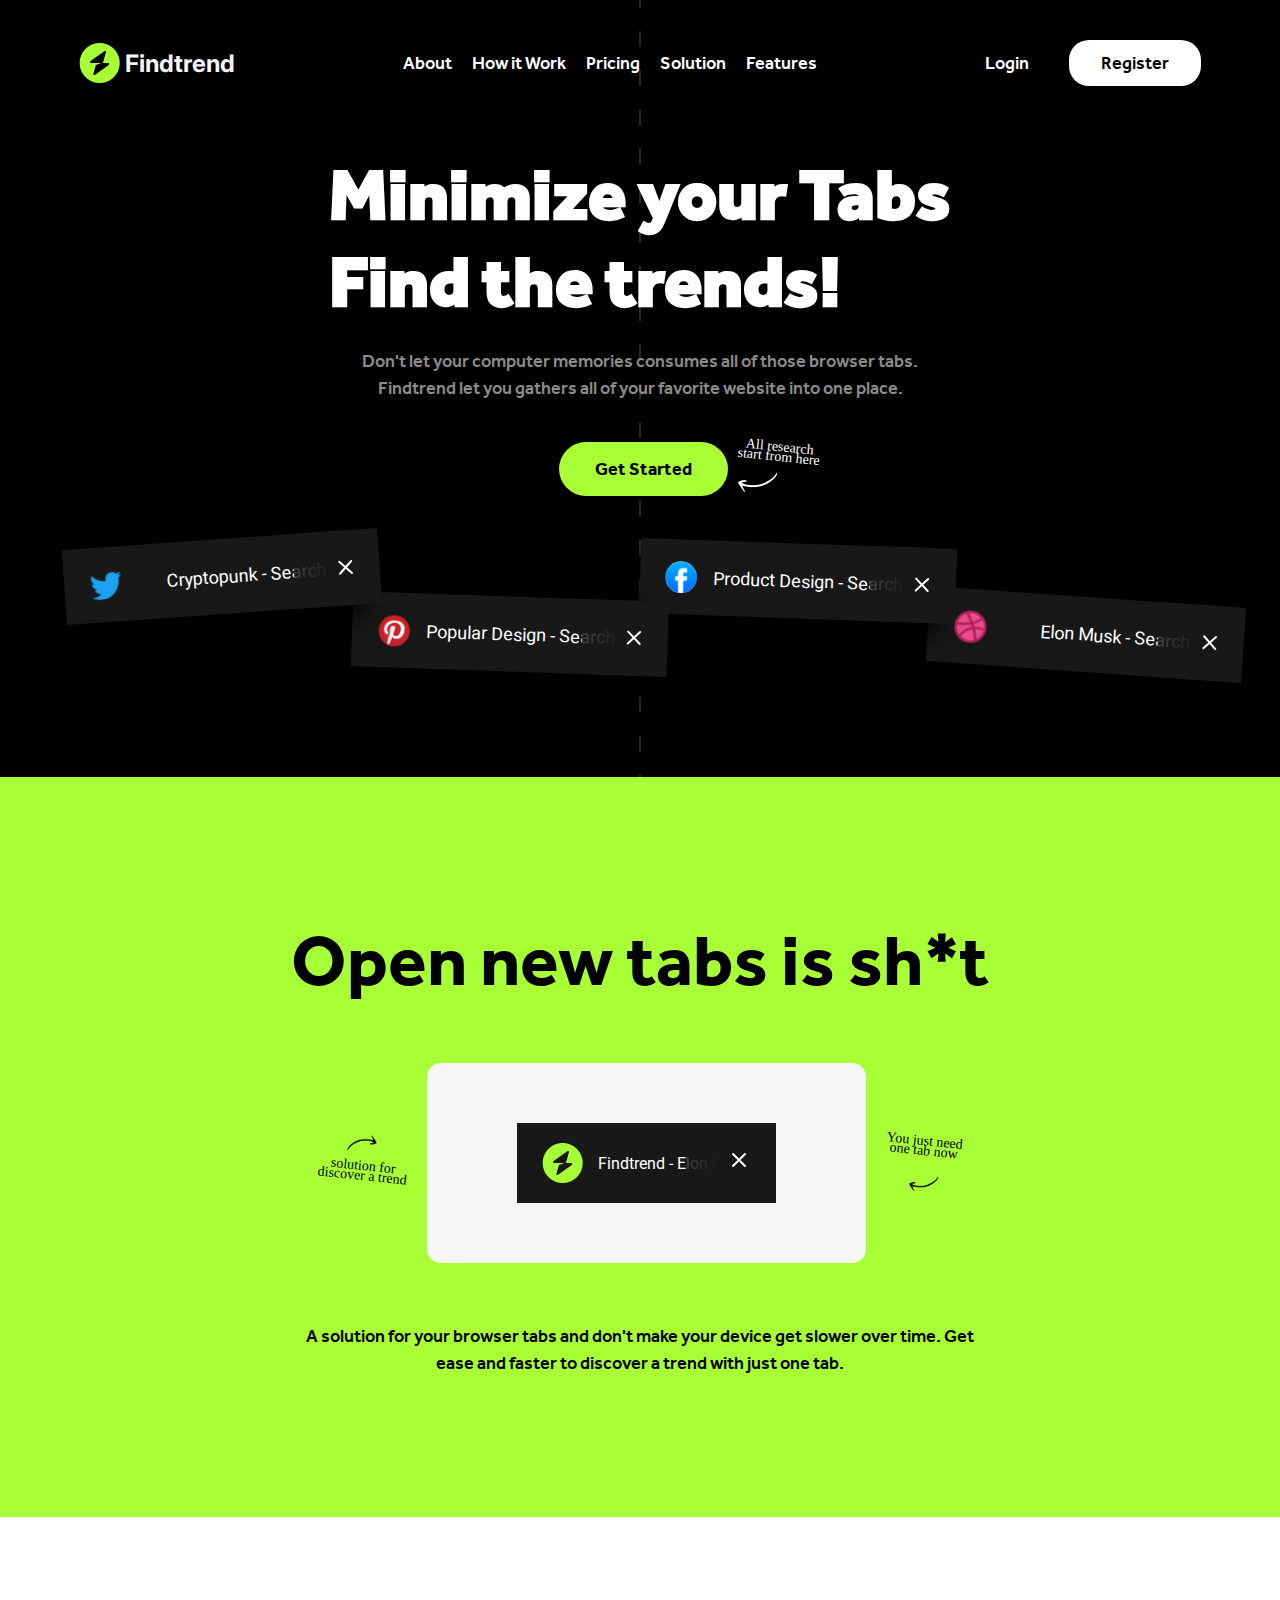
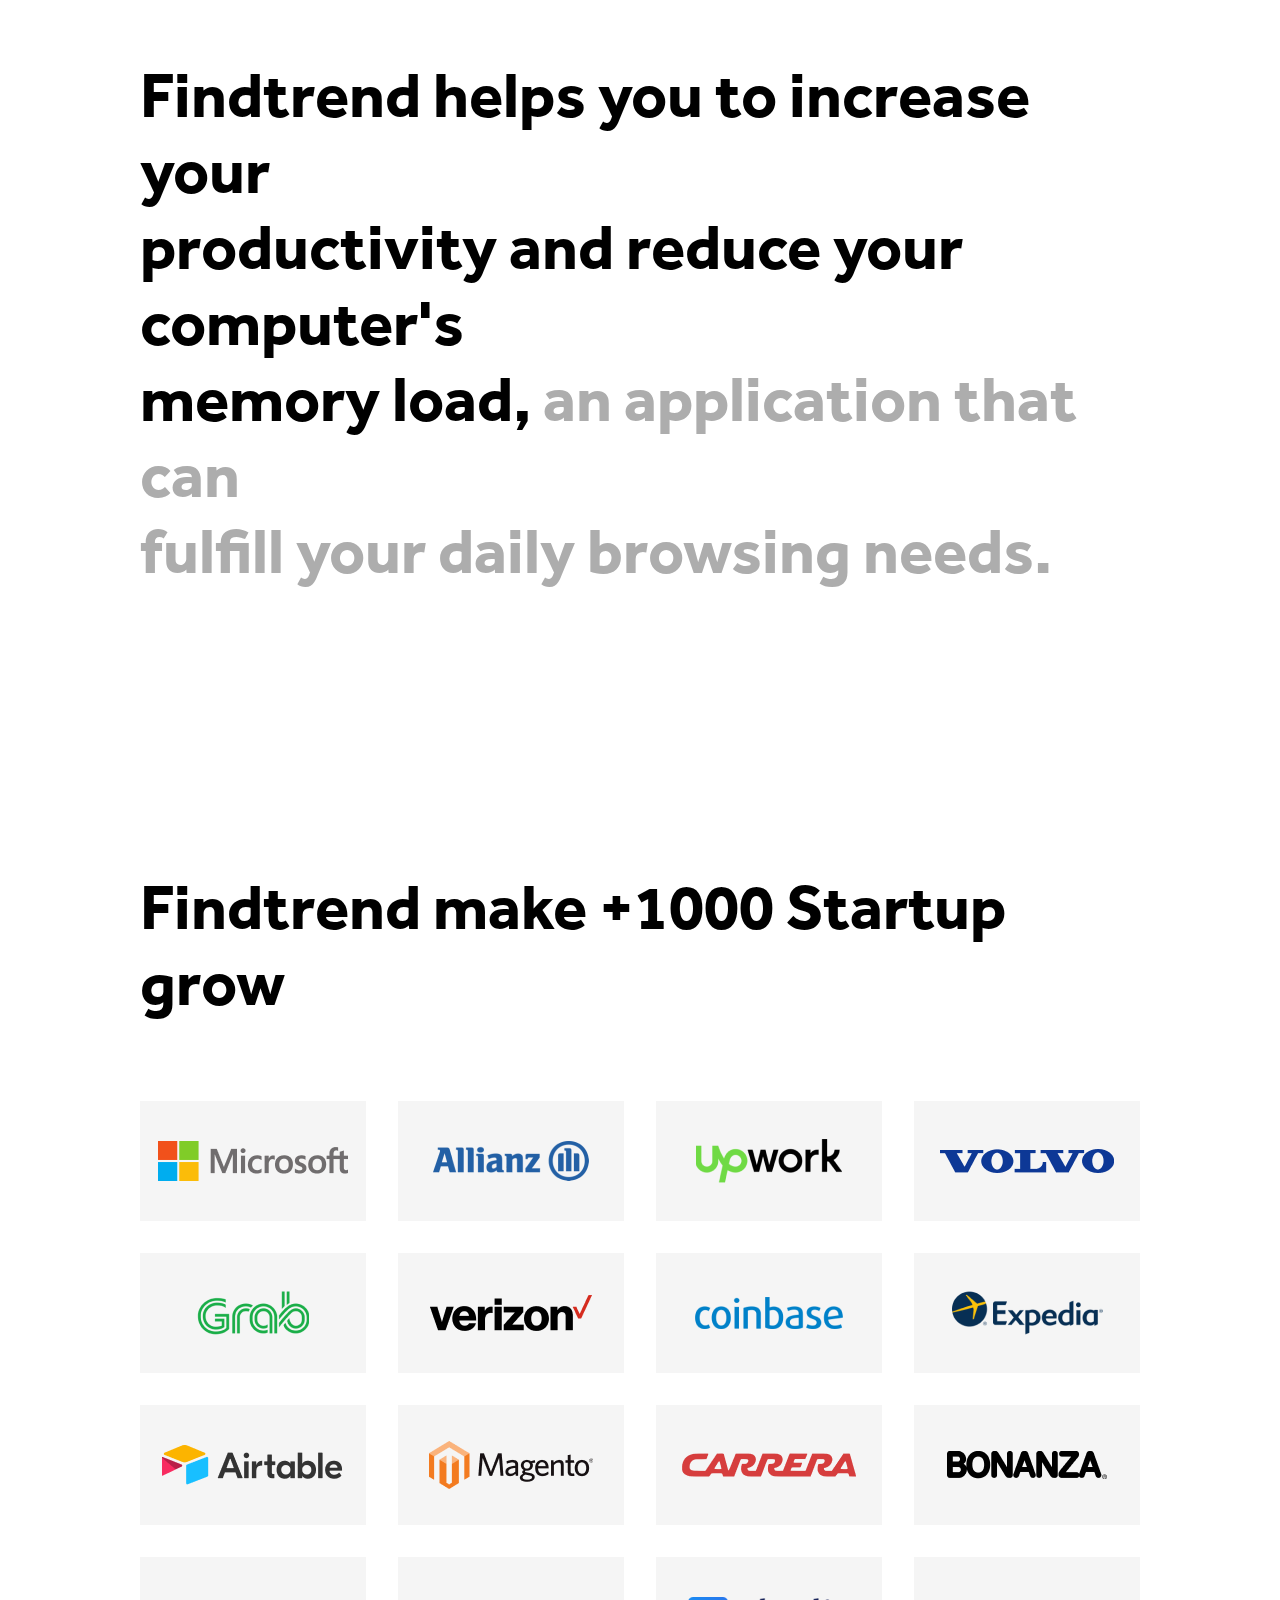
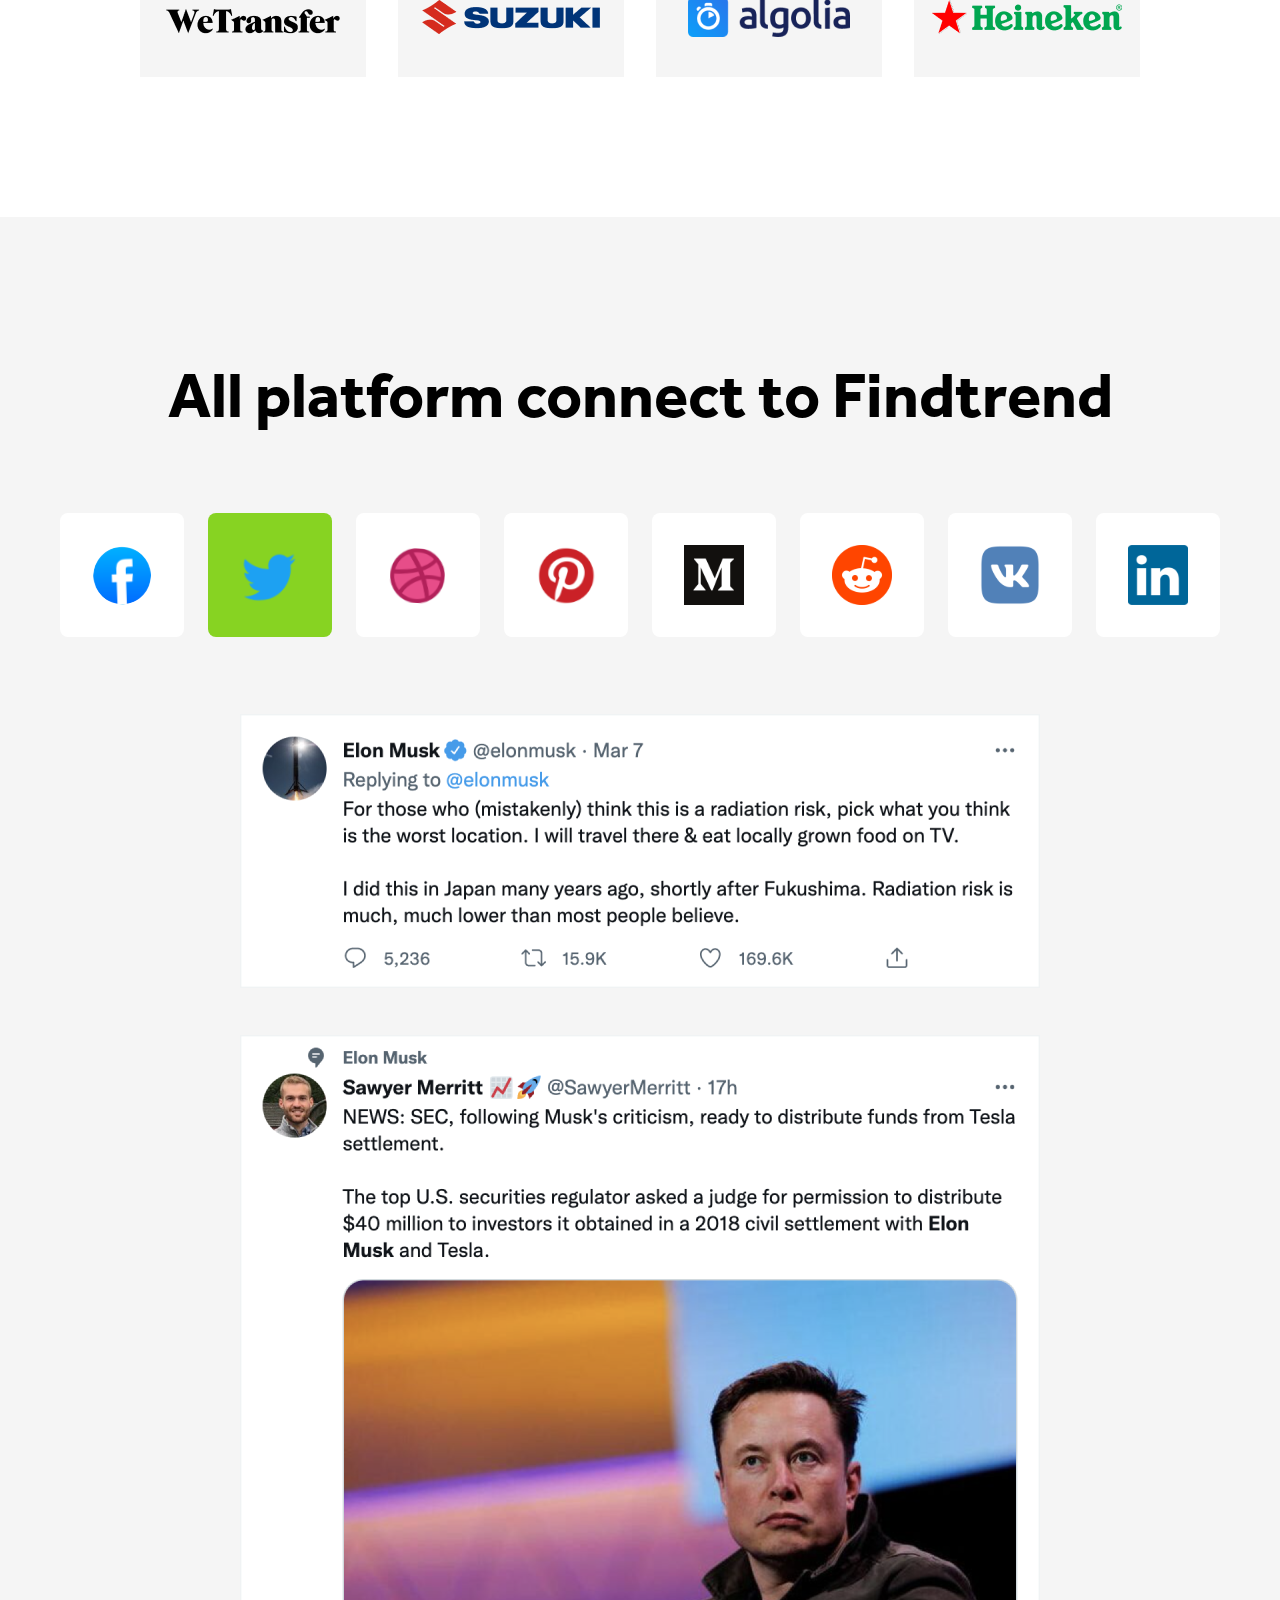
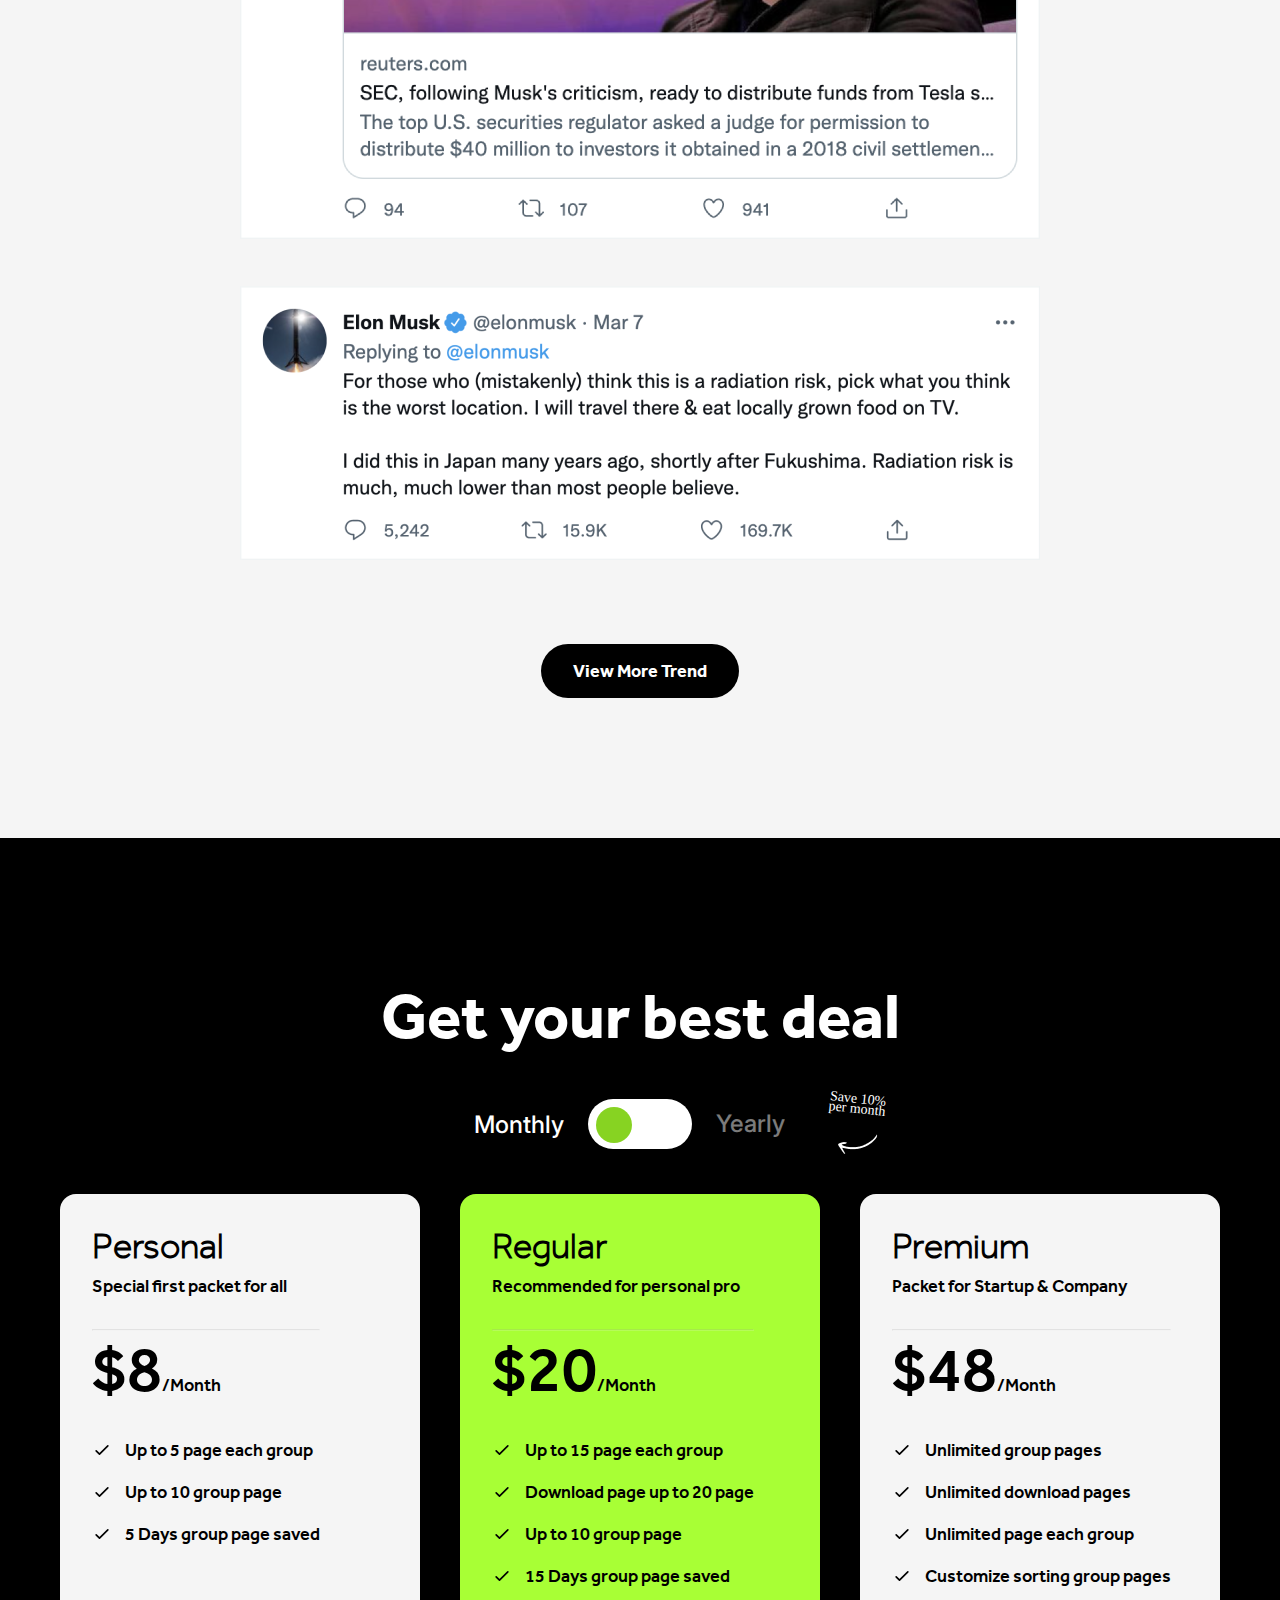
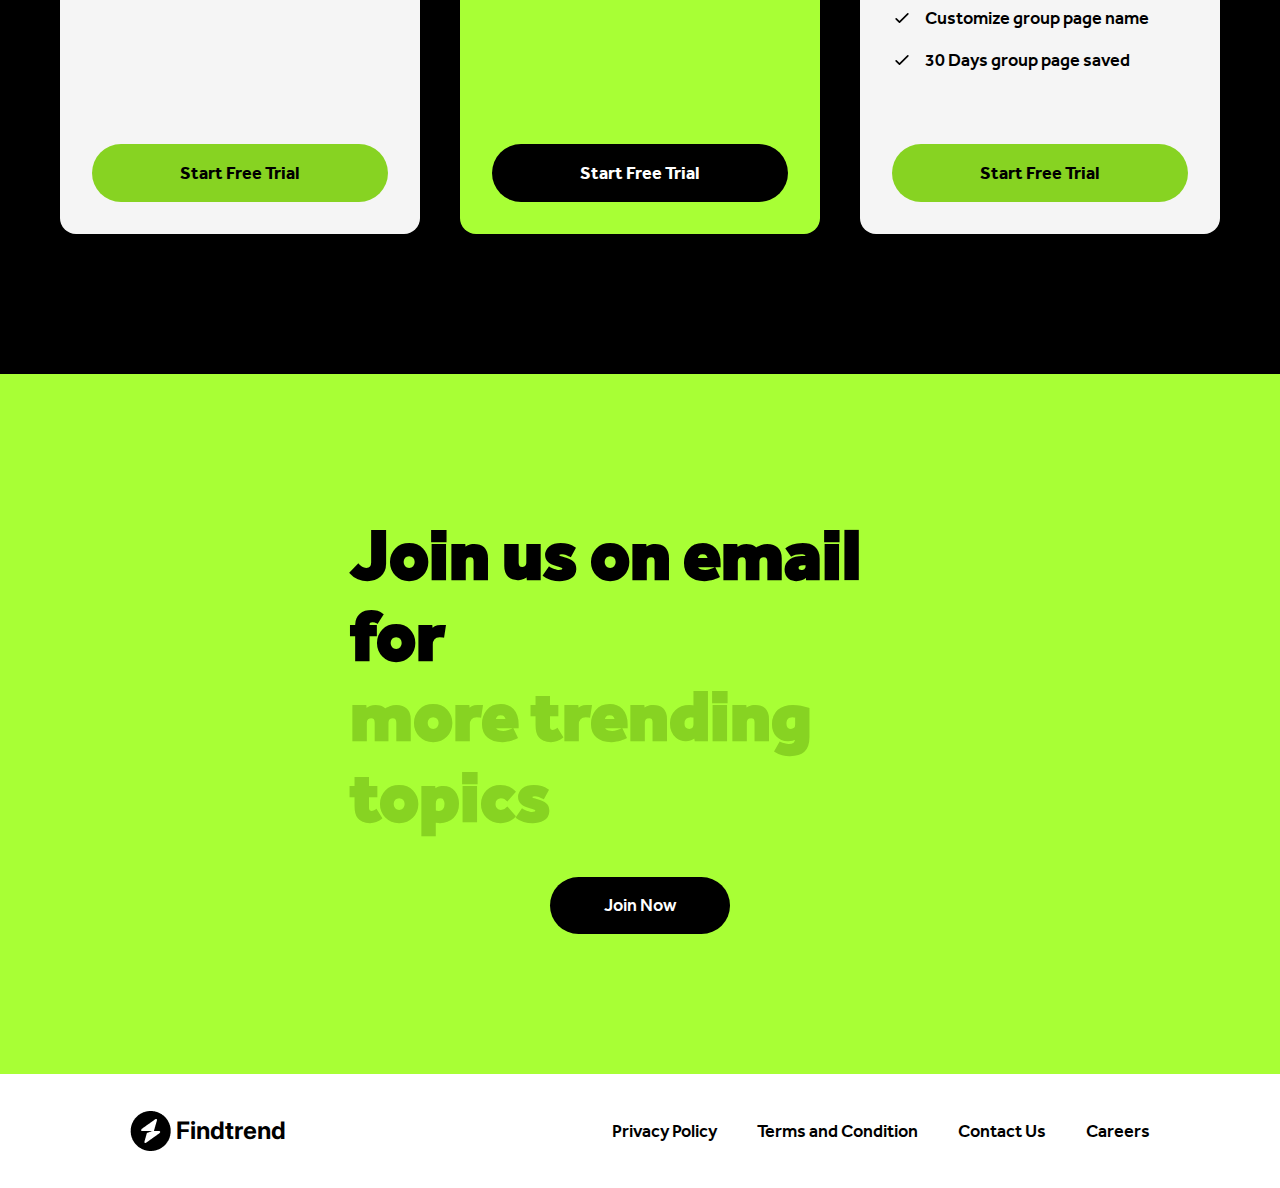
<file: index.html>
<!DOCTYPE html>
<html lang="en">

<head>
    <meta charset="UTF-8">
    <meta name="viewport" content="width=device-width, initial-scale=1.0">
    <link rel="stylesheet" href="/css/style.css">
    <link rel="stylesheet" href="/fonts/stylesheet.css">
    <script src="/javascript/app.js" defer></script>
    <title>Findtrend | Home</title>
</head>

<body>
    <div class="page">
        <header>
            <nav class="nav-bar">
                <div class="logo-div">
                    <img src="/images/Vector.png" alt="">
                    <a href="#">Findtrend</a>
                </div>
                <ul>
                    <li><a href="#">About</a></li>
                    <li><a href="#">How it Work</a></li>
                    <li><a href="#">Pricing</a></li>
                    <li><a href="#">Solution</a></li>
                    <li><a href="#">Features</a></li>
                </ul>
                <div class="auth">
                    <a class="btn" href="#">Login</a>
                    <a class="auth-btn btn" href="#">Register</a>
                </div>
            </nav>
            <aside class="nav">
                <div class="logo-div">
                    <img src="/images/Vector.png" alt="">
                    <a href="#">Findtrend</a>
                </div>
                <div class="clicker" id="open">
                    <svg xmlns="http://www.w3.org/2000/svg" class="icon" fill="none" viewBox="0 0 24 24"
                        stroke="currentColor" stroke-width="2">
                        <path stroke-linecap="round" stroke-linejoin="round" d="M4 6h16M4 12h8m-8 6h16" />
                    </svg>
                </div>
            </aside>
            <aside class="mobile-nav">
                <aside class="nav">
                    <div class="logo-div">
                        <img src="/images/Vector.png" alt="">
                        <a href="#">Findtrend</a>
                    </div>
                    <div class="clicker" id="close">
                        <svg xmlns="http://www.w3.org/2000/svg" class="icon" fill="none" viewBox="0 0 24 24"
                            stroke="currentColor" stroke-width="2">
                            <path stroke-linecap="round" stroke-linejoin="round" d="M6 18L18 6M6 6l12 12" />
                        </svg>
                    </div>
                </aside>
                <div class="auth">
                    <ul>
                        <li><a href="#">About</a></li>
                        <li><a href="#">How it Work</a></li>
                        <li><a href="#">Pricing</a></li>
                        <li><a href="#">Solution</a></li>
                        <li><a href="#">Features</a></li>
                    </ul>
                    <a class="btn" href="#">Login</a>
                    <a class="auth-btn btn" href="#">Register</a>
                </div>
            </aside>
        </header>
        <main>
            <section class="hero">
                <div class="hero-back">

                </div>
                <h1>
                    Minimize your Tabs <br> Find the trends!
                </h1>
                <p>Don't let your computer memories consumes all of those browser tabs. <br>
                    Findtrend let you gathers all of your favorite website into one place.
                </p>
                <div class="cta">
                    <button class="cta-btn">
                        <a href="#">Get Started</a>
                    </button>
                    <div class="pointer-main">
                        <p>
                            All research <br> start from here
                        </p>
                        <img src="/images/Arrow 03.png" alt="">
                    </div>
                </div>
                <div class="social">
                    <div class="social-btn">
                        <img src="/images/twitter.svg" alt="">
                        <p>
                            Cryptopunk - Search
                        </p>
                        <div class="social-icon">
                            <svg xmlns="http://www.w3.org/2000/svg" class="icon" fill="none" viewBox="0 0 24 24"
                                stroke="currentColor" stroke-width="2">
                                <path stroke-linecap="round" stroke-linejoin="round" d="M6 18L18 6M6 6l12 12" />
                            </svg>
                        </div>
                    </div>
                    <div class="social-btn">
                        <img src="/images/pintrest.svg" alt="">
                        <p>
                            Popular Design - Search
                        </p>
                        <div class="social-icon">
                            <svg xmlns="http://www.w3.org/2000/svg" class="icon" fill="none" viewBox="0 0 24 24"
                                stroke="currentColor" stroke-width="2">
                                <path stroke-linecap="round" stroke-linejoin="round" d="M6 18L18 6M6 6l12 12" />
                            </svg>
                        </div>
                    </div>
                    <div class="social-btn">
                        <img src="/images/fb.svg" alt="">
                        <p>
                            Product Design - Search
                        </p>
                        <div class="social-icon">
                            <svg xmlns="http://www.w3.org/2000/svg" class="icon" fill="none" viewBox="0 0 24 24"
                                stroke="currentColor" stroke-width="2">
                                <path stroke-linecap="round" stroke-linejoin="round" d="M6 18L18 6M6 6l12 12" />
                            </svg>
                        </div>
                    </div>
                    <div class="social-btn">
                        <img src="/images/dribble.svg" alt="">
                        <p>
                            Elon Musk - Search
                        </p>
                        <div class="social-icon">
                            <svg xmlns="http://www.w3.org/2000/svg" class="icon" fill="none" viewBox="0 0 24 24"
                                stroke="currentColor" stroke-width="2">
                                <path stroke-linecap="round" stroke-linejoin="round" d="M6 18L18 6M6 6l12 12" />
                            </svg>
                        </div>
                    </div>
                </div>
            </section>
            <section class="new-tab">
                <h2>
                    Open new tabs is sh*t
                </h2>
                <div class="tab-one">
                    <div class="pointer">
                        <img src="/images/Arrow 04.png" alt="">
                        <p>
                            solution for <br> discover a trend
                        </p>
                    </div>
                    <div class="social-bg">
                        <div class="social-one">
                            <img src="/images/Vector.png" alt="">
                            <p>
                                Findtrend - Elon Musk
                            </p>
                            <div class="social-icon-one">
                                <svg xmlns="http://www.w3.org/2000/svg" class="icon" fill="none" viewBox="0 0 24 24"
                                    stroke="currentColor" stroke-width="2">
                                    <path stroke-linecap="round" stroke-linejoin="round" d="M6 18L18 6M6 6l12 12" />
                                </svg>
                            </div>
                        </div>
                    </div>
                    <div class="pointer">
                        <p>
                            You just need<br> one tab now
                        </p>
                        <img src="/images/Arrow 05.png" alt="">
                    </div>
                </div>
                <p class="tab-para">
                    A solution for your browser tabs and don't make your device get slower over time. Get <br> ease and
                    faster to discover a trend with just one tab.
                </p>
            </section>
            <section class="helper">
                <h2>
                    Findtrend helps you to increase your <br> productivity and reduce your computer's <br> memory load,
                    <span>an application that can <br> fulfill your daily browsing needs. </span>
                </h2>
            </section>
            <section class="partner">
                <h2>
                    Findtrend make +1000 Startup grow
                </h2>
                <div class="partner-logo">
                    <div class="sponsor"><img src="/images/microsoft.png" alt="microsoft"></div>
                    <div class="sponsor"><img src="/images/allianz.png" alt="allianz"></div>
                    <div class="sponsor"><img src="/images/upwork.png" alt="upwork"></div>
                    <div class="sponsor"><img src="/images/volvo.png" alt="volvo"></div>
                    <div class="sponsor"><img src="/images/grab.png" alt="grab"></div>
                    <div class="sponsor"><img src="/images/verizon.png" alt="verizon"></div>
                    <div class="sponsor"><img src="/images/coinbase.png" alt="coinbase"></div>
                    <div class="sponsor"><img src="/images/expedia.png" alt="expedia"></div>
                    <div class="sponsor"><img src="/images/airtable.png" alt="airtable"></div>
                    <div class="sponsor"><img src="/images/magento.png" alt="magento"></div>
                    <div class="sponsor"><img src="/images/carrera.png" alt="carrera"></div>
                    <div class="sponsor"><img src="/images/bonanza.png" alt="bonanza"></div>
                    <div class="sponsor"><img src="/images/wetransfer.png" alt="wetransfer"></div>
                    <div class="sponsor"><img src="/images/suzuki.png" alt="suzuki"></div>
                    <div class="sponsor"><img src="/images/algolia.png" alt="algolia"></div>
                    <div class="sponsor"><img src="/images/heineken.png" alt="heineken"></div>
                </div>
            </section>
            <section class="all-platforms">
                <h2>
                    All platform connect to Findtrend
                </h2>
                <div class="social-media-icons">
                    <div class="media-icon"><img src="/images/fb.svg" alt="fackbook"></div>
                    <div class="media-icon"><img src="/images/twitter.svg" alt=""></div>
                    <div class="media-icon"><img src="/images/dribble.svg" alt=""></div>
                    <div class="media-icon"><img src="/images/pintrest.svg" alt=""></div>
                    <div class="media-icon"><img src="/images/mlogo.svg" alt=""></div>
                    <div class="media-icon"><img src="/images/reddit.svg" alt=""></div>
                    <div class="media-icon"><img src="/images/vk.svg" alt=""></div>
                    <div class="media-icon"><img src="/images/linkedin.svg" alt=""></div>
                </div>
                <div class="tweet-images">
                    <div class="tweet-image"><img src="/images/tweet 1.png" alt=""></div>
                    <div class="tweet-image"><img src="/images/tweet 2.png" alt=""></div>
                    <div class="tweet-image"><img src="/images/tweet 3.png" alt=""></div>
                </div>
                <button class="trend-btn">
                    <a href="#">View More Trend</a>
                </button>
            </section>
            <section class="price-section">
                <div class="price">
                    <h2>Get your best deal</h2>

                    <div class="billing">
                        <p>Monthly</p>
                        <div class="switch">
                            <div></div>
                        </div>
                        <p class="yearly">Yearly</p>
                        <div class="pointer-price">
                            <p>
                                Save 10% <br> per month
                            </p>
                            <img src="/images/Arrow 03.png" alt="">
                        </div>
                    </div>
                    <div class="price-card">
                        <div class="price-list">
                            <div>
                                <h3>Personal</h3>
                                <p>Special first packet for all</p>
                                <hr>
                                <p class="price-text">$8<span>/Month</span></p>
                                <ul>
                                    <li><svg xmlns="http://www.w3.org/2000/svg" class="icon" fill="none"
                                            viewBox="0 0 24 24" stroke="currentColor" stroke-width="2">
                                            <path stroke-linecap="round" stroke-linejoin="round" d="M5 13l4 4L19 7" />
                                        </svg>
                                        <p>Up to 5 page each group</p>
                                    </li>
                                    <li><svg xmlns="http://www.w3.org/2000/svg" class="icon" fill="none"
                                            viewBox="0 0 24 24" stroke="currentColor" stroke-width="2">
                                            <path stroke-linecap="round" stroke-linejoin="round" d="M5 13l4 4L19 7" />
                                        </svg>
                                        <p>Up to 10 group page</p>
                                    </li>
                                    <li><svg xmlns="http://www.w3.org/2000/svg" class="icon" fill="none"
                                            viewBox="0 0 24 24" stroke="currentColor" stroke-width="2">
                                            <path stroke-linecap="round" stroke-linejoin="round" d="M5 13l4 4L19 7" />
                                        </svg>
                                        <p>5 Days group page saved</p>
                                    </li>
                                </ul>
                            </div>
                            <button class="price-btn">
                                <a href="#">Start Free Trial</a>
                            </button>
                        </div>
                        <div class="price-list">
                            <div>
                                <h3>Regular</h3>
                                <p>Recommended for personal pro</p>
                                <hr>
                                <p class="price-text">$20<span>/Month</span></p>
                                <ul>
                                    <li><svg xmlns="http://www.w3.org/2000/svg" class="icon" fill="none"
                                            viewBox="0 0 24 24" stroke="currentColor" stroke-width="2">
                                            <path stroke-linecap="round" stroke-linejoin="round" d="M5 13l4 4L19 7" />
                                        </svg>
                                        <p>Up to 15 page each group</p>
                                    </li>
                                    <li><svg xmlns="http://www.w3.org/2000/svg" class="icon" fill="none"
                                            viewBox="0 0 24 24" stroke="currentColor" stroke-width="2">
                                            <path stroke-linecap="round" stroke-linejoin="round" d="M5 13l4 4L19 7" />
                                        </svg>
                                        <p>Download page up to 20 page</p>
                                    </li>
                                    <li><svg xmlns="http://www.w3.org/2000/svg" class="icon" fill="none"
                                            viewBox="0 0 24 24" stroke="currentColor" stroke-width="2">
                                            <path stroke-linecap="round" stroke-linejoin="round" d="M5 13l4 4L19 7" />
                                        </svg>
                                        <p>Up to 10 group page</p>
                                    </li>
                                    <li><svg xmlns="http://www.w3.org/2000/svg" class="icon" fill="none"
                                            viewBox="0 0 24 24" stroke="currentColor" stroke-width="2">
                                            <path stroke-linecap="round" stroke-linejoin="round" d="M5 13l4 4L19 7" />
                                        </svg>
                                        <p>15 Days group page saved</p>
                                    </li>
                                </ul>
                            </div>
                            <button class="price-btn">
                                <a href="#">Start Free Trial</a>
                            </button>
                        </div>
                        <div class="price-list">
                            <div>
                                <h3>Premium</h3>
                                <p>Packet for Startup & Company</p>
                                <hr>
                                <p class="price-text">$48<span>/Month</span></p>
                                <ul>
                                    <li><svg xmlns="http://www.w3.org/2000/svg" class="icon" fill="none"
                                            viewBox="0 0 24 24" stroke="currentColor" stroke-width="2">
                                            <path stroke-linecap="round" stroke-linejoin="round" d="M5 13l4 4L19 7" />
                                        </svg>
                                        <p>Unlimited group pages</p>
                                    </li>
                                    <li><svg xmlns="http://www.w3.org/2000/svg" class="icon" fill="none"
                                            viewBox="0 0 24 24" stroke="currentColor" stroke-width="2">
                                            <path stroke-linecap="round" stroke-linejoin="round" d="M5 13l4 4L19 7" />
                                        </svg>
                                        <p>Unlimited download pages</p>
                                    </li>
                                    <li><svg xmlns="http://www.w3.org/2000/svg" class="icon" fill="none"
                                            viewBox="0 0 24 24" stroke="currentColor" stroke-width="2">
                                            <path stroke-linecap="round" stroke-linejoin="round" d="M5 13l4 4L19 7" />
                                        </svg>
                                        <p>Unlimited page each group</p>
                                    </li>
                                    <li><svg xmlns="http://www.w3.org/2000/svg" class="icon" fill="none"
                                            viewBox="0 0 24 24" stroke="currentColor" stroke-width="2">
                                            <path stroke-linecap="round" stroke-linejoin="round" d="M5 13l4 4L19 7" />
                                        </svg>
                                        <p>Customize sorting group pages</p>
                                    </li>
                                    <li><svg xmlns="http://www.w3.org/2000/svg" class="icon" fill="none"
                                            viewBox="0 0 24 24" stroke="currentColor" stroke-width="2">
                                            <path stroke-linecap="round" stroke-linejoin="round" d="M5 13l4 4L19 7" />
                                        </svg>
                                        <p>Customize group page name</p>
                                    </li>
                                    <li><svg xmlns="http://www.w3.org/2000/svg" class="icon" fill="none"
                                            viewBox="0 0 24 24" stroke="currentColor" stroke-width="2">
                                            <path stroke-linecap="round" stroke-linejoin="round" d="M5 13l4 4L19 7" />
                                        </svg>
                                        <p>30 Days group page saved </p>
                                    </li>
                                </ul>
                            </div>
                            <button class="price-btn">
                                <a href="#">Start Free Trial</a>
                            </button>
                        </div>
                    </div>
                </div>
            </section>
            <section class="mailing">
                <div>
                    <h2 class="email">
                        Join us on email for
                    </h2>
                    <h2 class="email-sec">
                        more trending topics
                    </h2>
                    <button class="email-btn"><a href="#">Join Now</a></button>
                </div>
            </section>
        </main>
        <footer class="foot">
            <div class="foot-content">
                <div class="logo-div-footer">
                    <img src="/images/Vectorfooter.png" alt="">
                    <a href="#">Findtrend</a>
                </div>
                <div class="footer-nav">
                    <ul>
                        <li><a href="#">Privacy Policy</a></li>
                        <li><a href="#">Terms and Condition</a></li>
                        <li><a href="#">Contact Us</a></li>
                        <li><a href="#">Careers</a></li>
                    </ul>
                </div>
            </div>
        </footer>
    </div>
</body>

</html>
</file>
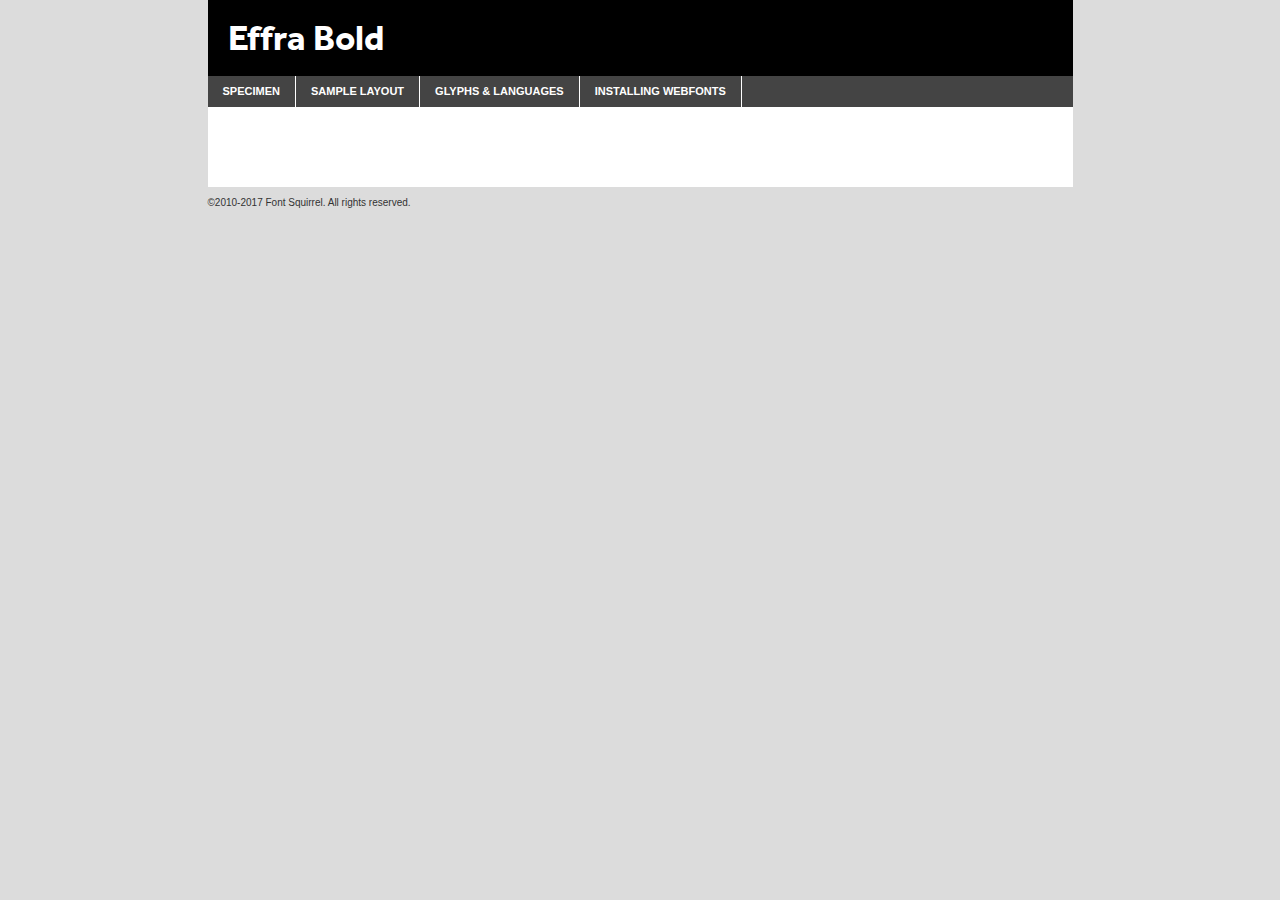
<file: fonts/effra_bold-demo.html>
<!DOCTYPE html PUBLIC "-//W3C//DTD XHTML 1.0 Transitional//EN"
	"http://www.w3.org/TR/xhtml1/DTD/xhtml1-transitional.dtd">

<html xmlns="http://www.w3.org/1999/xhtml" xml:lang="en" lang="en">
<head>
	<meta http-equiv="Content-Type" content="text/html; charset=utf-8" />
	<script src="http://ajax.googleapis.com/ajax/libs/jquery/1.7.2/jquery.min.js" type="text/javascript" charset="utf-8"></script>
	<script type="text/javascript">
	(function($){$.fn.easyTabs=function(option){var param=jQuery.extend({fadeSpeed:"fast",defaultContent:1,activeClass:'active'},option);$(this).each(function(){var thisId="#"+this.id;if(param.defaultContent==''){param.defaultContent=1;}
	if(typeof param.defaultContent=="number")
	{var defaultTab=$(thisId+" .tabs li:eq("+(param.defaultContent-1)+") a").attr('href').substr(1);}else{var defaultTab=param.defaultContent;}
	$(thisId+" .tabs li a").each(function(){var tabToHide=$(this).attr('href').substr(1);$("#"+tabToHide).addClass('easytabs-tab-content');});hideAll();changeContent(defaultTab);function hideAll(){$(thisId+" .easytabs-tab-content").hide();}
	function changeContent(tabId){hideAll();$(thisId+" .tabs li").removeClass(param.activeClass);$(thisId+" .tabs li a[href=#"+tabId+"]").closest('li').addClass(param.activeClass);if(param.fadeSpeed!="none")
	{$(thisId+" #"+tabId).fadeIn(param.fadeSpeed);}else{$(thisId+" #"+tabId).show();}}
	$(thisId+" .tabs li").click(function(){var tabId=$(this).find('a').attr('href').substr(1);changeContent(tabId);return false;});});}})(jQuery);
	</script>
	<link rel="stylesheet" href="specimen_files/specimen_stylesheet.css" type="text/css" charset="utf-8" />
	<link rel="stylesheet" href="stylesheet.css" type="text/css" charset="utf-8" />

	<style type="text/css">
					body{
				font-family: 'effrabold';
							}
		</style>

	<title>Effra Bold Specimen</title>
	
	
	<script type="text/javascript" charset="utf-8">
		$(document).ready(function() {
			$('#container').easyTabs({defaultContent:1});
		});
	</script>
</head>

<body>
<div id="container">
	<div id="header">
		Effra Bold	</div>
	<ul class="tabs">
		<li><a href="#specimen">Specimen</a></li>
		<li><a href="#layout">Sample Layout</a></li>
				<li><a href="#glyphs">Glyphs &amp; Languages</a></li>
		<li><a href="#installing">Installing Webfonts</a></li>
		
	</ul>
	
	<div id="main_content">

		
			<div id="specimen">
		
				<div class="section">
					<div class="grid12 firstcol">
						<div class="huge">AaBb</div>
					</div>
				</div>
		
				<div class="section">
					<div class="glyph_range">A&#x200B;B&#x200b;C&#x200b;D&#x200b;E&#x200b;F&#x200b;G&#x200b;H&#x200b;I&#x200b;J&#x200b;K&#x200b;L&#x200b;M&#x200b;N&#x200b;O&#x200b;P&#x200b;Q&#x200b;R&#x200b;S&#x200b;T&#x200b;U&#x200b;V&#x200b;W&#x200b;X&#x200b;Y&#x200b;Z&#x200b;a&#x200b;b&#x200b;c&#x200b;d&#x200b;e&#x200b;f&#x200b;g&#x200b;h&#x200b;i&#x200b;j&#x200b;k&#x200b;l&#x200b;m&#x200b;n&#x200b;o&#x200b;p&#x200b;q&#x200b;r&#x200b;s&#x200b;t&#x200b;u&#x200b;v&#x200b;w&#x200b;x&#x200b;y&#x200b;z&#x200b;1&#x200b;2&#x200b;3&#x200b;4&#x200b;5&#x200b;6&#x200b;7&#x200b;8&#x200b;9&#x200b;0&#x200b;&amp;&#x200b;.&#x200b;,&#x200b;?&#x200b;!&#x200b;&#64;&#x200b;(&#x200b;)&#x200b;#&#x200b;$&#x200b;%&#x200b;*&#x200b;+&#x200b;-&#x200b;=&#x200b;:&#x200b;;</div>
				</div>
				<div class="section">
					<div class="grid12 firstcol">
						<table class="sample_table">
							<tr><td>10</td><td class="size10">abcdefghijklmnopqrstuvwxyzABCDEFGHIJKLMNOPQRSTUVWXYZ0123456789abcdefghijklmnopqrstuvwxyzABCDEFGHIJKLMNOPQRSTUVWXYZ0123456789abcdefghijklmnopqrstuvwxyzABCDEFGHIJKLMNOPQRSTUVWXYZ</td></tr>
							<tr><td>11</td><td class="size11">abcdefghijklmnopqrstuvwxyzABCDEFGHIJKLMNOPQRSTUVWXYZ0123456789abcdefghijklmnopqrstuvwxyzABCDEFGHIJKLMNOPQRSTUVWXYZ0123456789abcdefghijklmnopqrstuvwxyzABCDEFGHIJKLMNOPQRSTUVWXYZ</td></tr>
							<tr><td>12</td><td class="size12">abcdefghijklmnopqrstuvwxyzABCDEFGHIJKLMNOPQRSTUVWXYZ0123456789abcdefghijklmnopqrstuvwxyzABCDEFGHIJKLMNOPQRSTUVWXYZ0123456789abcdefghijklmnopqrstuvwxyzABCDEFGHIJKLMNOPQRSTUVWXYZ</td></tr>
							<tr><td>13</td><td class="size13">abcdefghijklmnopqrstuvwxyzABCDEFGHIJKLMNOPQRSTUVWXYZ0123456789abcdefghijklmnopqrstuvwxyzABCDEFGHIJKLMNOPQRSTUVWXYZ0123456789abcdefghijklmnopqrstuvwxyzABCDEFGHIJKLMNOPQRSTUVWXYZ</td></tr>
							<tr><td>14</td><td class="size14">abcdefghijklmnopqrstuvwxyzABCDEFGHIJKLMNOPQRSTUVWXYZ0123456789abcdefghijklmnopqrstuvwxyzABCDEFGHIJKLMNOPQRSTUVWXYZ0123456789abcdefghijklmnopqrstuvwxyzABCDEFGHIJKLMNOPQRSTUVWXYZ</td></tr>
							<tr><td>16</td><td class="size16">abcdefghijklmnopqrstuvwxyzABCDEFGHIJKLMNOPQRSTUVWXYZ0123456789abcdefghijklmnopqrstuvwxyzABCDEFGHIJKLMNOPQRSTUVWXYZ</td></tr>
							<tr><td>18</td><td class="size18">abcdefghijklmnopqrstuvwxyzABCDEFGHIJKLMNOPQRSTUVWXYZ0123456789abcdefghijklmnopqrstuvwxyzABCDEFGHIJKLMNOPQRSTUVWXYZ</td></tr>
							<tr><td>20</td><td class="size20">abcdefghijklmnopqrstuvwxyzABCDEFGHIJKLMNOPQRSTUVWXYZ0123456789abcdefghijklmnopqrstuvwxyzABCDEFGHIJKLMNOPQRSTUVWXYZ</td></tr>
							<tr><td>24</td><td class="size24">abcdefghijklmnopqrstuvwxyzABCDEFGHIJKLMNOPQRSTUVWXYZ0123456789abcdefghijklmnopqrstuvwxyzABCDEFGHIJKLMNOPQRSTUVWXYZ</td></tr>
							<tr><td>30</td><td class="size30">abcdefghijklmnopqrstuvwxyzABCDEFGHIJKLMNOPQRSTUVWXYZ0123456789abcdefghijklmnopqrstuvwxyzABCDEFGHIJKLMNOPQRSTUVWXYZ</td></tr>
							<tr><td>36</td><td class="size36">abcdefghijklmnopqrstuvwxyzABCDEFGHIJKLMNOPQRSTUVWXYZ0123456789abcdefghijklmnopqrstuvwxyzABCDEFGHIJKLMNOPQRSTUVWXYZ</td></tr>
							<tr><td>48</td><td class="size48">abcdefghijklmnopqrstuvwxyzABCDEFGHIJKLMNOPQRSTUVWXYZ0123456789abcdefghijklmnopqrstuvwxyzABCDEFGHIJKLMNOPQRSTUVWXYZ</td></tr>
							<tr><td>60</td><td class="size60">abcdefghijklmnopqrstuvwxyzABCDEFGHIJKLMNOPQRSTUVWXYZ0123456789abcdefghijklmnopqrstuvwxyzABCDEFGHIJKLMNOPQRSTUVWXYZ</td></tr>
							<tr><td>72</td><td class="size72">abcdefghijklmnopqrstuvwxyzABCDEFGHIJKLMNOPQRSTUVWXYZ0123456789abcdefghijklmnopqrstuvwxyzABCDEFGHIJKLMNOPQRSTUVWXYZ</td></tr>
							<tr><td>90</td><td class="size90">abcdefghijklmnopqrstuvwxyzABCDEFGHIJKLMNOPQRSTUVWXYZ0123456789abcdefghijklmnopqrstuvwxyzABCDEFGHIJKLMNOPQRSTUVWXYZ</td></tr>
						</table>
				
					</div>
			
				</div>
		
		
		
								<div class="section" id="bodycomparison">


										<div id="xheight">
				<div class="fontbody">&#x25FC;&#x25FC;&#x25FC;&#x25FC;&#x25FC;&#x25FC;&#x25FC;&#x25FC;&#x25FC;&#x25FC;&#x25FC;&#x25FC;&#x25FC;&#x25FC;&#x25FC;&#x25FC;&#x25FC;&#x25FC;&#x25FC;&#x25FC;&#x25FC;&#x25FC;&#x25FC;&#x25FC;&#x25FC;&#x25FC;&#x25FC;&#x25FC;&#x25FC;&#x25FC;&#x25FC;&#x25FC;&#x25FC;&#x25FC;&#x25FC;&#x25FC;&#x25FC;&#x25FC;&#x25FC;&#x25FC;&#x25FC;&#x25FC;&#x25FC;&#x25FC;&#x25FC;&#x25FC;&#x25FC;&#x25FC;&#x25FC;&#x25FC;&#x25FC;&#x25FC;&#x25FC;&#x25FC;&#x25FC;&#x25FC;&#x25FC;&#x25FC;&#x25FC;&#x25FC;&#x25FC;&#x25FC;&#x25FC;&#x25FC;&#x25FC;&#x25FC;&#x25FC;&#x25FC;&#x25FC;&#x25FC;&#x25FC;&#x25FC;&#x25FC;&#x25FC;&#x25FC;&#x25FC;&#x25FC;&#x25FC;&#x25FC;&#x25FC;&#x25FC;&#x25FC;&#x25FC;&#x25FC;&#x25FC;&#x25FC;&#x25FC;&#x25FC;&#x25FC;&#x25FC;&#x25FC;&#x25FC;&#x25FC;&#x25FC;&#x25FC;&#x25FC;&#x25FC;&#x25FC;&#x25FC;body</div><div class="arialbody">body</div><div class="verdanabody">body</div><div class="georgiabody">body</div></div>
										<div class="fontbody" style="z-index:1">
											body<span>Effra Bold</span>
										</div>
										<div class="arialbody" style="z-index:1">
											body<span>Arial</span>
										</div>
										<div class="verdanabody" style="z-index:1">
											body<span>Verdana</span>
										</div>
										<div class="georgiabody" style="z-index:1">
											body<span>Georgia</span>
										</div>



								</div>
		
		
				<div class="section psample psample_row1" id="">
					
					<div class="grid2 firstcol">
						<p class="size10"><span>10.</span>Aenean lacinia bibendum nulla sed consectetur. Fusce dapibus, tellus ac cursus commodo, tortor mauris condimentum nibh, ut fermentum massa justo sit amet risus. Nullam id dolor id nibh ultricies vehicula ut id elit. Cum sociis natoque penatibus et magnis dis parturient montes, nascetur ridiculus mus. Nulla vitae elit libero, a pharetra augue.</p>
			
					</div>
					<div class="grid3">
						<p class="size11"><span>11.</span>Aenean lacinia bibendum nulla sed consectetur. Fusce dapibus, tellus ac cursus commodo, tortor mauris condimentum nibh, ut fermentum massa justo sit amet risus. Nullam id dolor id nibh ultricies vehicula ut id elit. Cum sociis natoque penatibus et magnis dis parturient montes, nascetur ridiculus mus. Nulla vitae elit libero, a pharetra augue.</p>
			
					</div>
					<div class="grid3">
						<p class="size12"><span>12.</span>Aenean lacinia bibendum nulla sed consectetur. Fusce dapibus, tellus ac cursus commodo, tortor mauris condimentum nibh, ut fermentum massa justo sit amet risus. Nullam id dolor id nibh ultricies vehicula ut id elit. Cum sociis natoque penatibus et magnis dis parturient montes, nascetur ridiculus mus. Nulla vitae elit libero, a pharetra augue.</p>
			
					</div>
					<div class="grid4">
						<p class="size13"><span>13.</span>Aenean lacinia bibendum nulla sed consectetur. Fusce dapibus, tellus ac cursus commodo, tortor mauris condimentum nibh, ut fermentum massa justo sit amet risus. Nullam id dolor id nibh ultricies vehicula ut id elit. Cum sociis natoque penatibus et magnis dis parturient montes, nascetur ridiculus mus. Nulla vitae elit libero, a pharetra augue.</p>
			
					</div>
					<div class="white_blend"></div>
					
				</div>
				<div class="section psample psample_row2" id="">
					<div class="grid3 firstcol">
						<p class="size14"><span>14.</span>Aenean lacinia bibendum nulla sed consectetur. Fusce dapibus, tellus ac cursus commodo, tortor mauris condimentum nibh, ut fermentum massa justo sit amet risus. Nullam id dolor id nibh ultricies vehicula ut id elit. Cum sociis natoque penatibus et magnis dis parturient montes, nascetur ridiculus mus. Nulla vitae elit libero, a pharetra augue.</p>
			
					</div>
					<div class="grid4">
						<p class="size16"><span>16.</span>Aenean lacinia bibendum nulla sed consectetur. Fusce dapibus, tellus ac cursus commodo, tortor mauris condimentum nibh, ut fermentum massa justo sit amet risus. Nullam id dolor id nibh ultricies vehicula ut id elit. Cum sociis natoque penatibus et magnis dis parturient montes, nascetur ridiculus mus. Nulla vitae elit libero, a pharetra augue.</p>
			
					</div>
					<div class="grid5">
						<p class="size18"><span>18.</span>Aenean lacinia bibendum nulla sed consectetur. Fusce dapibus, tellus ac cursus commodo, tortor mauris condimentum nibh, ut fermentum massa justo sit amet risus. Nullam id dolor id nibh ultricies vehicula ut id elit. Cum sociis natoque penatibus et magnis dis parturient montes, nascetur ridiculus mus. Nulla vitae elit libero, a pharetra augue.</p>
			
					</div>

					<div class="white_blend"></div>

				</div>
				
				<div class="section psample psample_row3" id="">
					<div class="grid5 firstcol">
						<p class="size20"><span>20.</span>Aenean lacinia bibendum nulla sed consectetur. Fusce dapibus, tellus ac cursus commodo, tortor mauris condimentum nibh, ut fermentum massa justo sit amet risus. Nullam id dolor id nibh ultricies vehicula ut id elit. Cum sociis natoque penatibus et magnis dis parturient montes, nascetur ridiculus mus. Nulla vitae elit libero, a pharetra augue.</p>
					</div>
					<div class="grid7">
						<p class="size24"><span>24.</span>Aenean lacinia bibendum nulla sed consectetur. Fusce dapibus, tellus ac cursus commodo, tortor mauris condimentum nibh, ut fermentum massa justo sit amet risus. Nullam id dolor id nibh ultricies vehicula ut id elit. Cum sociis natoque penatibus et magnis dis parturient montes, nascetur ridiculus mus. Nulla vitae elit libero, a pharetra augue.</p>
					</div>
					
					<div class="white_blend"></div>
					
				</div>
				
				<div class="section psample psample_row4" id="">
					<div class="grid12 firstcol">
						<p class="size30"><span>30.</span>Aenean lacinia bibendum nulla sed consectetur. Fusce dapibus, tellus ac cursus commodo, tortor mauris condimentum nibh, ut fermentum massa justo sit amet risus. Nullam id dolor id nibh ultricies vehicula ut id elit. Cum sociis natoque penatibus et magnis dis parturient montes, nascetur ridiculus mus. Nulla vitae elit libero, a pharetra augue.</p>
					</div>
					<div class="white_blend"></div>
					
				</div>
				
				
				
				<div class="section psample psample_row1 fullreverse">
					<div class="grid2 firstcol">
						<p class="size10"><span>10.</span>Aenean lacinia bibendum nulla sed consectetur. Fusce dapibus, tellus ac cursus commodo, tortor mauris condimentum nibh, ut fermentum massa justo sit amet risus. Nullam id dolor id nibh ultricies vehicula ut id elit. Cum sociis natoque penatibus et magnis dis parturient montes, nascetur ridiculus mus. Nulla vitae elit libero, a pharetra augue.</p>
			
					</div>
					<div class="grid3">
						<p class="size11"><span>11.</span>Aenean lacinia bibendum nulla sed consectetur. Fusce dapibus, tellus ac cursus commodo, tortor mauris condimentum nibh, ut fermentum massa justo sit amet risus. Nullam id dolor id nibh ultricies vehicula ut id elit. Cum sociis natoque penatibus et magnis dis parturient montes, nascetur ridiculus mus. Nulla vitae elit libero, a pharetra augue.</p>
			
					</div>
					<div class="grid3">
						<p class="size12"><span>12.</span>Aenean lacinia bibendum nulla sed consectetur. Fusce dapibus, tellus ac cursus commodo, tortor mauris condimentum nibh, ut fermentum massa justo sit amet risus. Nullam id dolor id nibh ultricies vehicula ut id elit. Cum sociis natoque penatibus et magnis dis parturient montes, nascetur ridiculus mus. Nulla vitae elit libero, a pharetra augue.</p>
			
					</div>
					<div class="grid4">
						<p class="size13"><span>13.</span>Aenean lacinia bibendum nulla sed consectetur. Fusce dapibus, tellus ac cursus commodo, tortor mauris condimentum nibh, ut fermentum massa justo sit amet risus. Nullam id dolor id nibh ultricies vehicula ut id elit. Cum sociis natoque penatibus et magnis dis parturient montes, nascetur ridiculus mus. Nulla vitae elit libero, a pharetra augue.</p>
			
					</div>
					<div class="black_blend"></div>
					
				</div>
				
				<div class="section psample psample_row2 fullreverse">
					<div class="grid3 firstcol">
						<p class="size14"><span>14.</span>Aenean lacinia bibendum nulla sed consectetur. Fusce dapibus, tellus ac cursus commodo, tortor mauris condimentum nibh, ut fermentum massa justo sit amet risus. Nullam id dolor id nibh ultricies vehicula ut id elit. Cum sociis natoque penatibus et magnis dis parturient montes, nascetur ridiculus mus. Nulla vitae elit libero, a pharetra augue.</p>
			
					</div>
					<div class="grid4">
						<p class="size16"><span>16.</span>Aenean lacinia bibendum nulla sed consectetur. Fusce dapibus, tellus ac cursus commodo, tortor mauris condimentum nibh, ut fermentum massa justo sit amet risus. Nullam id dolor id nibh ultricies vehicula ut id elit. Cum sociis natoque penatibus et magnis dis parturient montes, nascetur ridiculus mus. Nulla vitae elit libero, a pharetra augue.</p>
			
					</div>
					<div class="grid5">
						<p class="size18"><span>18.</span>Aenean lacinia bibendum nulla sed consectetur. Fusce dapibus, tellus ac cursus commodo, tortor mauris condimentum nibh, ut fermentum massa justo sit amet risus. Nullam id dolor id nibh ultricies vehicula ut id elit. Cum sociis natoque penatibus et magnis dis parturient montes, nascetur ridiculus mus. Nulla vitae elit libero, a pharetra augue.</p>
			
					</div>
					<div class="black_blend"></div>

				</div>
				
				<div class="section psample fullreverse psample_row3" id="">
					<div class="grid5 firstcol">
						<p class="size20"><span>20.</span>Aenean lacinia bibendum nulla sed consectetur. Fusce dapibus, tellus ac cursus commodo, tortor mauris condimentum nibh, ut fermentum massa justo sit amet risus. Nullam id dolor id nibh ultricies vehicula ut id elit. Cum sociis natoque penatibus et magnis dis parturient montes, nascetur ridiculus mus. Nulla vitae elit libero, a pharetra augue.</p>
					</div>
					<div class="grid7">
						<p class="size24"><span>24.</span>Aenean lacinia bibendum nulla sed consectetur. Fusce dapibus, tellus ac cursus commodo, tortor mauris condimentum nibh, ut fermentum massa justo sit amet risus. Nullam id dolor id nibh ultricies vehicula ut id elit. Cum sociis natoque penatibus et magnis dis parturient montes, nascetur ridiculus mus. Nulla vitae elit libero, a pharetra augue.</p>
					</div>
					
					<div class="black_blend"></div>
					
				</div>
				
				<div class="section psample fullreverse psample_row4" id="" style="border-bottom: 20px #000 solid;">
					<div class="grid12 firstcol">
						<p class="size30"><span>30.</span>Aenean lacinia bibendum nulla sed consectetur. Fusce dapibus, tellus ac cursus commodo, tortor mauris condimentum nibh, ut fermentum massa justo sit amet risus. Nullam id dolor id nibh ultricies vehicula ut id elit. Cum sociis natoque penatibus et magnis dis parturient montes, nascetur ridiculus mus. Nulla vitae elit libero, a pharetra augue.</p>
					</div>
					<div class="black_blend"></div>
					
				</div>
				
				
				
				
			</div>
			
			<div id="layout">
				
				<div class="section">
					
					<div class="grid12 firstcol">
						<h1>Lorem Ipsum Dolor</h1>
						<h2>Etiam porta sem malesuada magna mollis euismod</h2>
						
						<p class="byline">By <a href="#link">Aenean Lacinia</a></p>
					</div>
				</div>
				<div class="section">
					<div class="grid8 firstcol">
						<p class="large">Donec sed odio dui. Morbi leo risus, porta ac consectetur ac, vestibulum at eros. Fusce dapibus, tellus ac cursus commodo, tortor mauris condimentum nibh, ut fermentum massa justo sit amet risus. </p>

						
						<h3>Pellentesque ornare sem</h3>

						<p>Maecenas sed diam eget risus varius blandit sit amet non magna. Maecenas faucibus mollis interdum. Donec ullamcorper nulla non metus auctor fringilla. Nullam id dolor id nibh ultricies vehicula ut id elit. Nullam id dolor id nibh ultricies vehicula ut id elit. </p>

						<p>Aenean eu leo quam. Pellentesque ornare sem lacinia quam venenatis vestibulum. Lorem ipsum dolor sit amet, consectetur adipiscing elit. Cum sociis natoque penatibus et magnis dis parturient montes, nascetur ridiculus mus. </p>

						<p>Nulla vitae elit libero, a pharetra augue. Praesent commodo cursus magna, vel scelerisque nisl consectetur et. Aenean lacinia bibendum nulla sed consectetur. </p>

						<p>Nullam quis risus eget urna mollis ornare vel eu leo. Nullam quis risus eget urna mollis ornare vel eu leo. Maecenas sed diam eget risus varius blandit sit amet non magna. Donec ullamcorper nulla non metus auctor fringilla. </p>

						<h3>Cras mattis consectetur</h3>

						<p>Aenean eu leo quam. Pellentesque ornare sem lacinia quam venenatis vestibulum. Aenean lacinia bibendum nulla sed consectetur. Integer posuere erat a ante venenatis dapibus posuere velit aliquet. Cras mattis consectetur purus sit amet fermentum. </p>

						<p>Nullam id dolor id nibh ultricies vehicula ut id elit. Nullam quis risus eget urna mollis ornare vel eu leo. Cras mattis consectetur purus sit amet fermentum.</p>
					</div>
					
					<div class="grid4 sidebar">
						
						<div class="box reverse">
							<p class="last">Nullam quis risus eget urna mollis ornare vel eu leo. Donec ullamcorper nulla non metus auctor fringilla. Cras mattis consectetur purus sit amet fermentum. Sed posuere consectetur est at lobortis. Lorem ipsum dolor sit amet, consectetur adipiscing elit. </p>
						</div>
						
						<p class="caption">Maecenas sed diam eget risus varius.</p>

						<p>Vestibulum id ligula porta felis euismod semper. Integer posuere erat a ante venenatis dapibus posuere velit aliquet. Vestibulum id ligula porta felis euismod semper. Sed posuere consectetur est at lobortis. Maecenas sed diam eget risus varius blandit sit amet non magna. Fusce dapibus, tellus ac cursus commodo, tortor mauris condimentum nibh, ut fermentum massa justo sit amet risus. </p>

					

						<p>Duis mollis, est non commodo luctus, nisi erat porttitor ligula, eget lacinia odio sem nec elit. Aenean lacinia bibendum nulla sed consectetur. Vivamus sagittis lacus vel augue laoreet rutrum faucibus dolor auctor. Aenean lacinia bibendum nulla sed consectetur. Nullam quis risus eget urna mollis ornare vel eu leo. </p>

						<p>Praesent commodo cursus magna, vel scelerisque nisl consectetur et. Donec ullamcorper nulla non metus auctor fringilla. Maecenas faucibus mollis interdum. Fusce dapibus, tellus ac cursus commodo, tortor mauris condimentum nibh, ut fermentum massa justo sit amet risus. </p>

					</div>
				</div>
				
			</div>


			



		<div id="glyphs">
			<div class="section">
				<div class="grid12 firstcol">
			
				<h1>Language Support</h1>
				<p>The subset of Effra Bold in this kit supports the following languages:<br />
			
					Albanian, Basque, Breton, Chamorro, Danish, Dutch, English, Faroese, Finnish, French, Frisian, Galician, German, Icelandic, Italian, Malagasy, Norwegian, Portuguese, Spanish, Alsatian, Aragonese, Arapaho, Arrernte, Asturian, Aymara, Bislama, Cebuano, Corsican, Fijian, French_creole, Genoese, Gilbertese, Greenlandic, Haitian_creole, Hiligaynon, Hmong, Hopi, Ibanag, Iloko_ilokano, Indonesian, Interglossa_glosa, Interlingua, Irish_gaelic, Jerriais, Lojban, Lombard, Luxembourgeois, Manx, Mohawk, Norfolk_pitcairnese, Occitan, Oromo, Pangasinan, Papiamento, Piedmontese, Potawatomi, Rhaeto-romance, Romansh, Rotokas, Sami_lule, Samoan, Sardinian, Scots_gaelic, Seychelles_creole, Shona, Sicilian, Somali, Southern_ndebele, Swahili, Swati_swazi, Tagalog_filipino_pilipino, Tetum, Tok_pisin, Uyghur_latinized, Volapuk, Walloon, Warlpiri, Xhosa, Yapese, Zulu, Latinbasic, Ubasic, Demo				</p>
				<h1>Glyph Chart</h1>
				<p>The subset of Effra Bold in this kit includes all the glyphs listed below. Unicode entities are included above each glyph to help you insert individual characters into your layout.</p>
				<div id="glyph_chart">
			
																				 <div><p>&amp;#13;</p>&#13;</div>
																				 <div><p>&amp;#32;</p>&#32;</div>
																				 <div><p>&amp;#33;</p>&#33;</div>
																				 <div><p>&amp;#34;</p>&#34;</div>
																				 <div><p>&amp;#35;</p>&#35;</div>
																				 <div><p>&amp;#36;</p>&#36;</div>
																				 <div><p>&amp;#37;</p>&#37;</div>
																				 <div><p>&amp;#38;</p>&#38;</div>
																				 <div><p>&amp;#39;</p>&#39;</div>
																				 <div><p>&amp;#40;</p>&#40;</div>
																				 <div><p>&amp;#41;</p>&#41;</div>
																				 <div><p>&amp;#42;</p>&#42;</div>
																				 <div><p>&amp;#43;</p>&#43;</div>
																				 <div><p>&amp;#44;</p>&#44;</div>
																				 <div><p>&amp;#45;</p>&#45;</div>
																				 <div><p>&amp;#46;</p>&#46;</div>
																				 <div><p>&amp;#47;</p>&#47;</div>
																				 <div><p>&amp;#48;</p>&#48;</div>
																				 <div><p>&amp;#49;</p>&#49;</div>
																				 <div><p>&amp;#50;</p>&#50;</div>
																				 <div><p>&amp;#51;</p>&#51;</div>
																				 <div><p>&amp;#52;</p>&#52;</div>
																				 <div><p>&amp;#53;</p>&#53;</div>
																				 <div><p>&amp;#54;</p>&#54;</div>
																				 <div><p>&amp;#55;</p>&#55;</div>
																				 <div><p>&amp;#56;</p>&#56;</div>
																				 <div><p>&amp;#57;</p>&#57;</div>
																				 <div><p>&amp;#58;</p>&#58;</div>
																				 <div><p>&amp;#59;</p>&#59;</div>
																				 <div><p>&amp;#60;</p>&#60;</div>
																				 <div><p>&amp;#61;</p>&#61;</div>
																				 <div><p>&amp;#62;</p>&#62;</div>
																				 <div><p>&amp;#63;</p>&#63;</div>
																				 <div><p>&amp;#64;</p>&#64;</div>
																				 <div><p>&amp;#65;</p>&#65;</div>
																				 <div><p>&amp;#66;</p>&#66;</div>
																				 <div><p>&amp;#67;</p>&#67;</div>
																				 <div><p>&amp;#68;</p>&#68;</div>
																				 <div><p>&amp;#69;</p>&#69;</div>
																				 <div><p>&amp;#70;</p>&#70;</div>
																				 <div><p>&amp;#71;</p>&#71;</div>
																				 <div><p>&amp;#72;</p>&#72;</div>
																				 <div><p>&amp;#73;</p>&#73;</div>
																				 <div><p>&amp;#74;</p>&#74;</div>
																				 <div><p>&amp;#75;</p>&#75;</div>
																				 <div><p>&amp;#76;</p>&#76;</div>
																				 <div><p>&amp;#77;</p>&#77;</div>
																				 <div><p>&amp;#78;</p>&#78;</div>
																				 <div><p>&amp;#79;</p>&#79;</div>
																				 <div><p>&amp;#80;</p>&#80;</div>
																				 <div><p>&amp;#81;</p>&#81;</div>
																				 <div><p>&amp;#82;</p>&#82;</div>
																				 <div><p>&amp;#83;</p>&#83;</div>
																				 <div><p>&amp;#84;</p>&#84;</div>
																				 <div><p>&amp;#85;</p>&#85;</div>
																				 <div><p>&amp;#86;</p>&#86;</div>
																				 <div><p>&amp;#87;</p>&#87;</div>
																				 <div><p>&amp;#88;</p>&#88;</div>
																				 <div><p>&amp;#89;</p>&#89;</div>
																				 <div><p>&amp;#90;</p>&#90;</div>
																				 <div><p>&amp;#91;</p>&#91;</div>
																				 <div><p>&amp;#92;</p>&#92;</div>
																				 <div><p>&amp;#93;</p>&#93;</div>
																				 <div><p>&amp;#94;</p>&#94;</div>
																				 <div><p>&amp;#95;</p>&#95;</div>
																				 <div><p>&amp;#96;</p>&#96;</div>
																				 <div><p>&amp;#97;</p>&#97;</div>
																				 <div><p>&amp;#98;</p>&#98;</div>
																				 <div><p>&amp;#99;</p>&#99;</div>
																				 <div><p>&amp;#100;</p>&#100;</div>
																				 <div><p>&amp;#101;</p>&#101;</div>
																				 <div><p>&amp;#102;</p>&#102;</div>
																				 <div><p>&amp;#103;</p>&#103;</div>
																				 <div><p>&amp;#104;</p>&#104;</div>
																				 <div><p>&amp;#105;</p>&#105;</div>
																				 <div><p>&amp;#106;</p>&#106;</div>
																				 <div><p>&amp;#107;</p>&#107;</div>
																				 <div><p>&amp;#108;</p>&#108;</div>
																				 <div><p>&amp;#109;</p>&#109;</div>
																				 <div><p>&amp;#110;</p>&#110;</div>
																				 <div><p>&amp;#111;</p>&#111;</div>
																				 <div><p>&amp;#112;</p>&#112;</div>
																				 <div><p>&amp;#113;</p>&#113;</div>
																				 <div><p>&amp;#114;</p>&#114;</div>
																				 <div><p>&amp;#115;</p>&#115;</div>
																				 <div><p>&amp;#116;</p>&#116;</div>
																				 <div><p>&amp;#117;</p>&#117;</div>
																				 <div><p>&amp;#118;</p>&#118;</div>
																				 <div><p>&amp;#119;</p>&#119;</div>
																				 <div><p>&amp;#120;</p>&#120;</div>
																				 <div><p>&amp;#121;</p>&#121;</div>
																				 <div><p>&amp;#122;</p>&#122;</div>
																				 <div><p>&amp;#123;</p>&#123;</div>
																				 <div><p>&amp;#124;</p>&#124;</div>
																				 <div><p>&amp;#125;</p>&#125;</div>
																				 <div><p>&amp;#126;</p>&#126;</div>
																				 <div><p>&amp;#160;</p>&#160;</div>
																				 <div><p>&amp;#161;</p>&#161;</div>
																				 <div><p>&amp;#162;</p>&#162;</div>
																				 <div><p>&amp;#163;</p>&#163;</div>
																				 <div><p>&amp;#164;</p>&#164;</div>
																				 <div><p>&amp;#165;</p>&#165;</div>
																				 <div><p>&amp;#166;</p>&#166;</div>
																				 <div><p>&amp;#167;</p>&#167;</div>
																				 <div><p>&amp;#168;</p>&#168;</div>
																				 <div><p>&amp;#169;</p>&#169;</div>
																				 <div><p>&amp;#170;</p>&#170;</div>
																				 <div><p>&amp;#171;</p>&#171;</div>
																				 <div><p>&amp;#172;</p>&#172;</div>
																				 <div><p>&amp;#173;</p>&#173;</div>
																				 <div><p>&amp;#174;</p>&#174;</div>
																				 <div><p>&amp;#175;</p>&#175;</div>
																				 <div><p>&amp;#176;</p>&#176;</div>
																				 <div><p>&amp;#177;</p>&#177;</div>
																				 <div><p>&amp;#178;</p>&#178;</div>
																				 <div><p>&amp;#179;</p>&#179;</div>
																				 <div><p>&amp;#180;</p>&#180;</div>
																				 <div><p>&amp;#181;</p>&#181;</div>
																				 <div><p>&amp;#182;</p>&#182;</div>
																				 <div><p>&amp;#183;</p>&#183;</div>
																				 <div><p>&amp;#184;</p>&#184;</div>
																				 <div><p>&amp;#185;</p>&#185;</div>
																				 <div><p>&amp;#186;</p>&#186;</div>
																				 <div><p>&amp;#187;</p>&#187;</div>
																				 <div><p>&amp;#188;</p>&#188;</div>
																				 <div><p>&amp;#189;</p>&#189;</div>
																				 <div><p>&amp;#190;</p>&#190;</div>
																				 <div><p>&amp;#191;</p>&#191;</div>
																				 <div><p>&amp;#192;</p>&#192;</div>
																				 <div><p>&amp;#193;</p>&#193;</div>
																				 <div><p>&amp;#194;</p>&#194;</div>
																				 <div><p>&amp;#195;</p>&#195;</div>
																				 <div><p>&amp;#196;</p>&#196;</div>
																				 <div><p>&amp;#197;</p>&#197;</div>
																				 <div><p>&amp;#198;</p>&#198;</div>
																				 <div><p>&amp;#199;</p>&#199;</div>
																				 <div><p>&amp;#200;</p>&#200;</div>
																				 <div><p>&amp;#201;</p>&#201;</div>
																				 <div><p>&amp;#202;</p>&#202;</div>
																				 <div><p>&amp;#203;</p>&#203;</div>
																				 <div><p>&amp;#204;</p>&#204;</div>
																				 <div><p>&amp;#205;</p>&#205;</div>
																				 <div><p>&amp;#206;</p>&#206;</div>
																				 <div><p>&amp;#207;</p>&#207;</div>
																				 <div><p>&amp;#208;</p>&#208;</div>
																				 <div><p>&amp;#209;</p>&#209;</div>
																				 <div><p>&amp;#210;</p>&#210;</div>
																				 <div><p>&amp;#211;</p>&#211;</div>
																				 <div><p>&amp;#212;</p>&#212;</div>
																				 <div><p>&amp;#213;</p>&#213;</div>
																				 <div><p>&amp;#214;</p>&#214;</div>
																				 <div><p>&amp;#215;</p>&#215;</div>
																				 <div><p>&amp;#216;</p>&#216;</div>
																				 <div><p>&amp;#217;</p>&#217;</div>
																				 <div><p>&amp;#218;</p>&#218;</div>
																				 <div><p>&amp;#219;</p>&#219;</div>
																				 <div><p>&amp;#220;</p>&#220;</div>
																				 <div><p>&amp;#221;</p>&#221;</div>
																				 <div><p>&amp;#222;</p>&#222;</div>
																				 <div><p>&amp;#223;</p>&#223;</div>
																				 <div><p>&amp;#224;</p>&#224;</div>
																				 <div><p>&amp;#225;</p>&#225;</div>
																				 <div><p>&amp;#226;</p>&#226;</div>
																				 <div><p>&amp;#227;</p>&#227;</div>
																				 <div><p>&amp;#228;</p>&#228;</div>
																				 <div><p>&amp;#229;</p>&#229;</div>
																				 <div><p>&amp;#230;</p>&#230;</div>
																				 <div><p>&amp;#231;</p>&#231;</div>
																				 <div><p>&amp;#232;</p>&#232;</div>
																				 <div><p>&amp;#233;</p>&#233;</div>
																				 <div><p>&amp;#234;</p>&#234;</div>
																				 <div><p>&amp;#235;</p>&#235;</div>
																				 <div><p>&amp;#236;</p>&#236;</div>
																				 <div><p>&amp;#237;</p>&#237;</div>
																				 <div><p>&amp;#238;</p>&#238;</div>
																				 <div><p>&amp;#239;</p>&#239;</div>
																				 <div><p>&amp;#240;</p>&#240;</div>
																				 <div><p>&amp;#241;</p>&#241;</div>
																				 <div><p>&amp;#242;</p>&#242;</div>
																				 <div><p>&amp;#243;</p>&#243;</div>
																				 <div><p>&amp;#244;</p>&#244;</div>
																				 <div><p>&amp;#245;</p>&#245;</div>
																				 <div><p>&amp;#246;</p>&#246;</div>
																				 <div><p>&amp;#247;</p>&#247;</div>
																				 <div><p>&amp;#248;</p>&#248;</div>
																				 <div><p>&amp;#249;</p>&#249;</div>
																				 <div><p>&amp;#250;</p>&#250;</div>
																				 <div><p>&amp;#251;</p>&#251;</div>
																				 <div><p>&amp;#252;</p>&#252;</div>
																				 <div><p>&amp;#253;</p>&#253;</div>
																				 <div><p>&amp;#254;</p>&#254;</div>
																				 <div><p>&amp;#255;</p>&#255;</div>
																				 <div><p>&amp;#338;</p>&#338;</div>
																				 <div><p>&amp;#339;</p>&#339;</div>
																				 <div><p>&amp;#376;</p>&#376;</div>
																				 <div><p>&amp;#710;</p>&#710;</div>
																				 <div><p>&amp;#732;</p>&#732;</div>
																				 <div><p>&amp;#8192;</p>&#8192;</div>
																				 <div><p>&amp;#8193;</p>&#8193;</div>
																				 <div><p>&amp;#8194;</p>&#8194;</div>
																				 <div><p>&amp;#8195;</p>&#8195;</div>
																				 <div><p>&amp;#8196;</p>&#8196;</div>
																				 <div><p>&amp;#8197;</p>&#8197;</div>
																				 <div><p>&amp;#8198;</p>&#8198;</div>
																				 <div><p>&amp;#8199;</p>&#8199;</div>
																				 <div><p>&amp;#8200;</p>&#8200;</div>
																				 <div><p>&amp;#8201;</p>&#8201;</div>
																				 <div><p>&amp;#8202;</p>&#8202;</div>
																				 <div><p>&amp;#8208;</p>&#8208;</div>
																				 <div><p>&amp;#8209;</p>&#8209;</div>
																				 <div><p>&amp;#8210;</p>&#8210;</div>
																				 <div><p>&amp;#8211;</p>&#8211;</div>
																				 <div><p>&amp;#8212;</p>&#8212;</div>
																				 <div><p>&amp;#8216;</p>&#8216;</div>
																				 <div><p>&amp;#8217;</p>&#8217;</div>
																				 <div><p>&amp;#8218;</p>&#8218;</div>
																				 <div><p>&amp;#8220;</p>&#8220;</div>
																				 <div><p>&amp;#8221;</p>&#8221;</div>
																				 <div><p>&amp;#8222;</p>&#8222;</div>
																				 <div><p>&amp;#8226;</p>&#8226;</div>
																				 <div><p>&amp;#8230;</p>&#8230;</div>
																				 <div><p>&amp;#8239;</p>&#8239;</div>
																				 <div><p>&amp;#8249;</p>&#8249;</div>
																				 <div><p>&amp;#8250;</p>&#8250;</div>
																				 <div><p>&amp;#8287;</p>&#8287;</div>
																				 <div><p>&amp;#8364;</p>&#8364;</div>
																				 <div><p>&amp;#8482;</p>&#8482;</div>
																				 <div><p>&amp;#9724;</p>&#9724;</div>
																				 <div><p>&amp;#64257;</p>&#64257;</div>
																				 <div><p>&amp;#64258;</p>&#64258;</div>
																				 <div><p>&amp;#64259;</p>&#64259;</div>
																				 <div><p>&amp;#64260;</p>&#64260;</div>
																																						</div>	
				</div>
		
		
			</div>
		</div>
		
		
		<div id="specs">
			
		</div>
	
		<div id="installing">
			<div class="section">
				<div class="grid7 firstcol">
					<h1>Installing Webfonts</h1>
					
					<p>Webfonts are supported by all major browser platforms but not all in the same way. There are currently four different font formats that must be included in order to target all browsers. This includes TTF, WOFF, EOT and SVG.</p>
					
					<h2>1. Upload your webfonts</h2>
					<p>You must upload your webfont kit to your website. They should be in or near the same directory as your CSS files.</p>
					
					<h2>2. Include the webfont stylesheet</h2>
					<p>A special CSS @font-face declaration helps the various browsers select the appropriate font it needs without causing you a bunch of headaches. Learn more about this syntax by reading the <a href="https://www.fontspring.com/blog/further-hardening-of-the-bulletproof-syntax">Fontspring blog post</a> about it. The code for it is as follows:</p>


<code>
@font-face{ 
	font-family: 'MyWebFont';
	src: url('WebFont.eot');
	src: url('WebFont.eot?#iefix') format('embedded-opentype'),
	     url('WebFont.woff') format('woff'),
	     url('WebFont.ttf') format('truetype'),
	     url('WebFont.svg#webfont') format('svg');
}
</code>

	<p>We've already gone ahead and generated the code for you. All you have to do is link to the stylesheet in your HTML, like this:</p>
	<code>&lt;link rel=&quot;stylesheet&quot; href=&quot;stylesheet.css&quot; type=&quot;text/css&quot; charset=&quot;utf-8&quot; /&gt;</code>

					<h2>3. Modify your own stylesheet</h2>
					<p>To take advantage of your new fonts, you must tell your stylesheet to use them. Look at the original @font-face declaration above and find the property called "font-family." The name linked there will be what you use to reference the font. Prepend that webfont name to the font stack in the "font-family" property, inside the selector you want to change. For example:</p>
<code>p { font-family: 'WebFont', Arial, sans-serif; }</code>

<h2>4. Test</h2>
<p>Getting webfonts to work cross-browser <em>can</em> be tricky. Use the information in the sidebar to help you if you find that fonts aren't loading in a particular browser.</p>
				</div>
				
				<div class="grid5 sidebar">
					<div class="box">
						<h2>Troubleshooting<br />Font-Face Problems</h2>
						<p>Having trouble getting your webfonts to load in your new website? Here are some tips to sort out what might be the problem.</p>

						<h3>Fonts not showing in any browser</h3>

						<p>This sounds like you need to work on the plumbing. You either did not upload the fonts to the correct directory, or you did not link the fonts properly in the CSS. If you've confirmed that all this is correct and you still have a problem, take a look at your .htaccess file and see if requests are getting intercepted.</p>

						<h3>Fonts not loading in iPhone or iPad</h3>

						<p>The most common problem here is that you are serving the fonts from an IIS server. IIS refuses to serve files that have unknown MIME types. If that is the case, you must set the MIME type for SVG to "image/svg+xml" in the server settings. Follow these instructions from Microsoft if you need help.</p>

						<h3>Fonts not loading in Firefox</h3>

						<p>The primary reason for this failure? You are still using a version Firefox older than 3.5. So upgrade already! If that isn't it, then you are very likely serving fonts from a different domain. Firefox requires that all font assets be served from the same domain. Lastly it is possible that you need to add WOFF to your list of MIME types (if you are serving via IIS.)</p>

						<h3>Fonts not loading in IE</h3>

						<p>Are you looking at Internet Explorer on an actual Windows machine or are you cheating by using a service like Adobe BrowserLab? Many of these screenshot services do not render @font-face for IE. Best to test it on a real machine.</p>

						<h3>Fonts not loading in IE9</h3>

						<p>IE9, like Firefox, requires that fonts be served from the same domain as the website. Make sure that is the case.</p>
					</div>
				</div>
			</div>
			
		</div>
	
	</div>
	<div id="footer">
		<p>&copy;2010-2017 Font Squirrel. All rights reserved.</p>
	</div>
</div>
</body>
</html>
</file>
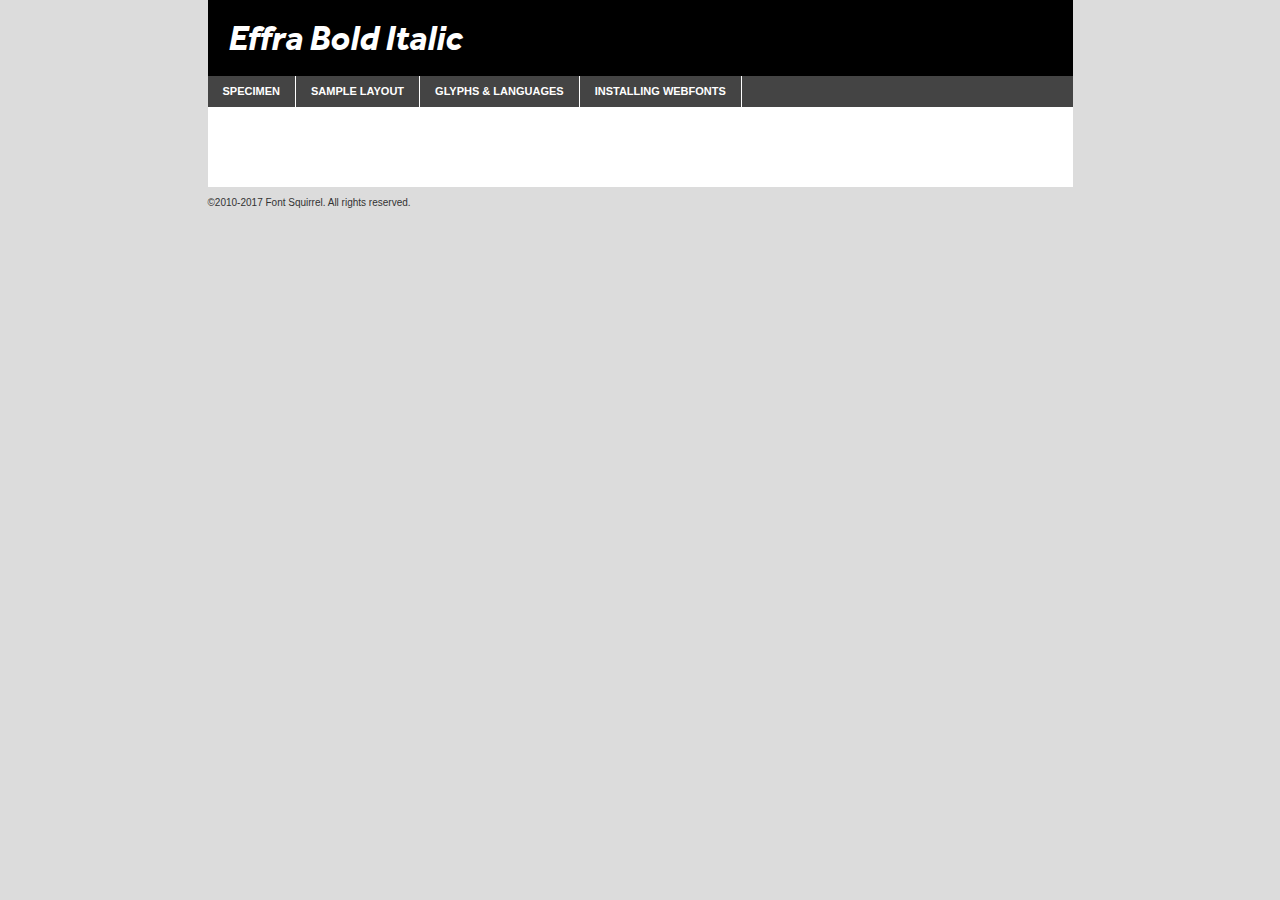
<file: fonts/effra_bold_italic-demo.html>
<!DOCTYPE html PUBLIC "-//W3C//DTD XHTML 1.0 Transitional//EN"
	"http://www.w3.org/TR/xhtml1/DTD/xhtml1-transitional.dtd">

<html xmlns="http://www.w3.org/1999/xhtml" xml:lang="en" lang="en">
<head>
	<meta http-equiv="Content-Type" content="text/html; charset=utf-8" />
	<script src="http://ajax.googleapis.com/ajax/libs/jquery/1.7.2/jquery.min.js" type="text/javascript" charset="utf-8"></script>
	<script type="text/javascript">
	(function($){$.fn.easyTabs=function(option){var param=jQuery.extend({fadeSpeed:"fast",defaultContent:1,activeClass:'active'},option);$(this).each(function(){var thisId="#"+this.id;if(param.defaultContent==''){param.defaultContent=1;}
	if(typeof param.defaultContent=="number")
	{var defaultTab=$(thisId+" .tabs li:eq("+(param.defaultContent-1)+") a").attr('href').substr(1);}else{var defaultTab=param.defaultContent;}
	$(thisId+" .tabs li a").each(function(){var tabToHide=$(this).attr('href').substr(1);$("#"+tabToHide).addClass('easytabs-tab-content');});hideAll();changeContent(defaultTab);function hideAll(){$(thisId+" .easytabs-tab-content").hide();}
	function changeContent(tabId){hideAll();$(thisId+" .tabs li").removeClass(param.activeClass);$(thisId+" .tabs li a[href=#"+tabId+"]").closest('li').addClass(param.activeClass);if(param.fadeSpeed!="none")
	{$(thisId+" #"+tabId).fadeIn(param.fadeSpeed);}else{$(thisId+" #"+tabId).show();}}
	$(thisId+" .tabs li").click(function(){var tabId=$(this).find('a').attr('href').substr(1);changeContent(tabId);return false;});});}})(jQuery);
	</script>
	<link rel="stylesheet" href="specimen_files/specimen_stylesheet.css" type="text/css" charset="utf-8" />
	<link rel="stylesheet" href="stylesheet.css" type="text/css" charset="utf-8" />

	<style type="text/css">
					body{
				font-family: 'effrabold_italic';
							}
		</style>

	<title>Effra Bold Italic Specimen</title>
	
	
	<script type="text/javascript" charset="utf-8">
		$(document).ready(function() {
			$('#container').easyTabs({defaultContent:1});
		});
	</script>
</head>

<body>
<div id="container">
	<div id="header">
		Effra Bold Italic	</div>
	<ul class="tabs">
		<li><a href="#specimen">Specimen</a></li>
		<li><a href="#layout">Sample Layout</a></li>
				<li><a href="#glyphs">Glyphs &amp; Languages</a></li>
		<li><a href="#installing">Installing Webfonts</a></li>
		
	</ul>
	
	<div id="main_content">

		
			<div id="specimen">
		
				<div class="section">
					<div class="grid12 firstcol">
						<div class="huge">AaBb</div>
					</div>
				</div>
		
				<div class="section">
					<div class="glyph_range">A&#x200B;B&#x200b;C&#x200b;D&#x200b;E&#x200b;F&#x200b;G&#x200b;H&#x200b;I&#x200b;J&#x200b;K&#x200b;L&#x200b;M&#x200b;N&#x200b;O&#x200b;P&#x200b;Q&#x200b;R&#x200b;S&#x200b;T&#x200b;U&#x200b;V&#x200b;W&#x200b;X&#x200b;Y&#x200b;Z&#x200b;a&#x200b;b&#x200b;c&#x200b;d&#x200b;e&#x200b;f&#x200b;g&#x200b;h&#x200b;i&#x200b;j&#x200b;k&#x200b;l&#x200b;m&#x200b;n&#x200b;o&#x200b;p&#x200b;q&#x200b;r&#x200b;s&#x200b;t&#x200b;u&#x200b;v&#x200b;w&#x200b;x&#x200b;y&#x200b;z&#x200b;1&#x200b;2&#x200b;3&#x200b;4&#x200b;5&#x200b;6&#x200b;7&#x200b;8&#x200b;9&#x200b;0&#x200b;&amp;&#x200b;.&#x200b;,&#x200b;?&#x200b;!&#x200b;&#64;&#x200b;(&#x200b;)&#x200b;#&#x200b;$&#x200b;%&#x200b;*&#x200b;+&#x200b;-&#x200b;=&#x200b;:&#x200b;;</div>
				</div>
				<div class="section">
					<div class="grid12 firstcol">
						<table class="sample_table">
							<tr><td>10</td><td class="size10">abcdefghijklmnopqrstuvwxyzABCDEFGHIJKLMNOPQRSTUVWXYZ0123456789abcdefghijklmnopqrstuvwxyzABCDEFGHIJKLMNOPQRSTUVWXYZ0123456789abcdefghijklmnopqrstuvwxyzABCDEFGHIJKLMNOPQRSTUVWXYZ</td></tr>
							<tr><td>11</td><td class="size11">abcdefghijklmnopqrstuvwxyzABCDEFGHIJKLMNOPQRSTUVWXYZ0123456789abcdefghijklmnopqrstuvwxyzABCDEFGHIJKLMNOPQRSTUVWXYZ0123456789abcdefghijklmnopqrstuvwxyzABCDEFGHIJKLMNOPQRSTUVWXYZ</td></tr>
							<tr><td>12</td><td class="size12">abcdefghijklmnopqrstuvwxyzABCDEFGHIJKLMNOPQRSTUVWXYZ0123456789abcdefghijklmnopqrstuvwxyzABCDEFGHIJKLMNOPQRSTUVWXYZ0123456789abcdefghijklmnopqrstuvwxyzABCDEFGHIJKLMNOPQRSTUVWXYZ</td></tr>
							<tr><td>13</td><td class="size13">abcdefghijklmnopqrstuvwxyzABCDEFGHIJKLMNOPQRSTUVWXYZ0123456789abcdefghijklmnopqrstuvwxyzABCDEFGHIJKLMNOPQRSTUVWXYZ0123456789abcdefghijklmnopqrstuvwxyzABCDEFGHIJKLMNOPQRSTUVWXYZ</td></tr>
							<tr><td>14</td><td class="size14">abcdefghijklmnopqrstuvwxyzABCDEFGHIJKLMNOPQRSTUVWXYZ0123456789abcdefghijklmnopqrstuvwxyzABCDEFGHIJKLMNOPQRSTUVWXYZ0123456789abcdefghijklmnopqrstuvwxyzABCDEFGHIJKLMNOPQRSTUVWXYZ</td></tr>
							<tr><td>16</td><td class="size16">abcdefghijklmnopqrstuvwxyzABCDEFGHIJKLMNOPQRSTUVWXYZ0123456789abcdefghijklmnopqrstuvwxyzABCDEFGHIJKLMNOPQRSTUVWXYZ</td></tr>
							<tr><td>18</td><td class="size18">abcdefghijklmnopqrstuvwxyzABCDEFGHIJKLMNOPQRSTUVWXYZ0123456789abcdefghijklmnopqrstuvwxyzABCDEFGHIJKLMNOPQRSTUVWXYZ</td></tr>
							<tr><td>20</td><td class="size20">abcdefghijklmnopqrstuvwxyzABCDEFGHIJKLMNOPQRSTUVWXYZ0123456789abcdefghijklmnopqrstuvwxyzABCDEFGHIJKLMNOPQRSTUVWXYZ</td></tr>
							<tr><td>24</td><td class="size24">abcdefghijklmnopqrstuvwxyzABCDEFGHIJKLMNOPQRSTUVWXYZ0123456789abcdefghijklmnopqrstuvwxyzABCDEFGHIJKLMNOPQRSTUVWXYZ</td></tr>
							<tr><td>30</td><td class="size30">abcdefghijklmnopqrstuvwxyzABCDEFGHIJKLMNOPQRSTUVWXYZ0123456789abcdefghijklmnopqrstuvwxyzABCDEFGHIJKLMNOPQRSTUVWXYZ</td></tr>
							<tr><td>36</td><td class="size36">abcdefghijklmnopqrstuvwxyzABCDEFGHIJKLMNOPQRSTUVWXYZ0123456789abcdefghijklmnopqrstuvwxyzABCDEFGHIJKLMNOPQRSTUVWXYZ</td></tr>
							<tr><td>48</td><td class="size48">abcdefghijklmnopqrstuvwxyzABCDEFGHIJKLMNOPQRSTUVWXYZ0123456789abcdefghijklmnopqrstuvwxyzABCDEFGHIJKLMNOPQRSTUVWXYZ</td></tr>
							<tr><td>60</td><td class="size60">abcdefghijklmnopqrstuvwxyzABCDEFGHIJKLMNOPQRSTUVWXYZ0123456789abcdefghijklmnopqrstuvwxyzABCDEFGHIJKLMNOPQRSTUVWXYZ</td></tr>
							<tr><td>72</td><td class="size72">abcdefghijklmnopqrstuvwxyzABCDEFGHIJKLMNOPQRSTUVWXYZ0123456789abcdefghijklmnopqrstuvwxyzABCDEFGHIJKLMNOPQRSTUVWXYZ</td></tr>
							<tr><td>90</td><td class="size90">abcdefghijklmnopqrstuvwxyzABCDEFGHIJKLMNOPQRSTUVWXYZ0123456789abcdefghijklmnopqrstuvwxyzABCDEFGHIJKLMNOPQRSTUVWXYZ</td></tr>
						</table>
				
					</div>
			
				</div>
		
		
		
								<div class="section" id="bodycomparison">


										<div id="xheight">
				<div class="fontbody">&#x25FC;&#x25FC;&#x25FC;&#x25FC;&#x25FC;&#x25FC;&#x25FC;&#x25FC;&#x25FC;&#x25FC;&#x25FC;&#x25FC;&#x25FC;&#x25FC;&#x25FC;&#x25FC;&#x25FC;&#x25FC;&#x25FC;&#x25FC;&#x25FC;&#x25FC;&#x25FC;&#x25FC;&#x25FC;&#x25FC;&#x25FC;&#x25FC;&#x25FC;&#x25FC;&#x25FC;&#x25FC;&#x25FC;&#x25FC;&#x25FC;&#x25FC;&#x25FC;&#x25FC;&#x25FC;&#x25FC;&#x25FC;&#x25FC;&#x25FC;&#x25FC;&#x25FC;&#x25FC;&#x25FC;&#x25FC;&#x25FC;&#x25FC;&#x25FC;&#x25FC;&#x25FC;&#x25FC;&#x25FC;&#x25FC;&#x25FC;&#x25FC;&#x25FC;&#x25FC;&#x25FC;&#x25FC;&#x25FC;&#x25FC;&#x25FC;&#x25FC;&#x25FC;&#x25FC;&#x25FC;&#x25FC;&#x25FC;&#x25FC;&#x25FC;&#x25FC;&#x25FC;&#x25FC;&#x25FC;&#x25FC;&#x25FC;&#x25FC;&#x25FC;&#x25FC;&#x25FC;&#x25FC;&#x25FC;&#x25FC;&#x25FC;&#x25FC;&#x25FC;&#x25FC;&#x25FC;&#x25FC;&#x25FC;&#x25FC;&#x25FC;&#x25FC;&#x25FC;&#x25FC;&#x25FC;body</div><div class="arialbody">body</div><div class="verdanabody">body</div><div class="georgiabody">body</div></div>
										<div class="fontbody" style="z-index:1">
											body<span>Effra Bold Italic</span>
										</div>
										<div class="arialbody" style="z-index:1">
											body<span>Arial</span>
										</div>
										<div class="verdanabody" style="z-index:1">
											body<span>Verdana</span>
										</div>
										<div class="georgiabody" style="z-index:1">
											body<span>Georgia</span>
										</div>



								</div>
		
		
				<div class="section psample psample_row1" id="">
					
					<div class="grid2 firstcol">
						<p class="size10"><span>10.</span>Aenean lacinia bibendum nulla sed consectetur. Fusce dapibus, tellus ac cursus commodo, tortor mauris condimentum nibh, ut fermentum massa justo sit amet risus. Nullam id dolor id nibh ultricies vehicula ut id elit. Cum sociis natoque penatibus et magnis dis parturient montes, nascetur ridiculus mus. Nulla vitae elit libero, a pharetra augue.</p>
			
					</div>
					<div class="grid3">
						<p class="size11"><span>11.</span>Aenean lacinia bibendum nulla sed consectetur. Fusce dapibus, tellus ac cursus commodo, tortor mauris condimentum nibh, ut fermentum massa justo sit amet risus. Nullam id dolor id nibh ultricies vehicula ut id elit. Cum sociis natoque penatibus et magnis dis parturient montes, nascetur ridiculus mus. Nulla vitae elit libero, a pharetra augue.</p>
			
					</div>
					<div class="grid3">
						<p class="size12"><span>12.</span>Aenean lacinia bibendum nulla sed consectetur. Fusce dapibus, tellus ac cursus commodo, tortor mauris condimentum nibh, ut fermentum massa justo sit amet risus. Nullam id dolor id nibh ultricies vehicula ut id elit. Cum sociis natoque penatibus et magnis dis parturient montes, nascetur ridiculus mus. Nulla vitae elit libero, a pharetra augue.</p>
			
					</div>
					<div class="grid4">
						<p class="size13"><span>13.</span>Aenean lacinia bibendum nulla sed consectetur. Fusce dapibus, tellus ac cursus commodo, tortor mauris condimentum nibh, ut fermentum massa justo sit amet risus. Nullam id dolor id nibh ultricies vehicula ut id elit. Cum sociis natoque penatibus et magnis dis parturient montes, nascetur ridiculus mus. Nulla vitae elit libero, a pharetra augue.</p>
			
					</div>
					<div class="white_blend"></div>
					
				</div>
				<div class="section psample psample_row2" id="">
					<div class="grid3 firstcol">
						<p class="size14"><span>14.</span>Aenean lacinia bibendum nulla sed consectetur. Fusce dapibus, tellus ac cursus commodo, tortor mauris condimentum nibh, ut fermentum massa justo sit amet risus. Nullam id dolor id nibh ultricies vehicula ut id elit. Cum sociis natoque penatibus et magnis dis parturient montes, nascetur ridiculus mus. Nulla vitae elit libero, a pharetra augue.</p>
			
					</div>
					<div class="grid4">
						<p class="size16"><span>16.</span>Aenean lacinia bibendum nulla sed consectetur. Fusce dapibus, tellus ac cursus commodo, tortor mauris condimentum nibh, ut fermentum massa justo sit amet risus. Nullam id dolor id nibh ultricies vehicula ut id elit. Cum sociis natoque penatibus et magnis dis parturient montes, nascetur ridiculus mus. Nulla vitae elit libero, a pharetra augue.</p>
			
					</div>
					<div class="grid5">
						<p class="size18"><span>18.</span>Aenean lacinia bibendum nulla sed consectetur. Fusce dapibus, tellus ac cursus commodo, tortor mauris condimentum nibh, ut fermentum massa justo sit amet risus. Nullam id dolor id nibh ultricies vehicula ut id elit. Cum sociis natoque penatibus et magnis dis parturient montes, nascetur ridiculus mus. Nulla vitae elit libero, a pharetra augue.</p>
			
					</div>

					<div class="white_blend"></div>

				</div>
				
				<div class="section psample psample_row3" id="">
					<div class="grid5 firstcol">
						<p class="size20"><span>20.</span>Aenean lacinia bibendum nulla sed consectetur. Fusce dapibus, tellus ac cursus commodo, tortor mauris condimentum nibh, ut fermentum massa justo sit amet risus. Nullam id dolor id nibh ultricies vehicula ut id elit. Cum sociis natoque penatibus et magnis dis parturient montes, nascetur ridiculus mus. Nulla vitae elit libero, a pharetra augue.</p>
					</div>
					<div class="grid7">
						<p class="size24"><span>24.</span>Aenean lacinia bibendum nulla sed consectetur. Fusce dapibus, tellus ac cursus commodo, tortor mauris condimentum nibh, ut fermentum massa justo sit amet risus. Nullam id dolor id nibh ultricies vehicula ut id elit. Cum sociis natoque penatibus et magnis dis parturient montes, nascetur ridiculus mus. Nulla vitae elit libero, a pharetra augue.</p>
					</div>
					
					<div class="white_blend"></div>
					
				</div>
				
				<div class="section psample psample_row4" id="">
					<div class="grid12 firstcol">
						<p class="size30"><span>30.</span>Aenean lacinia bibendum nulla sed consectetur. Fusce dapibus, tellus ac cursus commodo, tortor mauris condimentum nibh, ut fermentum massa justo sit amet risus. Nullam id dolor id nibh ultricies vehicula ut id elit. Cum sociis natoque penatibus et magnis dis parturient montes, nascetur ridiculus mus. Nulla vitae elit libero, a pharetra augue.</p>
					</div>
					<div class="white_blend"></div>
					
				</div>
				
				
				
				<div class="section psample psample_row1 fullreverse">
					<div class="grid2 firstcol">
						<p class="size10"><span>10.</span>Aenean lacinia bibendum nulla sed consectetur. Fusce dapibus, tellus ac cursus commodo, tortor mauris condimentum nibh, ut fermentum massa justo sit amet risus. Nullam id dolor id nibh ultricies vehicula ut id elit. Cum sociis natoque penatibus et magnis dis parturient montes, nascetur ridiculus mus. Nulla vitae elit libero, a pharetra augue.</p>
			
					</div>
					<div class="grid3">
						<p class="size11"><span>11.</span>Aenean lacinia bibendum nulla sed consectetur. Fusce dapibus, tellus ac cursus commodo, tortor mauris condimentum nibh, ut fermentum massa justo sit amet risus. Nullam id dolor id nibh ultricies vehicula ut id elit. Cum sociis natoque penatibus et magnis dis parturient montes, nascetur ridiculus mus. Nulla vitae elit libero, a pharetra augue.</p>
			
					</div>
					<div class="grid3">
						<p class="size12"><span>12.</span>Aenean lacinia bibendum nulla sed consectetur. Fusce dapibus, tellus ac cursus commodo, tortor mauris condimentum nibh, ut fermentum massa justo sit amet risus. Nullam id dolor id nibh ultricies vehicula ut id elit. Cum sociis natoque penatibus et magnis dis parturient montes, nascetur ridiculus mus. Nulla vitae elit libero, a pharetra augue.</p>
			
					</div>
					<div class="grid4">
						<p class="size13"><span>13.</span>Aenean lacinia bibendum nulla sed consectetur. Fusce dapibus, tellus ac cursus commodo, tortor mauris condimentum nibh, ut fermentum massa justo sit amet risus. Nullam id dolor id nibh ultricies vehicula ut id elit. Cum sociis natoque penatibus et magnis dis parturient montes, nascetur ridiculus mus. Nulla vitae elit libero, a pharetra augue.</p>
			
					</div>
					<div class="black_blend"></div>
					
				</div>
				
				<div class="section psample psample_row2 fullreverse">
					<div class="grid3 firstcol">
						<p class="size14"><span>14.</span>Aenean lacinia bibendum nulla sed consectetur. Fusce dapibus, tellus ac cursus commodo, tortor mauris condimentum nibh, ut fermentum massa justo sit amet risus. Nullam id dolor id nibh ultricies vehicula ut id elit. Cum sociis natoque penatibus et magnis dis parturient montes, nascetur ridiculus mus. Nulla vitae elit libero, a pharetra augue.</p>
			
					</div>
					<div class="grid4">
						<p class="size16"><span>16.</span>Aenean lacinia bibendum nulla sed consectetur. Fusce dapibus, tellus ac cursus commodo, tortor mauris condimentum nibh, ut fermentum massa justo sit amet risus. Nullam id dolor id nibh ultricies vehicula ut id elit. Cum sociis natoque penatibus et magnis dis parturient montes, nascetur ridiculus mus. Nulla vitae elit libero, a pharetra augue.</p>
			
					</div>
					<div class="grid5">
						<p class="size18"><span>18.</span>Aenean lacinia bibendum nulla sed consectetur. Fusce dapibus, tellus ac cursus commodo, tortor mauris condimentum nibh, ut fermentum massa justo sit amet risus. Nullam id dolor id nibh ultricies vehicula ut id elit. Cum sociis natoque penatibus et magnis dis parturient montes, nascetur ridiculus mus. Nulla vitae elit libero, a pharetra augue.</p>
			
					</div>
					<div class="black_blend"></div>

				</div>
				
				<div class="section psample fullreverse psample_row3" id="">
					<div class="grid5 firstcol">
						<p class="size20"><span>20.</span>Aenean lacinia bibendum nulla sed consectetur. Fusce dapibus, tellus ac cursus commodo, tortor mauris condimentum nibh, ut fermentum massa justo sit amet risus. Nullam id dolor id nibh ultricies vehicula ut id elit. Cum sociis natoque penatibus et magnis dis parturient montes, nascetur ridiculus mus. Nulla vitae elit libero, a pharetra augue.</p>
					</div>
					<div class="grid7">
						<p class="size24"><span>24.</span>Aenean lacinia bibendum nulla sed consectetur. Fusce dapibus, tellus ac cursus commodo, tortor mauris condimentum nibh, ut fermentum massa justo sit amet risus. Nullam id dolor id nibh ultricies vehicula ut id elit. Cum sociis natoque penatibus et magnis dis parturient montes, nascetur ridiculus mus. Nulla vitae elit libero, a pharetra augue.</p>
					</div>
					
					<div class="black_blend"></div>
					
				</div>
				
				<div class="section psample fullreverse psample_row4" id="" style="border-bottom: 20px #000 solid;">
					<div class="grid12 firstcol">
						<p class="size30"><span>30.</span>Aenean lacinia bibendum nulla sed consectetur. Fusce dapibus, tellus ac cursus commodo, tortor mauris condimentum nibh, ut fermentum massa justo sit amet risus. Nullam id dolor id nibh ultricies vehicula ut id elit. Cum sociis natoque penatibus et magnis dis parturient montes, nascetur ridiculus mus. Nulla vitae elit libero, a pharetra augue.</p>
					</div>
					<div class="black_blend"></div>
					
				</div>
				
				
				
				
			</div>
			
			<div id="layout">
				
				<div class="section">
					
					<div class="grid12 firstcol">
						<h1>Lorem Ipsum Dolor</h1>
						<h2>Etiam porta sem malesuada magna mollis euismod</h2>
						
						<p class="byline">By <a href="#link">Aenean Lacinia</a></p>
					</div>
				</div>
				<div class="section">
					<div class="grid8 firstcol">
						<p class="large">Donec sed odio dui. Morbi leo risus, porta ac consectetur ac, vestibulum at eros. Fusce dapibus, tellus ac cursus commodo, tortor mauris condimentum nibh, ut fermentum massa justo sit amet risus. </p>

						
						<h3>Pellentesque ornare sem</h3>

						<p>Maecenas sed diam eget risus varius blandit sit amet non magna. Maecenas faucibus mollis interdum. Donec ullamcorper nulla non metus auctor fringilla. Nullam id dolor id nibh ultricies vehicula ut id elit. Nullam id dolor id nibh ultricies vehicula ut id elit. </p>

						<p>Aenean eu leo quam. Pellentesque ornare sem lacinia quam venenatis vestibulum. Lorem ipsum dolor sit amet, consectetur adipiscing elit. Cum sociis natoque penatibus et magnis dis parturient montes, nascetur ridiculus mus. </p>

						<p>Nulla vitae elit libero, a pharetra augue. Praesent commodo cursus magna, vel scelerisque nisl consectetur et. Aenean lacinia bibendum nulla sed consectetur. </p>

						<p>Nullam quis risus eget urna mollis ornare vel eu leo. Nullam quis risus eget urna mollis ornare vel eu leo. Maecenas sed diam eget risus varius blandit sit amet non magna. Donec ullamcorper nulla non metus auctor fringilla. </p>

						<h3>Cras mattis consectetur</h3>

						<p>Aenean eu leo quam. Pellentesque ornare sem lacinia quam venenatis vestibulum. Aenean lacinia bibendum nulla sed consectetur. Integer posuere erat a ante venenatis dapibus posuere velit aliquet. Cras mattis consectetur purus sit amet fermentum. </p>

						<p>Nullam id dolor id nibh ultricies vehicula ut id elit. Nullam quis risus eget urna mollis ornare vel eu leo. Cras mattis consectetur purus sit amet fermentum.</p>
					</div>
					
					<div class="grid4 sidebar">
						
						<div class="box reverse">
							<p class="last">Nullam quis risus eget urna mollis ornare vel eu leo. Donec ullamcorper nulla non metus auctor fringilla. Cras mattis consectetur purus sit amet fermentum. Sed posuere consectetur est at lobortis. Lorem ipsum dolor sit amet, consectetur adipiscing elit. </p>
						</div>
						
						<p class="caption">Maecenas sed diam eget risus varius.</p>

						<p>Vestibulum id ligula porta felis euismod semper. Integer posuere erat a ante venenatis dapibus posuere velit aliquet. Vestibulum id ligula porta felis euismod semper. Sed posuere consectetur est at lobortis. Maecenas sed diam eget risus varius blandit sit amet non magna. Fusce dapibus, tellus ac cursus commodo, tortor mauris condimentum nibh, ut fermentum massa justo sit amet risus. </p>

					

						<p>Duis mollis, est non commodo luctus, nisi erat porttitor ligula, eget lacinia odio sem nec elit. Aenean lacinia bibendum nulla sed consectetur. Vivamus sagittis lacus vel augue laoreet rutrum faucibus dolor auctor. Aenean lacinia bibendum nulla sed consectetur. Nullam quis risus eget urna mollis ornare vel eu leo. </p>

						<p>Praesent commodo cursus magna, vel scelerisque nisl consectetur et. Donec ullamcorper nulla non metus auctor fringilla. Maecenas faucibus mollis interdum. Fusce dapibus, tellus ac cursus commodo, tortor mauris condimentum nibh, ut fermentum massa justo sit amet risus. </p>

					</div>
				</div>
				
			</div>


			



		<div id="glyphs">
			<div class="section">
				<div class="grid12 firstcol">
			
				<h1>Language Support</h1>
				<p>The subset of Effra Bold Italic in this kit supports the following languages:<br />
			
					Albanian, Basque, Breton, Chamorro, Danish, Dutch, English, Faroese, Finnish, French, Frisian, Galician, German, Icelandic, Italian, Malagasy, Norwegian, Portuguese, Spanish, Alsatian, Aragonese, Arapaho, Arrernte, Asturian, Aymara, Bislama, Cebuano, Corsican, Fijian, French_creole, Genoese, Gilbertese, Greenlandic, Haitian_creole, Hiligaynon, Hmong, Hopi, Ibanag, Iloko_ilokano, Indonesian, Interglossa_glosa, Interlingua, Irish_gaelic, Jerriais, Lojban, Lombard, Luxembourgeois, Manx, Mohawk, Norfolk_pitcairnese, Occitan, Oromo, Pangasinan, Papiamento, Piedmontese, Potawatomi, Rhaeto-romance, Romansh, Rotokas, Sami_lule, Samoan, Sardinian, Scots_gaelic, Seychelles_creole, Shona, Sicilian, Somali, Southern_ndebele, Swahili, Swati_swazi, Tagalog_filipino_pilipino, Tetum, Tok_pisin, Uyghur_latinized, Volapuk, Walloon, Warlpiri, Xhosa, Yapese, Zulu, Latinbasic, Ubasic, Demo				</p>
				<h1>Glyph Chart</h1>
				<p>The subset of Effra Bold Italic in this kit includes all the glyphs listed below. Unicode entities are included above each glyph to help you insert individual characters into your layout.</p>
				<div id="glyph_chart">
			
																				 <div><p>&amp;#13;</p>&#13;</div>
																				 <div><p>&amp;#32;</p>&#32;</div>
																				 <div><p>&amp;#33;</p>&#33;</div>
																				 <div><p>&amp;#34;</p>&#34;</div>
																				 <div><p>&amp;#35;</p>&#35;</div>
																				 <div><p>&amp;#36;</p>&#36;</div>
																				 <div><p>&amp;#37;</p>&#37;</div>
																				 <div><p>&amp;#38;</p>&#38;</div>
																				 <div><p>&amp;#39;</p>&#39;</div>
																				 <div><p>&amp;#40;</p>&#40;</div>
																				 <div><p>&amp;#41;</p>&#41;</div>
																				 <div><p>&amp;#42;</p>&#42;</div>
																				 <div><p>&amp;#43;</p>&#43;</div>
																				 <div><p>&amp;#44;</p>&#44;</div>
																				 <div><p>&amp;#45;</p>&#45;</div>
																				 <div><p>&amp;#46;</p>&#46;</div>
																				 <div><p>&amp;#47;</p>&#47;</div>
																				 <div><p>&amp;#48;</p>&#48;</div>
																				 <div><p>&amp;#49;</p>&#49;</div>
																				 <div><p>&amp;#50;</p>&#50;</div>
																				 <div><p>&amp;#51;</p>&#51;</div>
																				 <div><p>&amp;#52;</p>&#52;</div>
																				 <div><p>&amp;#53;</p>&#53;</div>
																				 <div><p>&amp;#54;</p>&#54;</div>
																				 <div><p>&amp;#55;</p>&#55;</div>
																				 <div><p>&amp;#56;</p>&#56;</div>
																				 <div><p>&amp;#57;</p>&#57;</div>
																				 <div><p>&amp;#58;</p>&#58;</div>
																				 <div><p>&amp;#59;</p>&#59;</div>
																				 <div><p>&amp;#60;</p>&#60;</div>
																				 <div><p>&amp;#61;</p>&#61;</div>
																				 <div><p>&amp;#62;</p>&#62;</div>
																				 <div><p>&amp;#63;</p>&#63;</div>
																				 <div><p>&amp;#64;</p>&#64;</div>
																				 <div><p>&amp;#65;</p>&#65;</div>
																				 <div><p>&amp;#66;</p>&#66;</div>
																				 <div><p>&amp;#67;</p>&#67;</div>
																				 <div><p>&amp;#68;</p>&#68;</div>
																				 <div><p>&amp;#69;</p>&#69;</div>
																				 <div><p>&amp;#70;</p>&#70;</div>
																				 <div><p>&amp;#71;</p>&#71;</div>
																				 <div><p>&amp;#72;</p>&#72;</div>
																				 <div><p>&amp;#73;</p>&#73;</div>
																				 <div><p>&amp;#74;</p>&#74;</div>
																				 <div><p>&amp;#75;</p>&#75;</div>
																				 <div><p>&amp;#76;</p>&#76;</div>
																				 <div><p>&amp;#77;</p>&#77;</div>
																				 <div><p>&amp;#78;</p>&#78;</div>
																				 <div><p>&amp;#79;</p>&#79;</div>
																				 <div><p>&amp;#80;</p>&#80;</div>
																				 <div><p>&amp;#81;</p>&#81;</div>
																				 <div><p>&amp;#82;</p>&#82;</div>
																				 <div><p>&amp;#83;</p>&#83;</div>
																				 <div><p>&amp;#84;</p>&#84;</div>
																				 <div><p>&amp;#85;</p>&#85;</div>
																				 <div><p>&amp;#86;</p>&#86;</div>
																				 <div><p>&amp;#87;</p>&#87;</div>
																				 <div><p>&amp;#88;</p>&#88;</div>
																				 <div><p>&amp;#89;</p>&#89;</div>
																				 <div><p>&amp;#90;</p>&#90;</div>
																				 <div><p>&amp;#91;</p>&#91;</div>
																				 <div><p>&amp;#92;</p>&#92;</div>
																				 <div><p>&amp;#93;</p>&#93;</div>
																				 <div><p>&amp;#94;</p>&#94;</div>
																				 <div><p>&amp;#95;</p>&#95;</div>
																				 <div><p>&amp;#96;</p>&#96;</div>
																				 <div><p>&amp;#97;</p>&#97;</div>
																				 <div><p>&amp;#98;</p>&#98;</div>
																				 <div><p>&amp;#99;</p>&#99;</div>
																				 <div><p>&amp;#100;</p>&#100;</div>
																				 <div><p>&amp;#101;</p>&#101;</div>
																				 <div><p>&amp;#102;</p>&#102;</div>
																				 <div><p>&amp;#103;</p>&#103;</div>
																				 <div><p>&amp;#104;</p>&#104;</div>
																				 <div><p>&amp;#105;</p>&#105;</div>
																				 <div><p>&amp;#106;</p>&#106;</div>
																				 <div><p>&amp;#107;</p>&#107;</div>
																				 <div><p>&amp;#108;</p>&#108;</div>
																				 <div><p>&amp;#109;</p>&#109;</div>
																				 <div><p>&amp;#110;</p>&#110;</div>
																				 <div><p>&amp;#111;</p>&#111;</div>
																				 <div><p>&amp;#112;</p>&#112;</div>
																				 <div><p>&amp;#113;</p>&#113;</div>
																				 <div><p>&amp;#114;</p>&#114;</div>
																				 <div><p>&amp;#115;</p>&#115;</div>
																				 <div><p>&amp;#116;</p>&#116;</div>
																				 <div><p>&amp;#117;</p>&#117;</div>
																				 <div><p>&amp;#118;</p>&#118;</div>
																				 <div><p>&amp;#119;</p>&#119;</div>
																				 <div><p>&amp;#120;</p>&#120;</div>
																				 <div><p>&amp;#121;</p>&#121;</div>
																				 <div><p>&amp;#122;</p>&#122;</div>
																				 <div><p>&amp;#123;</p>&#123;</div>
																				 <div><p>&amp;#124;</p>&#124;</div>
																				 <div><p>&amp;#125;</p>&#125;</div>
																				 <div><p>&amp;#126;</p>&#126;</div>
																				 <div><p>&amp;#160;</p>&#160;</div>
																				 <div><p>&amp;#161;</p>&#161;</div>
																				 <div><p>&amp;#162;</p>&#162;</div>
																				 <div><p>&amp;#163;</p>&#163;</div>
																				 <div><p>&amp;#164;</p>&#164;</div>
																				 <div><p>&amp;#165;</p>&#165;</div>
																				 <div><p>&amp;#166;</p>&#166;</div>
																				 <div><p>&amp;#167;</p>&#167;</div>
																				 <div><p>&amp;#168;</p>&#168;</div>
																				 <div><p>&amp;#169;</p>&#169;</div>
																				 <div><p>&amp;#170;</p>&#170;</div>
																				 <div><p>&amp;#171;</p>&#171;</div>
																				 <div><p>&amp;#172;</p>&#172;</div>
																				 <div><p>&amp;#173;</p>&#173;</div>
																				 <div><p>&amp;#174;</p>&#174;</div>
																				 <div><p>&amp;#175;</p>&#175;</div>
																				 <div><p>&amp;#176;</p>&#176;</div>
																				 <div><p>&amp;#177;</p>&#177;</div>
																				 <div><p>&amp;#178;</p>&#178;</div>
																				 <div><p>&amp;#179;</p>&#179;</div>
																				 <div><p>&amp;#180;</p>&#180;</div>
																				 <div><p>&amp;#181;</p>&#181;</div>
																				 <div><p>&amp;#182;</p>&#182;</div>
																				 <div><p>&amp;#183;</p>&#183;</div>
																				 <div><p>&amp;#184;</p>&#184;</div>
																				 <div><p>&amp;#185;</p>&#185;</div>
																				 <div><p>&amp;#186;</p>&#186;</div>
																				 <div><p>&amp;#187;</p>&#187;</div>
																				 <div><p>&amp;#188;</p>&#188;</div>
																				 <div><p>&amp;#189;</p>&#189;</div>
																				 <div><p>&amp;#190;</p>&#190;</div>
																				 <div><p>&amp;#191;</p>&#191;</div>
																				 <div><p>&amp;#192;</p>&#192;</div>
																				 <div><p>&amp;#193;</p>&#193;</div>
																				 <div><p>&amp;#194;</p>&#194;</div>
																				 <div><p>&amp;#195;</p>&#195;</div>
																				 <div><p>&amp;#196;</p>&#196;</div>
																				 <div><p>&amp;#197;</p>&#197;</div>
																				 <div><p>&amp;#198;</p>&#198;</div>
																				 <div><p>&amp;#199;</p>&#199;</div>
																				 <div><p>&amp;#200;</p>&#200;</div>
																				 <div><p>&amp;#201;</p>&#201;</div>
																				 <div><p>&amp;#202;</p>&#202;</div>
																				 <div><p>&amp;#203;</p>&#203;</div>
																				 <div><p>&amp;#204;</p>&#204;</div>
																				 <div><p>&amp;#205;</p>&#205;</div>
																				 <div><p>&amp;#206;</p>&#206;</div>
																				 <div><p>&amp;#207;</p>&#207;</div>
																				 <div><p>&amp;#208;</p>&#208;</div>
																				 <div><p>&amp;#209;</p>&#209;</div>
																				 <div><p>&amp;#210;</p>&#210;</div>
																				 <div><p>&amp;#211;</p>&#211;</div>
																				 <div><p>&amp;#212;</p>&#212;</div>
																				 <div><p>&amp;#213;</p>&#213;</div>
																				 <div><p>&amp;#214;</p>&#214;</div>
																				 <div><p>&amp;#215;</p>&#215;</div>
																				 <div><p>&amp;#216;</p>&#216;</div>
																				 <div><p>&amp;#217;</p>&#217;</div>
																				 <div><p>&amp;#218;</p>&#218;</div>
																				 <div><p>&amp;#219;</p>&#219;</div>
																				 <div><p>&amp;#220;</p>&#220;</div>
																				 <div><p>&amp;#221;</p>&#221;</div>
																				 <div><p>&amp;#222;</p>&#222;</div>
																				 <div><p>&amp;#223;</p>&#223;</div>
																				 <div><p>&amp;#224;</p>&#224;</div>
																				 <div><p>&amp;#225;</p>&#225;</div>
																				 <div><p>&amp;#226;</p>&#226;</div>
																				 <div><p>&amp;#227;</p>&#227;</div>
																				 <div><p>&amp;#228;</p>&#228;</div>
																				 <div><p>&amp;#229;</p>&#229;</div>
																				 <div><p>&amp;#230;</p>&#230;</div>
																				 <div><p>&amp;#231;</p>&#231;</div>
																				 <div><p>&amp;#232;</p>&#232;</div>
																				 <div><p>&amp;#233;</p>&#233;</div>
																				 <div><p>&amp;#234;</p>&#234;</div>
																				 <div><p>&amp;#235;</p>&#235;</div>
																				 <div><p>&amp;#236;</p>&#236;</div>
																				 <div><p>&amp;#237;</p>&#237;</div>
																				 <div><p>&amp;#238;</p>&#238;</div>
																				 <div><p>&amp;#239;</p>&#239;</div>
																				 <div><p>&amp;#240;</p>&#240;</div>
																				 <div><p>&amp;#241;</p>&#241;</div>
																				 <div><p>&amp;#242;</p>&#242;</div>
																				 <div><p>&amp;#243;</p>&#243;</div>
																				 <div><p>&amp;#244;</p>&#244;</div>
																				 <div><p>&amp;#245;</p>&#245;</div>
																				 <div><p>&amp;#246;</p>&#246;</div>
																				 <div><p>&amp;#247;</p>&#247;</div>
																				 <div><p>&amp;#248;</p>&#248;</div>
																				 <div><p>&amp;#249;</p>&#249;</div>
																				 <div><p>&amp;#250;</p>&#250;</div>
																				 <div><p>&amp;#251;</p>&#251;</div>
																				 <div><p>&amp;#252;</p>&#252;</div>
																				 <div><p>&amp;#253;</p>&#253;</div>
																				 <div><p>&amp;#254;</p>&#254;</div>
																				 <div><p>&amp;#255;</p>&#255;</div>
																				 <div><p>&amp;#338;</p>&#338;</div>
																				 <div><p>&amp;#339;</p>&#339;</div>
																				 <div><p>&amp;#376;</p>&#376;</div>
																				 <div><p>&amp;#710;</p>&#710;</div>
																				 <div><p>&amp;#732;</p>&#732;</div>
																				 <div><p>&amp;#8192;</p>&#8192;</div>
																				 <div><p>&amp;#8193;</p>&#8193;</div>
																				 <div><p>&amp;#8194;</p>&#8194;</div>
																				 <div><p>&amp;#8195;</p>&#8195;</div>
																				 <div><p>&amp;#8196;</p>&#8196;</div>
																				 <div><p>&amp;#8197;</p>&#8197;</div>
																				 <div><p>&amp;#8198;</p>&#8198;</div>
																				 <div><p>&amp;#8199;</p>&#8199;</div>
																				 <div><p>&amp;#8200;</p>&#8200;</div>
																				 <div><p>&amp;#8201;</p>&#8201;</div>
																				 <div><p>&amp;#8202;</p>&#8202;</div>
																				 <div><p>&amp;#8208;</p>&#8208;</div>
																				 <div><p>&amp;#8209;</p>&#8209;</div>
																				 <div><p>&amp;#8210;</p>&#8210;</div>
																				 <div><p>&amp;#8211;</p>&#8211;</div>
																				 <div><p>&amp;#8212;</p>&#8212;</div>
																				 <div><p>&amp;#8216;</p>&#8216;</div>
																				 <div><p>&amp;#8217;</p>&#8217;</div>
																				 <div><p>&amp;#8218;</p>&#8218;</div>
																				 <div><p>&amp;#8220;</p>&#8220;</div>
																				 <div><p>&amp;#8221;</p>&#8221;</div>
																				 <div><p>&amp;#8222;</p>&#8222;</div>
																				 <div><p>&amp;#8226;</p>&#8226;</div>
																				 <div><p>&amp;#8230;</p>&#8230;</div>
																				 <div><p>&amp;#8239;</p>&#8239;</div>
																				 <div><p>&amp;#8249;</p>&#8249;</div>
																				 <div><p>&amp;#8250;</p>&#8250;</div>
																				 <div><p>&amp;#8287;</p>&#8287;</div>
																				 <div><p>&amp;#8364;</p>&#8364;</div>
																				 <div><p>&amp;#8482;</p>&#8482;</div>
																				 <div><p>&amp;#9724;</p>&#9724;</div>
																				 <div><p>&amp;#64257;</p>&#64257;</div>
																				 <div><p>&amp;#64258;</p>&#64258;</div>
																				 <div><p>&amp;#64259;</p>&#64259;</div>
																				 <div><p>&amp;#64260;</p>&#64260;</div>
																																						</div>	
				</div>
		
		
			</div>
		</div>
		
		
		<div id="specs">
			
		</div>
	
		<div id="installing">
			<div class="section">
				<div class="grid7 firstcol">
					<h1>Installing Webfonts</h1>
					
					<p>Webfonts are supported by all major browser platforms but not all in the same way. There are currently four different font formats that must be included in order to target all browsers. This includes TTF, WOFF, EOT and SVG.</p>
					
					<h2>1. Upload your webfonts</h2>
					<p>You must upload your webfont kit to your website. They should be in or near the same directory as your CSS files.</p>
					
					<h2>2. Include the webfont stylesheet</h2>
					<p>A special CSS @font-face declaration helps the various browsers select the appropriate font it needs without causing you a bunch of headaches. Learn more about this syntax by reading the <a href="https://www.fontspring.com/blog/further-hardening-of-the-bulletproof-syntax">Fontspring blog post</a> about it. The code for it is as follows:</p>


<code>
@font-face{ 
	font-family: 'MyWebFont';
	src: url('WebFont.eot');
	src: url('WebFont.eot?#iefix') format('embedded-opentype'),
	     url('WebFont.woff') format('woff'),
	     url('WebFont.ttf') format('truetype'),
	     url('WebFont.svg#webfont') format('svg');
}
</code>

	<p>We've already gone ahead and generated the code for you. All you have to do is link to the stylesheet in your HTML, like this:</p>
	<code>&lt;link rel=&quot;stylesheet&quot; href=&quot;stylesheet.css&quot; type=&quot;text/css&quot; charset=&quot;utf-8&quot; /&gt;</code>

					<h2>3. Modify your own stylesheet</h2>
					<p>To take advantage of your new fonts, you must tell your stylesheet to use them. Look at the original @font-face declaration above and find the property called "font-family." The name linked there will be what you use to reference the font. Prepend that webfont name to the font stack in the "font-family" property, inside the selector you want to change. For example:</p>
<code>p { font-family: 'WebFont', Arial, sans-serif; }</code>

<h2>4. Test</h2>
<p>Getting webfonts to work cross-browser <em>can</em> be tricky. Use the information in the sidebar to help you if you find that fonts aren't loading in a particular browser.</p>
				</div>
				
				<div class="grid5 sidebar">
					<div class="box">
						<h2>Troubleshooting<br />Font-Face Problems</h2>
						<p>Having trouble getting your webfonts to load in your new website? Here are some tips to sort out what might be the problem.</p>

						<h3>Fonts not showing in any browser</h3>

						<p>This sounds like you need to work on the plumbing. You either did not upload the fonts to the correct directory, or you did not link the fonts properly in the CSS. If you've confirmed that all this is correct and you still have a problem, take a look at your .htaccess file and see if requests are getting intercepted.</p>

						<h3>Fonts not loading in iPhone or iPad</h3>

						<p>The most common problem here is that you are serving the fonts from an IIS server. IIS refuses to serve files that have unknown MIME types. If that is the case, you must set the MIME type for SVG to "image/svg+xml" in the server settings. Follow these instructions from Microsoft if you need help.</p>

						<h3>Fonts not loading in Firefox</h3>

						<p>The primary reason for this failure? You are still using a version Firefox older than 3.5. So upgrade already! If that isn't it, then you are very likely serving fonts from a different domain. Firefox requires that all font assets be served from the same domain. Lastly it is possible that you need to add WOFF to your list of MIME types (if you are serving via IIS.)</p>

						<h3>Fonts not loading in IE</h3>

						<p>Are you looking at Internet Explorer on an actual Windows machine or are you cheating by using a service like Adobe BrowserLab? Many of these screenshot services do not render @font-face for IE. Best to test it on a real machine.</p>

						<h3>Fonts not loading in IE9</h3>

						<p>IE9, like Firefox, requires that fonts be served from the same domain as the website. Make sure that is the case.</p>
					</div>
				</div>
			</div>
			
		</div>
	
	</div>
	<div id="footer">
		<p>&copy;2010-2017 Font Squirrel. All rights reserved.</p>
	</div>
</div>
</body>
</html>
</file>
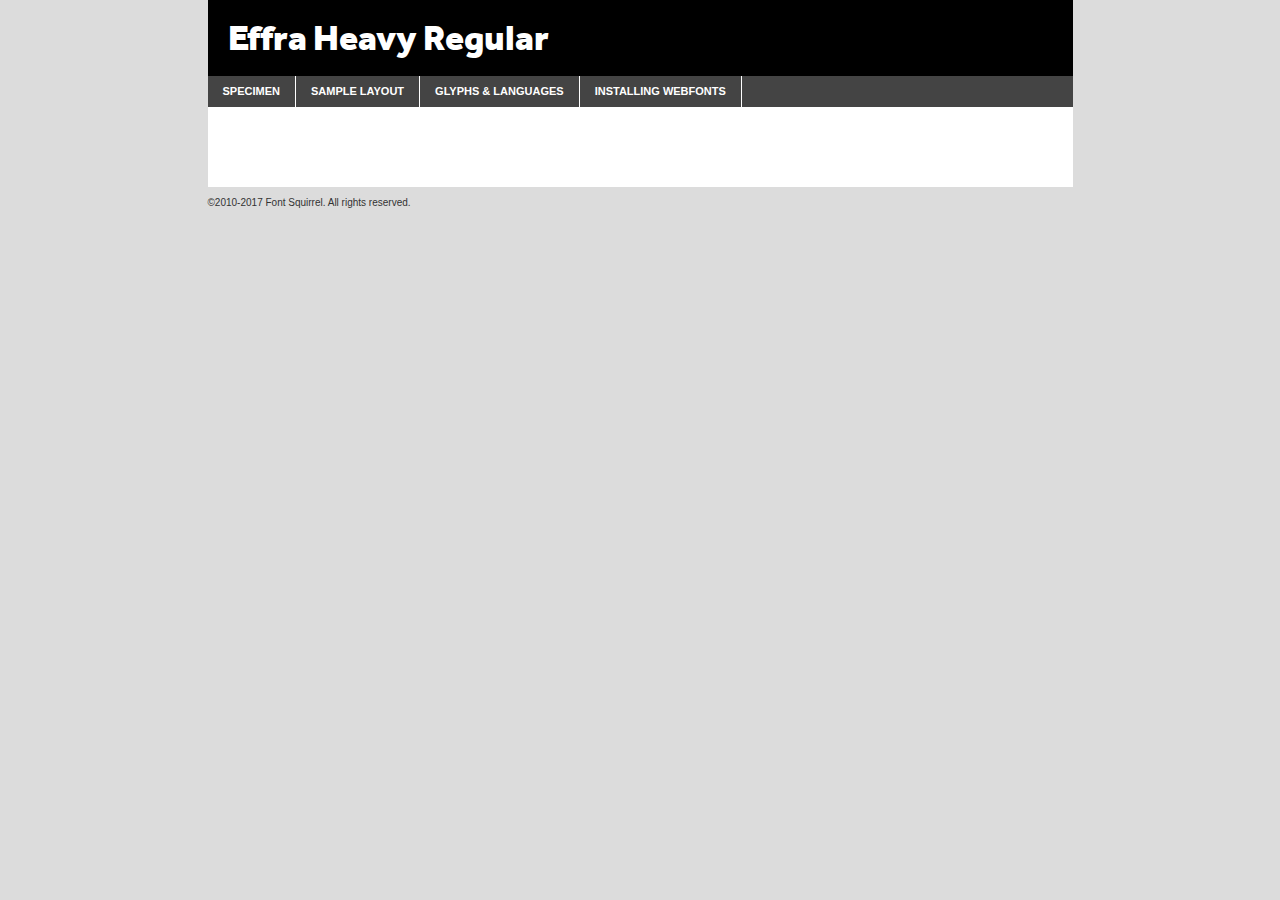
<file: fonts/effra_heavy-demo.html>
<!DOCTYPE html PUBLIC "-//W3C//DTD XHTML 1.0 Transitional//EN"
	"http://www.w3.org/TR/xhtml1/DTD/xhtml1-transitional.dtd">

<html xmlns="http://www.w3.org/1999/xhtml" xml:lang="en" lang="en">
<head>
	<meta http-equiv="Content-Type" content="text/html; charset=utf-8" />
	<script src="http://ajax.googleapis.com/ajax/libs/jquery/1.7.2/jquery.min.js" type="text/javascript" charset="utf-8"></script>
	<script type="text/javascript">
	(function($){$.fn.easyTabs=function(option){var param=jQuery.extend({fadeSpeed:"fast",defaultContent:1,activeClass:'active'},option);$(this).each(function(){var thisId="#"+this.id;if(param.defaultContent==''){param.defaultContent=1;}
	if(typeof param.defaultContent=="number")
	{var defaultTab=$(thisId+" .tabs li:eq("+(param.defaultContent-1)+") a").attr('href').substr(1);}else{var defaultTab=param.defaultContent;}
	$(thisId+" .tabs li a").each(function(){var tabToHide=$(this).attr('href').substr(1);$("#"+tabToHide).addClass('easytabs-tab-content');});hideAll();changeContent(defaultTab);function hideAll(){$(thisId+" .easytabs-tab-content").hide();}
	function changeContent(tabId){hideAll();$(thisId+" .tabs li").removeClass(param.activeClass);$(thisId+" .tabs li a[href=#"+tabId+"]").closest('li').addClass(param.activeClass);if(param.fadeSpeed!="none")
	{$(thisId+" #"+tabId).fadeIn(param.fadeSpeed);}else{$(thisId+" #"+tabId).show();}}
	$(thisId+" .tabs li").click(function(){var tabId=$(this).find('a').attr('href').substr(1);changeContent(tabId);return false;});});}})(jQuery);
	</script>
	<link rel="stylesheet" href="specimen_files/specimen_stylesheet.css" type="text/css" charset="utf-8" />
	<link rel="stylesheet" href="stylesheet.css" type="text/css" charset="utf-8" />

	<style type="text/css">
					body{
				font-family: 'effra_heavyregular';
							}
		</style>

	<title>Effra Heavy Regular Specimen</title>
	
	
	<script type="text/javascript" charset="utf-8">
		$(document).ready(function() {
			$('#container').easyTabs({defaultContent:1});
		});
	</script>
</head>

<body>
<div id="container">
	<div id="header">
		Effra Heavy Regular	</div>
	<ul class="tabs">
		<li><a href="#specimen">Specimen</a></li>
		<li><a href="#layout">Sample Layout</a></li>
				<li><a href="#glyphs">Glyphs &amp; Languages</a></li>
		<li><a href="#installing">Installing Webfonts</a></li>
		
	</ul>
	
	<div id="main_content">

		
			<div id="specimen">
		
				<div class="section">
					<div class="grid12 firstcol">
						<div class="huge">AaBb</div>
					</div>
				</div>
		
				<div class="section">
					<div class="glyph_range">A&#x200B;B&#x200b;C&#x200b;D&#x200b;E&#x200b;F&#x200b;G&#x200b;H&#x200b;I&#x200b;J&#x200b;K&#x200b;L&#x200b;M&#x200b;N&#x200b;O&#x200b;P&#x200b;Q&#x200b;R&#x200b;S&#x200b;T&#x200b;U&#x200b;V&#x200b;W&#x200b;X&#x200b;Y&#x200b;Z&#x200b;a&#x200b;b&#x200b;c&#x200b;d&#x200b;e&#x200b;f&#x200b;g&#x200b;h&#x200b;i&#x200b;j&#x200b;k&#x200b;l&#x200b;m&#x200b;n&#x200b;o&#x200b;p&#x200b;q&#x200b;r&#x200b;s&#x200b;t&#x200b;u&#x200b;v&#x200b;w&#x200b;x&#x200b;y&#x200b;z&#x200b;1&#x200b;2&#x200b;3&#x200b;4&#x200b;5&#x200b;6&#x200b;7&#x200b;8&#x200b;9&#x200b;0&#x200b;&amp;&#x200b;.&#x200b;,&#x200b;?&#x200b;!&#x200b;&#64;&#x200b;(&#x200b;)&#x200b;#&#x200b;$&#x200b;%&#x200b;*&#x200b;+&#x200b;-&#x200b;=&#x200b;:&#x200b;;</div>
				</div>
				<div class="section">
					<div class="grid12 firstcol">
						<table class="sample_table">
							<tr><td>10</td><td class="size10">abcdefghijklmnopqrstuvwxyzABCDEFGHIJKLMNOPQRSTUVWXYZ0123456789abcdefghijklmnopqrstuvwxyzABCDEFGHIJKLMNOPQRSTUVWXYZ0123456789abcdefghijklmnopqrstuvwxyzABCDEFGHIJKLMNOPQRSTUVWXYZ</td></tr>
							<tr><td>11</td><td class="size11">abcdefghijklmnopqrstuvwxyzABCDEFGHIJKLMNOPQRSTUVWXYZ0123456789abcdefghijklmnopqrstuvwxyzABCDEFGHIJKLMNOPQRSTUVWXYZ0123456789abcdefghijklmnopqrstuvwxyzABCDEFGHIJKLMNOPQRSTUVWXYZ</td></tr>
							<tr><td>12</td><td class="size12">abcdefghijklmnopqrstuvwxyzABCDEFGHIJKLMNOPQRSTUVWXYZ0123456789abcdefghijklmnopqrstuvwxyzABCDEFGHIJKLMNOPQRSTUVWXYZ0123456789abcdefghijklmnopqrstuvwxyzABCDEFGHIJKLMNOPQRSTUVWXYZ</td></tr>
							<tr><td>13</td><td class="size13">abcdefghijklmnopqrstuvwxyzABCDEFGHIJKLMNOPQRSTUVWXYZ0123456789abcdefghijklmnopqrstuvwxyzABCDEFGHIJKLMNOPQRSTUVWXYZ0123456789abcdefghijklmnopqrstuvwxyzABCDEFGHIJKLMNOPQRSTUVWXYZ</td></tr>
							<tr><td>14</td><td class="size14">abcdefghijklmnopqrstuvwxyzABCDEFGHIJKLMNOPQRSTUVWXYZ0123456789abcdefghijklmnopqrstuvwxyzABCDEFGHIJKLMNOPQRSTUVWXYZ0123456789abcdefghijklmnopqrstuvwxyzABCDEFGHIJKLMNOPQRSTUVWXYZ</td></tr>
							<tr><td>16</td><td class="size16">abcdefghijklmnopqrstuvwxyzABCDEFGHIJKLMNOPQRSTUVWXYZ0123456789abcdefghijklmnopqrstuvwxyzABCDEFGHIJKLMNOPQRSTUVWXYZ</td></tr>
							<tr><td>18</td><td class="size18">abcdefghijklmnopqrstuvwxyzABCDEFGHIJKLMNOPQRSTUVWXYZ0123456789abcdefghijklmnopqrstuvwxyzABCDEFGHIJKLMNOPQRSTUVWXYZ</td></tr>
							<tr><td>20</td><td class="size20">abcdefghijklmnopqrstuvwxyzABCDEFGHIJKLMNOPQRSTUVWXYZ0123456789abcdefghijklmnopqrstuvwxyzABCDEFGHIJKLMNOPQRSTUVWXYZ</td></tr>
							<tr><td>24</td><td class="size24">abcdefghijklmnopqrstuvwxyzABCDEFGHIJKLMNOPQRSTUVWXYZ0123456789abcdefghijklmnopqrstuvwxyzABCDEFGHIJKLMNOPQRSTUVWXYZ</td></tr>
							<tr><td>30</td><td class="size30">abcdefghijklmnopqrstuvwxyzABCDEFGHIJKLMNOPQRSTUVWXYZ0123456789abcdefghijklmnopqrstuvwxyzABCDEFGHIJKLMNOPQRSTUVWXYZ</td></tr>
							<tr><td>36</td><td class="size36">abcdefghijklmnopqrstuvwxyzABCDEFGHIJKLMNOPQRSTUVWXYZ0123456789abcdefghijklmnopqrstuvwxyzABCDEFGHIJKLMNOPQRSTUVWXYZ</td></tr>
							<tr><td>48</td><td class="size48">abcdefghijklmnopqrstuvwxyzABCDEFGHIJKLMNOPQRSTUVWXYZ0123456789abcdefghijklmnopqrstuvwxyzABCDEFGHIJKLMNOPQRSTUVWXYZ</td></tr>
							<tr><td>60</td><td class="size60">abcdefghijklmnopqrstuvwxyzABCDEFGHIJKLMNOPQRSTUVWXYZ0123456789abcdefghijklmnopqrstuvwxyzABCDEFGHIJKLMNOPQRSTUVWXYZ</td></tr>
							<tr><td>72</td><td class="size72">abcdefghijklmnopqrstuvwxyzABCDEFGHIJKLMNOPQRSTUVWXYZ0123456789abcdefghijklmnopqrstuvwxyzABCDEFGHIJKLMNOPQRSTUVWXYZ</td></tr>
							<tr><td>90</td><td class="size90">abcdefghijklmnopqrstuvwxyzABCDEFGHIJKLMNOPQRSTUVWXYZ0123456789abcdefghijklmnopqrstuvwxyzABCDEFGHIJKLMNOPQRSTUVWXYZ</td></tr>
						</table>
				
					</div>
			
				</div>
		
		
		
								<div class="section" id="bodycomparison">


										<div id="xheight">
				<div class="fontbody">&#x25FC;&#x25FC;&#x25FC;&#x25FC;&#x25FC;&#x25FC;&#x25FC;&#x25FC;&#x25FC;&#x25FC;&#x25FC;&#x25FC;&#x25FC;&#x25FC;&#x25FC;&#x25FC;&#x25FC;&#x25FC;&#x25FC;&#x25FC;&#x25FC;&#x25FC;&#x25FC;&#x25FC;&#x25FC;&#x25FC;&#x25FC;&#x25FC;&#x25FC;&#x25FC;&#x25FC;&#x25FC;&#x25FC;&#x25FC;&#x25FC;&#x25FC;&#x25FC;&#x25FC;&#x25FC;&#x25FC;&#x25FC;&#x25FC;&#x25FC;&#x25FC;&#x25FC;&#x25FC;&#x25FC;&#x25FC;&#x25FC;&#x25FC;&#x25FC;&#x25FC;&#x25FC;&#x25FC;&#x25FC;&#x25FC;&#x25FC;&#x25FC;&#x25FC;&#x25FC;&#x25FC;&#x25FC;&#x25FC;&#x25FC;&#x25FC;&#x25FC;&#x25FC;&#x25FC;&#x25FC;&#x25FC;&#x25FC;&#x25FC;&#x25FC;&#x25FC;&#x25FC;&#x25FC;&#x25FC;&#x25FC;&#x25FC;&#x25FC;&#x25FC;&#x25FC;&#x25FC;&#x25FC;&#x25FC;&#x25FC;&#x25FC;&#x25FC;&#x25FC;&#x25FC;&#x25FC;&#x25FC;&#x25FC;&#x25FC;&#x25FC;&#x25FC;&#x25FC;&#x25FC;&#x25FC;body</div><div class="arialbody">body</div><div class="verdanabody">body</div><div class="georgiabody">body</div></div>
										<div class="fontbody" style="z-index:1">
											body<span>Effra Heavy Regular</span>
										</div>
										<div class="arialbody" style="z-index:1">
											body<span>Arial</span>
										</div>
										<div class="verdanabody" style="z-index:1">
											body<span>Verdana</span>
										</div>
										<div class="georgiabody" style="z-index:1">
											body<span>Georgia</span>
										</div>



								</div>
		
		
				<div class="section psample psample_row1" id="">
					
					<div class="grid2 firstcol">
						<p class="size10"><span>10.</span>Aenean lacinia bibendum nulla sed consectetur. Fusce dapibus, tellus ac cursus commodo, tortor mauris condimentum nibh, ut fermentum massa justo sit amet risus. Nullam id dolor id nibh ultricies vehicula ut id elit. Cum sociis natoque penatibus et magnis dis parturient montes, nascetur ridiculus mus. Nulla vitae elit libero, a pharetra augue.</p>
			
					</div>
					<div class="grid3">
						<p class="size11"><span>11.</span>Aenean lacinia bibendum nulla sed consectetur. Fusce dapibus, tellus ac cursus commodo, tortor mauris condimentum nibh, ut fermentum massa justo sit amet risus. Nullam id dolor id nibh ultricies vehicula ut id elit. Cum sociis natoque penatibus et magnis dis parturient montes, nascetur ridiculus mus. Nulla vitae elit libero, a pharetra augue.</p>
			
					</div>
					<div class="grid3">
						<p class="size12"><span>12.</span>Aenean lacinia bibendum nulla sed consectetur. Fusce dapibus, tellus ac cursus commodo, tortor mauris condimentum nibh, ut fermentum massa justo sit amet risus. Nullam id dolor id nibh ultricies vehicula ut id elit. Cum sociis natoque penatibus et magnis dis parturient montes, nascetur ridiculus mus. Nulla vitae elit libero, a pharetra augue.</p>
			
					</div>
					<div class="grid4">
						<p class="size13"><span>13.</span>Aenean lacinia bibendum nulla sed consectetur. Fusce dapibus, tellus ac cursus commodo, tortor mauris condimentum nibh, ut fermentum massa justo sit amet risus. Nullam id dolor id nibh ultricies vehicula ut id elit. Cum sociis natoque penatibus et magnis dis parturient montes, nascetur ridiculus mus. Nulla vitae elit libero, a pharetra augue.</p>
			
					</div>
					<div class="white_blend"></div>
					
				</div>
				<div class="section psample psample_row2" id="">
					<div class="grid3 firstcol">
						<p class="size14"><span>14.</span>Aenean lacinia bibendum nulla sed consectetur. Fusce dapibus, tellus ac cursus commodo, tortor mauris condimentum nibh, ut fermentum massa justo sit amet risus. Nullam id dolor id nibh ultricies vehicula ut id elit. Cum sociis natoque penatibus et magnis dis parturient montes, nascetur ridiculus mus. Nulla vitae elit libero, a pharetra augue.</p>
			
					</div>
					<div class="grid4">
						<p class="size16"><span>16.</span>Aenean lacinia bibendum nulla sed consectetur. Fusce dapibus, tellus ac cursus commodo, tortor mauris condimentum nibh, ut fermentum massa justo sit amet risus. Nullam id dolor id nibh ultricies vehicula ut id elit. Cum sociis natoque penatibus et magnis dis parturient montes, nascetur ridiculus mus. Nulla vitae elit libero, a pharetra augue.</p>
			
					</div>
					<div class="grid5">
						<p class="size18"><span>18.</span>Aenean lacinia bibendum nulla sed consectetur. Fusce dapibus, tellus ac cursus commodo, tortor mauris condimentum nibh, ut fermentum massa justo sit amet risus. Nullam id dolor id nibh ultricies vehicula ut id elit. Cum sociis natoque penatibus et magnis dis parturient montes, nascetur ridiculus mus. Nulla vitae elit libero, a pharetra augue.</p>
			
					</div>

					<div class="white_blend"></div>

				</div>
				
				<div class="section psample psample_row3" id="">
					<div class="grid5 firstcol">
						<p class="size20"><span>20.</span>Aenean lacinia bibendum nulla sed consectetur. Fusce dapibus, tellus ac cursus commodo, tortor mauris condimentum nibh, ut fermentum massa justo sit amet risus. Nullam id dolor id nibh ultricies vehicula ut id elit. Cum sociis natoque penatibus et magnis dis parturient montes, nascetur ridiculus mus. Nulla vitae elit libero, a pharetra augue.</p>
					</div>
					<div class="grid7">
						<p class="size24"><span>24.</span>Aenean lacinia bibendum nulla sed consectetur. Fusce dapibus, tellus ac cursus commodo, tortor mauris condimentum nibh, ut fermentum massa justo sit amet risus. Nullam id dolor id nibh ultricies vehicula ut id elit. Cum sociis natoque penatibus et magnis dis parturient montes, nascetur ridiculus mus. Nulla vitae elit libero, a pharetra augue.</p>
					</div>
					
					<div class="white_blend"></div>
					
				</div>
				
				<div class="section psample psample_row4" id="">
					<div class="grid12 firstcol">
						<p class="size30"><span>30.</span>Aenean lacinia bibendum nulla sed consectetur. Fusce dapibus, tellus ac cursus commodo, tortor mauris condimentum nibh, ut fermentum massa justo sit amet risus. Nullam id dolor id nibh ultricies vehicula ut id elit. Cum sociis natoque penatibus et magnis dis parturient montes, nascetur ridiculus mus. Nulla vitae elit libero, a pharetra augue.</p>
					</div>
					<div class="white_blend"></div>
					
				</div>
				
				
				
				<div class="section psample psample_row1 fullreverse">
					<div class="grid2 firstcol">
						<p class="size10"><span>10.</span>Aenean lacinia bibendum nulla sed consectetur. Fusce dapibus, tellus ac cursus commodo, tortor mauris condimentum nibh, ut fermentum massa justo sit amet risus. Nullam id dolor id nibh ultricies vehicula ut id elit. Cum sociis natoque penatibus et magnis dis parturient montes, nascetur ridiculus mus. Nulla vitae elit libero, a pharetra augue.</p>
			
					</div>
					<div class="grid3">
						<p class="size11"><span>11.</span>Aenean lacinia bibendum nulla sed consectetur. Fusce dapibus, tellus ac cursus commodo, tortor mauris condimentum nibh, ut fermentum massa justo sit amet risus. Nullam id dolor id nibh ultricies vehicula ut id elit. Cum sociis natoque penatibus et magnis dis parturient montes, nascetur ridiculus mus. Nulla vitae elit libero, a pharetra augue.</p>
			
					</div>
					<div class="grid3">
						<p class="size12"><span>12.</span>Aenean lacinia bibendum nulla sed consectetur. Fusce dapibus, tellus ac cursus commodo, tortor mauris condimentum nibh, ut fermentum massa justo sit amet risus. Nullam id dolor id nibh ultricies vehicula ut id elit. Cum sociis natoque penatibus et magnis dis parturient montes, nascetur ridiculus mus. Nulla vitae elit libero, a pharetra augue.</p>
			
					</div>
					<div class="grid4">
						<p class="size13"><span>13.</span>Aenean lacinia bibendum nulla sed consectetur. Fusce dapibus, tellus ac cursus commodo, tortor mauris condimentum nibh, ut fermentum massa justo sit amet risus. Nullam id dolor id nibh ultricies vehicula ut id elit. Cum sociis natoque penatibus et magnis dis parturient montes, nascetur ridiculus mus. Nulla vitae elit libero, a pharetra augue.</p>
			
					</div>
					<div class="black_blend"></div>
					
				</div>
				
				<div class="section psample psample_row2 fullreverse">
					<div class="grid3 firstcol">
						<p class="size14"><span>14.</span>Aenean lacinia bibendum nulla sed consectetur. Fusce dapibus, tellus ac cursus commodo, tortor mauris condimentum nibh, ut fermentum massa justo sit amet risus. Nullam id dolor id nibh ultricies vehicula ut id elit. Cum sociis natoque penatibus et magnis dis parturient montes, nascetur ridiculus mus. Nulla vitae elit libero, a pharetra augue.</p>
			
					</div>
					<div class="grid4">
						<p class="size16"><span>16.</span>Aenean lacinia bibendum nulla sed consectetur. Fusce dapibus, tellus ac cursus commodo, tortor mauris condimentum nibh, ut fermentum massa justo sit amet risus. Nullam id dolor id nibh ultricies vehicula ut id elit. Cum sociis natoque penatibus et magnis dis parturient montes, nascetur ridiculus mus. Nulla vitae elit libero, a pharetra augue.</p>
			
					</div>
					<div class="grid5">
						<p class="size18"><span>18.</span>Aenean lacinia bibendum nulla sed consectetur. Fusce dapibus, tellus ac cursus commodo, tortor mauris condimentum nibh, ut fermentum massa justo sit amet risus. Nullam id dolor id nibh ultricies vehicula ut id elit. Cum sociis natoque penatibus et magnis dis parturient montes, nascetur ridiculus mus. Nulla vitae elit libero, a pharetra augue.</p>
			
					</div>
					<div class="black_blend"></div>

				</div>
				
				<div class="section psample fullreverse psample_row3" id="">
					<div class="grid5 firstcol">
						<p class="size20"><span>20.</span>Aenean lacinia bibendum nulla sed consectetur. Fusce dapibus, tellus ac cursus commodo, tortor mauris condimentum nibh, ut fermentum massa justo sit amet risus. Nullam id dolor id nibh ultricies vehicula ut id elit. Cum sociis natoque penatibus et magnis dis parturient montes, nascetur ridiculus mus. Nulla vitae elit libero, a pharetra augue.</p>
					</div>
					<div class="grid7">
						<p class="size24"><span>24.</span>Aenean lacinia bibendum nulla sed consectetur. Fusce dapibus, tellus ac cursus commodo, tortor mauris condimentum nibh, ut fermentum massa justo sit amet risus. Nullam id dolor id nibh ultricies vehicula ut id elit. Cum sociis natoque penatibus et magnis dis parturient montes, nascetur ridiculus mus. Nulla vitae elit libero, a pharetra augue.</p>
					</div>
					
					<div class="black_blend"></div>
					
				</div>
				
				<div class="section psample fullreverse psample_row4" id="" style="border-bottom: 20px #000 solid;">
					<div class="grid12 firstcol">
						<p class="size30"><span>30.</span>Aenean lacinia bibendum nulla sed consectetur. Fusce dapibus, tellus ac cursus commodo, tortor mauris condimentum nibh, ut fermentum massa justo sit amet risus. Nullam id dolor id nibh ultricies vehicula ut id elit. Cum sociis natoque penatibus et magnis dis parturient montes, nascetur ridiculus mus. Nulla vitae elit libero, a pharetra augue.</p>
					</div>
					<div class="black_blend"></div>
					
				</div>
				
				
				
				
			</div>
			
			<div id="layout">
				
				<div class="section">
					
					<div class="grid12 firstcol">
						<h1>Lorem Ipsum Dolor</h1>
						<h2>Etiam porta sem malesuada magna mollis euismod</h2>
						
						<p class="byline">By <a href="#link">Aenean Lacinia</a></p>
					</div>
				</div>
				<div class="section">
					<div class="grid8 firstcol">
						<p class="large">Donec sed odio dui. Morbi leo risus, porta ac consectetur ac, vestibulum at eros. Fusce dapibus, tellus ac cursus commodo, tortor mauris condimentum nibh, ut fermentum massa justo sit amet risus. </p>

						
						<h3>Pellentesque ornare sem</h3>

						<p>Maecenas sed diam eget risus varius blandit sit amet non magna. Maecenas faucibus mollis interdum. Donec ullamcorper nulla non metus auctor fringilla. Nullam id dolor id nibh ultricies vehicula ut id elit. Nullam id dolor id nibh ultricies vehicula ut id elit. </p>

						<p>Aenean eu leo quam. Pellentesque ornare sem lacinia quam venenatis vestibulum. Lorem ipsum dolor sit amet, consectetur adipiscing elit. Cum sociis natoque penatibus et magnis dis parturient montes, nascetur ridiculus mus. </p>

						<p>Nulla vitae elit libero, a pharetra augue. Praesent commodo cursus magna, vel scelerisque nisl consectetur et. Aenean lacinia bibendum nulla sed consectetur. </p>

						<p>Nullam quis risus eget urna mollis ornare vel eu leo. Nullam quis risus eget urna mollis ornare vel eu leo. Maecenas sed diam eget risus varius blandit sit amet non magna. Donec ullamcorper nulla non metus auctor fringilla. </p>

						<h3>Cras mattis consectetur</h3>

						<p>Aenean eu leo quam. Pellentesque ornare sem lacinia quam venenatis vestibulum. Aenean lacinia bibendum nulla sed consectetur. Integer posuere erat a ante venenatis dapibus posuere velit aliquet. Cras mattis consectetur purus sit amet fermentum. </p>

						<p>Nullam id dolor id nibh ultricies vehicula ut id elit. Nullam quis risus eget urna mollis ornare vel eu leo. Cras mattis consectetur purus sit amet fermentum.</p>
					</div>
					
					<div class="grid4 sidebar">
						
						<div class="box reverse">
							<p class="last">Nullam quis risus eget urna mollis ornare vel eu leo. Donec ullamcorper nulla non metus auctor fringilla. Cras mattis consectetur purus sit amet fermentum. Sed posuere consectetur est at lobortis. Lorem ipsum dolor sit amet, consectetur adipiscing elit. </p>
						</div>
						
						<p class="caption">Maecenas sed diam eget risus varius.</p>

						<p>Vestibulum id ligula porta felis euismod semper. Integer posuere erat a ante venenatis dapibus posuere velit aliquet. Vestibulum id ligula porta felis euismod semper. Sed posuere consectetur est at lobortis. Maecenas sed diam eget risus varius blandit sit amet non magna. Fusce dapibus, tellus ac cursus commodo, tortor mauris condimentum nibh, ut fermentum massa justo sit amet risus. </p>

					

						<p>Duis mollis, est non commodo luctus, nisi erat porttitor ligula, eget lacinia odio sem nec elit. Aenean lacinia bibendum nulla sed consectetur. Vivamus sagittis lacus vel augue laoreet rutrum faucibus dolor auctor. Aenean lacinia bibendum nulla sed consectetur. Nullam quis risus eget urna mollis ornare vel eu leo. </p>

						<p>Praesent commodo cursus magna, vel scelerisque nisl consectetur et. Donec ullamcorper nulla non metus auctor fringilla. Maecenas faucibus mollis interdum. Fusce dapibus, tellus ac cursus commodo, tortor mauris condimentum nibh, ut fermentum massa justo sit amet risus. </p>

					</div>
				</div>
				
			</div>


			



		<div id="glyphs">
			<div class="section">
				<div class="grid12 firstcol">
			
				<h1>Language Support</h1>
				<p>The subset of Effra Heavy Regular in this kit supports the following languages:<br />
			
					Albanian, Basque, Breton, Chamorro, Danish, Dutch, English, Faroese, Finnish, French, Frisian, Galician, German, Icelandic, Italian, Malagasy, Norwegian, Portuguese, Spanish, Alsatian, Aragonese, Arapaho, Arrernte, Asturian, Aymara, Bislama, Cebuano, Corsican, Fijian, French_creole, Genoese, Gilbertese, Greenlandic, Haitian_creole, Hiligaynon, Hmong, Hopi, Ibanag, Iloko_ilokano, Indonesian, Interglossa_glosa, Interlingua, Irish_gaelic, Jerriais, Lojban, Lombard, Luxembourgeois, Manx, Mohawk, Norfolk_pitcairnese, Occitan, Oromo, Pangasinan, Papiamento, Piedmontese, Potawatomi, Rhaeto-romance, Romansh, Rotokas, Sami_lule, Samoan, Sardinian, Scots_gaelic, Seychelles_creole, Shona, Sicilian, Somali, Southern_ndebele, Swahili, Swati_swazi, Tagalog_filipino_pilipino, Tetum, Tok_pisin, Uyghur_latinized, Volapuk, Walloon, Warlpiri, Xhosa, Yapese, Zulu, Latinbasic, Ubasic, Demo				</p>
				<h1>Glyph Chart</h1>
				<p>The subset of Effra Heavy Regular in this kit includes all the glyphs listed below. Unicode entities are included above each glyph to help you insert individual characters into your layout.</p>
				<div id="glyph_chart">
			
																				 <div><p>&amp;#13;</p>&#13;</div>
																				 <div><p>&amp;#32;</p>&#32;</div>
																				 <div><p>&amp;#33;</p>&#33;</div>
																				 <div><p>&amp;#34;</p>&#34;</div>
																				 <div><p>&amp;#35;</p>&#35;</div>
																				 <div><p>&amp;#36;</p>&#36;</div>
																				 <div><p>&amp;#37;</p>&#37;</div>
																				 <div><p>&amp;#38;</p>&#38;</div>
																				 <div><p>&amp;#39;</p>&#39;</div>
																				 <div><p>&amp;#40;</p>&#40;</div>
																				 <div><p>&amp;#41;</p>&#41;</div>
																				 <div><p>&amp;#42;</p>&#42;</div>
																				 <div><p>&amp;#43;</p>&#43;</div>
																				 <div><p>&amp;#44;</p>&#44;</div>
																				 <div><p>&amp;#45;</p>&#45;</div>
																				 <div><p>&amp;#46;</p>&#46;</div>
																				 <div><p>&amp;#47;</p>&#47;</div>
																				 <div><p>&amp;#48;</p>&#48;</div>
																				 <div><p>&amp;#49;</p>&#49;</div>
																				 <div><p>&amp;#50;</p>&#50;</div>
																				 <div><p>&amp;#51;</p>&#51;</div>
																				 <div><p>&amp;#52;</p>&#52;</div>
																				 <div><p>&amp;#53;</p>&#53;</div>
																				 <div><p>&amp;#54;</p>&#54;</div>
																				 <div><p>&amp;#55;</p>&#55;</div>
																				 <div><p>&amp;#56;</p>&#56;</div>
																				 <div><p>&amp;#57;</p>&#57;</div>
																				 <div><p>&amp;#58;</p>&#58;</div>
																				 <div><p>&amp;#59;</p>&#59;</div>
																				 <div><p>&amp;#60;</p>&#60;</div>
																				 <div><p>&amp;#61;</p>&#61;</div>
																				 <div><p>&amp;#62;</p>&#62;</div>
																				 <div><p>&amp;#63;</p>&#63;</div>
																				 <div><p>&amp;#64;</p>&#64;</div>
																				 <div><p>&amp;#65;</p>&#65;</div>
																				 <div><p>&amp;#66;</p>&#66;</div>
																				 <div><p>&amp;#67;</p>&#67;</div>
																				 <div><p>&amp;#68;</p>&#68;</div>
																				 <div><p>&amp;#69;</p>&#69;</div>
																				 <div><p>&amp;#70;</p>&#70;</div>
																				 <div><p>&amp;#71;</p>&#71;</div>
																				 <div><p>&amp;#72;</p>&#72;</div>
																				 <div><p>&amp;#73;</p>&#73;</div>
																				 <div><p>&amp;#74;</p>&#74;</div>
																				 <div><p>&amp;#75;</p>&#75;</div>
																				 <div><p>&amp;#76;</p>&#76;</div>
																				 <div><p>&amp;#77;</p>&#77;</div>
																				 <div><p>&amp;#78;</p>&#78;</div>
																				 <div><p>&amp;#79;</p>&#79;</div>
																				 <div><p>&amp;#80;</p>&#80;</div>
																				 <div><p>&amp;#81;</p>&#81;</div>
																				 <div><p>&amp;#82;</p>&#82;</div>
																				 <div><p>&amp;#83;</p>&#83;</div>
																				 <div><p>&amp;#84;</p>&#84;</div>
																				 <div><p>&amp;#85;</p>&#85;</div>
																				 <div><p>&amp;#86;</p>&#86;</div>
																				 <div><p>&amp;#87;</p>&#87;</div>
																				 <div><p>&amp;#88;</p>&#88;</div>
																				 <div><p>&amp;#89;</p>&#89;</div>
																				 <div><p>&amp;#90;</p>&#90;</div>
																				 <div><p>&amp;#91;</p>&#91;</div>
																				 <div><p>&amp;#92;</p>&#92;</div>
																				 <div><p>&amp;#93;</p>&#93;</div>
																				 <div><p>&amp;#94;</p>&#94;</div>
																				 <div><p>&amp;#95;</p>&#95;</div>
																				 <div><p>&amp;#96;</p>&#96;</div>
																				 <div><p>&amp;#97;</p>&#97;</div>
																				 <div><p>&amp;#98;</p>&#98;</div>
																				 <div><p>&amp;#99;</p>&#99;</div>
																				 <div><p>&amp;#100;</p>&#100;</div>
																				 <div><p>&amp;#101;</p>&#101;</div>
																				 <div><p>&amp;#102;</p>&#102;</div>
																				 <div><p>&amp;#103;</p>&#103;</div>
																				 <div><p>&amp;#104;</p>&#104;</div>
																				 <div><p>&amp;#105;</p>&#105;</div>
																				 <div><p>&amp;#106;</p>&#106;</div>
																				 <div><p>&amp;#107;</p>&#107;</div>
																				 <div><p>&amp;#108;</p>&#108;</div>
																				 <div><p>&amp;#109;</p>&#109;</div>
																				 <div><p>&amp;#110;</p>&#110;</div>
																				 <div><p>&amp;#111;</p>&#111;</div>
																				 <div><p>&amp;#112;</p>&#112;</div>
																				 <div><p>&amp;#113;</p>&#113;</div>
																				 <div><p>&amp;#114;</p>&#114;</div>
																				 <div><p>&amp;#115;</p>&#115;</div>
																				 <div><p>&amp;#116;</p>&#116;</div>
																				 <div><p>&amp;#117;</p>&#117;</div>
																				 <div><p>&amp;#118;</p>&#118;</div>
																				 <div><p>&amp;#119;</p>&#119;</div>
																				 <div><p>&amp;#120;</p>&#120;</div>
																				 <div><p>&amp;#121;</p>&#121;</div>
																				 <div><p>&amp;#122;</p>&#122;</div>
																				 <div><p>&amp;#123;</p>&#123;</div>
																				 <div><p>&amp;#124;</p>&#124;</div>
																				 <div><p>&amp;#125;</p>&#125;</div>
																				 <div><p>&amp;#126;</p>&#126;</div>
																				 <div><p>&amp;#160;</p>&#160;</div>
																				 <div><p>&amp;#161;</p>&#161;</div>
																				 <div><p>&amp;#162;</p>&#162;</div>
																				 <div><p>&amp;#163;</p>&#163;</div>
																				 <div><p>&amp;#164;</p>&#164;</div>
																				 <div><p>&amp;#165;</p>&#165;</div>
																				 <div><p>&amp;#166;</p>&#166;</div>
																				 <div><p>&amp;#167;</p>&#167;</div>
																				 <div><p>&amp;#168;</p>&#168;</div>
																				 <div><p>&amp;#169;</p>&#169;</div>
																				 <div><p>&amp;#170;</p>&#170;</div>
																				 <div><p>&amp;#171;</p>&#171;</div>
																				 <div><p>&amp;#172;</p>&#172;</div>
																				 <div><p>&amp;#173;</p>&#173;</div>
																				 <div><p>&amp;#174;</p>&#174;</div>
																				 <div><p>&amp;#175;</p>&#175;</div>
																				 <div><p>&amp;#176;</p>&#176;</div>
																				 <div><p>&amp;#177;</p>&#177;</div>
																				 <div><p>&amp;#178;</p>&#178;</div>
																				 <div><p>&amp;#179;</p>&#179;</div>
																				 <div><p>&amp;#180;</p>&#180;</div>
																				 <div><p>&amp;#181;</p>&#181;</div>
																				 <div><p>&amp;#182;</p>&#182;</div>
																				 <div><p>&amp;#183;</p>&#183;</div>
																				 <div><p>&amp;#184;</p>&#184;</div>
																				 <div><p>&amp;#185;</p>&#185;</div>
																				 <div><p>&amp;#186;</p>&#186;</div>
																				 <div><p>&amp;#187;</p>&#187;</div>
																				 <div><p>&amp;#188;</p>&#188;</div>
																				 <div><p>&amp;#189;</p>&#189;</div>
																				 <div><p>&amp;#190;</p>&#190;</div>
																				 <div><p>&amp;#191;</p>&#191;</div>
																				 <div><p>&amp;#192;</p>&#192;</div>
																				 <div><p>&amp;#193;</p>&#193;</div>
																				 <div><p>&amp;#194;</p>&#194;</div>
																				 <div><p>&amp;#195;</p>&#195;</div>
																				 <div><p>&amp;#196;</p>&#196;</div>
																				 <div><p>&amp;#197;</p>&#197;</div>
																				 <div><p>&amp;#198;</p>&#198;</div>
																				 <div><p>&amp;#199;</p>&#199;</div>
																				 <div><p>&amp;#200;</p>&#200;</div>
																				 <div><p>&amp;#201;</p>&#201;</div>
																				 <div><p>&amp;#202;</p>&#202;</div>
																				 <div><p>&amp;#203;</p>&#203;</div>
																				 <div><p>&amp;#204;</p>&#204;</div>
																				 <div><p>&amp;#205;</p>&#205;</div>
																				 <div><p>&amp;#206;</p>&#206;</div>
																				 <div><p>&amp;#207;</p>&#207;</div>
																				 <div><p>&amp;#208;</p>&#208;</div>
																				 <div><p>&amp;#209;</p>&#209;</div>
																				 <div><p>&amp;#210;</p>&#210;</div>
																				 <div><p>&amp;#211;</p>&#211;</div>
																				 <div><p>&amp;#212;</p>&#212;</div>
																				 <div><p>&amp;#213;</p>&#213;</div>
																				 <div><p>&amp;#214;</p>&#214;</div>
																				 <div><p>&amp;#215;</p>&#215;</div>
																				 <div><p>&amp;#216;</p>&#216;</div>
																				 <div><p>&amp;#217;</p>&#217;</div>
																				 <div><p>&amp;#218;</p>&#218;</div>
																				 <div><p>&amp;#219;</p>&#219;</div>
																				 <div><p>&amp;#220;</p>&#220;</div>
																				 <div><p>&amp;#221;</p>&#221;</div>
																				 <div><p>&amp;#222;</p>&#222;</div>
																				 <div><p>&amp;#223;</p>&#223;</div>
																				 <div><p>&amp;#224;</p>&#224;</div>
																				 <div><p>&amp;#225;</p>&#225;</div>
																				 <div><p>&amp;#226;</p>&#226;</div>
																				 <div><p>&amp;#227;</p>&#227;</div>
																				 <div><p>&amp;#228;</p>&#228;</div>
																				 <div><p>&amp;#229;</p>&#229;</div>
																				 <div><p>&amp;#230;</p>&#230;</div>
																				 <div><p>&amp;#231;</p>&#231;</div>
																				 <div><p>&amp;#232;</p>&#232;</div>
																				 <div><p>&amp;#233;</p>&#233;</div>
																				 <div><p>&amp;#234;</p>&#234;</div>
																				 <div><p>&amp;#235;</p>&#235;</div>
																				 <div><p>&amp;#236;</p>&#236;</div>
																				 <div><p>&amp;#237;</p>&#237;</div>
																				 <div><p>&amp;#238;</p>&#238;</div>
																				 <div><p>&amp;#239;</p>&#239;</div>
																				 <div><p>&amp;#240;</p>&#240;</div>
																				 <div><p>&amp;#241;</p>&#241;</div>
																				 <div><p>&amp;#242;</p>&#242;</div>
																				 <div><p>&amp;#243;</p>&#243;</div>
																				 <div><p>&amp;#244;</p>&#244;</div>
																				 <div><p>&amp;#245;</p>&#245;</div>
																				 <div><p>&amp;#246;</p>&#246;</div>
																				 <div><p>&amp;#247;</p>&#247;</div>
																				 <div><p>&amp;#248;</p>&#248;</div>
																				 <div><p>&amp;#249;</p>&#249;</div>
																				 <div><p>&amp;#250;</p>&#250;</div>
																				 <div><p>&amp;#251;</p>&#251;</div>
																				 <div><p>&amp;#252;</p>&#252;</div>
																				 <div><p>&amp;#253;</p>&#253;</div>
																				 <div><p>&amp;#254;</p>&#254;</div>
																				 <div><p>&amp;#255;</p>&#255;</div>
																				 <div><p>&amp;#338;</p>&#338;</div>
																				 <div><p>&amp;#339;</p>&#339;</div>
																				 <div><p>&amp;#376;</p>&#376;</div>
																				 <div><p>&amp;#710;</p>&#710;</div>
																				 <div><p>&amp;#732;</p>&#732;</div>
																				 <div><p>&amp;#8192;</p>&#8192;</div>
																				 <div><p>&amp;#8193;</p>&#8193;</div>
																				 <div><p>&amp;#8194;</p>&#8194;</div>
																				 <div><p>&amp;#8195;</p>&#8195;</div>
																				 <div><p>&amp;#8196;</p>&#8196;</div>
																				 <div><p>&amp;#8197;</p>&#8197;</div>
																				 <div><p>&amp;#8198;</p>&#8198;</div>
																				 <div><p>&amp;#8199;</p>&#8199;</div>
																				 <div><p>&amp;#8200;</p>&#8200;</div>
																				 <div><p>&amp;#8201;</p>&#8201;</div>
																				 <div><p>&amp;#8202;</p>&#8202;</div>
																				 <div><p>&amp;#8208;</p>&#8208;</div>
																				 <div><p>&amp;#8209;</p>&#8209;</div>
																				 <div><p>&amp;#8210;</p>&#8210;</div>
																				 <div><p>&amp;#8211;</p>&#8211;</div>
																				 <div><p>&amp;#8212;</p>&#8212;</div>
																				 <div><p>&amp;#8216;</p>&#8216;</div>
																				 <div><p>&amp;#8217;</p>&#8217;</div>
																				 <div><p>&amp;#8218;</p>&#8218;</div>
																				 <div><p>&amp;#8220;</p>&#8220;</div>
																				 <div><p>&amp;#8221;</p>&#8221;</div>
																				 <div><p>&amp;#8222;</p>&#8222;</div>
																				 <div><p>&amp;#8226;</p>&#8226;</div>
																				 <div><p>&amp;#8230;</p>&#8230;</div>
																				 <div><p>&amp;#8239;</p>&#8239;</div>
																				 <div><p>&amp;#8249;</p>&#8249;</div>
																				 <div><p>&amp;#8250;</p>&#8250;</div>
																				 <div><p>&amp;#8287;</p>&#8287;</div>
																				 <div><p>&amp;#8364;</p>&#8364;</div>
																				 <div><p>&amp;#8482;</p>&#8482;</div>
																				 <div><p>&amp;#9724;</p>&#9724;</div>
																				 <div><p>&amp;#64257;</p>&#64257;</div>
																				 <div><p>&amp;#64258;</p>&#64258;</div>
																				 <div><p>&amp;#64259;</p>&#64259;</div>
																				 <div><p>&amp;#64260;</p>&#64260;</div>
																																						</div>	
				</div>
		
		
			</div>
		</div>
		
		
		<div id="specs">
			
		</div>
	
		<div id="installing">
			<div class="section">
				<div class="grid7 firstcol">
					<h1>Installing Webfonts</h1>
					
					<p>Webfonts are supported by all major browser platforms but not all in the same way. There are currently four different font formats that must be included in order to target all browsers. This includes TTF, WOFF, EOT and SVG.</p>
					
					<h2>1. Upload your webfonts</h2>
					<p>You must upload your webfont kit to your website. They should be in or near the same directory as your CSS files.</p>
					
					<h2>2. Include the webfont stylesheet</h2>
					<p>A special CSS @font-face declaration helps the various browsers select the appropriate font it needs without causing you a bunch of headaches. Learn more about this syntax by reading the <a href="https://www.fontspring.com/blog/further-hardening-of-the-bulletproof-syntax">Fontspring blog post</a> about it. The code for it is as follows:</p>


<code>
@font-face{ 
	font-family: 'MyWebFont';
	src: url('WebFont.eot');
	src: url('WebFont.eot?#iefix') format('embedded-opentype'),
	     url('WebFont.woff') format('woff'),
	     url('WebFont.ttf') format('truetype'),
	     url('WebFont.svg#webfont') format('svg');
}
</code>

	<p>We've already gone ahead and generated the code for you. All you have to do is link to the stylesheet in your HTML, like this:</p>
	<code>&lt;link rel=&quot;stylesheet&quot; href=&quot;stylesheet.css&quot; type=&quot;text/css&quot; charset=&quot;utf-8&quot; /&gt;</code>

					<h2>3. Modify your own stylesheet</h2>
					<p>To take advantage of your new fonts, you must tell your stylesheet to use them. Look at the original @font-face declaration above and find the property called "font-family." The name linked there will be what you use to reference the font. Prepend that webfont name to the font stack in the "font-family" property, inside the selector you want to change. For example:</p>
<code>p { font-family: 'WebFont', Arial, sans-serif; }</code>

<h2>4. Test</h2>
<p>Getting webfonts to work cross-browser <em>can</em> be tricky. Use the information in the sidebar to help you if you find that fonts aren't loading in a particular browser.</p>
				</div>
				
				<div class="grid5 sidebar">
					<div class="box">
						<h2>Troubleshooting<br />Font-Face Problems</h2>
						<p>Having trouble getting your webfonts to load in your new website? Here are some tips to sort out what might be the problem.</p>

						<h3>Fonts not showing in any browser</h3>

						<p>This sounds like you need to work on the plumbing. You either did not upload the fonts to the correct directory, or you did not link the fonts properly in the CSS. If you've confirmed that all this is correct and you still have a problem, take a look at your .htaccess file and see if requests are getting intercepted.</p>

						<h3>Fonts not loading in iPhone or iPad</h3>

						<p>The most common problem here is that you are serving the fonts from an IIS server. IIS refuses to serve files that have unknown MIME types. If that is the case, you must set the MIME type for SVG to "image/svg+xml" in the server settings. Follow these instructions from Microsoft if you need help.</p>

						<h3>Fonts not loading in Firefox</h3>

						<p>The primary reason for this failure? You are still using a version Firefox older than 3.5. So upgrade already! If that isn't it, then you are very likely serving fonts from a different domain. Firefox requires that all font assets be served from the same domain. Lastly it is possible that you need to add WOFF to your list of MIME types (if you are serving via IIS.)</p>

						<h3>Fonts not loading in IE</h3>

						<p>Are you looking at Internet Explorer on an actual Windows machine or are you cheating by using a service like Adobe BrowserLab? Many of these screenshot services do not render @font-face for IE. Best to test it on a real machine.</p>

						<h3>Fonts not loading in IE9</h3>

						<p>IE9, like Firefox, requires that fonts be served from the same domain as the website. Make sure that is the case.</p>
					</div>
				</div>
			</div>
			
		</div>
	
	</div>
	<div id="footer">
		<p>&copy;2010-2017 Font Squirrel. All rights reserved.</p>
	</div>
</div>
</body>
</html>
</file>
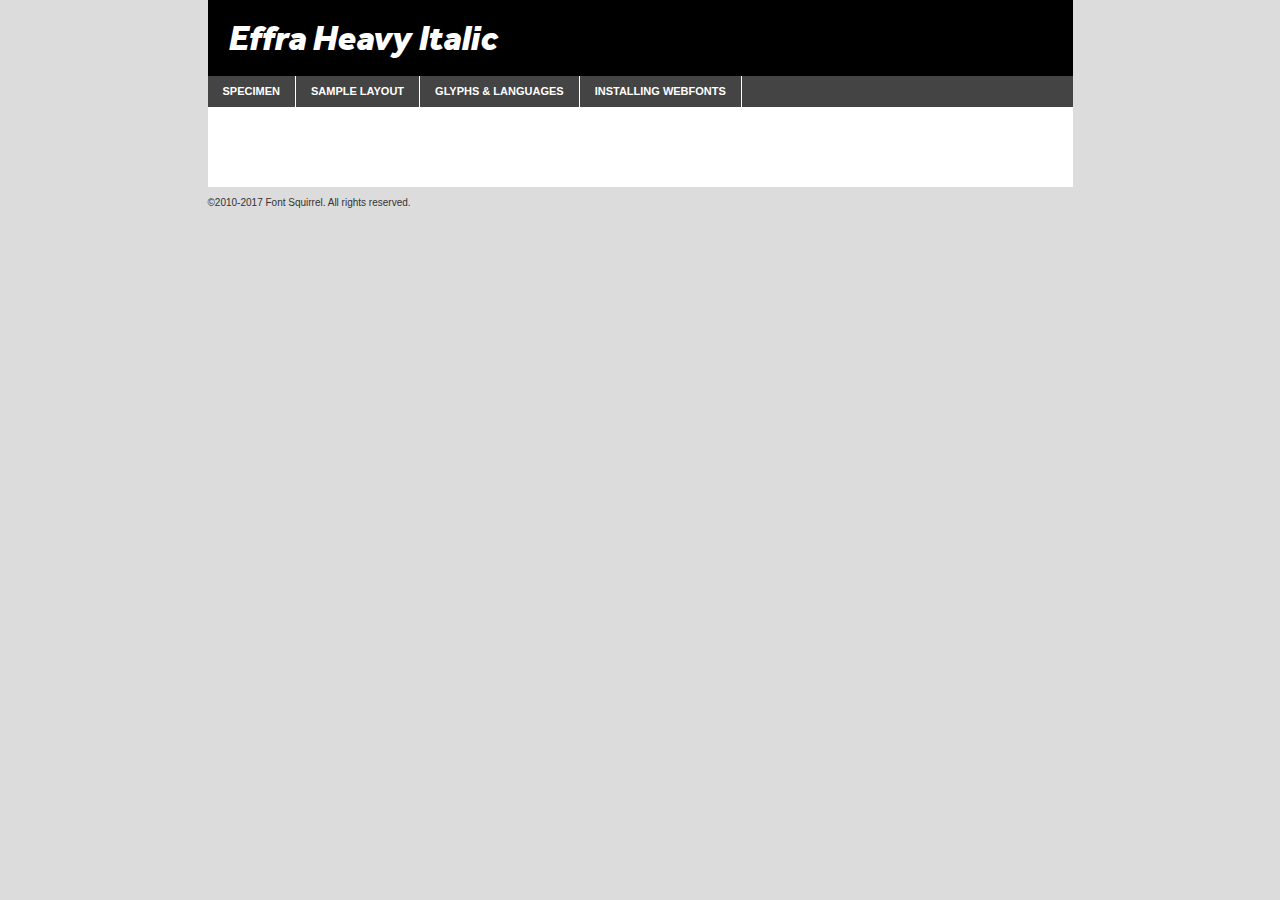
<file: fonts/effra_heavy_italic-demo.html>
<!DOCTYPE html PUBLIC "-//W3C//DTD XHTML 1.0 Transitional//EN"
	"http://www.w3.org/TR/xhtml1/DTD/xhtml1-transitional.dtd">

<html xmlns="http://www.w3.org/1999/xhtml" xml:lang="en" lang="en">
<head>
	<meta http-equiv="Content-Type" content="text/html; charset=utf-8" />
	<script src="http://ajax.googleapis.com/ajax/libs/jquery/1.7.2/jquery.min.js" type="text/javascript" charset="utf-8"></script>
	<script type="text/javascript">
	(function($){$.fn.easyTabs=function(option){var param=jQuery.extend({fadeSpeed:"fast",defaultContent:1,activeClass:'active'},option);$(this).each(function(){var thisId="#"+this.id;if(param.defaultContent==''){param.defaultContent=1;}
	if(typeof param.defaultContent=="number")
	{var defaultTab=$(thisId+" .tabs li:eq("+(param.defaultContent-1)+") a").attr('href').substr(1);}else{var defaultTab=param.defaultContent;}
	$(thisId+" .tabs li a").each(function(){var tabToHide=$(this).attr('href').substr(1);$("#"+tabToHide).addClass('easytabs-tab-content');});hideAll();changeContent(defaultTab);function hideAll(){$(thisId+" .easytabs-tab-content").hide();}
	function changeContent(tabId){hideAll();$(thisId+" .tabs li").removeClass(param.activeClass);$(thisId+" .tabs li a[href=#"+tabId+"]").closest('li').addClass(param.activeClass);if(param.fadeSpeed!="none")
	{$(thisId+" #"+tabId).fadeIn(param.fadeSpeed);}else{$(thisId+" #"+tabId).show();}}
	$(thisId+" .tabs li").click(function(){var tabId=$(this).find('a').attr('href').substr(1);changeContent(tabId);return false;});});}})(jQuery);
	</script>
	<link rel="stylesheet" href="specimen_files/specimen_stylesheet.css" type="text/css" charset="utf-8" />
	<link rel="stylesheet" href="stylesheet.css" type="text/css" charset="utf-8" />

	<style type="text/css">
					body{
				font-family: 'effra_heavyitalic';
							}
		</style>

	<title>Effra Heavy Italic Specimen</title>
	
	
	<script type="text/javascript" charset="utf-8">
		$(document).ready(function() {
			$('#container').easyTabs({defaultContent:1});
		});
	</script>
</head>

<body>
<div id="container">
	<div id="header">
		Effra Heavy Italic	</div>
	<ul class="tabs">
		<li><a href="#specimen">Specimen</a></li>
		<li><a href="#layout">Sample Layout</a></li>
				<li><a href="#glyphs">Glyphs &amp; Languages</a></li>
		<li><a href="#installing">Installing Webfonts</a></li>
		
	</ul>
	
	<div id="main_content">

		
			<div id="specimen">
		
				<div class="section">
					<div class="grid12 firstcol">
						<div class="huge">AaBb</div>
					</div>
				</div>
		
				<div class="section">
					<div class="glyph_range">A&#x200B;B&#x200b;C&#x200b;D&#x200b;E&#x200b;F&#x200b;G&#x200b;H&#x200b;I&#x200b;J&#x200b;K&#x200b;L&#x200b;M&#x200b;N&#x200b;O&#x200b;P&#x200b;Q&#x200b;R&#x200b;S&#x200b;T&#x200b;U&#x200b;V&#x200b;W&#x200b;X&#x200b;Y&#x200b;Z&#x200b;a&#x200b;b&#x200b;c&#x200b;d&#x200b;e&#x200b;f&#x200b;g&#x200b;h&#x200b;i&#x200b;j&#x200b;k&#x200b;l&#x200b;m&#x200b;n&#x200b;o&#x200b;p&#x200b;q&#x200b;r&#x200b;s&#x200b;t&#x200b;u&#x200b;v&#x200b;w&#x200b;x&#x200b;y&#x200b;z&#x200b;1&#x200b;2&#x200b;3&#x200b;4&#x200b;5&#x200b;6&#x200b;7&#x200b;8&#x200b;9&#x200b;0&#x200b;&amp;&#x200b;.&#x200b;,&#x200b;?&#x200b;!&#x200b;&#64;&#x200b;(&#x200b;)&#x200b;#&#x200b;$&#x200b;%&#x200b;*&#x200b;+&#x200b;-&#x200b;=&#x200b;:&#x200b;;</div>
				</div>
				<div class="section">
					<div class="grid12 firstcol">
						<table class="sample_table">
							<tr><td>10</td><td class="size10">abcdefghijklmnopqrstuvwxyzABCDEFGHIJKLMNOPQRSTUVWXYZ0123456789abcdefghijklmnopqrstuvwxyzABCDEFGHIJKLMNOPQRSTUVWXYZ0123456789abcdefghijklmnopqrstuvwxyzABCDEFGHIJKLMNOPQRSTUVWXYZ</td></tr>
							<tr><td>11</td><td class="size11">abcdefghijklmnopqrstuvwxyzABCDEFGHIJKLMNOPQRSTUVWXYZ0123456789abcdefghijklmnopqrstuvwxyzABCDEFGHIJKLMNOPQRSTUVWXYZ0123456789abcdefghijklmnopqrstuvwxyzABCDEFGHIJKLMNOPQRSTUVWXYZ</td></tr>
							<tr><td>12</td><td class="size12">abcdefghijklmnopqrstuvwxyzABCDEFGHIJKLMNOPQRSTUVWXYZ0123456789abcdefghijklmnopqrstuvwxyzABCDEFGHIJKLMNOPQRSTUVWXYZ0123456789abcdefghijklmnopqrstuvwxyzABCDEFGHIJKLMNOPQRSTUVWXYZ</td></tr>
							<tr><td>13</td><td class="size13">abcdefghijklmnopqrstuvwxyzABCDEFGHIJKLMNOPQRSTUVWXYZ0123456789abcdefghijklmnopqrstuvwxyzABCDEFGHIJKLMNOPQRSTUVWXYZ0123456789abcdefghijklmnopqrstuvwxyzABCDEFGHIJKLMNOPQRSTUVWXYZ</td></tr>
							<tr><td>14</td><td class="size14">abcdefghijklmnopqrstuvwxyzABCDEFGHIJKLMNOPQRSTUVWXYZ0123456789abcdefghijklmnopqrstuvwxyzABCDEFGHIJKLMNOPQRSTUVWXYZ0123456789abcdefghijklmnopqrstuvwxyzABCDEFGHIJKLMNOPQRSTUVWXYZ</td></tr>
							<tr><td>16</td><td class="size16">abcdefghijklmnopqrstuvwxyzABCDEFGHIJKLMNOPQRSTUVWXYZ0123456789abcdefghijklmnopqrstuvwxyzABCDEFGHIJKLMNOPQRSTUVWXYZ</td></tr>
							<tr><td>18</td><td class="size18">abcdefghijklmnopqrstuvwxyzABCDEFGHIJKLMNOPQRSTUVWXYZ0123456789abcdefghijklmnopqrstuvwxyzABCDEFGHIJKLMNOPQRSTUVWXYZ</td></tr>
							<tr><td>20</td><td class="size20">abcdefghijklmnopqrstuvwxyzABCDEFGHIJKLMNOPQRSTUVWXYZ0123456789abcdefghijklmnopqrstuvwxyzABCDEFGHIJKLMNOPQRSTUVWXYZ</td></tr>
							<tr><td>24</td><td class="size24">abcdefghijklmnopqrstuvwxyzABCDEFGHIJKLMNOPQRSTUVWXYZ0123456789abcdefghijklmnopqrstuvwxyzABCDEFGHIJKLMNOPQRSTUVWXYZ</td></tr>
							<tr><td>30</td><td class="size30">abcdefghijklmnopqrstuvwxyzABCDEFGHIJKLMNOPQRSTUVWXYZ0123456789abcdefghijklmnopqrstuvwxyzABCDEFGHIJKLMNOPQRSTUVWXYZ</td></tr>
							<tr><td>36</td><td class="size36">abcdefghijklmnopqrstuvwxyzABCDEFGHIJKLMNOPQRSTUVWXYZ0123456789abcdefghijklmnopqrstuvwxyzABCDEFGHIJKLMNOPQRSTUVWXYZ</td></tr>
							<tr><td>48</td><td class="size48">abcdefghijklmnopqrstuvwxyzABCDEFGHIJKLMNOPQRSTUVWXYZ0123456789abcdefghijklmnopqrstuvwxyzABCDEFGHIJKLMNOPQRSTUVWXYZ</td></tr>
							<tr><td>60</td><td class="size60">abcdefghijklmnopqrstuvwxyzABCDEFGHIJKLMNOPQRSTUVWXYZ0123456789abcdefghijklmnopqrstuvwxyzABCDEFGHIJKLMNOPQRSTUVWXYZ</td></tr>
							<tr><td>72</td><td class="size72">abcdefghijklmnopqrstuvwxyzABCDEFGHIJKLMNOPQRSTUVWXYZ0123456789abcdefghijklmnopqrstuvwxyzABCDEFGHIJKLMNOPQRSTUVWXYZ</td></tr>
							<tr><td>90</td><td class="size90">abcdefghijklmnopqrstuvwxyzABCDEFGHIJKLMNOPQRSTUVWXYZ0123456789abcdefghijklmnopqrstuvwxyzABCDEFGHIJKLMNOPQRSTUVWXYZ</td></tr>
						</table>
				
					</div>
			
				</div>
		
		
		
								<div class="section" id="bodycomparison">


										<div id="xheight">
				<div class="fontbody">&#x25FC;&#x25FC;&#x25FC;&#x25FC;&#x25FC;&#x25FC;&#x25FC;&#x25FC;&#x25FC;&#x25FC;&#x25FC;&#x25FC;&#x25FC;&#x25FC;&#x25FC;&#x25FC;&#x25FC;&#x25FC;&#x25FC;&#x25FC;&#x25FC;&#x25FC;&#x25FC;&#x25FC;&#x25FC;&#x25FC;&#x25FC;&#x25FC;&#x25FC;&#x25FC;&#x25FC;&#x25FC;&#x25FC;&#x25FC;&#x25FC;&#x25FC;&#x25FC;&#x25FC;&#x25FC;&#x25FC;&#x25FC;&#x25FC;&#x25FC;&#x25FC;&#x25FC;&#x25FC;&#x25FC;&#x25FC;&#x25FC;&#x25FC;&#x25FC;&#x25FC;&#x25FC;&#x25FC;&#x25FC;&#x25FC;&#x25FC;&#x25FC;&#x25FC;&#x25FC;&#x25FC;&#x25FC;&#x25FC;&#x25FC;&#x25FC;&#x25FC;&#x25FC;&#x25FC;&#x25FC;&#x25FC;&#x25FC;&#x25FC;&#x25FC;&#x25FC;&#x25FC;&#x25FC;&#x25FC;&#x25FC;&#x25FC;&#x25FC;&#x25FC;&#x25FC;&#x25FC;&#x25FC;&#x25FC;&#x25FC;&#x25FC;&#x25FC;&#x25FC;&#x25FC;&#x25FC;&#x25FC;&#x25FC;&#x25FC;&#x25FC;&#x25FC;&#x25FC;&#x25FC;&#x25FC;body</div><div class="arialbody">body</div><div class="verdanabody">body</div><div class="georgiabody">body</div></div>
										<div class="fontbody" style="z-index:1">
											body<span>Effra Heavy Italic</span>
										</div>
										<div class="arialbody" style="z-index:1">
											body<span>Arial</span>
										</div>
										<div class="verdanabody" style="z-index:1">
											body<span>Verdana</span>
										</div>
										<div class="georgiabody" style="z-index:1">
											body<span>Georgia</span>
										</div>



								</div>
		
		
				<div class="section psample psample_row1" id="">
					
					<div class="grid2 firstcol">
						<p class="size10"><span>10.</span>Aenean lacinia bibendum nulla sed consectetur. Fusce dapibus, tellus ac cursus commodo, tortor mauris condimentum nibh, ut fermentum massa justo sit amet risus. Nullam id dolor id nibh ultricies vehicula ut id elit. Cum sociis natoque penatibus et magnis dis parturient montes, nascetur ridiculus mus. Nulla vitae elit libero, a pharetra augue.</p>
			
					</div>
					<div class="grid3">
						<p class="size11"><span>11.</span>Aenean lacinia bibendum nulla sed consectetur. Fusce dapibus, tellus ac cursus commodo, tortor mauris condimentum nibh, ut fermentum massa justo sit amet risus. Nullam id dolor id nibh ultricies vehicula ut id elit. Cum sociis natoque penatibus et magnis dis parturient montes, nascetur ridiculus mus. Nulla vitae elit libero, a pharetra augue.</p>
			
					</div>
					<div class="grid3">
						<p class="size12"><span>12.</span>Aenean lacinia bibendum nulla sed consectetur. Fusce dapibus, tellus ac cursus commodo, tortor mauris condimentum nibh, ut fermentum massa justo sit amet risus. Nullam id dolor id nibh ultricies vehicula ut id elit. Cum sociis natoque penatibus et magnis dis parturient montes, nascetur ridiculus mus. Nulla vitae elit libero, a pharetra augue.</p>
			
					</div>
					<div class="grid4">
						<p class="size13"><span>13.</span>Aenean lacinia bibendum nulla sed consectetur. Fusce dapibus, tellus ac cursus commodo, tortor mauris condimentum nibh, ut fermentum massa justo sit amet risus. Nullam id dolor id nibh ultricies vehicula ut id elit. Cum sociis natoque penatibus et magnis dis parturient montes, nascetur ridiculus mus. Nulla vitae elit libero, a pharetra augue.</p>
			
					</div>
					<div class="white_blend"></div>
					
				</div>
				<div class="section psample psample_row2" id="">
					<div class="grid3 firstcol">
						<p class="size14"><span>14.</span>Aenean lacinia bibendum nulla sed consectetur. Fusce dapibus, tellus ac cursus commodo, tortor mauris condimentum nibh, ut fermentum massa justo sit amet risus. Nullam id dolor id nibh ultricies vehicula ut id elit. Cum sociis natoque penatibus et magnis dis parturient montes, nascetur ridiculus mus. Nulla vitae elit libero, a pharetra augue.</p>
			
					</div>
					<div class="grid4">
						<p class="size16"><span>16.</span>Aenean lacinia bibendum nulla sed consectetur. Fusce dapibus, tellus ac cursus commodo, tortor mauris condimentum nibh, ut fermentum massa justo sit amet risus. Nullam id dolor id nibh ultricies vehicula ut id elit. Cum sociis natoque penatibus et magnis dis parturient montes, nascetur ridiculus mus. Nulla vitae elit libero, a pharetra augue.</p>
			
					</div>
					<div class="grid5">
						<p class="size18"><span>18.</span>Aenean lacinia bibendum nulla sed consectetur. Fusce dapibus, tellus ac cursus commodo, tortor mauris condimentum nibh, ut fermentum massa justo sit amet risus. Nullam id dolor id nibh ultricies vehicula ut id elit. Cum sociis natoque penatibus et magnis dis parturient montes, nascetur ridiculus mus. Nulla vitae elit libero, a pharetra augue.</p>
			
					</div>

					<div class="white_blend"></div>

				</div>
				
				<div class="section psample psample_row3" id="">
					<div class="grid5 firstcol">
						<p class="size20"><span>20.</span>Aenean lacinia bibendum nulla sed consectetur. Fusce dapibus, tellus ac cursus commodo, tortor mauris condimentum nibh, ut fermentum massa justo sit amet risus. Nullam id dolor id nibh ultricies vehicula ut id elit. Cum sociis natoque penatibus et magnis dis parturient montes, nascetur ridiculus mus. Nulla vitae elit libero, a pharetra augue.</p>
					</div>
					<div class="grid7">
						<p class="size24"><span>24.</span>Aenean lacinia bibendum nulla sed consectetur. Fusce dapibus, tellus ac cursus commodo, tortor mauris condimentum nibh, ut fermentum massa justo sit amet risus. Nullam id dolor id nibh ultricies vehicula ut id elit. Cum sociis natoque penatibus et magnis dis parturient montes, nascetur ridiculus mus. Nulla vitae elit libero, a pharetra augue.</p>
					</div>
					
					<div class="white_blend"></div>
					
				</div>
				
				<div class="section psample psample_row4" id="">
					<div class="grid12 firstcol">
						<p class="size30"><span>30.</span>Aenean lacinia bibendum nulla sed consectetur. Fusce dapibus, tellus ac cursus commodo, tortor mauris condimentum nibh, ut fermentum massa justo sit amet risus. Nullam id dolor id nibh ultricies vehicula ut id elit. Cum sociis natoque penatibus et magnis dis parturient montes, nascetur ridiculus mus. Nulla vitae elit libero, a pharetra augue.</p>
					</div>
					<div class="white_blend"></div>
					
				</div>
				
				
				
				<div class="section psample psample_row1 fullreverse">
					<div class="grid2 firstcol">
						<p class="size10"><span>10.</span>Aenean lacinia bibendum nulla sed consectetur. Fusce dapibus, tellus ac cursus commodo, tortor mauris condimentum nibh, ut fermentum massa justo sit amet risus. Nullam id dolor id nibh ultricies vehicula ut id elit. Cum sociis natoque penatibus et magnis dis parturient montes, nascetur ridiculus mus. Nulla vitae elit libero, a pharetra augue.</p>
			
					</div>
					<div class="grid3">
						<p class="size11"><span>11.</span>Aenean lacinia bibendum nulla sed consectetur. Fusce dapibus, tellus ac cursus commodo, tortor mauris condimentum nibh, ut fermentum massa justo sit amet risus. Nullam id dolor id nibh ultricies vehicula ut id elit. Cum sociis natoque penatibus et magnis dis parturient montes, nascetur ridiculus mus. Nulla vitae elit libero, a pharetra augue.</p>
			
					</div>
					<div class="grid3">
						<p class="size12"><span>12.</span>Aenean lacinia bibendum nulla sed consectetur. Fusce dapibus, tellus ac cursus commodo, tortor mauris condimentum nibh, ut fermentum massa justo sit amet risus. Nullam id dolor id nibh ultricies vehicula ut id elit. Cum sociis natoque penatibus et magnis dis parturient montes, nascetur ridiculus mus. Nulla vitae elit libero, a pharetra augue.</p>
			
					</div>
					<div class="grid4">
						<p class="size13"><span>13.</span>Aenean lacinia bibendum nulla sed consectetur. Fusce dapibus, tellus ac cursus commodo, tortor mauris condimentum nibh, ut fermentum massa justo sit amet risus. Nullam id dolor id nibh ultricies vehicula ut id elit. Cum sociis natoque penatibus et magnis dis parturient montes, nascetur ridiculus mus. Nulla vitae elit libero, a pharetra augue.</p>
			
					</div>
					<div class="black_blend"></div>
					
				</div>
				
				<div class="section psample psample_row2 fullreverse">
					<div class="grid3 firstcol">
						<p class="size14"><span>14.</span>Aenean lacinia bibendum nulla sed consectetur. Fusce dapibus, tellus ac cursus commodo, tortor mauris condimentum nibh, ut fermentum massa justo sit amet risus. Nullam id dolor id nibh ultricies vehicula ut id elit. Cum sociis natoque penatibus et magnis dis parturient montes, nascetur ridiculus mus. Nulla vitae elit libero, a pharetra augue.</p>
			
					</div>
					<div class="grid4">
						<p class="size16"><span>16.</span>Aenean lacinia bibendum nulla sed consectetur. Fusce dapibus, tellus ac cursus commodo, tortor mauris condimentum nibh, ut fermentum massa justo sit amet risus. Nullam id dolor id nibh ultricies vehicula ut id elit. Cum sociis natoque penatibus et magnis dis parturient montes, nascetur ridiculus mus. Nulla vitae elit libero, a pharetra augue.</p>
			
					</div>
					<div class="grid5">
						<p class="size18"><span>18.</span>Aenean lacinia bibendum nulla sed consectetur. Fusce dapibus, tellus ac cursus commodo, tortor mauris condimentum nibh, ut fermentum massa justo sit amet risus. Nullam id dolor id nibh ultricies vehicula ut id elit. Cum sociis natoque penatibus et magnis dis parturient montes, nascetur ridiculus mus. Nulla vitae elit libero, a pharetra augue.</p>
			
					</div>
					<div class="black_blend"></div>

				</div>
				
				<div class="section psample fullreverse psample_row3" id="">
					<div class="grid5 firstcol">
						<p class="size20"><span>20.</span>Aenean lacinia bibendum nulla sed consectetur. Fusce dapibus, tellus ac cursus commodo, tortor mauris condimentum nibh, ut fermentum massa justo sit amet risus. Nullam id dolor id nibh ultricies vehicula ut id elit. Cum sociis natoque penatibus et magnis dis parturient montes, nascetur ridiculus mus. Nulla vitae elit libero, a pharetra augue.</p>
					</div>
					<div class="grid7">
						<p class="size24"><span>24.</span>Aenean lacinia bibendum nulla sed consectetur. Fusce dapibus, tellus ac cursus commodo, tortor mauris condimentum nibh, ut fermentum massa justo sit amet risus. Nullam id dolor id nibh ultricies vehicula ut id elit. Cum sociis natoque penatibus et magnis dis parturient montes, nascetur ridiculus mus. Nulla vitae elit libero, a pharetra augue.</p>
					</div>
					
					<div class="black_blend"></div>
					
				</div>
				
				<div class="section psample fullreverse psample_row4" id="" style="border-bottom: 20px #000 solid;">
					<div class="grid12 firstcol">
						<p class="size30"><span>30.</span>Aenean lacinia bibendum nulla sed consectetur. Fusce dapibus, tellus ac cursus commodo, tortor mauris condimentum nibh, ut fermentum massa justo sit amet risus. Nullam id dolor id nibh ultricies vehicula ut id elit. Cum sociis natoque penatibus et magnis dis parturient montes, nascetur ridiculus mus. Nulla vitae elit libero, a pharetra augue.</p>
					</div>
					<div class="black_blend"></div>
					
				</div>
				
				
				
				
			</div>
			
			<div id="layout">
				
				<div class="section">
					
					<div class="grid12 firstcol">
						<h1>Lorem Ipsum Dolor</h1>
						<h2>Etiam porta sem malesuada magna mollis euismod</h2>
						
						<p class="byline">By <a href="#link">Aenean Lacinia</a></p>
					</div>
				</div>
				<div class="section">
					<div class="grid8 firstcol">
						<p class="large">Donec sed odio dui. Morbi leo risus, porta ac consectetur ac, vestibulum at eros. Fusce dapibus, tellus ac cursus commodo, tortor mauris condimentum nibh, ut fermentum massa justo sit amet risus. </p>

						
						<h3>Pellentesque ornare sem</h3>

						<p>Maecenas sed diam eget risus varius blandit sit amet non magna. Maecenas faucibus mollis interdum. Donec ullamcorper nulla non metus auctor fringilla. Nullam id dolor id nibh ultricies vehicula ut id elit. Nullam id dolor id nibh ultricies vehicula ut id elit. </p>

						<p>Aenean eu leo quam. Pellentesque ornare sem lacinia quam venenatis vestibulum. Lorem ipsum dolor sit amet, consectetur adipiscing elit. Cum sociis natoque penatibus et magnis dis parturient montes, nascetur ridiculus mus. </p>

						<p>Nulla vitae elit libero, a pharetra augue. Praesent commodo cursus magna, vel scelerisque nisl consectetur et. Aenean lacinia bibendum nulla sed consectetur. </p>

						<p>Nullam quis risus eget urna mollis ornare vel eu leo. Nullam quis risus eget urna mollis ornare vel eu leo. Maecenas sed diam eget risus varius blandit sit amet non magna. Donec ullamcorper nulla non metus auctor fringilla. </p>

						<h3>Cras mattis consectetur</h3>

						<p>Aenean eu leo quam. Pellentesque ornare sem lacinia quam venenatis vestibulum. Aenean lacinia bibendum nulla sed consectetur. Integer posuere erat a ante venenatis dapibus posuere velit aliquet. Cras mattis consectetur purus sit amet fermentum. </p>

						<p>Nullam id dolor id nibh ultricies vehicula ut id elit. Nullam quis risus eget urna mollis ornare vel eu leo. Cras mattis consectetur purus sit amet fermentum.</p>
					</div>
					
					<div class="grid4 sidebar">
						
						<div class="box reverse">
							<p class="last">Nullam quis risus eget urna mollis ornare vel eu leo. Donec ullamcorper nulla non metus auctor fringilla. Cras mattis consectetur purus sit amet fermentum. Sed posuere consectetur est at lobortis. Lorem ipsum dolor sit amet, consectetur adipiscing elit. </p>
						</div>
						
						<p class="caption">Maecenas sed diam eget risus varius.</p>

						<p>Vestibulum id ligula porta felis euismod semper. Integer posuere erat a ante venenatis dapibus posuere velit aliquet. Vestibulum id ligula porta felis euismod semper. Sed posuere consectetur est at lobortis. Maecenas sed diam eget risus varius blandit sit amet non magna. Fusce dapibus, tellus ac cursus commodo, tortor mauris condimentum nibh, ut fermentum massa justo sit amet risus. </p>

					

						<p>Duis mollis, est non commodo luctus, nisi erat porttitor ligula, eget lacinia odio sem nec elit. Aenean lacinia bibendum nulla sed consectetur. Vivamus sagittis lacus vel augue laoreet rutrum faucibus dolor auctor. Aenean lacinia bibendum nulla sed consectetur. Nullam quis risus eget urna mollis ornare vel eu leo. </p>

						<p>Praesent commodo cursus magna, vel scelerisque nisl consectetur et. Donec ullamcorper nulla non metus auctor fringilla. Maecenas faucibus mollis interdum. Fusce dapibus, tellus ac cursus commodo, tortor mauris condimentum nibh, ut fermentum massa justo sit amet risus. </p>

					</div>
				</div>
				
			</div>


			



		<div id="glyphs">
			<div class="section">
				<div class="grid12 firstcol">
			
				<h1>Language Support</h1>
				<p>The subset of Effra Heavy Italic in this kit supports the following languages:<br />
			
					Albanian, Basque, Breton, Chamorro, Danish, Dutch, English, Faroese, Finnish, French, Frisian, Galician, German, Icelandic, Italian, Malagasy, Norwegian, Portuguese, Spanish, Alsatian, Aragonese, Arapaho, Arrernte, Asturian, Aymara, Bislama, Cebuano, Corsican, Fijian, French_creole, Genoese, Gilbertese, Greenlandic, Haitian_creole, Hiligaynon, Hmong, Hopi, Ibanag, Iloko_ilokano, Indonesian, Interglossa_glosa, Interlingua, Irish_gaelic, Jerriais, Lojban, Lombard, Luxembourgeois, Manx, Mohawk, Norfolk_pitcairnese, Occitan, Oromo, Pangasinan, Papiamento, Piedmontese, Potawatomi, Rhaeto-romance, Romansh, Rotokas, Sami_lule, Samoan, Sardinian, Scots_gaelic, Seychelles_creole, Shona, Sicilian, Somali, Southern_ndebele, Swahili, Swati_swazi, Tagalog_filipino_pilipino, Tetum, Tok_pisin, Uyghur_latinized, Volapuk, Walloon, Warlpiri, Xhosa, Yapese, Zulu, Latinbasic, Ubasic, Demo				</p>
				<h1>Glyph Chart</h1>
				<p>The subset of Effra Heavy Italic in this kit includes all the glyphs listed below. Unicode entities are included above each glyph to help you insert individual characters into your layout.</p>
				<div id="glyph_chart">
			
																				 <div><p>&amp;#13;</p>&#13;</div>
																				 <div><p>&amp;#32;</p>&#32;</div>
																				 <div><p>&amp;#33;</p>&#33;</div>
																				 <div><p>&amp;#34;</p>&#34;</div>
																				 <div><p>&amp;#35;</p>&#35;</div>
																				 <div><p>&amp;#36;</p>&#36;</div>
																				 <div><p>&amp;#37;</p>&#37;</div>
																				 <div><p>&amp;#38;</p>&#38;</div>
																				 <div><p>&amp;#39;</p>&#39;</div>
																				 <div><p>&amp;#40;</p>&#40;</div>
																				 <div><p>&amp;#41;</p>&#41;</div>
																				 <div><p>&amp;#42;</p>&#42;</div>
																				 <div><p>&amp;#43;</p>&#43;</div>
																				 <div><p>&amp;#44;</p>&#44;</div>
																				 <div><p>&amp;#45;</p>&#45;</div>
																				 <div><p>&amp;#46;</p>&#46;</div>
																				 <div><p>&amp;#47;</p>&#47;</div>
																				 <div><p>&amp;#48;</p>&#48;</div>
																				 <div><p>&amp;#49;</p>&#49;</div>
																				 <div><p>&amp;#50;</p>&#50;</div>
																				 <div><p>&amp;#51;</p>&#51;</div>
																				 <div><p>&amp;#52;</p>&#52;</div>
																				 <div><p>&amp;#53;</p>&#53;</div>
																				 <div><p>&amp;#54;</p>&#54;</div>
																				 <div><p>&amp;#55;</p>&#55;</div>
																				 <div><p>&amp;#56;</p>&#56;</div>
																				 <div><p>&amp;#57;</p>&#57;</div>
																				 <div><p>&amp;#58;</p>&#58;</div>
																				 <div><p>&amp;#59;</p>&#59;</div>
																				 <div><p>&amp;#60;</p>&#60;</div>
																				 <div><p>&amp;#61;</p>&#61;</div>
																				 <div><p>&amp;#62;</p>&#62;</div>
																				 <div><p>&amp;#63;</p>&#63;</div>
																				 <div><p>&amp;#64;</p>&#64;</div>
																				 <div><p>&amp;#65;</p>&#65;</div>
																				 <div><p>&amp;#66;</p>&#66;</div>
																				 <div><p>&amp;#67;</p>&#67;</div>
																				 <div><p>&amp;#68;</p>&#68;</div>
																				 <div><p>&amp;#69;</p>&#69;</div>
																				 <div><p>&amp;#70;</p>&#70;</div>
																				 <div><p>&amp;#71;</p>&#71;</div>
																				 <div><p>&amp;#72;</p>&#72;</div>
																				 <div><p>&amp;#73;</p>&#73;</div>
																				 <div><p>&amp;#74;</p>&#74;</div>
																				 <div><p>&amp;#75;</p>&#75;</div>
																				 <div><p>&amp;#76;</p>&#76;</div>
																				 <div><p>&amp;#77;</p>&#77;</div>
																				 <div><p>&amp;#78;</p>&#78;</div>
																				 <div><p>&amp;#79;</p>&#79;</div>
																				 <div><p>&amp;#80;</p>&#80;</div>
																				 <div><p>&amp;#81;</p>&#81;</div>
																				 <div><p>&amp;#82;</p>&#82;</div>
																				 <div><p>&amp;#83;</p>&#83;</div>
																				 <div><p>&amp;#84;</p>&#84;</div>
																				 <div><p>&amp;#85;</p>&#85;</div>
																				 <div><p>&amp;#86;</p>&#86;</div>
																				 <div><p>&amp;#87;</p>&#87;</div>
																				 <div><p>&amp;#88;</p>&#88;</div>
																				 <div><p>&amp;#89;</p>&#89;</div>
																				 <div><p>&amp;#90;</p>&#90;</div>
																				 <div><p>&amp;#91;</p>&#91;</div>
																				 <div><p>&amp;#92;</p>&#92;</div>
																				 <div><p>&amp;#93;</p>&#93;</div>
																				 <div><p>&amp;#94;</p>&#94;</div>
																				 <div><p>&amp;#95;</p>&#95;</div>
																				 <div><p>&amp;#96;</p>&#96;</div>
																				 <div><p>&amp;#97;</p>&#97;</div>
																				 <div><p>&amp;#98;</p>&#98;</div>
																				 <div><p>&amp;#99;</p>&#99;</div>
																				 <div><p>&amp;#100;</p>&#100;</div>
																				 <div><p>&amp;#101;</p>&#101;</div>
																				 <div><p>&amp;#102;</p>&#102;</div>
																				 <div><p>&amp;#103;</p>&#103;</div>
																				 <div><p>&amp;#104;</p>&#104;</div>
																				 <div><p>&amp;#105;</p>&#105;</div>
																				 <div><p>&amp;#106;</p>&#106;</div>
																				 <div><p>&amp;#107;</p>&#107;</div>
																				 <div><p>&amp;#108;</p>&#108;</div>
																				 <div><p>&amp;#109;</p>&#109;</div>
																				 <div><p>&amp;#110;</p>&#110;</div>
																				 <div><p>&amp;#111;</p>&#111;</div>
																				 <div><p>&amp;#112;</p>&#112;</div>
																				 <div><p>&amp;#113;</p>&#113;</div>
																				 <div><p>&amp;#114;</p>&#114;</div>
																				 <div><p>&amp;#115;</p>&#115;</div>
																				 <div><p>&amp;#116;</p>&#116;</div>
																				 <div><p>&amp;#117;</p>&#117;</div>
																				 <div><p>&amp;#118;</p>&#118;</div>
																				 <div><p>&amp;#119;</p>&#119;</div>
																				 <div><p>&amp;#120;</p>&#120;</div>
																				 <div><p>&amp;#121;</p>&#121;</div>
																				 <div><p>&amp;#122;</p>&#122;</div>
																				 <div><p>&amp;#123;</p>&#123;</div>
																				 <div><p>&amp;#124;</p>&#124;</div>
																				 <div><p>&amp;#125;</p>&#125;</div>
																				 <div><p>&amp;#126;</p>&#126;</div>
																				 <div><p>&amp;#160;</p>&#160;</div>
																				 <div><p>&amp;#161;</p>&#161;</div>
																				 <div><p>&amp;#162;</p>&#162;</div>
																				 <div><p>&amp;#163;</p>&#163;</div>
																				 <div><p>&amp;#164;</p>&#164;</div>
																				 <div><p>&amp;#165;</p>&#165;</div>
																				 <div><p>&amp;#166;</p>&#166;</div>
																				 <div><p>&amp;#167;</p>&#167;</div>
																				 <div><p>&amp;#168;</p>&#168;</div>
																				 <div><p>&amp;#169;</p>&#169;</div>
																				 <div><p>&amp;#170;</p>&#170;</div>
																				 <div><p>&amp;#171;</p>&#171;</div>
																				 <div><p>&amp;#172;</p>&#172;</div>
																				 <div><p>&amp;#173;</p>&#173;</div>
																				 <div><p>&amp;#174;</p>&#174;</div>
																				 <div><p>&amp;#175;</p>&#175;</div>
																				 <div><p>&amp;#176;</p>&#176;</div>
																				 <div><p>&amp;#177;</p>&#177;</div>
																				 <div><p>&amp;#178;</p>&#178;</div>
																				 <div><p>&amp;#179;</p>&#179;</div>
																				 <div><p>&amp;#180;</p>&#180;</div>
																				 <div><p>&amp;#181;</p>&#181;</div>
																				 <div><p>&amp;#182;</p>&#182;</div>
																				 <div><p>&amp;#183;</p>&#183;</div>
																				 <div><p>&amp;#184;</p>&#184;</div>
																				 <div><p>&amp;#185;</p>&#185;</div>
																				 <div><p>&amp;#186;</p>&#186;</div>
																				 <div><p>&amp;#187;</p>&#187;</div>
																				 <div><p>&amp;#188;</p>&#188;</div>
																				 <div><p>&amp;#189;</p>&#189;</div>
																				 <div><p>&amp;#190;</p>&#190;</div>
																				 <div><p>&amp;#191;</p>&#191;</div>
																				 <div><p>&amp;#192;</p>&#192;</div>
																				 <div><p>&amp;#193;</p>&#193;</div>
																				 <div><p>&amp;#194;</p>&#194;</div>
																				 <div><p>&amp;#195;</p>&#195;</div>
																				 <div><p>&amp;#196;</p>&#196;</div>
																				 <div><p>&amp;#197;</p>&#197;</div>
																				 <div><p>&amp;#198;</p>&#198;</div>
																				 <div><p>&amp;#199;</p>&#199;</div>
																				 <div><p>&amp;#200;</p>&#200;</div>
																				 <div><p>&amp;#201;</p>&#201;</div>
																				 <div><p>&amp;#202;</p>&#202;</div>
																				 <div><p>&amp;#203;</p>&#203;</div>
																				 <div><p>&amp;#204;</p>&#204;</div>
																				 <div><p>&amp;#205;</p>&#205;</div>
																				 <div><p>&amp;#206;</p>&#206;</div>
																				 <div><p>&amp;#207;</p>&#207;</div>
																				 <div><p>&amp;#208;</p>&#208;</div>
																				 <div><p>&amp;#209;</p>&#209;</div>
																				 <div><p>&amp;#210;</p>&#210;</div>
																				 <div><p>&amp;#211;</p>&#211;</div>
																				 <div><p>&amp;#212;</p>&#212;</div>
																				 <div><p>&amp;#213;</p>&#213;</div>
																				 <div><p>&amp;#214;</p>&#214;</div>
																				 <div><p>&amp;#215;</p>&#215;</div>
																				 <div><p>&amp;#216;</p>&#216;</div>
																				 <div><p>&amp;#217;</p>&#217;</div>
																				 <div><p>&amp;#218;</p>&#218;</div>
																				 <div><p>&amp;#219;</p>&#219;</div>
																				 <div><p>&amp;#220;</p>&#220;</div>
																				 <div><p>&amp;#221;</p>&#221;</div>
																				 <div><p>&amp;#222;</p>&#222;</div>
																				 <div><p>&amp;#223;</p>&#223;</div>
																				 <div><p>&amp;#224;</p>&#224;</div>
																				 <div><p>&amp;#225;</p>&#225;</div>
																				 <div><p>&amp;#226;</p>&#226;</div>
																				 <div><p>&amp;#227;</p>&#227;</div>
																				 <div><p>&amp;#228;</p>&#228;</div>
																				 <div><p>&amp;#229;</p>&#229;</div>
																				 <div><p>&amp;#230;</p>&#230;</div>
																				 <div><p>&amp;#231;</p>&#231;</div>
																				 <div><p>&amp;#232;</p>&#232;</div>
																				 <div><p>&amp;#233;</p>&#233;</div>
																				 <div><p>&amp;#234;</p>&#234;</div>
																				 <div><p>&amp;#235;</p>&#235;</div>
																				 <div><p>&amp;#236;</p>&#236;</div>
																				 <div><p>&amp;#237;</p>&#237;</div>
																				 <div><p>&amp;#238;</p>&#238;</div>
																				 <div><p>&amp;#239;</p>&#239;</div>
																				 <div><p>&amp;#240;</p>&#240;</div>
																				 <div><p>&amp;#241;</p>&#241;</div>
																				 <div><p>&amp;#242;</p>&#242;</div>
																				 <div><p>&amp;#243;</p>&#243;</div>
																				 <div><p>&amp;#244;</p>&#244;</div>
																				 <div><p>&amp;#245;</p>&#245;</div>
																				 <div><p>&amp;#246;</p>&#246;</div>
																				 <div><p>&amp;#247;</p>&#247;</div>
																				 <div><p>&amp;#248;</p>&#248;</div>
																				 <div><p>&amp;#249;</p>&#249;</div>
																				 <div><p>&amp;#250;</p>&#250;</div>
																				 <div><p>&amp;#251;</p>&#251;</div>
																				 <div><p>&amp;#252;</p>&#252;</div>
																				 <div><p>&amp;#253;</p>&#253;</div>
																				 <div><p>&amp;#254;</p>&#254;</div>
																				 <div><p>&amp;#255;</p>&#255;</div>
																				 <div><p>&amp;#338;</p>&#338;</div>
																				 <div><p>&amp;#339;</p>&#339;</div>
																				 <div><p>&amp;#376;</p>&#376;</div>
																				 <div><p>&amp;#710;</p>&#710;</div>
																				 <div><p>&amp;#732;</p>&#732;</div>
																				 <div><p>&amp;#8192;</p>&#8192;</div>
																				 <div><p>&amp;#8193;</p>&#8193;</div>
																				 <div><p>&amp;#8194;</p>&#8194;</div>
																				 <div><p>&amp;#8195;</p>&#8195;</div>
																				 <div><p>&amp;#8196;</p>&#8196;</div>
																				 <div><p>&amp;#8197;</p>&#8197;</div>
																				 <div><p>&amp;#8198;</p>&#8198;</div>
																				 <div><p>&amp;#8199;</p>&#8199;</div>
																				 <div><p>&amp;#8200;</p>&#8200;</div>
																				 <div><p>&amp;#8201;</p>&#8201;</div>
																				 <div><p>&amp;#8202;</p>&#8202;</div>
																				 <div><p>&amp;#8208;</p>&#8208;</div>
																				 <div><p>&amp;#8209;</p>&#8209;</div>
																				 <div><p>&amp;#8210;</p>&#8210;</div>
																				 <div><p>&amp;#8211;</p>&#8211;</div>
																				 <div><p>&amp;#8212;</p>&#8212;</div>
																				 <div><p>&amp;#8216;</p>&#8216;</div>
																				 <div><p>&amp;#8217;</p>&#8217;</div>
																				 <div><p>&amp;#8218;</p>&#8218;</div>
																				 <div><p>&amp;#8220;</p>&#8220;</div>
																				 <div><p>&amp;#8221;</p>&#8221;</div>
																				 <div><p>&amp;#8222;</p>&#8222;</div>
																				 <div><p>&amp;#8226;</p>&#8226;</div>
																				 <div><p>&amp;#8230;</p>&#8230;</div>
																				 <div><p>&amp;#8239;</p>&#8239;</div>
																				 <div><p>&amp;#8249;</p>&#8249;</div>
																				 <div><p>&amp;#8250;</p>&#8250;</div>
																				 <div><p>&amp;#8287;</p>&#8287;</div>
																				 <div><p>&amp;#8364;</p>&#8364;</div>
																				 <div><p>&amp;#8482;</p>&#8482;</div>
																				 <div><p>&amp;#9724;</p>&#9724;</div>
																				 <div><p>&amp;#64257;</p>&#64257;</div>
																				 <div><p>&amp;#64258;</p>&#64258;</div>
																				 <div><p>&amp;#64259;</p>&#64259;</div>
																				 <div><p>&amp;#64260;</p>&#64260;</div>
																																						</div>	
				</div>
		
		
			</div>
		</div>
		
		
		<div id="specs">
			
		</div>
	
		<div id="installing">
			<div class="section">
				<div class="grid7 firstcol">
					<h1>Installing Webfonts</h1>
					
					<p>Webfonts are supported by all major browser platforms but not all in the same way. There are currently four different font formats that must be included in order to target all browsers. This includes TTF, WOFF, EOT and SVG.</p>
					
					<h2>1. Upload your webfonts</h2>
					<p>You must upload your webfont kit to your website. They should be in or near the same directory as your CSS files.</p>
					
					<h2>2. Include the webfont stylesheet</h2>
					<p>A special CSS @font-face declaration helps the various browsers select the appropriate font it needs without causing you a bunch of headaches. Learn more about this syntax by reading the <a href="https://www.fontspring.com/blog/further-hardening-of-the-bulletproof-syntax">Fontspring blog post</a> about it. The code for it is as follows:</p>


<code>
@font-face{ 
	font-family: 'MyWebFont';
	src: url('WebFont.eot');
	src: url('WebFont.eot?#iefix') format('embedded-opentype'),
	     url('WebFont.woff') format('woff'),
	     url('WebFont.ttf') format('truetype'),
	     url('WebFont.svg#webfont') format('svg');
}
</code>

	<p>We've already gone ahead and generated the code for you. All you have to do is link to the stylesheet in your HTML, like this:</p>
	<code>&lt;link rel=&quot;stylesheet&quot; href=&quot;stylesheet.css&quot; type=&quot;text/css&quot; charset=&quot;utf-8&quot; /&gt;</code>

					<h2>3. Modify your own stylesheet</h2>
					<p>To take advantage of your new fonts, you must tell your stylesheet to use them. Look at the original @font-face declaration above and find the property called "font-family." The name linked there will be what you use to reference the font. Prepend that webfont name to the font stack in the "font-family" property, inside the selector you want to change. For example:</p>
<code>p { font-family: 'WebFont', Arial, sans-serif; }</code>

<h2>4. Test</h2>
<p>Getting webfonts to work cross-browser <em>can</em> be tricky. Use the information in the sidebar to help you if you find that fonts aren't loading in a particular browser.</p>
				</div>
				
				<div class="grid5 sidebar">
					<div class="box">
						<h2>Troubleshooting<br />Font-Face Problems</h2>
						<p>Having trouble getting your webfonts to load in your new website? Here are some tips to sort out what might be the problem.</p>

						<h3>Fonts not showing in any browser</h3>

						<p>This sounds like you need to work on the plumbing. You either did not upload the fonts to the correct directory, or you did not link the fonts properly in the CSS. If you've confirmed that all this is correct and you still have a problem, take a look at your .htaccess file and see if requests are getting intercepted.</p>

						<h3>Fonts not loading in iPhone or iPad</h3>

						<p>The most common problem here is that you are serving the fonts from an IIS server. IIS refuses to serve files that have unknown MIME types. If that is the case, you must set the MIME type for SVG to "image/svg+xml" in the server settings. Follow these instructions from Microsoft if you need help.</p>

						<h3>Fonts not loading in Firefox</h3>

						<p>The primary reason for this failure? You are still using a version Firefox older than 3.5. So upgrade already! If that isn't it, then you are very likely serving fonts from a different domain. Firefox requires that all font assets be served from the same domain. Lastly it is possible that you need to add WOFF to your list of MIME types (if you are serving via IIS.)</p>

						<h3>Fonts not loading in IE</h3>

						<p>Are you looking at Internet Explorer on an actual Windows machine or are you cheating by using a service like Adobe BrowserLab? Many of these screenshot services do not render @font-face for IE. Best to test it on a real machine.</p>

						<h3>Fonts not loading in IE9</h3>

						<p>IE9, like Firefox, requires that fonts be served from the same domain as the website. Make sure that is the case.</p>
					</div>
				</div>
			</div>
			
		</div>
	
	</div>
	<div id="footer">
		<p>&copy;2010-2017 Font Squirrel. All rights reserved.</p>
	</div>
</div>
</body>
</html>
</file>
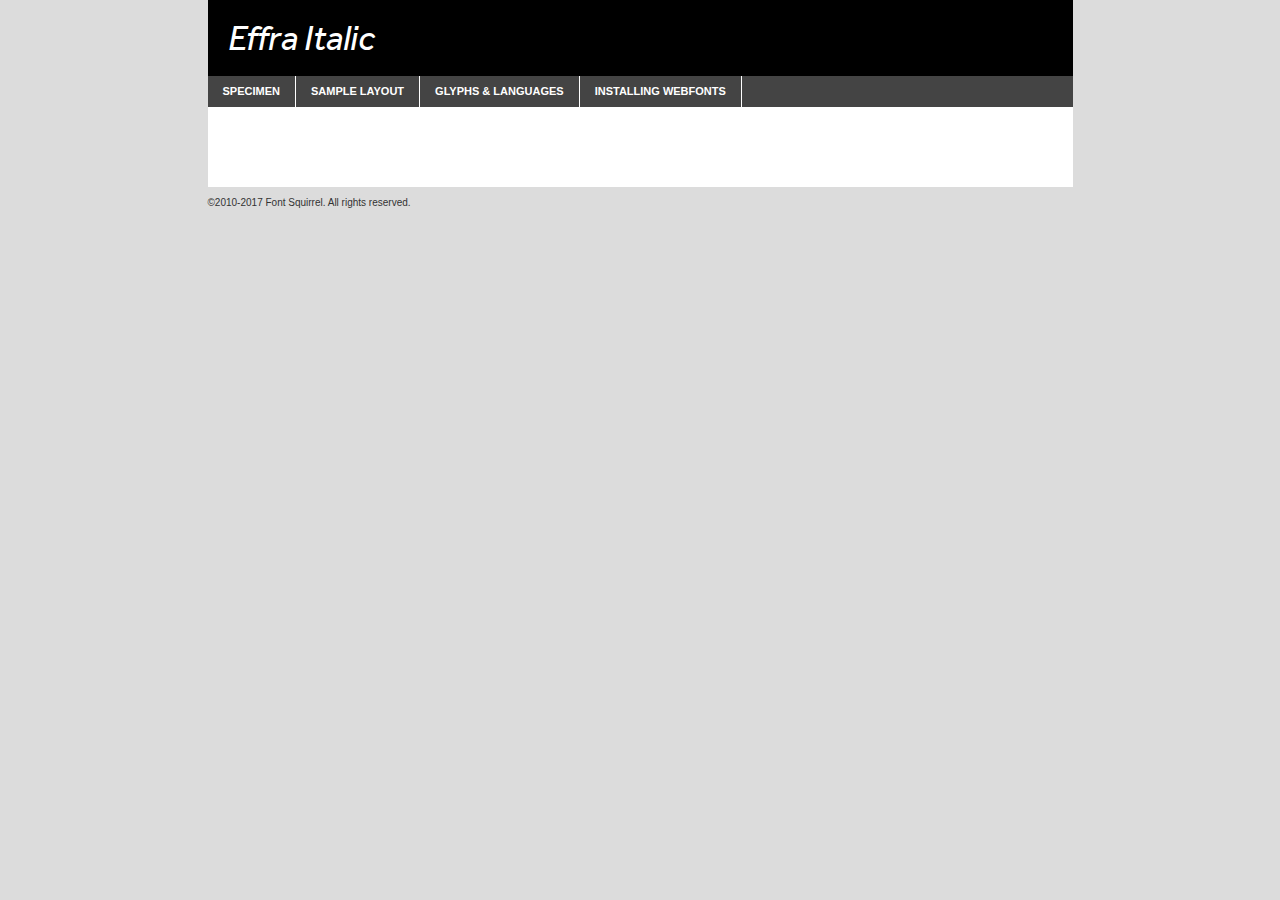
<file: fonts/effra_italic-demo.html>
<!DOCTYPE html PUBLIC "-//W3C//DTD XHTML 1.0 Transitional//EN"
	"http://www.w3.org/TR/xhtml1/DTD/xhtml1-transitional.dtd">

<html xmlns="http://www.w3.org/1999/xhtml" xml:lang="en" lang="en">
<head>
	<meta http-equiv="Content-Type" content="text/html; charset=utf-8" />
	<script src="http://ajax.googleapis.com/ajax/libs/jquery/1.7.2/jquery.min.js" type="text/javascript" charset="utf-8"></script>
	<script type="text/javascript">
	(function($){$.fn.easyTabs=function(option){var param=jQuery.extend({fadeSpeed:"fast",defaultContent:1,activeClass:'active'},option);$(this).each(function(){var thisId="#"+this.id;if(param.defaultContent==''){param.defaultContent=1;}
	if(typeof param.defaultContent=="number")
	{var defaultTab=$(thisId+" .tabs li:eq("+(param.defaultContent-1)+") a").attr('href').substr(1);}else{var defaultTab=param.defaultContent;}
	$(thisId+" .tabs li a").each(function(){var tabToHide=$(this).attr('href').substr(1);$("#"+tabToHide).addClass('easytabs-tab-content');});hideAll();changeContent(defaultTab);function hideAll(){$(thisId+" .easytabs-tab-content").hide();}
	function changeContent(tabId){hideAll();$(thisId+" .tabs li").removeClass(param.activeClass);$(thisId+" .tabs li a[href=#"+tabId+"]").closest('li').addClass(param.activeClass);if(param.fadeSpeed!="none")
	{$(thisId+" #"+tabId).fadeIn(param.fadeSpeed);}else{$(thisId+" #"+tabId).show();}}
	$(thisId+" .tabs li").click(function(){var tabId=$(this).find('a').attr('href').substr(1);changeContent(tabId);return false;});});}})(jQuery);
	</script>
	<link rel="stylesheet" href="specimen_files/specimen_stylesheet.css" type="text/css" charset="utf-8" />
	<link rel="stylesheet" href="stylesheet.css" type="text/css" charset="utf-8" />

	<style type="text/css">
					body{
				font-family: 'effraitalic';
							}
		</style>

	<title>Effra Italic Specimen</title>
	
	
	<script type="text/javascript" charset="utf-8">
		$(document).ready(function() {
			$('#container').easyTabs({defaultContent:1});
		});
	</script>
</head>

<body>
<div id="container">
	<div id="header">
		Effra Italic	</div>
	<ul class="tabs">
		<li><a href="#specimen">Specimen</a></li>
		<li><a href="#layout">Sample Layout</a></li>
				<li><a href="#glyphs">Glyphs &amp; Languages</a></li>
		<li><a href="#installing">Installing Webfonts</a></li>
		
	</ul>
	
	<div id="main_content">

		
			<div id="specimen">
		
				<div class="section">
					<div class="grid12 firstcol">
						<div class="huge">AaBb</div>
					</div>
				</div>
		
				<div class="section">
					<div class="glyph_range">A&#x200B;B&#x200b;C&#x200b;D&#x200b;E&#x200b;F&#x200b;G&#x200b;H&#x200b;I&#x200b;J&#x200b;K&#x200b;L&#x200b;M&#x200b;N&#x200b;O&#x200b;P&#x200b;Q&#x200b;R&#x200b;S&#x200b;T&#x200b;U&#x200b;V&#x200b;W&#x200b;X&#x200b;Y&#x200b;Z&#x200b;a&#x200b;b&#x200b;c&#x200b;d&#x200b;e&#x200b;f&#x200b;g&#x200b;h&#x200b;i&#x200b;j&#x200b;k&#x200b;l&#x200b;m&#x200b;n&#x200b;o&#x200b;p&#x200b;q&#x200b;r&#x200b;s&#x200b;t&#x200b;u&#x200b;v&#x200b;w&#x200b;x&#x200b;y&#x200b;z&#x200b;1&#x200b;2&#x200b;3&#x200b;4&#x200b;5&#x200b;6&#x200b;7&#x200b;8&#x200b;9&#x200b;0&#x200b;&amp;&#x200b;.&#x200b;,&#x200b;?&#x200b;!&#x200b;&#64;&#x200b;(&#x200b;)&#x200b;#&#x200b;$&#x200b;%&#x200b;*&#x200b;+&#x200b;-&#x200b;=&#x200b;:&#x200b;;</div>
				</div>
				<div class="section">
					<div class="grid12 firstcol">
						<table class="sample_table">
							<tr><td>10</td><td class="size10">abcdefghijklmnopqrstuvwxyzABCDEFGHIJKLMNOPQRSTUVWXYZ0123456789abcdefghijklmnopqrstuvwxyzABCDEFGHIJKLMNOPQRSTUVWXYZ0123456789abcdefghijklmnopqrstuvwxyzABCDEFGHIJKLMNOPQRSTUVWXYZ</td></tr>
							<tr><td>11</td><td class="size11">abcdefghijklmnopqrstuvwxyzABCDEFGHIJKLMNOPQRSTUVWXYZ0123456789abcdefghijklmnopqrstuvwxyzABCDEFGHIJKLMNOPQRSTUVWXYZ0123456789abcdefghijklmnopqrstuvwxyzABCDEFGHIJKLMNOPQRSTUVWXYZ</td></tr>
							<tr><td>12</td><td class="size12">abcdefghijklmnopqrstuvwxyzABCDEFGHIJKLMNOPQRSTUVWXYZ0123456789abcdefghijklmnopqrstuvwxyzABCDEFGHIJKLMNOPQRSTUVWXYZ0123456789abcdefghijklmnopqrstuvwxyzABCDEFGHIJKLMNOPQRSTUVWXYZ</td></tr>
							<tr><td>13</td><td class="size13">abcdefghijklmnopqrstuvwxyzABCDEFGHIJKLMNOPQRSTUVWXYZ0123456789abcdefghijklmnopqrstuvwxyzABCDEFGHIJKLMNOPQRSTUVWXYZ0123456789abcdefghijklmnopqrstuvwxyzABCDEFGHIJKLMNOPQRSTUVWXYZ</td></tr>
							<tr><td>14</td><td class="size14">abcdefghijklmnopqrstuvwxyzABCDEFGHIJKLMNOPQRSTUVWXYZ0123456789abcdefghijklmnopqrstuvwxyzABCDEFGHIJKLMNOPQRSTUVWXYZ0123456789abcdefghijklmnopqrstuvwxyzABCDEFGHIJKLMNOPQRSTUVWXYZ</td></tr>
							<tr><td>16</td><td class="size16">abcdefghijklmnopqrstuvwxyzABCDEFGHIJKLMNOPQRSTUVWXYZ0123456789abcdefghijklmnopqrstuvwxyzABCDEFGHIJKLMNOPQRSTUVWXYZ</td></tr>
							<tr><td>18</td><td class="size18">abcdefghijklmnopqrstuvwxyzABCDEFGHIJKLMNOPQRSTUVWXYZ0123456789abcdefghijklmnopqrstuvwxyzABCDEFGHIJKLMNOPQRSTUVWXYZ</td></tr>
							<tr><td>20</td><td class="size20">abcdefghijklmnopqrstuvwxyzABCDEFGHIJKLMNOPQRSTUVWXYZ0123456789abcdefghijklmnopqrstuvwxyzABCDEFGHIJKLMNOPQRSTUVWXYZ</td></tr>
							<tr><td>24</td><td class="size24">abcdefghijklmnopqrstuvwxyzABCDEFGHIJKLMNOPQRSTUVWXYZ0123456789abcdefghijklmnopqrstuvwxyzABCDEFGHIJKLMNOPQRSTUVWXYZ</td></tr>
							<tr><td>30</td><td class="size30">abcdefghijklmnopqrstuvwxyzABCDEFGHIJKLMNOPQRSTUVWXYZ0123456789abcdefghijklmnopqrstuvwxyzABCDEFGHIJKLMNOPQRSTUVWXYZ</td></tr>
							<tr><td>36</td><td class="size36">abcdefghijklmnopqrstuvwxyzABCDEFGHIJKLMNOPQRSTUVWXYZ0123456789abcdefghijklmnopqrstuvwxyzABCDEFGHIJKLMNOPQRSTUVWXYZ</td></tr>
							<tr><td>48</td><td class="size48">abcdefghijklmnopqrstuvwxyzABCDEFGHIJKLMNOPQRSTUVWXYZ0123456789abcdefghijklmnopqrstuvwxyzABCDEFGHIJKLMNOPQRSTUVWXYZ</td></tr>
							<tr><td>60</td><td class="size60">abcdefghijklmnopqrstuvwxyzABCDEFGHIJKLMNOPQRSTUVWXYZ0123456789abcdefghijklmnopqrstuvwxyzABCDEFGHIJKLMNOPQRSTUVWXYZ</td></tr>
							<tr><td>72</td><td class="size72">abcdefghijklmnopqrstuvwxyzABCDEFGHIJKLMNOPQRSTUVWXYZ0123456789abcdefghijklmnopqrstuvwxyzABCDEFGHIJKLMNOPQRSTUVWXYZ</td></tr>
							<tr><td>90</td><td class="size90">abcdefghijklmnopqrstuvwxyzABCDEFGHIJKLMNOPQRSTUVWXYZ0123456789abcdefghijklmnopqrstuvwxyzABCDEFGHIJKLMNOPQRSTUVWXYZ</td></tr>
						</table>
				
					</div>
			
				</div>
		
		
		
								<div class="section" id="bodycomparison">


										<div id="xheight">
				<div class="fontbody">&#x25FC;&#x25FC;&#x25FC;&#x25FC;&#x25FC;&#x25FC;&#x25FC;&#x25FC;&#x25FC;&#x25FC;&#x25FC;&#x25FC;&#x25FC;&#x25FC;&#x25FC;&#x25FC;&#x25FC;&#x25FC;&#x25FC;&#x25FC;&#x25FC;&#x25FC;&#x25FC;&#x25FC;&#x25FC;&#x25FC;&#x25FC;&#x25FC;&#x25FC;&#x25FC;&#x25FC;&#x25FC;&#x25FC;&#x25FC;&#x25FC;&#x25FC;&#x25FC;&#x25FC;&#x25FC;&#x25FC;&#x25FC;&#x25FC;&#x25FC;&#x25FC;&#x25FC;&#x25FC;&#x25FC;&#x25FC;&#x25FC;&#x25FC;&#x25FC;&#x25FC;&#x25FC;&#x25FC;&#x25FC;&#x25FC;&#x25FC;&#x25FC;&#x25FC;&#x25FC;&#x25FC;&#x25FC;&#x25FC;&#x25FC;&#x25FC;&#x25FC;&#x25FC;&#x25FC;&#x25FC;&#x25FC;&#x25FC;&#x25FC;&#x25FC;&#x25FC;&#x25FC;&#x25FC;&#x25FC;&#x25FC;&#x25FC;&#x25FC;&#x25FC;&#x25FC;&#x25FC;&#x25FC;&#x25FC;&#x25FC;&#x25FC;&#x25FC;&#x25FC;&#x25FC;&#x25FC;&#x25FC;&#x25FC;&#x25FC;&#x25FC;&#x25FC;&#x25FC;&#x25FC;&#x25FC;body</div><div class="arialbody">body</div><div class="verdanabody">body</div><div class="georgiabody">body</div></div>
										<div class="fontbody" style="z-index:1">
											body<span>Effra Italic</span>
										</div>
										<div class="arialbody" style="z-index:1">
											body<span>Arial</span>
										</div>
										<div class="verdanabody" style="z-index:1">
											body<span>Verdana</span>
										</div>
										<div class="georgiabody" style="z-index:1">
											body<span>Georgia</span>
										</div>



								</div>
		
		
				<div class="section psample psample_row1" id="">
					
					<div class="grid2 firstcol">
						<p class="size10"><span>10.</span>Aenean lacinia bibendum nulla sed consectetur. Fusce dapibus, tellus ac cursus commodo, tortor mauris condimentum nibh, ut fermentum massa justo sit amet risus. Nullam id dolor id nibh ultricies vehicula ut id elit. Cum sociis natoque penatibus et magnis dis parturient montes, nascetur ridiculus mus. Nulla vitae elit libero, a pharetra augue.</p>
			
					</div>
					<div class="grid3">
						<p class="size11"><span>11.</span>Aenean lacinia bibendum nulla sed consectetur. Fusce dapibus, tellus ac cursus commodo, tortor mauris condimentum nibh, ut fermentum massa justo sit amet risus. Nullam id dolor id nibh ultricies vehicula ut id elit. Cum sociis natoque penatibus et magnis dis parturient montes, nascetur ridiculus mus. Nulla vitae elit libero, a pharetra augue.</p>
			
					</div>
					<div class="grid3">
						<p class="size12"><span>12.</span>Aenean lacinia bibendum nulla sed consectetur. Fusce dapibus, tellus ac cursus commodo, tortor mauris condimentum nibh, ut fermentum massa justo sit amet risus. Nullam id dolor id nibh ultricies vehicula ut id elit. Cum sociis natoque penatibus et magnis dis parturient montes, nascetur ridiculus mus. Nulla vitae elit libero, a pharetra augue.</p>
			
					</div>
					<div class="grid4">
						<p class="size13"><span>13.</span>Aenean lacinia bibendum nulla sed consectetur. Fusce dapibus, tellus ac cursus commodo, tortor mauris condimentum nibh, ut fermentum massa justo sit amet risus. Nullam id dolor id nibh ultricies vehicula ut id elit. Cum sociis natoque penatibus et magnis dis parturient montes, nascetur ridiculus mus. Nulla vitae elit libero, a pharetra augue.</p>
			
					</div>
					<div class="white_blend"></div>
					
				</div>
				<div class="section psample psample_row2" id="">
					<div class="grid3 firstcol">
						<p class="size14"><span>14.</span>Aenean lacinia bibendum nulla sed consectetur. Fusce dapibus, tellus ac cursus commodo, tortor mauris condimentum nibh, ut fermentum massa justo sit amet risus. Nullam id dolor id nibh ultricies vehicula ut id elit. Cum sociis natoque penatibus et magnis dis parturient montes, nascetur ridiculus mus. Nulla vitae elit libero, a pharetra augue.</p>
			
					</div>
					<div class="grid4">
						<p class="size16"><span>16.</span>Aenean lacinia bibendum nulla sed consectetur. Fusce dapibus, tellus ac cursus commodo, tortor mauris condimentum nibh, ut fermentum massa justo sit amet risus. Nullam id dolor id nibh ultricies vehicula ut id elit. Cum sociis natoque penatibus et magnis dis parturient montes, nascetur ridiculus mus. Nulla vitae elit libero, a pharetra augue.</p>
			
					</div>
					<div class="grid5">
						<p class="size18"><span>18.</span>Aenean lacinia bibendum nulla sed consectetur. Fusce dapibus, tellus ac cursus commodo, tortor mauris condimentum nibh, ut fermentum massa justo sit amet risus. Nullam id dolor id nibh ultricies vehicula ut id elit. Cum sociis natoque penatibus et magnis dis parturient montes, nascetur ridiculus mus. Nulla vitae elit libero, a pharetra augue.</p>
			
					</div>

					<div class="white_blend"></div>

				</div>
				
				<div class="section psample psample_row3" id="">
					<div class="grid5 firstcol">
						<p class="size20"><span>20.</span>Aenean lacinia bibendum nulla sed consectetur. Fusce dapibus, tellus ac cursus commodo, tortor mauris condimentum nibh, ut fermentum massa justo sit amet risus. Nullam id dolor id nibh ultricies vehicula ut id elit. Cum sociis natoque penatibus et magnis dis parturient montes, nascetur ridiculus mus. Nulla vitae elit libero, a pharetra augue.</p>
					</div>
					<div class="grid7">
						<p class="size24"><span>24.</span>Aenean lacinia bibendum nulla sed consectetur. Fusce dapibus, tellus ac cursus commodo, tortor mauris condimentum nibh, ut fermentum massa justo sit amet risus. Nullam id dolor id nibh ultricies vehicula ut id elit. Cum sociis natoque penatibus et magnis dis parturient montes, nascetur ridiculus mus. Nulla vitae elit libero, a pharetra augue.</p>
					</div>
					
					<div class="white_blend"></div>
					
				</div>
				
				<div class="section psample psample_row4" id="">
					<div class="grid12 firstcol">
						<p class="size30"><span>30.</span>Aenean lacinia bibendum nulla sed consectetur. Fusce dapibus, tellus ac cursus commodo, tortor mauris condimentum nibh, ut fermentum massa justo sit amet risus. Nullam id dolor id nibh ultricies vehicula ut id elit. Cum sociis natoque penatibus et magnis dis parturient montes, nascetur ridiculus mus. Nulla vitae elit libero, a pharetra augue.</p>
					</div>
					<div class="white_blend"></div>
					
				</div>
				
				
				
				<div class="section psample psample_row1 fullreverse">
					<div class="grid2 firstcol">
						<p class="size10"><span>10.</span>Aenean lacinia bibendum nulla sed consectetur. Fusce dapibus, tellus ac cursus commodo, tortor mauris condimentum nibh, ut fermentum massa justo sit amet risus. Nullam id dolor id nibh ultricies vehicula ut id elit. Cum sociis natoque penatibus et magnis dis parturient montes, nascetur ridiculus mus. Nulla vitae elit libero, a pharetra augue.</p>
			
					</div>
					<div class="grid3">
						<p class="size11"><span>11.</span>Aenean lacinia bibendum nulla sed consectetur. Fusce dapibus, tellus ac cursus commodo, tortor mauris condimentum nibh, ut fermentum massa justo sit amet risus. Nullam id dolor id nibh ultricies vehicula ut id elit. Cum sociis natoque penatibus et magnis dis parturient montes, nascetur ridiculus mus. Nulla vitae elit libero, a pharetra augue.</p>
			
					</div>
					<div class="grid3">
						<p class="size12"><span>12.</span>Aenean lacinia bibendum nulla sed consectetur. Fusce dapibus, tellus ac cursus commodo, tortor mauris condimentum nibh, ut fermentum massa justo sit amet risus. Nullam id dolor id nibh ultricies vehicula ut id elit. Cum sociis natoque penatibus et magnis dis parturient montes, nascetur ridiculus mus. Nulla vitae elit libero, a pharetra augue.</p>
			
					</div>
					<div class="grid4">
						<p class="size13"><span>13.</span>Aenean lacinia bibendum nulla sed consectetur. Fusce dapibus, tellus ac cursus commodo, tortor mauris condimentum nibh, ut fermentum massa justo sit amet risus. Nullam id dolor id nibh ultricies vehicula ut id elit. Cum sociis natoque penatibus et magnis dis parturient montes, nascetur ridiculus mus. Nulla vitae elit libero, a pharetra augue.</p>
			
					</div>
					<div class="black_blend"></div>
					
				</div>
				
				<div class="section psample psample_row2 fullreverse">
					<div class="grid3 firstcol">
						<p class="size14"><span>14.</span>Aenean lacinia bibendum nulla sed consectetur. Fusce dapibus, tellus ac cursus commodo, tortor mauris condimentum nibh, ut fermentum massa justo sit amet risus. Nullam id dolor id nibh ultricies vehicula ut id elit. Cum sociis natoque penatibus et magnis dis parturient montes, nascetur ridiculus mus. Nulla vitae elit libero, a pharetra augue.</p>
			
					</div>
					<div class="grid4">
						<p class="size16"><span>16.</span>Aenean lacinia bibendum nulla sed consectetur. Fusce dapibus, tellus ac cursus commodo, tortor mauris condimentum nibh, ut fermentum massa justo sit amet risus. Nullam id dolor id nibh ultricies vehicula ut id elit. Cum sociis natoque penatibus et magnis dis parturient montes, nascetur ridiculus mus. Nulla vitae elit libero, a pharetra augue.</p>
			
					</div>
					<div class="grid5">
						<p class="size18"><span>18.</span>Aenean lacinia bibendum nulla sed consectetur. Fusce dapibus, tellus ac cursus commodo, tortor mauris condimentum nibh, ut fermentum massa justo sit amet risus. Nullam id dolor id nibh ultricies vehicula ut id elit. Cum sociis natoque penatibus et magnis dis parturient montes, nascetur ridiculus mus. Nulla vitae elit libero, a pharetra augue.</p>
			
					</div>
					<div class="black_blend"></div>

				</div>
				
				<div class="section psample fullreverse psample_row3" id="">
					<div class="grid5 firstcol">
						<p class="size20"><span>20.</span>Aenean lacinia bibendum nulla sed consectetur. Fusce dapibus, tellus ac cursus commodo, tortor mauris condimentum nibh, ut fermentum massa justo sit amet risus. Nullam id dolor id nibh ultricies vehicula ut id elit. Cum sociis natoque penatibus et magnis dis parturient montes, nascetur ridiculus mus. Nulla vitae elit libero, a pharetra augue.</p>
					</div>
					<div class="grid7">
						<p class="size24"><span>24.</span>Aenean lacinia bibendum nulla sed consectetur. Fusce dapibus, tellus ac cursus commodo, tortor mauris condimentum nibh, ut fermentum massa justo sit amet risus. Nullam id dolor id nibh ultricies vehicula ut id elit. Cum sociis natoque penatibus et magnis dis parturient montes, nascetur ridiculus mus. Nulla vitae elit libero, a pharetra augue.</p>
					</div>
					
					<div class="black_blend"></div>
					
				</div>
				
				<div class="section psample fullreverse psample_row4" id="" style="border-bottom: 20px #000 solid;">
					<div class="grid12 firstcol">
						<p class="size30"><span>30.</span>Aenean lacinia bibendum nulla sed consectetur. Fusce dapibus, tellus ac cursus commodo, tortor mauris condimentum nibh, ut fermentum massa justo sit amet risus. Nullam id dolor id nibh ultricies vehicula ut id elit. Cum sociis natoque penatibus et magnis dis parturient montes, nascetur ridiculus mus. Nulla vitae elit libero, a pharetra augue.</p>
					</div>
					<div class="black_blend"></div>
					
				</div>
				
				
				
				
			</div>
			
			<div id="layout">
				
				<div class="section">
					
					<div class="grid12 firstcol">
						<h1>Lorem Ipsum Dolor</h1>
						<h2>Etiam porta sem malesuada magna mollis euismod</h2>
						
						<p class="byline">By <a href="#link">Aenean Lacinia</a></p>
					</div>
				</div>
				<div class="section">
					<div class="grid8 firstcol">
						<p class="large">Donec sed odio dui. Morbi leo risus, porta ac consectetur ac, vestibulum at eros. Fusce dapibus, tellus ac cursus commodo, tortor mauris condimentum nibh, ut fermentum massa justo sit amet risus. </p>

						
						<h3>Pellentesque ornare sem</h3>

						<p>Maecenas sed diam eget risus varius blandit sit amet non magna. Maecenas faucibus mollis interdum. Donec ullamcorper nulla non metus auctor fringilla. Nullam id dolor id nibh ultricies vehicula ut id elit. Nullam id dolor id nibh ultricies vehicula ut id elit. </p>

						<p>Aenean eu leo quam. Pellentesque ornare sem lacinia quam venenatis vestibulum. Lorem ipsum dolor sit amet, consectetur adipiscing elit. Cum sociis natoque penatibus et magnis dis parturient montes, nascetur ridiculus mus. </p>

						<p>Nulla vitae elit libero, a pharetra augue. Praesent commodo cursus magna, vel scelerisque nisl consectetur et. Aenean lacinia bibendum nulla sed consectetur. </p>

						<p>Nullam quis risus eget urna mollis ornare vel eu leo. Nullam quis risus eget urna mollis ornare vel eu leo. Maecenas sed diam eget risus varius blandit sit amet non magna. Donec ullamcorper nulla non metus auctor fringilla. </p>

						<h3>Cras mattis consectetur</h3>

						<p>Aenean eu leo quam. Pellentesque ornare sem lacinia quam venenatis vestibulum. Aenean lacinia bibendum nulla sed consectetur. Integer posuere erat a ante venenatis dapibus posuere velit aliquet. Cras mattis consectetur purus sit amet fermentum. </p>

						<p>Nullam id dolor id nibh ultricies vehicula ut id elit. Nullam quis risus eget urna mollis ornare vel eu leo. Cras mattis consectetur purus sit amet fermentum.</p>
					</div>
					
					<div class="grid4 sidebar">
						
						<div class="box reverse">
							<p class="last">Nullam quis risus eget urna mollis ornare vel eu leo. Donec ullamcorper nulla non metus auctor fringilla. Cras mattis consectetur purus sit amet fermentum. Sed posuere consectetur est at lobortis. Lorem ipsum dolor sit amet, consectetur adipiscing elit. </p>
						</div>
						
						<p class="caption">Maecenas sed diam eget risus varius.</p>

						<p>Vestibulum id ligula porta felis euismod semper. Integer posuere erat a ante venenatis dapibus posuere velit aliquet. Vestibulum id ligula porta felis euismod semper. Sed posuere consectetur est at lobortis. Maecenas sed diam eget risus varius blandit sit amet non magna. Fusce dapibus, tellus ac cursus commodo, tortor mauris condimentum nibh, ut fermentum massa justo sit amet risus. </p>

					

						<p>Duis mollis, est non commodo luctus, nisi erat porttitor ligula, eget lacinia odio sem nec elit. Aenean lacinia bibendum nulla sed consectetur. Vivamus sagittis lacus vel augue laoreet rutrum faucibus dolor auctor. Aenean lacinia bibendum nulla sed consectetur. Nullam quis risus eget urna mollis ornare vel eu leo. </p>

						<p>Praesent commodo cursus magna, vel scelerisque nisl consectetur et. Donec ullamcorper nulla non metus auctor fringilla. Maecenas faucibus mollis interdum. Fusce dapibus, tellus ac cursus commodo, tortor mauris condimentum nibh, ut fermentum massa justo sit amet risus. </p>

					</div>
				</div>
				
			</div>


			



		<div id="glyphs">
			<div class="section">
				<div class="grid12 firstcol">
			
				<h1>Language Support</h1>
				<p>The subset of Effra Italic in this kit supports the following languages:<br />
			
					Albanian, Basque, Breton, Chamorro, Danish, Dutch, English, Faroese, Finnish, French, Frisian, Galician, German, Icelandic, Italian, Malagasy, Norwegian, Portuguese, Spanish, Alsatian, Aragonese, Arapaho, Arrernte, Asturian, Aymara, Bislama, Cebuano, Corsican, Fijian, French_creole, Genoese, Gilbertese, Greenlandic, Haitian_creole, Hiligaynon, Hmong, Hopi, Ibanag, Iloko_ilokano, Indonesian, Interglossa_glosa, Interlingua, Irish_gaelic, Jerriais, Lojban, Lombard, Luxembourgeois, Manx, Mohawk, Norfolk_pitcairnese, Occitan, Oromo, Pangasinan, Papiamento, Piedmontese, Potawatomi, Rhaeto-romance, Romansh, Rotokas, Sami_lule, Samoan, Sardinian, Scots_gaelic, Seychelles_creole, Shona, Sicilian, Somali, Southern_ndebele, Swahili, Swati_swazi, Tagalog_filipino_pilipino, Tetum, Tok_pisin, Uyghur_latinized, Volapuk, Walloon, Warlpiri, Xhosa, Yapese, Zulu, Latinbasic, Ubasic, Demo				</p>
				<h1>Glyph Chart</h1>
				<p>The subset of Effra Italic in this kit includes all the glyphs listed below. Unicode entities are included above each glyph to help you insert individual characters into your layout.</p>
				<div id="glyph_chart">
			
																				 <div><p>&amp;#13;</p>&#13;</div>
																				 <div><p>&amp;#32;</p>&#32;</div>
																				 <div><p>&amp;#33;</p>&#33;</div>
																				 <div><p>&amp;#34;</p>&#34;</div>
																				 <div><p>&amp;#35;</p>&#35;</div>
																				 <div><p>&amp;#36;</p>&#36;</div>
																				 <div><p>&amp;#37;</p>&#37;</div>
																				 <div><p>&amp;#38;</p>&#38;</div>
																				 <div><p>&amp;#39;</p>&#39;</div>
																				 <div><p>&amp;#40;</p>&#40;</div>
																				 <div><p>&amp;#41;</p>&#41;</div>
																				 <div><p>&amp;#42;</p>&#42;</div>
																				 <div><p>&amp;#43;</p>&#43;</div>
																				 <div><p>&amp;#44;</p>&#44;</div>
																				 <div><p>&amp;#45;</p>&#45;</div>
																				 <div><p>&amp;#46;</p>&#46;</div>
																				 <div><p>&amp;#47;</p>&#47;</div>
																				 <div><p>&amp;#48;</p>&#48;</div>
																				 <div><p>&amp;#49;</p>&#49;</div>
																				 <div><p>&amp;#50;</p>&#50;</div>
																				 <div><p>&amp;#51;</p>&#51;</div>
																				 <div><p>&amp;#52;</p>&#52;</div>
																				 <div><p>&amp;#53;</p>&#53;</div>
																				 <div><p>&amp;#54;</p>&#54;</div>
																				 <div><p>&amp;#55;</p>&#55;</div>
																				 <div><p>&amp;#56;</p>&#56;</div>
																				 <div><p>&amp;#57;</p>&#57;</div>
																				 <div><p>&amp;#58;</p>&#58;</div>
																				 <div><p>&amp;#59;</p>&#59;</div>
																				 <div><p>&amp;#60;</p>&#60;</div>
																				 <div><p>&amp;#61;</p>&#61;</div>
																				 <div><p>&amp;#62;</p>&#62;</div>
																				 <div><p>&amp;#63;</p>&#63;</div>
																				 <div><p>&amp;#64;</p>&#64;</div>
																				 <div><p>&amp;#65;</p>&#65;</div>
																				 <div><p>&amp;#66;</p>&#66;</div>
																				 <div><p>&amp;#67;</p>&#67;</div>
																				 <div><p>&amp;#68;</p>&#68;</div>
																				 <div><p>&amp;#69;</p>&#69;</div>
																				 <div><p>&amp;#70;</p>&#70;</div>
																				 <div><p>&amp;#71;</p>&#71;</div>
																				 <div><p>&amp;#72;</p>&#72;</div>
																				 <div><p>&amp;#73;</p>&#73;</div>
																				 <div><p>&amp;#74;</p>&#74;</div>
																				 <div><p>&amp;#75;</p>&#75;</div>
																				 <div><p>&amp;#76;</p>&#76;</div>
																				 <div><p>&amp;#77;</p>&#77;</div>
																				 <div><p>&amp;#78;</p>&#78;</div>
																				 <div><p>&amp;#79;</p>&#79;</div>
																				 <div><p>&amp;#80;</p>&#80;</div>
																				 <div><p>&amp;#81;</p>&#81;</div>
																				 <div><p>&amp;#82;</p>&#82;</div>
																				 <div><p>&amp;#83;</p>&#83;</div>
																				 <div><p>&amp;#84;</p>&#84;</div>
																				 <div><p>&amp;#85;</p>&#85;</div>
																				 <div><p>&amp;#86;</p>&#86;</div>
																				 <div><p>&amp;#87;</p>&#87;</div>
																				 <div><p>&amp;#88;</p>&#88;</div>
																				 <div><p>&amp;#89;</p>&#89;</div>
																				 <div><p>&amp;#90;</p>&#90;</div>
																				 <div><p>&amp;#91;</p>&#91;</div>
																				 <div><p>&amp;#92;</p>&#92;</div>
																				 <div><p>&amp;#93;</p>&#93;</div>
																				 <div><p>&amp;#94;</p>&#94;</div>
																				 <div><p>&amp;#95;</p>&#95;</div>
																				 <div><p>&amp;#96;</p>&#96;</div>
																				 <div><p>&amp;#97;</p>&#97;</div>
																				 <div><p>&amp;#98;</p>&#98;</div>
																				 <div><p>&amp;#99;</p>&#99;</div>
																				 <div><p>&amp;#100;</p>&#100;</div>
																				 <div><p>&amp;#101;</p>&#101;</div>
																				 <div><p>&amp;#102;</p>&#102;</div>
																				 <div><p>&amp;#103;</p>&#103;</div>
																				 <div><p>&amp;#104;</p>&#104;</div>
																				 <div><p>&amp;#105;</p>&#105;</div>
																				 <div><p>&amp;#106;</p>&#106;</div>
																				 <div><p>&amp;#107;</p>&#107;</div>
																				 <div><p>&amp;#108;</p>&#108;</div>
																				 <div><p>&amp;#109;</p>&#109;</div>
																				 <div><p>&amp;#110;</p>&#110;</div>
																				 <div><p>&amp;#111;</p>&#111;</div>
																				 <div><p>&amp;#112;</p>&#112;</div>
																				 <div><p>&amp;#113;</p>&#113;</div>
																				 <div><p>&amp;#114;</p>&#114;</div>
																				 <div><p>&amp;#115;</p>&#115;</div>
																				 <div><p>&amp;#116;</p>&#116;</div>
																				 <div><p>&amp;#117;</p>&#117;</div>
																				 <div><p>&amp;#118;</p>&#118;</div>
																				 <div><p>&amp;#119;</p>&#119;</div>
																				 <div><p>&amp;#120;</p>&#120;</div>
																				 <div><p>&amp;#121;</p>&#121;</div>
																				 <div><p>&amp;#122;</p>&#122;</div>
																				 <div><p>&amp;#123;</p>&#123;</div>
																				 <div><p>&amp;#124;</p>&#124;</div>
																				 <div><p>&amp;#125;</p>&#125;</div>
																				 <div><p>&amp;#126;</p>&#126;</div>
																				 <div><p>&amp;#160;</p>&#160;</div>
																				 <div><p>&amp;#161;</p>&#161;</div>
																				 <div><p>&amp;#162;</p>&#162;</div>
																				 <div><p>&amp;#163;</p>&#163;</div>
																				 <div><p>&amp;#164;</p>&#164;</div>
																				 <div><p>&amp;#165;</p>&#165;</div>
																				 <div><p>&amp;#166;</p>&#166;</div>
																				 <div><p>&amp;#167;</p>&#167;</div>
																				 <div><p>&amp;#168;</p>&#168;</div>
																				 <div><p>&amp;#169;</p>&#169;</div>
																				 <div><p>&amp;#170;</p>&#170;</div>
																				 <div><p>&amp;#171;</p>&#171;</div>
																				 <div><p>&amp;#172;</p>&#172;</div>
																				 <div><p>&amp;#173;</p>&#173;</div>
																				 <div><p>&amp;#174;</p>&#174;</div>
																				 <div><p>&amp;#175;</p>&#175;</div>
																				 <div><p>&amp;#176;</p>&#176;</div>
																				 <div><p>&amp;#177;</p>&#177;</div>
																				 <div><p>&amp;#178;</p>&#178;</div>
																				 <div><p>&amp;#179;</p>&#179;</div>
																				 <div><p>&amp;#180;</p>&#180;</div>
																				 <div><p>&amp;#181;</p>&#181;</div>
																				 <div><p>&amp;#182;</p>&#182;</div>
																				 <div><p>&amp;#183;</p>&#183;</div>
																				 <div><p>&amp;#184;</p>&#184;</div>
																				 <div><p>&amp;#185;</p>&#185;</div>
																				 <div><p>&amp;#186;</p>&#186;</div>
																				 <div><p>&amp;#187;</p>&#187;</div>
																				 <div><p>&amp;#188;</p>&#188;</div>
																				 <div><p>&amp;#189;</p>&#189;</div>
																				 <div><p>&amp;#190;</p>&#190;</div>
																				 <div><p>&amp;#191;</p>&#191;</div>
																				 <div><p>&amp;#192;</p>&#192;</div>
																				 <div><p>&amp;#193;</p>&#193;</div>
																				 <div><p>&amp;#194;</p>&#194;</div>
																				 <div><p>&amp;#195;</p>&#195;</div>
																				 <div><p>&amp;#196;</p>&#196;</div>
																				 <div><p>&amp;#197;</p>&#197;</div>
																				 <div><p>&amp;#198;</p>&#198;</div>
																				 <div><p>&amp;#199;</p>&#199;</div>
																				 <div><p>&amp;#200;</p>&#200;</div>
																				 <div><p>&amp;#201;</p>&#201;</div>
																				 <div><p>&amp;#202;</p>&#202;</div>
																				 <div><p>&amp;#203;</p>&#203;</div>
																				 <div><p>&amp;#204;</p>&#204;</div>
																				 <div><p>&amp;#205;</p>&#205;</div>
																				 <div><p>&amp;#206;</p>&#206;</div>
																				 <div><p>&amp;#207;</p>&#207;</div>
																				 <div><p>&amp;#208;</p>&#208;</div>
																				 <div><p>&amp;#209;</p>&#209;</div>
																				 <div><p>&amp;#210;</p>&#210;</div>
																				 <div><p>&amp;#211;</p>&#211;</div>
																				 <div><p>&amp;#212;</p>&#212;</div>
																				 <div><p>&amp;#213;</p>&#213;</div>
																				 <div><p>&amp;#214;</p>&#214;</div>
																				 <div><p>&amp;#215;</p>&#215;</div>
																				 <div><p>&amp;#216;</p>&#216;</div>
																				 <div><p>&amp;#217;</p>&#217;</div>
																				 <div><p>&amp;#218;</p>&#218;</div>
																				 <div><p>&amp;#219;</p>&#219;</div>
																				 <div><p>&amp;#220;</p>&#220;</div>
																				 <div><p>&amp;#221;</p>&#221;</div>
																				 <div><p>&amp;#222;</p>&#222;</div>
																				 <div><p>&amp;#223;</p>&#223;</div>
																				 <div><p>&amp;#224;</p>&#224;</div>
																				 <div><p>&amp;#225;</p>&#225;</div>
																				 <div><p>&amp;#226;</p>&#226;</div>
																				 <div><p>&amp;#227;</p>&#227;</div>
																				 <div><p>&amp;#228;</p>&#228;</div>
																				 <div><p>&amp;#229;</p>&#229;</div>
																				 <div><p>&amp;#230;</p>&#230;</div>
																				 <div><p>&amp;#231;</p>&#231;</div>
																				 <div><p>&amp;#232;</p>&#232;</div>
																				 <div><p>&amp;#233;</p>&#233;</div>
																				 <div><p>&amp;#234;</p>&#234;</div>
																				 <div><p>&amp;#235;</p>&#235;</div>
																				 <div><p>&amp;#236;</p>&#236;</div>
																				 <div><p>&amp;#237;</p>&#237;</div>
																				 <div><p>&amp;#238;</p>&#238;</div>
																				 <div><p>&amp;#239;</p>&#239;</div>
																				 <div><p>&amp;#240;</p>&#240;</div>
																				 <div><p>&amp;#241;</p>&#241;</div>
																				 <div><p>&amp;#242;</p>&#242;</div>
																				 <div><p>&amp;#243;</p>&#243;</div>
																				 <div><p>&amp;#244;</p>&#244;</div>
																				 <div><p>&amp;#245;</p>&#245;</div>
																				 <div><p>&amp;#246;</p>&#246;</div>
																				 <div><p>&amp;#247;</p>&#247;</div>
																				 <div><p>&amp;#248;</p>&#248;</div>
																				 <div><p>&amp;#249;</p>&#249;</div>
																				 <div><p>&amp;#250;</p>&#250;</div>
																				 <div><p>&amp;#251;</p>&#251;</div>
																				 <div><p>&amp;#252;</p>&#252;</div>
																				 <div><p>&amp;#253;</p>&#253;</div>
																				 <div><p>&amp;#254;</p>&#254;</div>
																				 <div><p>&amp;#255;</p>&#255;</div>
																				 <div><p>&amp;#338;</p>&#338;</div>
																				 <div><p>&amp;#339;</p>&#339;</div>
																				 <div><p>&amp;#376;</p>&#376;</div>
																				 <div><p>&amp;#710;</p>&#710;</div>
																				 <div><p>&amp;#732;</p>&#732;</div>
																				 <div><p>&amp;#8192;</p>&#8192;</div>
																				 <div><p>&amp;#8193;</p>&#8193;</div>
																				 <div><p>&amp;#8194;</p>&#8194;</div>
																				 <div><p>&amp;#8195;</p>&#8195;</div>
																				 <div><p>&amp;#8196;</p>&#8196;</div>
																				 <div><p>&amp;#8197;</p>&#8197;</div>
																				 <div><p>&amp;#8198;</p>&#8198;</div>
																				 <div><p>&amp;#8199;</p>&#8199;</div>
																				 <div><p>&amp;#8200;</p>&#8200;</div>
																				 <div><p>&amp;#8201;</p>&#8201;</div>
																				 <div><p>&amp;#8202;</p>&#8202;</div>
																				 <div><p>&amp;#8208;</p>&#8208;</div>
																				 <div><p>&amp;#8209;</p>&#8209;</div>
																				 <div><p>&amp;#8210;</p>&#8210;</div>
																				 <div><p>&amp;#8211;</p>&#8211;</div>
																				 <div><p>&amp;#8212;</p>&#8212;</div>
																				 <div><p>&amp;#8216;</p>&#8216;</div>
																				 <div><p>&amp;#8217;</p>&#8217;</div>
																				 <div><p>&amp;#8218;</p>&#8218;</div>
																				 <div><p>&amp;#8220;</p>&#8220;</div>
																				 <div><p>&amp;#8221;</p>&#8221;</div>
																				 <div><p>&amp;#8222;</p>&#8222;</div>
																				 <div><p>&amp;#8226;</p>&#8226;</div>
																				 <div><p>&amp;#8230;</p>&#8230;</div>
																				 <div><p>&amp;#8239;</p>&#8239;</div>
																				 <div><p>&amp;#8249;</p>&#8249;</div>
																				 <div><p>&amp;#8250;</p>&#8250;</div>
																				 <div><p>&amp;#8287;</p>&#8287;</div>
																				 <div><p>&amp;#8364;</p>&#8364;</div>
																				 <div><p>&amp;#8482;</p>&#8482;</div>
																				 <div><p>&amp;#9724;</p>&#9724;</div>
																				 <div><p>&amp;#64257;</p>&#64257;</div>
																				 <div><p>&amp;#64258;</p>&#64258;</div>
																				 <div><p>&amp;#64259;</p>&#64259;</div>
																				 <div><p>&amp;#64260;</p>&#64260;</div>
																																						</div>	
				</div>
		
		
			</div>
		</div>
		
		
		<div id="specs">
			
		</div>
	
		<div id="installing">
			<div class="section">
				<div class="grid7 firstcol">
					<h1>Installing Webfonts</h1>
					
					<p>Webfonts are supported by all major browser platforms but not all in the same way. There are currently four different font formats that must be included in order to target all browsers. This includes TTF, WOFF, EOT and SVG.</p>
					
					<h2>1. Upload your webfonts</h2>
					<p>You must upload your webfont kit to your website. They should be in or near the same directory as your CSS files.</p>
					
					<h2>2. Include the webfont stylesheet</h2>
					<p>A special CSS @font-face declaration helps the various browsers select the appropriate font it needs without causing you a bunch of headaches. Learn more about this syntax by reading the <a href="https://www.fontspring.com/blog/further-hardening-of-the-bulletproof-syntax">Fontspring blog post</a> about it. The code for it is as follows:</p>


<code>
@font-face{ 
	font-family: 'MyWebFont';
	src: url('WebFont.eot');
	src: url('WebFont.eot?#iefix') format('embedded-opentype'),
	     url('WebFont.woff') format('woff'),
	     url('WebFont.ttf') format('truetype'),
	     url('WebFont.svg#webfont') format('svg');
}
</code>

	<p>We've already gone ahead and generated the code for you. All you have to do is link to the stylesheet in your HTML, like this:</p>
	<code>&lt;link rel=&quot;stylesheet&quot; href=&quot;stylesheet.css&quot; type=&quot;text/css&quot; charset=&quot;utf-8&quot; /&gt;</code>

					<h2>3. Modify your own stylesheet</h2>
					<p>To take advantage of your new fonts, you must tell your stylesheet to use them. Look at the original @font-face declaration above and find the property called "font-family." The name linked there will be what you use to reference the font. Prepend that webfont name to the font stack in the "font-family" property, inside the selector you want to change. For example:</p>
<code>p { font-family: 'WebFont', Arial, sans-serif; }</code>

<h2>4. Test</h2>
<p>Getting webfonts to work cross-browser <em>can</em> be tricky. Use the information in the sidebar to help you if you find that fonts aren't loading in a particular browser.</p>
				</div>
				
				<div class="grid5 sidebar">
					<div class="box">
						<h2>Troubleshooting<br />Font-Face Problems</h2>
						<p>Having trouble getting your webfonts to load in your new website? Here are some tips to sort out what might be the problem.</p>

						<h3>Fonts not showing in any browser</h3>

						<p>This sounds like you need to work on the plumbing. You either did not upload the fonts to the correct directory, or you did not link the fonts properly in the CSS. If you've confirmed that all this is correct and you still have a problem, take a look at your .htaccess file and see if requests are getting intercepted.</p>

						<h3>Fonts not loading in iPhone or iPad</h3>

						<p>The most common problem here is that you are serving the fonts from an IIS server. IIS refuses to serve files that have unknown MIME types. If that is the case, you must set the MIME type for SVG to "image/svg+xml" in the server settings. Follow these instructions from Microsoft if you need help.</p>

						<h3>Fonts not loading in Firefox</h3>

						<p>The primary reason for this failure? You are still using a version Firefox older than 3.5. So upgrade already! If that isn't it, then you are very likely serving fonts from a different domain. Firefox requires that all font assets be served from the same domain. Lastly it is possible that you need to add WOFF to your list of MIME types (if you are serving via IIS.)</p>

						<h3>Fonts not loading in IE</h3>

						<p>Are you looking at Internet Explorer on an actual Windows machine or are you cheating by using a service like Adobe BrowserLab? Many of these screenshot services do not render @font-face for IE. Best to test it on a real machine.</p>

						<h3>Fonts not loading in IE9</h3>

						<p>IE9, like Firefox, requires that fonts be served from the same domain as the website. Make sure that is the case.</p>
					</div>
				</div>
			</div>
			
		</div>
	
	</div>
	<div id="footer">
		<p>&copy;2010-2017 Font Squirrel. All rights reserved.</p>
	</div>
</div>
</body>
</html>
</file>
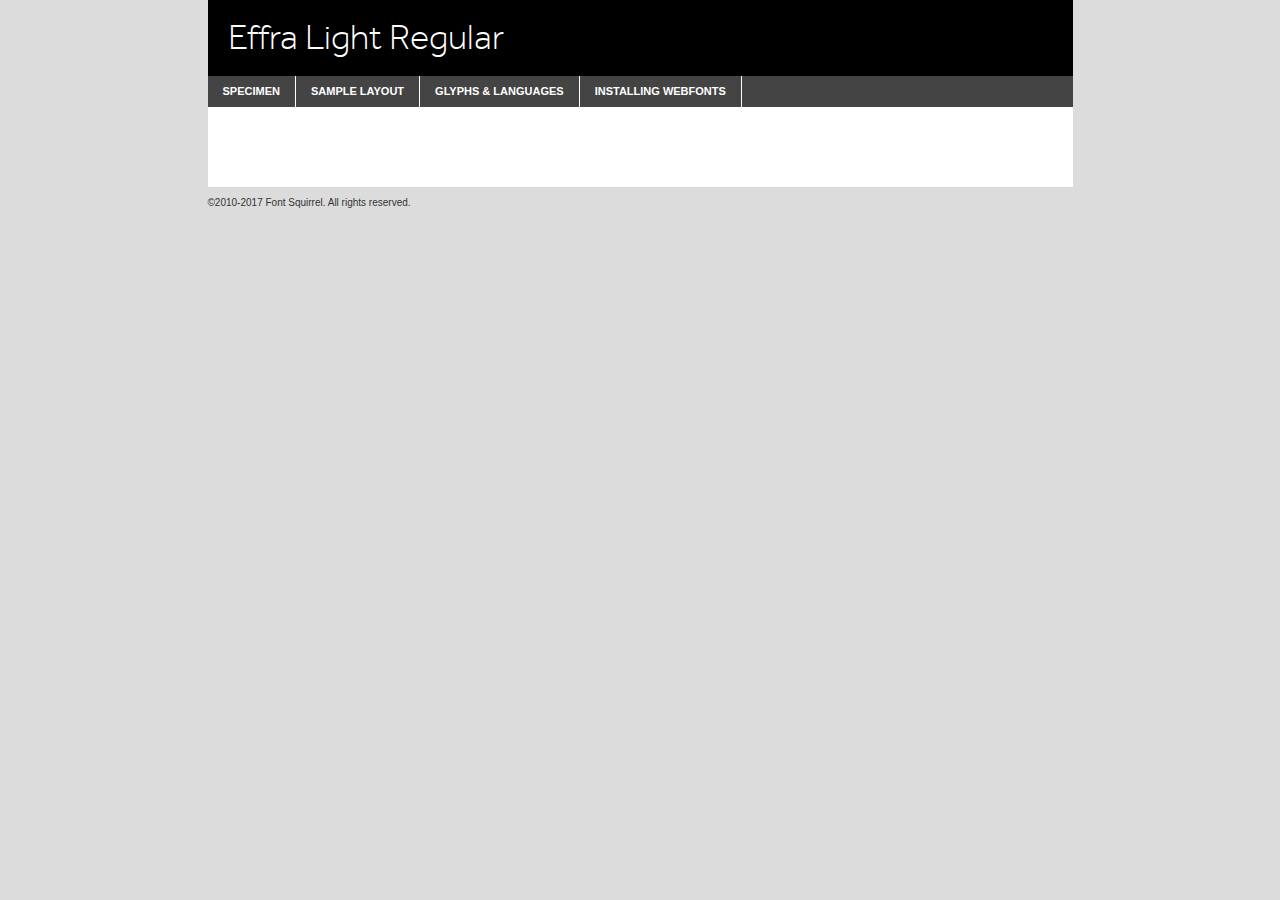
<file: fonts/effra_light-demo.html>
<!DOCTYPE html PUBLIC "-//W3C//DTD XHTML 1.0 Transitional//EN"
	"http://www.w3.org/TR/xhtml1/DTD/xhtml1-transitional.dtd">

<html xmlns="http://www.w3.org/1999/xhtml" xml:lang="en" lang="en">
<head>
	<meta http-equiv="Content-Type" content="text/html; charset=utf-8" />
	<script src="http://ajax.googleapis.com/ajax/libs/jquery/1.7.2/jquery.min.js" type="text/javascript" charset="utf-8"></script>
	<script type="text/javascript">
	(function($){$.fn.easyTabs=function(option){var param=jQuery.extend({fadeSpeed:"fast",defaultContent:1,activeClass:'active'},option);$(this).each(function(){var thisId="#"+this.id;if(param.defaultContent==''){param.defaultContent=1;}
	if(typeof param.defaultContent=="number")
	{var defaultTab=$(thisId+" .tabs li:eq("+(param.defaultContent-1)+") a").attr('href').substr(1);}else{var defaultTab=param.defaultContent;}
	$(thisId+" .tabs li a").each(function(){var tabToHide=$(this).attr('href').substr(1);$("#"+tabToHide).addClass('easytabs-tab-content');});hideAll();changeContent(defaultTab);function hideAll(){$(thisId+" .easytabs-tab-content").hide();}
	function changeContent(tabId){hideAll();$(thisId+" .tabs li").removeClass(param.activeClass);$(thisId+" .tabs li a[href=#"+tabId+"]").closest('li').addClass(param.activeClass);if(param.fadeSpeed!="none")
	{$(thisId+" #"+tabId).fadeIn(param.fadeSpeed);}else{$(thisId+" #"+tabId).show();}}
	$(thisId+" .tabs li").click(function(){var tabId=$(this).find('a').attr('href').substr(1);changeContent(tabId);return false;});});}})(jQuery);
	</script>
	<link rel="stylesheet" href="specimen_files/specimen_stylesheet.css" type="text/css" charset="utf-8" />
	<link rel="stylesheet" href="stylesheet.css" type="text/css" charset="utf-8" />

	<style type="text/css">
					body{
				font-family: 'effra_lightregular';
							}
		</style>

	<title>Effra Light Regular Specimen</title>
	
	
	<script type="text/javascript" charset="utf-8">
		$(document).ready(function() {
			$('#container').easyTabs({defaultContent:1});
		});
	</script>
</head>

<body>
<div id="container">
	<div id="header">
		Effra Light Regular	</div>
	<ul class="tabs">
		<li><a href="#specimen">Specimen</a></li>
		<li><a href="#layout">Sample Layout</a></li>
				<li><a href="#glyphs">Glyphs &amp; Languages</a></li>
		<li><a href="#installing">Installing Webfonts</a></li>
		
	</ul>
	
	<div id="main_content">

		
			<div id="specimen">
		
				<div class="section">
					<div class="grid12 firstcol">
						<div class="huge">AaBb</div>
					</div>
				</div>
		
				<div class="section">
					<div class="glyph_range">A&#x200B;B&#x200b;C&#x200b;D&#x200b;E&#x200b;F&#x200b;G&#x200b;H&#x200b;I&#x200b;J&#x200b;K&#x200b;L&#x200b;M&#x200b;N&#x200b;O&#x200b;P&#x200b;Q&#x200b;R&#x200b;S&#x200b;T&#x200b;U&#x200b;V&#x200b;W&#x200b;X&#x200b;Y&#x200b;Z&#x200b;a&#x200b;b&#x200b;c&#x200b;d&#x200b;e&#x200b;f&#x200b;g&#x200b;h&#x200b;i&#x200b;j&#x200b;k&#x200b;l&#x200b;m&#x200b;n&#x200b;o&#x200b;p&#x200b;q&#x200b;r&#x200b;s&#x200b;t&#x200b;u&#x200b;v&#x200b;w&#x200b;x&#x200b;y&#x200b;z&#x200b;1&#x200b;2&#x200b;3&#x200b;4&#x200b;5&#x200b;6&#x200b;7&#x200b;8&#x200b;9&#x200b;0&#x200b;&amp;&#x200b;.&#x200b;,&#x200b;?&#x200b;!&#x200b;&#64;&#x200b;(&#x200b;)&#x200b;#&#x200b;$&#x200b;%&#x200b;*&#x200b;+&#x200b;-&#x200b;=&#x200b;:&#x200b;;</div>
				</div>
				<div class="section">
					<div class="grid12 firstcol">
						<table class="sample_table">
							<tr><td>10</td><td class="size10">abcdefghijklmnopqrstuvwxyzABCDEFGHIJKLMNOPQRSTUVWXYZ0123456789abcdefghijklmnopqrstuvwxyzABCDEFGHIJKLMNOPQRSTUVWXYZ0123456789abcdefghijklmnopqrstuvwxyzABCDEFGHIJKLMNOPQRSTUVWXYZ</td></tr>
							<tr><td>11</td><td class="size11">abcdefghijklmnopqrstuvwxyzABCDEFGHIJKLMNOPQRSTUVWXYZ0123456789abcdefghijklmnopqrstuvwxyzABCDEFGHIJKLMNOPQRSTUVWXYZ0123456789abcdefghijklmnopqrstuvwxyzABCDEFGHIJKLMNOPQRSTUVWXYZ</td></tr>
							<tr><td>12</td><td class="size12">abcdefghijklmnopqrstuvwxyzABCDEFGHIJKLMNOPQRSTUVWXYZ0123456789abcdefghijklmnopqrstuvwxyzABCDEFGHIJKLMNOPQRSTUVWXYZ0123456789abcdefghijklmnopqrstuvwxyzABCDEFGHIJKLMNOPQRSTUVWXYZ</td></tr>
							<tr><td>13</td><td class="size13">abcdefghijklmnopqrstuvwxyzABCDEFGHIJKLMNOPQRSTUVWXYZ0123456789abcdefghijklmnopqrstuvwxyzABCDEFGHIJKLMNOPQRSTUVWXYZ0123456789abcdefghijklmnopqrstuvwxyzABCDEFGHIJKLMNOPQRSTUVWXYZ</td></tr>
							<tr><td>14</td><td class="size14">abcdefghijklmnopqrstuvwxyzABCDEFGHIJKLMNOPQRSTUVWXYZ0123456789abcdefghijklmnopqrstuvwxyzABCDEFGHIJKLMNOPQRSTUVWXYZ0123456789abcdefghijklmnopqrstuvwxyzABCDEFGHIJKLMNOPQRSTUVWXYZ</td></tr>
							<tr><td>16</td><td class="size16">abcdefghijklmnopqrstuvwxyzABCDEFGHIJKLMNOPQRSTUVWXYZ0123456789abcdefghijklmnopqrstuvwxyzABCDEFGHIJKLMNOPQRSTUVWXYZ</td></tr>
							<tr><td>18</td><td class="size18">abcdefghijklmnopqrstuvwxyzABCDEFGHIJKLMNOPQRSTUVWXYZ0123456789abcdefghijklmnopqrstuvwxyzABCDEFGHIJKLMNOPQRSTUVWXYZ</td></tr>
							<tr><td>20</td><td class="size20">abcdefghijklmnopqrstuvwxyzABCDEFGHIJKLMNOPQRSTUVWXYZ0123456789abcdefghijklmnopqrstuvwxyzABCDEFGHIJKLMNOPQRSTUVWXYZ</td></tr>
							<tr><td>24</td><td class="size24">abcdefghijklmnopqrstuvwxyzABCDEFGHIJKLMNOPQRSTUVWXYZ0123456789abcdefghijklmnopqrstuvwxyzABCDEFGHIJKLMNOPQRSTUVWXYZ</td></tr>
							<tr><td>30</td><td class="size30">abcdefghijklmnopqrstuvwxyzABCDEFGHIJKLMNOPQRSTUVWXYZ0123456789abcdefghijklmnopqrstuvwxyzABCDEFGHIJKLMNOPQRSTUVWXYZ</td></tr>
							<tr><td>36</td><td class="size36">abcdefghijklmnopqrstuvwxyzABCDEFGHIJKLMNOPQRSTUVWXYZ0123456789abcdefghijklmnopqrstuvwxyzABCDEFGHIJKLMNOPQRSTUVWXYZ</td></tr>
							<tr><td>48</td><td class="size48">abcdefghijklmnopqrstuvwxyzABCDEFGHIJKLMNOPQRSTUVWXYZ0123456789abcdefghijklmnopqrstuvwxyzABCDEFGHIJKLMNOPQRSTUVWXYZ</td></tr>
							<tr><td>60</td><td class="size60">abcdefghijklmnopqrstuvwxyzABCDEFGHIJKLMNOPQRSTUVWXYZ0123456789abcdefghijklmnopqrstuvwxyzABCDEFGHIJKLMNOPQRSTUVWXYZ</td></tr>
							<tr><td>72</td><td class="size72">abcdefghijklmnopqrstuvwxyzABCDEFGHIJKLMNOPQRSTUVWXYZ0123456789abcdefghijklmnopqrstuvwxyzABCDEFGHIJKLMNOPQRSTUVWXYZ</td></tr>
							<tr><td>90</td><td class="size90">abcdefghijklmnopqrstuvwxyzABCDEFGHIJKLMNOPQRSTUVWXYZ0123456789abcdefghijklmnopqrstuvwxyzABCDEFGHIJKLMNOPQRSTUVWXYZ</td></tr>
						</table>
				
					</div>
			
				</div>
		
		
		
								<div class="section" id="bodycomparison">


										<div id="xheight">
				<div class="fontbody">&#x25FC;&#x25FC;&#x25FC;&#x25FC;&#x25FC;&#x25FC;&#x25FC;&#x25FC;&#x25FC;&#x25FC;&#x25FC;&#x25FC;&#x25FC;&#x25FC;&#x25FC;&#x25FC;&#x25FC;&#x25FC;&#x25FC;&#x25FC;&#x25FC;&#x25FC;&#x25FC;&#x25FC;&#x25FC;&#x25FC;&#x25FC;&#x25FC;&#x25FC;&#x25FC;&#x25FC;&#x25FC;&#x25FC;&#x25FC;&#x25FC;&#x25FC;&#x25FC;&#x25FC;&#x25FC;&#x25FC;&#x25FC;&#x25FC;&#x25FC;&#x25FC;&#x25FC;&#x25FC;&#x25FC;&#x25FC;&#x25FC;&#x25FC;&#x25FC;&#x25FC;&#x25FC;&#x25FC;&#x25FC;&#x25FC;&#x25FC;&#x25FC;&#x25FC;&#x25FC;&#x25FC;&#x25FC;&#x25FC;&#x25FC;&#x25FC;&#x25FC;&#x25FC;&#x25FC;&#x25FC;&#x25FC;&#x25FC;&#x25FC;&#x25FC;&#x25FC;&#x25FC;&#x25FC;&#x25FC;&#x25FC;&#x25FC;&#x25FC;&#x25FC;&#x25FC;&#x25FC;&#x25FC;&#x25FC;&#x25FC;&#x25FC;&#x25FC;&#x25FC;&#x25FC;&#x25FC;&#x25FC;&#x25FC;&#x25FC;&#x25FC;&#x25FC;&#x25FC;&#x25FC;&#x25FC;body</div><div class="arialbody">body</div><div class="verdanabody">body</div><div class="georgiabody">body</div></div>
										<div class="fontbody" style="z-index:1">
											body<span>Effra Light Regular</span>
										</div>
										<div class="arialbody" style="z-index:1">
											body<span>Arial</span>
										</div>
										<div class="verdanabody" style="z-index:1">
											body<span>Verdana</span>
										</div>
										<div class="georgiabody" style="z-index:1">
											body<span>Georgia</span>
										</div>



								</div>
		
		
				<div class="section psample psample_row1" id="">
					
					<div class="grid2 firstcol">
						<p class="size10"><span>10.</span>Aenean lacinia bibendum nulla sed consectetur. Fusce dapibus, tellus ac cursus commodo, tortor mauris condimentum nibh, ut fermentum massa justo sit amet risus. Nullam id dolor id nibh ultricies vehicula ut id elit. Cum sociis natoque penatibus et magnis dis parturient montes, nascetur ridiculus mus. Nulla vitae elit libero, a pharetra augue.</p>
			
					</div>
					<div class="grid3">
						<p class="size11"><span>11.</span>Aenean lacinia bibendum nulla sed consectetur. Fusce dapibus, tellus ac cursus commodo, tortor mauris condimentum nibh, ut fermentum massa justo sit amet risus. Nullam id dolor id nibh ultricies vehicula ut id elit. Cum sociis natoque penatibus et magnis dis parturient montes, nascetur ridiculus mus. Nulla vitae elit libero, a pharetra augue.</p>
			
					</div>
					<div class="grid3">
						<p class="size12"><span>12.</span>Aenean lacinia bibendum nulla sed consectetur. Fusce dapibus, tellus ac cursus commodo, tortor mauris condimentum nibh, ut fermentum massa justo sit amet risus. Nullam id dolor id nibh ultricies vehicula ut id elit. Cum sociis natoque penatibus et magnis dis parturient montes, nascetur ridiculus mus. Nulla vitae elit libero, a pharetra augue.</p>
			
					</div>
					<div class="grid4">
						<p class="size13"><span>13.</span>Aenean lacinia bibendum nulla sed consectetur. Fusce dapibus, tellus ac cursus commodo, tortor mauris condimentum nibh, ut fermentum massa justo sit amet risus. Nullam id dolor id nibh ultricies vehicula ut id elit. Cum sociis natoque penatibus et magnis dis parturient montes, nascetur ridiculus mus. Nulla vitae elit libero, a pharetra augue.</p>
			
					</div>
					<div class="white_blend"></div>
					
				</div>
				<div class="section psample psample_row2" id="">
					<div class="grid3 firstcol">
						<p class="size14"><span>14.</span>Aenean lacinia bibendum nulla sed consectetur. Fusce dapibus, tellus ac cursus commodo, tortor mauris condimentum nibh, ut fermentum massa justo sit amet risus. Nullam id dolor id nibh ultricies vehicula ut id elit. Cum sociis natoque penatibus et magnis dis parturient montes, nascetur ridiculus mus. Nulla vitae elit libero, a pharetra augue.</p>
			
					</div>
					<div class="grid4">
						<p class="size16"><span>16.</span>Aenean lacinia bibendum nulla sed consectetur. Fusce dapibus, tellus ac cursus commodo, tortor mauris condimentum nibh, ut fermentum massa justo sit amet risus. Nullam id dolor id nibh ultricies vehicula ut id elit. Cum sociis natoque penatibus et magnis dis parturient montes, nascetur ridiculus mus. Nulla vitae elit libero, a pharetra augue.</p>
			
					</div>
					<div class="grid5">
						<p class="size18"><span>18.</span>Aenean lacinia bibendum nulla sed consectetur. Fusce dapibus, tellus ac cursus commodo, tortor mauris condimentum nibh, ut fermentum massa justo sit amet risus. Nullam id dolor id nibh ultricies vehicula ut id elit. Cum sociis natoque penatibus et magnis dis parturient montes, nascetur ridiculus mus. Nulla vitae elit libero, a pharetra augue.</p>
			
					</div>

					<div class="white_blend"></div>

				</div>
				
				<div class="section psample psample_row3" id="">
					<div class="grid5 firstcol">
						<p class="size20"><span>20.</span>Aenean lacinia bibendum nulla sed consectetur. Fusce dapibus, tellus ac cursus commodo, tortor mauris condimentum nibh, ut fermentum massa justo sit amet risus. Nullam id dolor id nibh ultricies vehicula ut id elit. Cum sociis natoque penatibus et magnis dis parturient montes, nascetur ridiculus mus. Nulla vitae elit libero, a pharetra augue.</p>
					</div>
					<div class="grid7">
						<p class="size24"><span>24.</span>Aenean lacinia bibendum nulla sed consectetur. Fusce dapibus, tellus ac cursus commodo, tortor mauris condimentum nibh, ut fermentum massa justo sit amet risus. Nullam id dolor id nibh ultricies vehicula ut id elit. Cum sociis natoque penatibus et magnis dis parturient montes, nascetur ridiculus mus. Nulla vitae elit libero, a pharetra augue.</p>
					</div>
					
					<div class="white_blend"></div>
					
				</div>
				
				<div class="section psample psample_row4" id="">
					<div class="grid12 firstcol">
						<p class="size30"><span>30.</span>Aenean lacinia bibendum nulla sed consectetur. Fusce dapibus, tellus ac cursus commodo, tortor mauris condimentum nibh, ut fermentum massa justo sit amet risus. Nullam id dolor id nibh ultricies vehicula ut id elit. Cum sociis natoque penatibus et magnis dis parturient montes, nascetur ridiculus mus. Nulla vitae elit libero, a pharetra augue.</p>
					</div>
					<div class="white_blend"></div>
					
				</div>
				
				
				
				<div class="section psample psample_row1 fullreverse">
					<div class="grid2 firstcol">
						<p class="size10"><span>10.</span>Aenean lacinia bibendum nulla sed consectetur. Fusce dapibus, tellus ac cursus commodo, tortor mauris condimentum nibh, ut fermentum massa justo sit amet risus. Nullam id dolor id nibh ultricies vehicula ut id elit. Cum sociis natoque penatibus et magnis dis parturient montes, nascetur ridiculus mus. Nulla vitae elit libero, a pharetra augue.</p>
			
					</div>
					<div class="grid3">
						<p class="size11"><span>11.</span>Aenean lacinia bibendum nulla sed consectetur. Fusce dapibus, tellus ac cursus commodo, tortor mauris condimentum nibh, ut fermentum massa justo sit amet risus. Nullam id dolor id nibh ultricies vehicula ut id elit. Cum sociis natoque penatibus et magnis dis parturient montes, nascetur ridiculus mus. Nulla vitae elit libero, a pharetra augue.</p>
			
					</div>
					<div class="grid3">
						<p class="size12"><span>12.</span>Aenean lacinia bibendum nulla sed consectetur. Fusce dapibus, tellus ac cursus commodo, tortor mauris condimentum nibh, ut fermentum massa justo sit amet risus. Nullam id dolor id nibh ultricies vehicula ut id elit. Cum sociis natoque penatibus et magnis dis parturient montes, nascetur ridiculus mus. Nulla vitae elit libero, a pharetra augue.</p>
			
					</div>
					<div class="grid4">
						<p class="size13"><span>13.</span>Aenean lacinia bibendum nulla sed consectetur. Fusce dapibus, tellus ac cursus commodo, tortor mauris condimentum nibh, ut fermentum massa justo sit amet risus. Nullam id dolor id nibh ultricies vehicula ut id elit. Cum sociis natoque penatibus et magnis dis parturient montes, nascetur ridiculus mus. Nulla vitae elit libero, a pharetra augue.</p>
			
					</div>
					<div class="black_blend"></div>
					
				</div>
				
				<div class="section psample psample_row2 fullreverse">
					<div class="grid3 firstcol">
						<p class="size14"><span>14.</span>Aenean lacinia bibendum nulla sed consectetur. Fusce dapibus, tellus ac cursus commodo, tortor mauris condimentum nibh, ut fermentum massa justo sit amet risus. Nullam id dolor id nibh ultricies vehicula ut id elit. Cum sociis natoque penatibus et magnis dis parturient montes, nascetur ridiculus mus. Nulla vitae elit libero, a pharetra augue.</p>
			
					</div>
					<div class="grid4">
						<p class="size16"><span>16.</span>Aenean lacinia bibendum nulla sed consectetur. Fusce dapibus, tellus ac cursus commodo, tortor mauris condimentum nibh, ut fermentum massa justo sit amet risus. Nullam id dolor id nibh ultricies vehicula ut id elit. Cum sociis natoque penatibus et magnis dis parturient montes, nascetur ridiculus mus. Nulla vitae elit libero, a pharetra augue.</p>
			
					</div>
					<div class="grid5">
						<p class="size18"><span>18.</span>Aenean lacinia bibendum nulla sed consectetur. Fusce dapibus, tellus ac cursus commodo, tortor mauris condimentum nibh, ut fermentum massa justo sit amet risus. Nullam id dolor id nibh ultricies vehicula ut id elit. Cum sociis natoque penatibus et magnis dis parturient montes, nascetur ridiculus mus. Nulla vitae elit libero, a pharetra augue.</p>
			
					</div>
					<div class="black_blend"></div>

				</div>
				
				<div class="section psample fullreverse psample_row3" id="">
					<div class="grid5 firstcol">
						<p class="size20"><span>20.</span>Aenean lacinia bibendum nulla sed consectetur. Fusce dapibus, tellus ac cursus commodo, tortor mauris condimentum nibh, ut fermentum massa justo sit amet risus. Nullam id dolor id nibh ultricies vehicula ut id elit. Cum sociis natoque penatibus et magnis dis parturient montes, nascetur ridiculus mus. Nulla vitae elit libero, a pharetra augue.</p>
					</div>
					<div class="grid7">
						<p class="size24"><span>24.</span>Aenean lacinia bibendum nulla sed consectetur. Fusce dapibus, tellus ac cursus commodo, tortor mauris condimentum nibh, ut fermentum massa justo sit amet risus. Nullam id dolor id nibh ultricies vehicula ut id elit. Cum sociis natoque penatibus et magnis dis parturient montes, nascetur ridiculus mus. Nulla vitae elit libero, a pharetra augue.</p>
					</div>
					
					<div class="black_blend"></div>
					
				</div>
				
				<div class="section psample fullreverse psample_row4" id="" style="border-bottom: 20px #000 solid;">
					<div class="grid12 firstcol">
						<p class="size30"><span>30.</span>Aenean lacinia bibendum nulla sed consectetur. Fusce dapibus, tellus ac cursus commodo, tortor mauris condimentum nibh, ut fermentum massa justo sit amet risus. Nullam id dolor id nibh ultricies vehicula ut id elit. Cum sociis natoque penatibus et magnis dis parturient montes, nascetur ridiculus mus. Nulla vitae elit libero, a pharetra augue.</p>
					</div>
					<div class="black_blend"></div>
					
				</div>
				
				
				
				
			</div>
			
			<div id="layout">
				
				<div class="section">
					
					<div class="grid12 firstcol">
						<h1>Lorem Ipsum Dolor</h1>
						<h2>Etiam porta sem malesuada magna mollis euismod</h2>
						
						<p class="byline">By <a href="#link">Aenean Lacinia</a></p>
					</div>
				</div>
				<div class="section">
					<div class="grid8 firstcol">
						<p class="large">Donec sed odio dui. Morbi leo risus, porta ac consectetur ac, vestibulum at eros. Fusce dapibus, tellus ac cursus commodo, tortor mauris condimentum nibh, ut fermentum massa justo sit amet risus. </p>

						
						<h3>Pellentesque ornare sem</h3>

						<p>Maecenas sed diam eget risus varius blandit sit amet non magna. Maecenas faucibus mollis interdum. Donec ullamcorper nulla non metus auctor fringilla. Nullam id dolor id nibh ultricies vehicula ut id elit. Nullam id dolor id nibh ultricies vehicula ut id elit. </p>

						<p>Aenean eu leo quam. Pellentesque ornare sem lacinia quam venenatis vestibulum. Lorem ipsum dolor sit amet, consectetur adipiscing elit. Cum sociis natoque penatibus et magnis dis parturient montes, nascetur ridiculus mus. </p>

						<p>Nulla vitae elit libero, a pharetra augue. Praesent commodo cursus magna, vel scelerisque nisl consectetur et. Aenean lacinia bibendum nulla sed consectetur. </p>

						<p>Nullam quis risus eget urna mollis ornare vel eu leo. Nullam quis risus eget urna mollis ornare vel eu leo. Maecenas sed diam eget risus varius blandit sit amet non magna. Donec ullamcorper nulla non metus auctor fringilla. </p>

						<h3>Cras mattis consectetur</h3>

						<p>Aenean eu leo quam. Pellentesque ornare sem lacinia quam venenatis vestibulum. Aenean lacinia bibendum nulla sed consectetur. Integer posuere erat a ante venenatis dapibus posuere velit aliquet. Cras mattis consectetur purus sit amet fermentum. </p>

						<p>Nullam id dolor id nibh ultricies vehicula ut id elit. Nullam quis risus eget urna mollis ornare vel eu leo. Cras mattis consectetur purus sit amet fermentum.</p>
					</div>
					
					<div class="grid4 sidebar">
						
						<div class="box reverse">
							<p class="last">Nullam quis risus eget urna mollis ornare vel eu leo. Donec ullamcorper nulla non metus auctor fringilla. Cras mattis consectetur purus sit amet fermentum. Sed posuere consectetur est at lobortis. Lorem ipsum dolor sit amet, consectetur adipiscing elit. </p>
						</div>
						
						<p class="caption">Maecenas sed diam eget risus varius.</p>

						<p>Vestibulum id ligula porta felis euismod semper. Integer posuere erat a ante venenatis dapibus posuere velit aliquet. Vestibulum id ligula porta felis euismod semper. Sed posuere consectetur est at lobortis. Maecenas sed diam eget risus varius blandit sit amet non magna. Fusce dapibus, tellus ac cursus commodo, tortor mauris condimentum nibh, ut fermentum massa justo sit amet risus. </p>

					

						<p>Duis mollis, est non commodo luctus, nisi erat porttitor ligula, eget lacinia odio sem nec elit. Aenean lacinia bibendum nulla sed consectetur. Vivamus sagittis lacus vel augue laoreet rutrum faucibus dolor auctor. Aenean lacinia bibendum nulla sed consectetur. Nullam quis risus eget urna mollis ornare vel eu leo. </p>

						<p>Praesent commodo cursus magna, vel scelerisque nisl consectetur et. Donec ullamcorper nulla non metus auctor fringilla. Maecenas faucibus mollis interdum. Fusce dapibus, tellus ac cursus commodo, tortor mauris condimentum nibh, ut fermentum massa justo sit amet risus. </p>

					</div>
				</div>
				
			</div>


			



		<div id="glyphs">
			<div class="section">
				<div class="grid12 firstcol">
			
				<h1>Language Support</h1>
				<p>The subset of Effra Light Regular in this kit supports the following languages:<br />
			
					Albanian, Basque, Breton, Chamorro, Danish, Dutch, English, Faroese, Finnish, French, Frisian, Galician, German, Icelandic, Italian, Malagasy, Norwegian, Portuguese, Spanish, Alsatian, Aragonese, Arapaho, Arrernte, Asturian, Aymara, Bislama, Cebuano, Corsican, Fijian, French_creole, Genoese, Gilbertese, Greenlandic, Haitian_creole, Hiligaynon, Hmong, Hopi, Ibanag, Iloko_ilokano, Indonesian, Interglossa_glosa, Interlingua, Irish_gaelic, Jerriais, Lojban, Lombard, Luxembourgeois, Manx, Mohawk, Norfolk_pitcairnese, Occitan, Oromo, Pangasinan, Papiamento, Piedmontese, Potawatomi, Rhaeto-romance, Romansh, Rotokas, Sami_lule, Samoan, Sardinian, Scots_gaelic, Seychelles_creole, Shona, Sicilian, Somali, Southern_ndebele, Swahili, Swati_swazi, Tagalog_filipino_pilipino, Tetum, Tok_pisin, Uyghur_latinized, Volapuk, Walloon, Warlpiri, Xhosa, Yapese, Zulu, Latinbasic, Ubasic, Demo				</p>
				<h1>Glyph Chart</h1>
				<p>The subset of Effra Light Regular in this kit includes all the glyphs listed below. Unicode entities are included above each glyph to help you insert individual characters into your layout.</p>
				<div id="glyph_chart">
			
																				 <div><p>&amp;#13;</p>&#13;</div>
																				 <div><p>&amp;#32;</p>&#32;</div>
																				 <div><p>&amp;#33;</p>&#33;</div>
																				 <div><p>&amp;#34;</p>&#34;</div>
																				 <div><p>&amp;#35;</p>&#35;</div>
																				 <div><p>&amp;#36;</p>&#36;</div>
																				 <div><p>&amp;#37;</p>&#37;</div>
																				 <div><p>&amp;#38;</p>&#38;</div>
																				 <div><p>&amp;#39;</p>&#39;</div>
																				 <div><p>&amp;#40;</p>&#40;</div>
																				 <div><p>&amp;#41;</p>&#41;</div>
																				 <div><p>&amp;#42;</p>&#42;</div>
																				 <div><p>&amp;#43;</p>&#43;</div>
																				 <div><p>&amp;#44;</p>&#44;</div>
																				 <div><p>&amp;#45;</p>&#45;</div>
																				 <div><p>&amp;#46;</p>&#46;</div>
																				 <div><p>&amp;#47;</p>&#47;</div>
																				 <div><p>&amp;#48;</p>&#48;</div>
																				 <div><p>&amp;#49;</p>&#49;</div>
																				 <div><p>&amp;#50;</p>&#50;</div>
																				 <div><p>&amp;#51;</p>&#51;</div>
																				 <div><p>&amp;#52;</p>&#52;</div>
																				 <div><p>&amp;#53;</p>&#53;</div>
																				 <div><p>&amp;#54;</p>&#54;</div>
																				 <div><p>&amp;#55;</p>&#55;</div>
																				 <div><p>&amp;#56;</p>&#56;</div>
																				 <div><p>&amp;#57;</p>&#57;</div>
																				 <div><p>&amp;#58;</p>&#58;</div>
																				 <div><p>&amp;#59;</p>&#59;</div>
																				 <div><p>&amp;#60;</p>&#60;</div>
																				 <div><p>&amp;#61;</p>&#61;</div>
																				 <div><p>&amp;#62;</p>&#62;</div>
																				 <div><p>&amp;#63;</p>&#63;</div>
																				 <div><p>&amp;#64;</p>&#64;</div>
																				 <div><p>&amp;#65;</p>&#65;</div>
																				 <div><p>&amp;#66;</p>&#66;</div>
																				 <div><p>&amp;#67;</p>&#67;</div>
																				 <div><p>&amp;#68;</p>&#68;</div>
																				 <div><p>&amp;#69;</p>&#69;</div>
																				 <div><p>&amp;#70;</p>&#70;</div>
																				 <div><p>&amp;#71;</p>&#71;</div>
																				 <div><p>&amp;#72;</p>&#72;</div>
																				 <div><p>&amp;#73;</p>&#73;</div>
																				 <div><p>&amp;#74;</p>&#74;</div>
																				 <div><p>&amp;#75;</p>&#75;</div>
																				 <div><p>&amp;#76;</p>&#76;</div>
																				 <div><p>&amp;#77;</p>&#77;</div>
																				 <div><p>&amp;#78;</p>&#78;</div>
																				 <div><p>&amp;#79;</p>&#79;</div>
																				 <div><p>&amp;#80;</p>&#80;</div>
																				 <div><p>&amp;#81;</p>&#81;</div>
																				 <div><p>&amp;#82;</p>&#82;</div>
																				 <div><p>&amp;#83;</p>&#83;</div>
																				 <div><p>&amp;#84;</p>&#84;</div>
																				 <div><p>&amp;#85;</p>&#85;</div>
																				 <div><p>&amp;#86;</p>&#86;</div>
																				 <div><p>&amp;#87;</p>&#87;</div>
																				 <div><p>&amp;#88;</p>&#88;</div>
																				 <div><p>&amp;#89;</p>&#89;</div>
																				 <div><p>&amp;#90;</p>&#90;</div>
																				 <div><p>&amp;#91;</p>&#91;</div>
																				 <div><p>&amp;#92;</p>&#92;</div>
																				 <div><p>&amp;#93;</p>&#93;</div>
																				 <div><p>&amp;#94;</p>&#94;</div>
																				 <div><p>&amp;#95;</p>&#95;</div>
																				 <div><p>&amp;#96;</p>&#96;</div>
																				 <div><p>&amp;#97;</p>&#97;</div>
																				 <div><p>&amp;#98;</p>&#98;</div>
																				 <div><p>&amp;#99;</p>&#99;</div>
																				 <div><p>&amp;#100;</p>&#100;</div>
																				 <div><p>&amp;#101;</p>&#101;</div>
																				 <div><p>&amp;#102;</p>&#102;</div>
																				 <div><p>&amp;#103;</p>&#103;</div>
																				 <div><p>&amp;#104;</p>&#104;</div>
																				 <div><p>&amp;#105;</p>&#105;</div>
																				 <div><p>&amp;#106;</p>&#106;</div>
																				 <div><p>&amp;#107;</p>&#107;</div>
																				 <div><p>&amp;#108;</p>&#108;</div>
																				 <div><p>&amp;#109;</p>&#109;</div>
																				 <div><p>&amp;#110;</p>&#110;</div>
																				 <div><p>&amp;#111;</p>&#111;</div>
																				 <div><p>&amp;#112;</p>&#112;</div>
																				 <div><p>&amp;#113;</p>&#113;</div>
																				 <div><p>&amp;#114;</p>&#114;</div>
																				 <div><p>&amp;#115;</p>&#115;</div>
																				 <div><p>&amp;#116;</p>&#116;</div>
																				 <div><p>&amp;#117;</p>&#117;</div>
																				 <div><p>&amp;#118;</p>&#118;</div>
																				 <div><p>&amp;#119;</p>&#119;</div>
																				 <div><p>&amp;#120;</p>&#120;</div>
																				 <div><p>&amp;#121;</p>&#121;</div>
																				 <div><p>&amp;#122;</p>&#122;</div>
																				 <div><p>&amp;#123;</p>&#123;</div>
																				 <div><p>&amp;#124;</p>&#124;</div>
																				 <div><p>&amp;#125;</p>&#125;</div>
																				 <div><p>&amp;#126;</p>&#126;</div>
																				 <div><p>&amp;#160;</p>&#160;</div>
																				 <div><p>&amp;#161;</p>&#161;</div>
																				 <div><p>&amp;#162;</p>&#162;</div>
																				 <div><p>&amp;#163;</p>&#163;</div>
																				 <div><p>&amp;#164;</p>&#164;</div>
																				 <div><p>&amp;#165;</p>&#165;</div>
																				 <div><p>&amp;#166;</p>&#166;</div>
																				 <div><p>&amp;#167;</p>&#167;</div>
																				 <div><p>&amp;#168;</p>&#168;</div>
																				 <div><p>&amp;#169;</p>&#169;</div>
																				 <div><p>&amp;#170;</p>&#170;</div>
																				 <div><p>&amp;#171;</p>&#171;</div>
																				 <div><p>&amp;#172;</p>&#172;</div>
																				 <div><p>&amp;#173;</p>&#173;</div>
																				 <div><p>&amp;#174;</p>&#174;</div>
																				 <div><p>&amp;#175;</p>&#175;</div>
																				 <div><p>&amp;#176;</p>&#176;</div>
																				 <div><p>&amp;#177;</p>&#177;</div>
																				 <div><p>&amp;#178;</p>&#178;</div>
																				 <div><p>&amp;#179;</p>&#179;</div>
																				 <div><p>&amp;#180;</p>&#180;</div>
																				 <div><p>&amp;#181;</p>&#181;</div>
																				 <div><p>&amp;#182;</p>&#182;</div>
																				 <div><p>&amp;#183;</p>&#183;</div>
																				 <div><p>&amp;#184;</p>&#184;</div>
																				 <div><p>&amp;#185;</p>&#185;</div>
																				 <div><p>&amp;#186;</p>&#186;</div>
																				 <div><p>&amp;#187;</p>&#187;</div>
																				 <div><p>&amp;#188;</p>&#188;</div>
																				 <div><p>&amp;#189;</p>&#189;</div>
																				 <div><p>&amp;#190;</p>&#190;</div>
																				 <div><p>&amp;#191;</p>&#191;</div>
																				 <div><p>&amp;#192;</p>&#192;</div>
																				 <div><p>&amp;#193;</p>&#193;</div>
																				 <div><p>&amp;#194;</p>&#194;</div>
																				 <div><p>&amp;#195;</p>&#195;</div>
																				 <div><p>&amp;#196;</p>&#196;</div>
																				 <div><p>&amp;#197;</p>&#197;</div>
																				 <div><p>&amp;#198;</p>&#198;</div>
																				 <div><p>&amp;#199;</p>&#199;</div>
																				 <div><p>&amp;#200;</p>&#200;</div>
																				 <div><p>&amp;#201;</p>&#201;</div>
																				 <div><p>&amp;#202;</p>&#202;</div>
																				 <div><p>&amp;#203;</p>&#203;</div>
																				 <div><p>&amp;#204;</p>&#204;</div>
																				 <div><p>&amp;#205;</p>&#205;</div>
																				 <div><p>&amp;#206;</p>&#206;</div>
																				 <div><p>&amp;#207;</p>&#207;</div>
																				 <div><p>&amp;#208;</p>&#208;</div>
																				 <div><p>&amp;#209;</p>&#209;</div>
																				 <div><p>&amp;#210;</p>&#210;</div>
																				 <div><p>&amp;#211;</p>&#211;</div>
																				 <div><p>&amp;#212;</p>&#212;</div>
																				 <div><p>&amp;#213;</p>&#213;</div>
																				 <div><p>&amp;#214;</p>&#214;</div>
																				 <div><p>&amp;#215;</p>&#215;</div>
																				 <div><p>&amp;#216;</p>&#216;</div>
																				 <div><p>&amp;#217;</p>&#217;</div>
																				 <div><p>&amp;#218;</p>&#218;</div>
																				 <div><p>&amp;#219;</p>&#219;</div>
																				 <div><p>&amp;#220;</p>&#220;</div>
																				 <div><p>&amp;#221;</p>&#221;</div>
																				 <div><p>&amp;#222;</p>&#222;</div>
																				 <div><p>&amp;#223;</p>&#223;</div>
																				 <div><p>&amp;#224;</p>&#224;</div>
																				 <div><p>&amp;#225;</p>&#225;</div>
																				 <div><p>&amp;#226;</p>&#226;</div>
																				 <div><p>&amp;#227;</p>&#227;</div>
																				 <div><p>&amp;#228;</p>&#228;</div>
																				 <div><p>&amp;#229;</p>&#229;</div>
																				 <div><p>&amp;#230;</p>&#230;</div>
																				 <div><p>&amp;#231;</p>&#231;</div>
																				 <div><p>&amp;#232;</p>&#232;</div>
																				 <div><p>&amp;#233;</p>&#233;</div>
																				 <div><p>&amp;#234;</p>&#234;</div>
																				 <div><p>&amp;#235;</p>&#235;</div>
																				 <div><p>&amp;#236;</p>&#236;</div>
																				 <div><p>&amp;#237;</p>&#237;</div>
																				 <div><p>&amp;#238;</p>&#238;</div>
																				 <div><p>&amp;#239;</p>&#239;</div>
																				 <div><p>&amp;#240;</p>&#240;</div>
																				 <div><p>&amp;#241;</p>&#241;</div>
																				 <div><p>&amp;#242;</p>&#242;</div>
																				 <div><p>&amp;#243;</p>&#243;</div>
																				 <div><p>&amp;#244;</p>&#244;</div>
																				 <div><p>&amp;#245;</p>&#245;</div>
																				 <div><p>&amp;#246;</p>&#246;</div>
																				 <div><p>&amp;#247;</p>&#247;</div>
																				 <div><p>&amp;#248;</p>&#248;</div>
																				 <div><p>&amp;#249;</p>&#249;</div>
																				 <div><p>&amp;#250;</p>&#250;</div>
																				 <div><p>&amp;#251;</p>&#251;</div>
																				 <div><p>&amp;#252;</p>&#252;</div>
																				 <div><p>&amp;#253;</p>&#253;</div>
																				 <div><p>&amp;#254;</p>&#254;</div>
																				 <div><p>&amp;#255;</p>&#255;</div>
																				 <div><p>&amp;#338;</p>&#338;</div>
																				 <div><p>&amp;#339;</p>&#339;</div>
																				 <div><p>&amp;#376;</p>&#376;</div>
																				 <div><p>&amp;#710;</p>&#710;</div>
																				 <div><p>&amp;#732;</p>&#732;</div>
																				 <div><p>&amp;#8192;</p>&#8192;</div>
																				 <div><p>&amp;#8193;</p>&#8193;</div>
																				 <div><p>&amp;#8194;</p>&#8194;</div>
																				 <div><p>&amp;#8195;</p>&#8195;</div>
																				 <div><p>&amp;#8196;</p>&#8196;</div>
																				 <div><p>&amp;#8197;</p>&#8197;</div>
																				 <div><p>&amp;#8198;</p>&#8198;</div>
																				 <div><p>&amp;#8199;</p>&#8199;</div>
																				 <div><p>&amp;#8200;</p>&#8200;</div>
																				 <div><p>&amp;#8201;</p>&#8201;</div>
																				 <div><p>&amp;#8202;</p>&#8202;</div>
																				 <div><p>&amp;#8208;</p>&#8208;</div>
																				 <div><p>&amp;#8209;</p>&#8209;</div>
																				 <div><p>&amp;#8210;</p>&#8210;</div>
																				 <div><p>&amp;#8211;</p>&#8211;</div>
																				 <div><p>&amp;#8212;</p>&#8212;</div>
																				 <div><p>&amp;#8216;</p>&#8216;</div>
																				 <div><p>&amp;#8217;</p>&#8217;</div>
																				 <div><p>&amp;#8218;</p>&#8218;</div>
																				 <div><p>&amp;#8220;</p>&#8220;</div>
																				 <div><p>&amp;#8221;</p>&#8221;</div>
																				 <div><p>&amp;#8222;</p>&#8222;</div>
																				 <div><p>&amp;#8226;</p>&#8226;</div>
																				 <div><p>&amp;#8230;</p>&#8230;</div>
																				 <div><p>&amp;#8239;</p>&#8239;</div>
																				 <div><p>&amp;#8249;</p>&#8249;</div>
																				 <div><p>&amp;#8250;</p>&#8250;</div>
																				 <div><p>&amp;#8287;</p>&#8287;</div>
																				 <div><p>&amp;#8364;</p>&#8364;</div>
																				 <div><p>&amp;#8482;</p>&#8482;</div>
																				 <div><p>&amp;#9724;</p>&#9724;</div>
																				 <div><p>&amp;#64257;</p>&#64257;</div>
																				 <div><p>&amp;#64258;</p>&#64258;</div>
																				 <div><p>&amp;#64259;</p>&#64259;</div>
																				 <div><p>&amp;#64260;</p>&#64260;</div>
																																						</div>	
				</div>
		
		
			</div>
		</div>
		
		
		<div id="specs">
			
		</div>
	
		<div id="installing">
			<div class="section">
				<div class="grid7 firstcol">
					<h1>Installing Webfonts</h1>
					
					<p>Webfonts are supported by all major browser platforms but not all in the same way. There are currently four different font formats that must be included in order to target all browsers. This includes TTF, WOFF, EOT and SVG.</p>
					
					<h2>1. Upload your webfonts</h2>
					<p>You must upload your webfont kit to your website. They should be in or near the same directory as your CSS files.</p>
					
					<h2>2. Include the webfont stylesheet</h2>
					<p>A special CSS @font-face declaration helps the various browsers select the appropriate font it needs without causing you a bunch of headaches. Learn more about this syntax by reading the <a href="https://www.fontspring.com/blog/further-hardening-of-the-bulletproof-syntax">Fontspring blog post</a> about it. The code for it is as follows:</p>


<code>
@font-face{ 
	font-family: 'MyWebFont';
	src: url('WebFont.eot');
	src: url('WebFont.eot?#iefix') format('embedded-opentype'),
	     url('WebFont.woff') format('woff'),
	     url('WebFont.ttf') format('truetype'),
	     url('WebFont.svg#webfont') format('svg');
}
</code>

	<p>We've already gone ahead and generated the code for you. All you have to do is link to the stylesheet in your HTML, like this:</p>
	<code>&lt;link rel=&quot;stylesheet&quot; href=&quot;stylesheet.css&quot; type=&quot;text/css&quot; charset=&quot;utf-8&quot; /&gt;</code>

					<h2>3. Modify your own stylesheet</h2>
					<p>To take advantage of your new fonts, you must tell your stylesheet to use them. Look at the original @font-face declaration above and find the property called "font-family." The name linked there will be what you use to reference the font. Prepend that webfont name to the font stack in the "font-family" property, inside the selector you want to change. For example:</p>
<code>p { font-family: 'WebFont', Arial, sans-serif; }</code>

<h2>4. Test</h2>
<p>Getting webfonts to work cross-browser <em>can</em> be tricky. Use the information in the sidebar to help you if you find that fonts aren't loading in a particular browser.</p>
				</div>
				
				<div class="grid5 sidebar">
					<div class="box">
						<h2>Troubleshooting<br />Font-Face Problems</h2>
						<p>Having trouble getting your webfonts to load in your new website? Here are some tips to sort out what might be the problem.</p>

						<h3>Fonts not showing in any browser</h3>

						<p>This sounds like you need to work on the plumbing. You either did not upload the fonts to the correct directory, or you did not link the fonts properly in the CSS. If you've confirmed that all this is correct and you still have a problem, take a look at your .htaccess file and see if requests are getting intercepted.</p>

						<h3>Fonts not loading in iPhone or iPad</h3>

						<p>The most common problem here is that you are serving the fonts from an IIS server. IIS refuses to serve files that have unknown MIME types. If that is the case, you must set the MIME type for SVG to "image/svg+xml" in the server settings. Follow these instructions from Microsoft if you need help.</p>

						<h3>Fonts not loading in Firefox</h3>

						<p>The primary reason for this failure? You are still using a version Firefox older than 3.5. So upgrade already! If that isn't it, then you are very likely serving fonts from a different domain. Firefox requires that all font assets be served from the same domain. Lastly it is possible that you need to add WOFF to your list of MIME types (if you are serving via IIS.)</p>

						<h3>Fonts not loading in IE</h3>

						<p>Are you looking at Internet Explorer on an actual Windows machine or are you cheating by using a service like Adobe BrowserLab? Many of these screenshot services do not render @font-face for IE. Best to test it on a real machine.</p>

						<h3>Fonts not loading in IE9</h3>

						<p>IE9, like Firefox, requires that fonts be served from the same domain as the website. Make sure that is the case.</p>
					</div>
				</div>
			</div>
			
		</div>
	
	</div>
	<div id="footer">
		<p>&copy;2010-2017 Font Squirrel. All rights reserved.</p>
	</div>
</div>
</body>
</html>
</file>
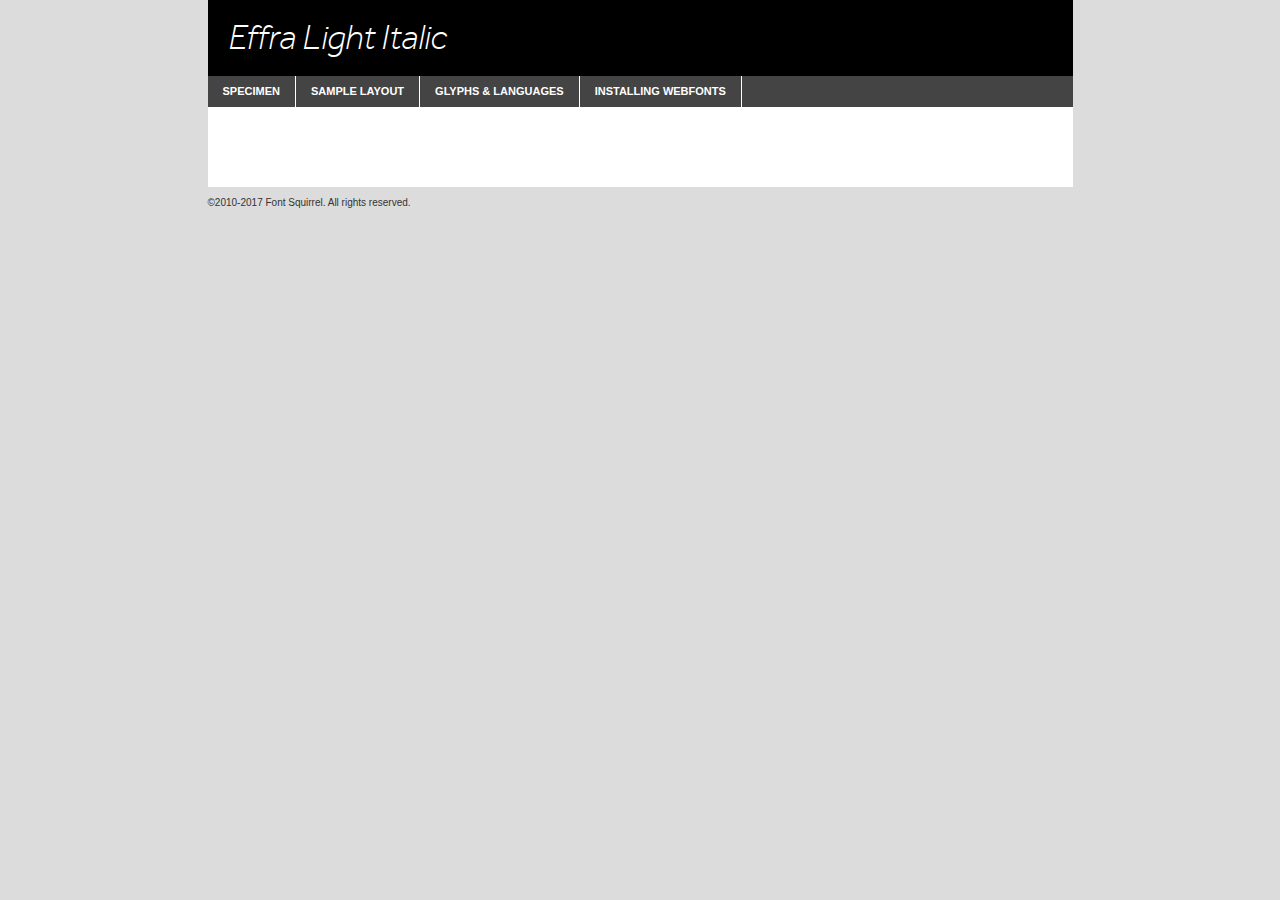
<file: fonts/effra_light_italic-demo.html>
<!DOCTYPE html PUBLIC "-//W3C//DTD XHTML 1.0 Transitional//EN"
	"http://www.w3.org/TR/xhtml1/DTD/xhtml1-transitional.dtd">

<html xmlns="http://www.w3.org/1999/xhtml" xml:lang="en" lang="en">
<head>
	<meta http-equiv="Content-Type" content="text/html; charset=utf-8" />
	<script src="http://ajax.googleapis.com/ajax/libs/jquery/1.7.2/jquery.min.js" type="text/javascript" charset="utf-8"></script>
	<script type="text/javascript">
	(function($){$.fn.easyTabs=function(option){var param=jQuery.extend({fadeSpeed:"fast",defaultContent:1,activeClass:'active'},option);$(this).each(function(){var thisId="#"+this.id;if(param.defaultContent==''){param.defaultContent=1;}
	if(typeof param.defaultContent=="number")
	{var defaultTab=$(thisId+" .tabs li:eq("+(param.defaultContent-1)+") a").attr('href').substr(1);}else{var defaultTab=param.defaultContent;}
	$(thisId+" .tabs li a").each(function(){var tabToHide=$(this).attr('href').substr(1);$("#"+tabToHide).addClass('easytabs-tab-content');});hideAll();changeContent(defaultTab);function hideAll(){$(thisId+" .easytabs-tab-content").hide();}
	function changeContent(tabId){hideAll();$(thisId+" .tabs li").removeClass(param.activeClass);$(thisId+" .tabs li a[href=#"+tabId+"]").closest('li').addClass(param.activeClass);if(param.fadeSpeed!="none")
	{$(thisId+" #"+tabId).fadeIn(param.fadeSpeed);}else{$(thisId+" #"+tabId).show();}}
	$(thisId+" .tabs li").click(function(){var tabId=$(this).find('a').attr('href').substr(1);changeContent(tabId);return false;});});}})(jQuery);
	</script>
	<link rel="stylesheet" href="specimen_files/specimen_stylesheet.css" type="text/css" charset="utf-8" />
	<link rel="stylesheet" href="stylesheet.css" type="text/css" charset="utf-8" />

	<style type="text/css">
					body{
				font-family: 'effra_lightitalic';
							}
		</style>

	<title>Effra Light Italic Specimen</title>
	
	
	<script type="text/javascript" charset="utf-8">
		$(document).ready(function() {
			$('#container').easyTabs({defaultContent:1});
		});
	</script>
</head>

<body>
<div id="container">
	<div id="header">
		Effra Light Italic	</div>
	<ul class="tabs">
		<li><a href="#specimen">Specimen</a></li>
		<li><a href="#layout">Sample Layout</a></li>
				<li><a href="#glyphs">Glyphs &amp; Languages</a></li>
		<li><a href="#installing">Installing Webfonts</a></li>
		
	</ul>
	
	<div id="main_content">

		
			<div id="specimen">
		
				<div class="section">
					<div class="grid12 firstcol">
						<div class="huge">AaBb</div>
					</div>
				</div>
		
				<div class="section">
					<div class="glyph_range">A&#x200B;B&#x200b;C&#x200b;D&#x200b;E&#x200b;F&#x200b;G&#x200b;H&#x200b;I&#x200b;J&#x200b;K&#x200b;L&#x200b;M&#x200b;N&#x200b;O&#x200b;P&#x200b;Q&#x200b;R&#x200b;S&#x200b;T&#x200b;U&#x200b;V&#x200b;W&#x200b;X&#x200b;Y&#x200b;Z&#x200b;a&#x200b;b&#x200b;c&#x200b;d&#x200b;e&#x200b;f&#x200b;g&#x200b;h&#x200b;i&#x200b;j&#x200b;k&#x200b;l&#x200b;m&#x200b;n&#x200b;o&#x200b;p&#x200b;q&#x200b;r&#x200b;s&#x200b;t&#x200b;u&#x200b;v&#x200b;w&#x200b;x&#x200b;y&#x200b;z&#x200b;1&#x200b;2&#x200b;3&#x200b;4&#x200b;5&#x200b;6&#x200b;7&#x200b;8&#x200b;9&#x200b;0&#x200b;&amp;&#x200b;.&#x200b;,&#x200b;?&#x200b;!&#x200b;&#64;&#x200b;(&#x200b;)&#x200b;#&#x200b;$&#x200b;%&#x200b;*&#x200b;+&#x200b;-&#x200b;=&#x200b;:&#x200b;;</div>
				</div>
				<div class="section">
					<div class="grid12 firstcol">
						<table class="sample_table">
							<tr><td>10</td><td class="size10">abcdefghijklmnopqrstuvwxyzABCDEFGHIJKLMNOPQRSTUVWXYZ0123456789abcdefghijklmnopqrstuvwxyzABCDEFGHIJKLMNOPQRSTUVWXYZ0123456789abcdefghijklmnopqrstuvwxyzABCDEFGHIJKLMNOPQRSTUVWXYZ</td></tr>
							<tr><td>11</td><td class="size11">abcdefghijklmnopqrstuvwxyzABCDEFGHIJKLMNOPQRSTUVWXYZ0123456789abcdefghijklmnopqrstuvwxyzABCDEFGHIJKLMNOPQRSTUVWXYZ0123456789abcdefghijklmnopqrstuvwxyzABCDEFGHIJKLMNOPQRSTUVWXYZ</td></tr>
							<tr><td>12</td><td class="size12">abcdefghijklmnopqrstuvwxyzABCDEFGHIJKLMNOPQRSTUVWXYZ0123456789abcdefghijklmnopqrstuvwxyzABCDEFGHIJKLMNOPQRSTUVWXYZ0123456789abcdefghijklmnopqrstuvwxyzABCDEFGHIJKLMNOPQRSTUVWXYZ</td></tr>
							<tr><td>13</td><td class="size13">abcdefghijklmnopqrstuvwxyzABCDEFGHIJKLMNOPQRSTUVWXYZ0123456789abcdefghijklmnopqrstuvwxyzABCDEFGHIJKLMNOPQRSTUVWXYZ0123456789abcdefghijklmnopqrstuvwxyzABCDEFGHIJKLMNOPQRSTUVWXYZ</td></tr>
							<tr><td>14</td><td class="size14">abcdefghijklmnopqrstuvwxyzABCDEFGHIJKLMNOPQRSTUVWXYZ0123456789abcdefghijklmnopqrstuvwxyzABCDEFGHIJKLMNOPQRSTUVWXYZ0123456789abcdefghijklmnopqrstuvwxyzABCDEFGHIJKLMNOPQRSTUVWXYZ</td></tr>
							<tr><td>16</td><td class="size16">abcdefghijklmnopqrstuvwxyzABCDEFGHIJKLMNOPQRSTUVWXYZ0123456789abcdefghijklmnopqrstuvwxyzABCDEFGHIJKLMNOPQRSTUVWXYZ</td></tr>
							<tr><td>18</td><td class="size18">abcdefghijklmnopqrstuvwxyzABCDEFGHIJKLMNOPQRSTUVWXYZ0123456789abcdefghijklmnopqrstuvwxyzABCDEFGHIJKLMNOPQRSTUVWXYZ</td></tr>
							<tr><td>20</td><td class="size20">abcdefghijklmnopqrstuvwxyzABCDEFGHIJKLMNOPQRSTUVWXYZ0123456789abcdefghijklmnopqrstuvwxyzABCDEFGHIJKLMNOPQRSTUVWXYZ</td></tr>
							<tr><td>24</td><td class="size24">abcdefghijklmnopqrstuvwxyzABCDEFGHIJKLMNOPQRSTUVWXYZ0123456789abcdefghijklmnopqrstuvwxyzABCDEFGHIJKLMNOPQRSTUVWXYZ</td></tr>
							<tr><td>30</td><td class="size30">abcdefghijklmnopqrstuvwxyzABCDEFGHIJKLMNOPQRSTUVWXYZ0123456789abcdefghijklmnopqrstuvwxyzABCDEFGHIJKLMNOPQRSTUVWXYZ</td></tr>
							<tr><td>36</td><td class="size36">abcdefghijklmnopqrstuvwxyzABCDEFGHIJKLMNOPQRSTUVWXYZ0123456789abcdefghijklmnopqrstuvwxyzABCDEFGHIJKLMNOPQRSTUVWXYZ</td></tr>
							<tr><td>48</td><td class="size48">abcdefghijklmnopqrstuvwxyzABCDEFGHIJKLMNOPQRSTUVWXYZ0123456789abcdefghijklmnopqrstuvwxyzABCDEFGHIJKLMNOPQRSTUVWXYZ</td></tr>
							<tr><td>60</td><td class="size60">abcdefghijklmnopqrstuvwxyzABCDEFGHIJKLMNOPQRSTUVWXYZ0123456789abcdefghijklmnopqrstuvwxyzABCDEFGHIJKLMNOPQRSTUVWXYZ</td></tr>
							<tr><td>72</td><td class="size72">abcdefghijklmnopqrstuvwxyzABCDEFGHIJKLMNOPQRSTUVWXYZ0123456789abcdefghijklmnopqrstuvwxyzABCDEFGHIJKLMNOPQRSTUVWXYZ</td></tr>
							<tr><td>90</td><td class="size90">abcdefghijklmnopqrstuvwxyzABCDEFGHIJKLMNOPQRSTUVWXYZ0123456789abcdefghijklmnopqrstuvwxyzABCDEFGHIJKLMNOPQRSTUVWXYZ</td></tr>
						</table>
				
					</div>
			
				</div>
		
		
		
								<div class="section" id="bodycomparison">


										<div id="xheight">
				<div class="fontbody">&#x25FC;&#x25FC;&#x25FC;&#x25FC;&#x25FC;&#x25FC;&#x25FC;&#x25FC;&#x25FC;&#x25FC;&#x25FC;&#x25FC;&#x25FC;&#x25FC;&#x25FC;&#x25FC;&#x25FC;&#x25FC;&#x25FC;&#x25FC;&#x25FC;&#x25FC;&#x25FC;&#x25FC;&#x25FC;&#x25FC;&#x25FC;&#x25FC;&#x25FC;&#x25FC;&#x25FC;&#x25FC;&#x25FC;&#x25FC;&#x25FC;&#x25FC;&#x25FC;&#x25FC;&#x25FC;&#x25FC;&#x25FC;&#x25FC;&#x25FC;&#x25FC;&#x25FC;&#x25FC;&#x25FC;&#x25FC;&#x25FC;&#x25FC;&#x25FC;&#x25FC;&#x25FC;&#x25FC;&#x25FC;&#x25FC;&#x25FC;&#x25FC;&#x25FC;&#x25FC;&#x25FC;&#x25FC;&#x25FC;&#x25FC;&#x25FC;&#x25FC;&#x25FC;&#x25FC;&#x25FC;&#x25FC;&#x25FC;&#x25FC;&#x25FC;&#x25FC;&#x25FC;&#x25FC;&#x25FC;&#x25FC;&#x25FC;&#x25FC;&#x25FC;&#x25FC;&#x25FC;&#x25FC;&#x25FC;&#x25FC;&#x25FC;&#x25FC;&#x25FC;&#x25FC;&#x25FC;&#x25FC;&#x25FC;&#x25FC;&#x25FC;&#x25FC;&#x25FC;&#x25FC;&#x25FC;body</div><div class="arialbody">body</div><div class="verdanabody">body</div><div class="georgiabody">body</div></div>
										<div class="fontbody" style="z-index:1">
											body<span>Effra Light Italic</span>
										</div>
										<div class="arialbody" style="z-index:1">
											body<span>Arial</span>
										</div>
										<div class="verdanabody" style="z-index:1">
											body<span>Verdana</span>
										</div>
										<div class="georgiabody" style="z-index:1">
											body<span>Georgia</span>
										</div>



								</div>
		
		
				<div class="section psample psample_row1" id="">
					
					<div class="grid2 firstcol">
						<p class="size10"><span>10.</span>Aenean lacinia bibendum nulla sed consectetur. Fusce dapibus, tellus ac cursus commodo, tortor mauris condimentum nibh, ut fermentum massa justo sit amet risus. Nullam id dolor id nibh ultricies vehicula ut id elit. Cum sociis natoque penatibus et magnis dis parturient montes, nascetur ridiculus mus. Nulla vitae elit libero, a pharetra augue.</p>
			
					</div>
					<div class="grid3">
						<p class="size11"><span>11.</span>Aenean lacinia bibendum nulla sed consectetur. Fusce dapibus, tellus ac cursus commodo, tortor mauris condimentum nibh, ut fermentum massa justo sit amet risus. Nullam id dolor id nibh ultricies vehicula ut id elit. Cum sociis natoque penatibus et magnis dis parturient montes, nascetur ridiculus mus. Nulla vitae elit libero, a pharetra augue.</p>
			
					</div>
					<div class="grid3">
						<p class="size12"><span>12.</span>Aenean lacinia bibendum nulla sed consectetur. Fusce dapibus, tellus ac cursus commodo, tortor mauris condimentum nibh, ut fermentum massa justo sit amet risus. Nullam id dolor id nibh ultricies vehicula ut id elit. Cum sociis natoque penatibus et magnis dis parturient montes, nascetur ridiculus mus. Nulla vitae elit libero, a pharetra augue.</p>
			
					</div>
					<div class="grid4">
						<p class="size13"><span>13.</span>Aenean lacinia bibendum nulla sed consectetur. Fusce dapibus, tellus ac cursus commodo, tortor mauris condimentum nibh, ut fermentum massa justo sit amet risus. Nullam id dolor id nibh ultricies vehicula ut id elit. Cum sociis natoque penatibus et magnis dis parturient montes, nascetur ridiculus mus. Nulla vitae elit libero, a pharetra augue.</p>
			
					</div>
					<div class="white_blend"></div>
					
				</div>
				<div class="section psample psample_row2" id="">
					<div class="grid3 firstcol">
						<p class="size14"><span>14.</span>Aenean lacinia bibendum nulla sed consectetur. Fusce dapibus, tellus ac cursus commodo, tortor mauris condimentum nibh, ut fermentum massa justo sit amet risus. Nullam id dolor id nibh ultricies vehicula ut id elit. Cum sociis natoque penatibus et magnis dis parturient montes, nascetur ridiculus mus. Nulla vitae elit libero, a pharetra augue.</p>
			
					</div>
					<div class="grid4">
						<p class="size16"><span>16.</span>Aenean lacinia bibendum nulla sed consectetur. Fusce dapibus, tellus ac cursus commodo, tortor mauris condimentum nibh, ut fermentum massa justo sit amet risus. Nullam id dolor id nibh ultricies vehicula ut id elit. Cum sociis natoque penatibus et magnis dis parturient montes, nascetur ridiculus mus. Nulla vitae elit libero, a pharetra augue.</p>
			
					</div>
					<div class="grid5">
						<p class="size18"><span>18.</span>Aenean lacinia bibendum nulla sed consectetur. Fusce dapibus, tellus ac cursus commodo, tortor mauris condimentum nibh, ut fermentum massa justo sit amet risus. Nullam id dolor id nibh ultricies vehicula ut id elit. Cum sociis natoque penatibus et magnis dis parturient montes, nascetur ridiculus mus. Nulla vitae elit libero, a pharetra augue.</p>
			
					</div>

					<div class="white_blend"></div>

				</div>
				
				<div class="section psample psample_row3" id="">
					<div class="grid5 firstcol">
						<p class="size20"><span>20.</span>Aenean lacinia bibendum nulla sed consectetur. Fusce dapibus, tellus ac cursus commodo, tortor mauris condimentum nibh, ut fermentum massa justo sit amet risus. Nullam id dolor id nibh ultricies vehicula ut id elit. Cum sociis natoque penatibus et magnis dis parturient montes, nascetur ridiculus mus. Nulla vitae elit libero, a pharetra augue.</p>
					</div>
					<div class="grid7">
						<p class="size24"><span>24.</span>Aenean lacinia bibendum nulla sed consectetur. Fusce dapibus, tellus ac cursus commodo, tortor mauris condimentum nibh, ut fermentum massa justo sit amet risus. Nullam id dolor id nibh ultricies vehicula ut id elit. Cum sociis natoque penatibus et magnis dis parturient montes, nascetur ridiculus mus. Nulla vitae elit libero, a pharetra augue.</p>
					</div>
					
					<div class="white_blend"></div>
					
				</div>
				
				<div class="section psample psample_row4" id="">
					<div class="grid12 firstcol">
						<p class="size30"><span>30.</span>Aenean lacinia bibendum nulla sed consectetur. Fusce dapibus, tellus ac cursus commodo, tortor mauris condimentum nibh, ut fermentum massa justo sit amet risus. Nullam id dolor id nibh ultricies vehicula ut id elit. Cum sociis natoque penatibus et magnis dis parturient montes, nascetur ridiculus mus. Nulla vitae elit libero, a pharetra augue.</p>
					</div>
					<div class="white_blend"></div>
					
				</div>
				
				
				
				<div class="section psample psample_row1 fullreverse">
					<div class="grid2 firstcol">
						<p class="size10"><span>10.</span>Aenean lacinia bibendum nulla sed consectetur. Fusce dapibus, tellus ac cursus commodo, tortor mauris condimentum nibh, ut fermentum massa justo sit amet risus. Nullam id dolor id nibh ultricies vehicula ut id elit. Cum sociis natoque penatibus et magnis dis parturient montes, nascetur ridiculus mus. Nulla vitae elit libero, a pharetra augue.</p>
			
					</div>
					<div class="grid3">
						<p class="size11"><span>11.</span>Aenean lacinia bibendum nulla sed consectetur. Fusce dapibus, tellus ac cursus commodo, tortor mauris condimentum nibh, ut fermentum massa justo sit amet risus. Nullam id dolor id nibh ultricies vehicula ut id elit. Cum sociis natoque penatibus et magnis dis parturient montes, nascetur ridiculus mus. Nulla vitae elit libero, a pharetra augue.</p>
			
					</div>
					<div class="grid3">
						<p class="size12"><span>12.</span>Aenean lacinia bibendum nulla sed consectetur. Fusce dapibus, tellus ac cursus commodo, tortor mauris condimentum nibh, ut fermentum massa justo sit amet risus. Nullam id dolor id nibh ultricies vehicula ut id elit. Cum sociis natoque penatibus et magnis dis parturient montes, nascetur ridiculus mus. Nulla vitae elit libero, a pharetra augue.</p>
			
					</div>
					<div class="grid4">
						<p class="size13"><span>13.</span>Aenean lacinia bibendum nulla sed consectetur. Fusce dapibus, tellus ac cursus commodo, tortor mauris condimentum nibh, ut fermentum massa justo sit amet risus. Nullam id dolor id nibh ultricies vehicula ut id elit. Cum sociis natoque penatibus et magnis dis parturient montes, nascetur ridiculus mus. Nulla vitae elit libero, a pharetra augue.</p>
			
					</div>
					<div class="black_blend"></div>
					
				</div>
				
				<div class="section psample psample_row2 fullreverse">
					<div class="grid3 firstcol">
						<p class="size14"><span>14.</span>Aenean lacinia bibendum nulla sed consectetur. Fusce dapibus, tellus ac cursus commodo, tortor mauris condimentum nibh, ut fermentum massa justo sit amet risus. Nullam id dolor id nibh ultricies vehicula ut id elit. Cum sociis natoque penatibus et magnis dis parturient montes, nascetur ridiculus mus. Nulla vitae elit libero, a pharetra augue.</p>
			
					</div>
					<div class="grid4">
						<p class="size16"><span>16.</span>Aenean lacinia bibendum nulla sed consectetur. Fusce dapibus, tellus ac cursus commodo, tortor mauris condimentum nibh, ut fermentum massa justo sit amet risus. Nullam id dolor id nibh ultricies vehicula ut id elit. Cum sociis natoque penatibus et magnis dis parturient montes, nascetur ridiculus mus. Nulla vitae elit libero, a pharetra augue.</p>
			
					</div>
					<div class="grid5">
						<p class="size18"><span>18.</span>Aenean lacinia bibendum nulla sed consectetur. Fusce dapibus, tellus ac cursus commodo, tortor mauris condimentum nibh, ut fermentum massa justo sit amet risus. Nullam id dolor id nibh ultricies vehicula ut id elit. Cum sociis natoque penatibus et magnis dis parturient montes, nascetur ridiculus mus. Nulla vitae elit libero, a pharetra augue.</p>
			
					</div>
					<div class="black_blend"></div>

				</div>
				
				<div class="section psample fullreverse psample_row3" id="">
					<div class="grid5 firstcol">
						<p class="size20"><span>20.</span>Aenean lacinia bibendum nulla sed consectetur. Fusce dapibus, tellus ac cursus commodo, tortor mauris condimentum nibh, ut fermentum massa justo sit amet risus. Nullam id dolor id nibh ultricies vehicula ut id elit. Cum sociis natoque penatibus et magnis dis parturient montes, nascetur ridiculus mus. Nulla vitae elit libero, a pharetra augue.</p>
					</div>
					<div class="grid7">
						<p class="size24"><span>24.</span>Aenean lacinia bibendum nulla sed consectetur. Fusce dapibus, tellus ac cursus commodo, tortor mauris condimentum nibh, ut fermentum massa justo sit amet risus. Nullam id dolor id nibh ultricies vehicula ut id elit. Cum sociis natoque penatibus et magnis dis parturient montes, nascetur ridiculus mus. Nulla vitae elit libero, a pharetra augue.</p>
					</div>
					
					<div class="black_blend"></div>
					
				</div>
				
				<div class="section psample fullreverse psample_row4" id="" style="border-bottom: 20px #000 solid;">
					<div class="grid12 firstcol">
						<p class="size30"><span>30.</span>Aenean lacinia bibendum nulla sed consectetur. Fusce dapibus, tellus ac cursus commodo, tortor mauris condimentum nibh, ut fermentum massa justo sit amet risus. Nullam id dolor id nibh ultricies vehicula ut id elit. Cum sociis natoque penatibus et magnis dis parturient montes, nascetur ridiculus mus. Nulla vitae elit libero, a pharetra augue.</p>
					</div>
					<div class="black_blend"></div>
					
				</div>
				
				
				
				
			</div>
			
			<div id="layout">
				
				<div class="section">
					
					<div class="grid12 firstcol">
						<h1>Lorem Ipsum Dolor</h1>
						<h2>Etiam porta sem malesuada magna mollis euismod</h2>
						
						<p class="byline">By <a href="#link">Aenean Lacinia</a></p>
					</div>
				</div>
				<div class="section">
					<div class="grid8 firstcol">
						<p class="large">Donec sed odio dui. Morbi leo risus, porta ac consectetur ac, vestibulum at eros. Fusce dapibus, tellus ac cursus commodo, tortor mauris condimentum nibh, ut fermentum massa justo sit amet risus. </p>

						
						<h3>Pellentesque ornare sem</h3>

						<p>Maecenas sed diam eget risus varius blandit sit amet non magna. Maecenas faucibus mollis interdum. Donec ullamcorper nulla non metus auctor fringilla. Nullam id dolor id nibh ultricies vehicula ut id elit. Nullam id dolor id nibh ultricies vehicula ut id elit. </p>

						<p>Aenean eu leo quam. Pellentesque ornare sem lacinia quam venenatis vestibulum. Lorem ipsum dolor sit amet, consectetur adipiscing elit. Cum sociis natoque penatibus et magnis dis parturient montes, nascetur ridiculus mus. </p>

						<p>Nulla vitae elit libero, a pharetra augue. Praesent commodo cursus magna, vel scelerisque nisl consectetur et. Aenean lacinia bibendum nulla sed consectetur. </p>

						<p>Nullam quis risus eget urna mollis ornare vel eu leo. Nullam quis risus eget urna mollis ornare vel eu leo. Maecenas sed diam eget risus varius blandit sit amet non magna. Donec ullamcorper nulla non metus auctor fringilla. </p>

						<h3>Cras mattis consectetur</h3>

						<p>Aenean eu leo quam. Pellentesque ornare sem lacinia quam venenatis vestibulum. Aenean lacinia bibendum nulla sed consectetur. Integer posuere erat a ante venenatis dapibus posuere velit aliquet. Cras mattis consectetur purus sit amet fermentum. </p>

						<p>Nullam id dolor id nibh ultricies vehicula ut id elit. Nullam quis risus eget urna mollis ornare vel eu leo. Cras mattis consectetur purus sit amet fermentum.</p>
					</div>
					
					<div class="grid4 sidebar">
						
						<div class="box reverse">
							<p class="last">Nullam quis risus eget urna mollis ornare vel eu leo. Donec ullamcorper nulla non metus auctor fringilla. Cras mattis consectetur purus sit amet fermentum. Sed posuere consectetur est at lobortis. Lorem ipsum dolor sit amet, consectetur adipiscing elit. </p>
						</div>
						
						<p class="caption">Maecenas sed diam eget risus varius.</p>

						<p>Vestibulum id ligula porta felis euismod semper. Integer posuere erat a ante venenatis dapibus posuere velit aliquet. Vestibulum id ligula porta felis euismod semper. Sed posuere consectetur est at lobortis. Maecenas sed diam eget risus varius blandit sit amet non magna. Fusce dapibus, tellus ac cursus commodo, tortor mauris condimentum nibh, ut fermentum massa justo sit amet risus. </p>

					

						<p>Duis mollis, est non commodo luctus, nisi erat porttitor ligula, eget lacinia odio sem nec elit. Aenean lacinia bibendum nulla sed consectetur. Vivamus sagittis lacus vel augue laoreet rutrum faucibus dolor auctor. Aenean lacinia bibendum nulla sed consectetur. Nullam quis risus eget urna mollis ornare vel eu leo. </p>

						<p>Praesent commodo cursus magna, vel scelerisque nisl consectetur et. Donec ullamcorper nulla non metus auctor fringilla. Maecenas faucibus mollis interdum. Fusce dapibus, tellus ac cursus commodo, tortor mauris condimentum nibh, ut fermentum massa justo sit amet risus. </p>

					</div>
				</div>
				
			</div>


			



		<div id="glyphs">
			<div class="section">
				<div class="grid12 firstcol">
			
				<h1>Language Support</h1>
				<p>The subset of Effra Light Italic in this kit supports the following languages:<br />
			
					Albanian, Basque, Breton, Chamorro, Danish, Dutch, English, Faroese, Finnish, French, Frisian, Galician, German, Icelandic, Italian, Malagasy, Norwegian, Portuguese, Spanish, Alsatian, Aragonese, Arapaho, Arrernte, Asturian, Aymara, Bislama, Cebuano, Corsican, Fijian, French_creole, Genoese, Gilbertese, Greenlandic, Haitian_creole, Hiligaynon, Hmong, Hopi, Ibanag, Iloko_ilokano, Indonesian, Interglossa_glosa, Interlingua, Irish_gaelic, Jerriais, Lojban, Lombard, Luxembourgeois, Manx, Mohawk, Norfolk_pitcairnese, Occitan, Oromo, Pangasinan, Papiamento, Piedmontese, Potawatomi, Rhaeto-romance, Romansh, Rotokas, Sami_lule, Samoan, Sardinian, Scots_gaelic, Seychelles_creole, Shona, Sicilian, Somali, Southern_ndebele, Swahili, Swati_swazi, Tagalog_filipino_pilipino, Tetum, Tok_pisin, Uyghur_latinized, Volapuk, Walloon, Warlpiri, Xhosa, Yapese, Zulu, Latinbasic, Ubasic, Demo				</p>
				<h1>Glyph Chart</h1>
				<p>The subset of Effra Light Italic in this kit includes all the glyphs listed below. Unicode entities are included above each glyph to help you insert individual characters into your layout.</p>
				<div id="glyph_chart">
			
																				 <div><p>&amp;#13;</p>&#13;</div>
																				 <div><p>&amp;#32;</p>&#32;</div>
																				 <div><p>&amp;#33;</p>&#33;</div>
																				 <div><p>&amp;#34;</p>&#34;</div>
																				 <div><p>&amp;#35;</p>&#35;</div>
																				 <div><p>&amp;#36;</p>&#36;</div>
																				 <div><p>&amp;#37;</p>&#37;</div>
																				 <div><p>&amp;#38;</p>&#38;</div>
																				 <div><p>&amp;#39;</p>&#39;</div>
																				 <div><p>&amp;#40;</p>&#40;</div>
																				 <div><p>&amp;#41;</p>&#41;</div>
																				 <div><p>&amp;#42;</p>&#42;</div>
																				 <div><p>&amp;#43;</p>&#43;</div>
																				 <div><p>&amp;#44;</p>&#44;</div>
																				 <div><p>&amp;#45;</p>&#45;</div>
																				 <div><p>&amp;#46;</p>&#46;</div>
																				 <div><p>&amp;#47;</p>&#47;</div>
																				 <div><p>&amp;#48;</p>&#48;</div>
																				 <div><p>&amp;#49;</p>&#49;</div>
																				 <div><p>&amp;#50;</p>&#50;</div>
																				 <div><p>&amp;#51;</p>&#51;</div>
																				 <div><p>&amp;#52;</p>&#52;</div>
																				 <div><p>&amp;#53;</p>&#53;</div>
																				 <div><p>&amp;#54;</p>&#54;</div>
																				 <div><p>&amp;#55;</p>&#55;</div>
																				 <div><p>&amp;#56;</p>&#56;</div>
																				 <div><p>&amp;#57;</p>&#57;</div>
																				 <div><p>&amp;#58;</p>&#58;</div>
																				 <div><p>&amp;#59;</p>&#59;</div>
																				 <div><p>&amp;#60;</p>&#60;</div>
																				 <div><p>&amp;#61;</p>&#61;</div>
																				 <div><p>&amp;#62;</p>&#62;</div>
																				 <div><p>&amp;#63;</p>&#63;</div>
																				 <div><p>&amp;#64;</p>&#64;</div>
																				 <div><p>&amp;#65;</p>&#65;</div>
																				 <div><p>&amp;#66;</p>&#66;</div>
																				 <div><p>&amp;#67;</p>&#67;</div>
																				 <div><p>&amp;#68;</p>&#68;</div>
																				 <div><p>&amp;#69;</p>&#69;</div>
																				 <div><p>&amp;#70;</p>&#70;</div>
																				 <div><p>&amp;#71;</p>&#71;</div>
																				 <div><p>&amp;#72;</p>&#72;</div>
																				 <div><p>&amp;#73;</p>&#73;</div>
																				 <div><p>&amp;#74;</p>&#74;</div>
																				 <div><p>&amp;#75;</p>&#75;</div>
																				 <div><p>&amp;#76;</p>&#76;</div>
																				 <div><p>&amp;#77;</p>&#77;</div>
																				 <div><p>&amp;#78;</p>&#78;</div>
																				 <div><p>&amp;#79;</p>&#79;</div>
																				 <div><p>&amp;#80;</p>&#80;</div>
																				 <div><p>&amp;#81;</p>&#81;</div>
																				 <div><p>&amp;#82;</p>&#82;</div>
																				 <div><p>&amp;#83;</p>&#83;</div>
																				 <div><p>&amp;#84;</p>&#84;</div>
																				 <div><p>&amp;#85;</p>&#85;</div>
																				 <div><p>&amp;#86;</p>&#86;</div>
																				 <div><p>&amp;#87;</p>&#87;</div>
																				 <div><p>&amp;#88;</p>&#88;</div>
																				 <div><p>&amp;#89;</p>&#89;</div>
																				 <div><p>&amp;#90;</p>&#90;</div>
																				 <div><p>&amp;#91;</p>&#91;</div>
																				 <div><p>&amp;#92;</p>&#92;</div>
																				 <div><p>&amp;#93;</p>&#93;</div>
																				 <div><p>&amp;#94;</p>&#94;</div>
																				 <div><p>&amp;#95;</p>&#95;</div>
																				 <div><p>&amp;#96;</p>&#96;</div>
																				 <div><p>&amp;#97;</p>&#97;</div>
																				 <div><p>&amp;#98;</p>&#98;</div>
																				 <div><p>&amp;#99;</p>&#99;</div>
																				 <div><p>&amp;#100;</p>&#100;</div>
																				 <div><p>&amp;#101;</p>&#101;</div>
																				 <div><p>&amp;#102;</p>&#102;</div>
																				 <div><p>&amp;#103;</p>&#103;</div>
																				 <div><p>&amp;#104;</p>&#104;</div>
																				 <div><p>&amp;#105;</p>&#105;</div>
																				 <div><p>&amp;#106;</p>&#106;</div>
																				 <div><p>&amp;#107;</p>&#107;</div>
																				 <div><p>&amp;#108;</p>&#108;</div>
																				 <div><p>&amp;#109;</p>&#109;</div>
																				 <div><p>&amp;#110;</p>&#110;</div>
																				 <div><p>&amp;#111;</p>&#111;</div>
																				 <div><p>&amp;#112;</p>&#112;</div>
																				 <div><p>&amp;#113;</p>&#113;</div>
																				 <div><p>&amp;#114;</p>&#114;</div>
																				 <div><p>&amp;#115;</p>&#115;</div>
																				 <div><p>&amp;#116;</p>&#116;</div>
																				 <div><p>&amp;#117;</p>&#117;</div>
																				 <div><p>&amp;#118;</p>&#118;</div>
																				 <div><p>&amp;#119;</p>&#119;</div>
																				 <div><p>&amp;#120;</p>&#120;</div>
																				 <div><p>&amp;#121;</p>&#121;</div>
																				 <div><p>&amp;#122;</p>&#122;</div>
																				 <div><p>&amp;#123;</p>&#123;</div>
																				 <div><p>&amp;#124;</p>&#124;</div>
																				 <div><p>&amp;#125;</p>&#125;</div>
																				 <div><p>&amp;#126;</p>&#126;</div>
																				 <div><p>&amp;#160;</p>&#160;</div>
																				 <div><p>&amp;#161;</p>&#161;</div>
																				 <div><p>&amp;#162;</p>&#162;</div>
																				 <div><p>&amp;#163;</p>&#163;</div>
																				 <div><p>&amp;#164;</p>&#164;</div>
																				 <div><p>&amp;#165;</p>&#165;</div>
																				 <div><p>&amp;#166;</p>&#166;</div>
																				 <div><p>&amp;#167;</p>&#167;</div>
																				 <div><p>&amp;#168;</p>&#168;</div>
																				 <div><p>&amp;#169;</p>&#169;</div>
																				 <div><p>&amp;#170;</p>&#170;</div>
																				 <div><p>&amp;#171;</p>&#171;</div>
																				 <div><p>&amp;#172;</p>&#172;</div>
																				 <div><p>&amp;#173;</p>&#173;</div>
																				 <div><p>&amp;#174;</p>&#174;</div>
																				 <div><p>&amp;#175;</p>&#175;</div>
																				 <div><p>&amp;#176;</p>&#176;</div>
																				 <div><p>&amp;#177;</p>&#177;</div>
																				 <div><p>&amp;#178;</p>&#178;</div>
																				 <div><p>&amp;#179;</p>&#179;</div>
																				 <div><p>&amp;#180;</p>&#180;</div>
																				 <div><p>&amp;#181;</p>&#181;</div>
																				 <div><p>&amp;#182;</p>&#182;</div>
																				 <div><p>&amp;#183;</p>&#183;</div>
																				 <div><p>&amp;#184;</p>&#184;</div>
																				 <div><p>&amp;#185;</p>&#185;</div>
																				 <div><p>&amp;#186;</p>&#186;</div>
																				 <div><p>&amp;#187;</p>&#187;</div>
																				 <div><p>&amp;#188;</p>&#188;</div>
																				 <div><p>&amp;#189;</p>&#189;</div>
																				 <div><p>&amp;#190;</p>&#190;</div>
																				 <div><p>&amp;#191;</p>&#191;</div>
																				 <div><p>&amp;#192;</p>&#192;</div>
																				 <div><p>&amp;#193;</p>&#193;</div>
																				 <div><p>&amp;#194;</p>&#194;</div>
																				 <div><p>&amp;#195;</p>&#195;</div>
																				 <div><p>&amp;#196;</p>&#196;</div>
																				 <div><p>&amp;#197;</p>&#197;</div>
																				 <div><p>&amp;#198;</p>&#198;</div>
																				 <div><p>&amp;#199;</p>&#199;</div>
																				 <div><p>&amp;#200;</p>&#200;</div>
																				 <div><p>&amp;#201;</p>&#201;</div>
																				 <div><p>&amp;#202;</p>&#202;</div>
																				 <div><p>&amp;#203;</p>&#203;</div>
																				 <div><p>&amp;#204;</p>&#204;</div>
																				 <div><p>&amp;#205;</p>&#205;</div>
																				 <div><p>&amp;#206;</p>&#206;</div>
																				 <div><p>&amp;#207;</p>&#207;</div>
																				 <div><p>&amp;#208;</p>&#208;</div>
																				 <div><p>&amp;#209;</p>&#209;</div>
																				 <div><p>&amp;#210;</p>&#210;</div>
																				 <div><p>&amp;#211;</p>&#211;</div>
																				 <div><p>&amp;#212;</p>&#212;</div>
																				 <div><p>&amp;#213;</p>&#213;</div>
																				 <div><p>&amp;#214;</p>&#214;</div>
																				 <div><p>&amp;#215;</p>&#215;</div>
																				 <div><p>&amp;#216;</p>&#216;</div>
																				 <div><p>&amp;#217;</p>&#217;</div>
																				 <div><p>&amp;#218;</p>&#218;</div>
																				 <div><p>&amp;#219;</p>&#219;</div>
																				 <div><p>&amp;#220;</p>&#220;</div>
																				 <div><p>&amp;#221;</p>&#221;</div>
																				 <div><p>&amp;#222;</p>&#222;</div>
																				 <div><p>&amp;#223;</p>&#223;</div>
																				 <div><p>&amp;#224;</p>&#224;</div>
																				 <div><p>&amp;#225;</p>&#225;</div>
																				 <div><p>&amp;#226;</p>&#226;</div>
																				 <div><p>&amp;#227;</p>&#227;</div>
																				 <div><p>&amp;#228;</p>&#228;</div>
																				 <div><p>&amp;#229;</p>&#229;</div>
																				 <div><p>&amp;#230;</p>&#230;</div>
																				 <div><p>&amp;#231;</p>&#231;</div>
																				 <div><p>&amp;#232;</p>&#232;</div>
																				 <div><p>&amp;#233;</p>&#233;</div>
																				 <div><p>&amp;#234;</p>&#234;</div>
																				 <div><p>&amp;#235;</p>&#235;</div>
																				 <div><p>&amp;#236;</p>&#236;</div>
																				 <div><p>&amp;#237;</p>&#237;</div>
																				 <div><p>&amp;#238;</p>&#238;</div>
																				 <div><p>&amp;#239;</p>&#239;</div>
																				 <div><p>&amp;#240;</p>&#240;</div>
																				 <div><p>&amp;#241;</p>&#241;</div>
																				 <div><p>&amp;#242;</p>&#242;</div>
																				 <div><p>&amp;#243;</p>&#243;</div>
																				 <div><p>&amp;#244;</p>&#244;</div>
																				 <div><p>&amp;#245;</p>&#245;</div>
																				 <div><p>&amp;#246;</p>&#246;</div>
																				 <div><p>&amp;#247;</p>&#247;</div>
																				 <div><p>&amp;#248;</p>&#248;</div>
																				 <div><p>&amp;#249;</p>&#249;</div>
																				 <div><p>&amp;#250;</p>&#250;</div>
																				 <div><p>&amp;#251;</p>&#251;</div>
																				 <div><p>&amp;#252;</p>&#252;</div>
																				 <div><p>&amp;#253;</p>&#253;</div>
																				 <div><p>&amp;#254;</p>&#254;</div>
																				 <div><p>&amp;#255;</p>&#255;</div>
																				 <div><p>&amp;#338;</p>&#338;</div>
																				 <div><p>&amp;#339;</p>&#339;</div>
																				 <div><p>&amp;#376;</p>&#376;</div>
																				 <div><p>&amp;#710;</p>&#710;</div>
																				 <div><p>&amp;#732;</p>&#732;</div>
																				 <div><p>&amp;#8192;</p>&#8192;</div>
																				 <div><p>&amp;#8193;</p>&#8193;</div>
																				 <div><p>&amp;#8194;</p>&#8194;</div>
																				 <div><p>&amp;#8195;</p>&#8195;</div>
																				 <div><p>&amp;#8196;</p>&#8196;</div>
																				 <div><p>&amp;#8197;</p>&#8197;</div>
																				 <div><p>&amp;#8198;</p>&#8198;</div>
																				 <div><p>&amp;#8199;</p>&#8199;</div>
																				 <div><p>&amp;#8200;</p>&#8200;</div>
																				 <div><p>&amp;#8201;</p>&#8201;</div>
																				 <div><p>&amp;#8202;</p>&#8202;</div>
																				 <div><p>&amp;#8208;</p>&#8208;</div>
																				 <div><p>&amp;#8209;</p>&#8209;</div>
																				 <div><p>&amp;#8210;</p>&#8210;</div>
																				 <div><p>&amp;#8211;</p>&#8211;</div>
																				 <div><p>&amp;#8212;</p>&#8212;</div>
																				 <div><p>&amp;#8216;</p>&#8216;</div>
																				 <div><p>&amp;#8217;</p>&#8217;</div>
																				 <div><p>&amp;#8218;</p>&#8218;</div>
																				 <div><p>&amp;#8220;</p>&#8220;</div>
																				 <div><p>&amp;#8221;</p>&#8221;</div>
																				 <div><p>&amp;#8222;</p>&#8222;</div>
																				 <div><p>&amp;#8226;</p>&#8226;</div>
																				 <div><p>&amp;#8230;</p>&#8230;</div>
																				 <div><p>&amp;#8239;</p>&#8239;</div>
																				 <div><p>&amp;#8249;</p>&#8249;</div>
																				 <div><p>&amp;#8250;</p>&#8250;</div>
																				 <div><p>&amp;#8287;</p>&#8287;</div>
																				 <div><p>&amp;#8364;</p>&#8364;</div>
																				 <div><p>&amp;#8482;</p>&#8482;</div>
																				 <div><p>&amp;#9724;</p>&#9724;</div>
																				 <div><p>&amp;#64257;</p>&#64257;</div>
																				 <div><p>&amp;#64258;</p>&#64258;</div>
																				 <div><p>&amp;#64259;</p>&#64259;</div>
																				 <div><p>&amp;#64260;</p>&#64260;</div>
																																						</div>	
				</div>
		
		
			</div>
		</div>
		
		
		<div id="specs">
			
		</div>
	
		<div id="installing">
			<div class="section">
				<div class="grid7 firstcol">
					<h1>Installing Webfonts</h1>
					
					<p>Webfonts are supported by all major browser platforms but not all in the same way. There are currently four different font formats that must be included in order to target all browsers. This includes TTF, WOFF, EOT and SVG.</p>
					
					<h2>1. Upload your webfonts</h2>
					<p>You must upload your webfont kit to your website. They should be in or near the same directory as your CSS files.</p>
					
					<h2>2. Include the webfont stylesheet</h2>
					<p>A special CSS @font-face declaration helps the various browsers select the appropriate font it needs without causing you a bunch of headaches. Learn more about this syntax by reading the <a href="https://www.fontspring.com/blog/further-hardening-of-the-bulletproof-syntax">Fontspring blog post</a> about it. The code for it is as follows:</p>


<code>
@font-face{ 
	font-family: 'MyWebFont';
	src: url('WebFont.eot');
	src: url('WebFont.eot?#iefix') format('embedded-opentype'),
	     url('WebFont.woff') format('woff'),
	     url('WebFont.ttf') format('truetype'),
	     url('WebFont.svg#webfont') format('svg');
}
</code>

	<p>We've already gone ahead and generated the code for you. All you have to do is link to the stylesheet in your HTML, like this:</p>
	<code>&lt;link rel=&quot;stylesheet&quot; href=&quot;stylesheet.css&quot; type=&quot;text/css&quot; charset=&quot;utf-8&quot; /&gt;</code>

					<h2>3. Modify your own stylesheet</h2>
					<p>To take advantage of your new fonts, you must tell your stylesheet to use them. Look at the original @font-face declaration above and find the property called "font-family." The name linked there will be what you use to reference the font. Prepend that webfont name to the font stack in the "font-family" property, inside the selector you want to change. For example:</p>
<code>p { font-family: 'WebFont', Arial, sans-serif; }</code>

<h2>4. Test</h2>
<p>Getting webfonts to work cross-browser <em>can</em> be tricky. Use the information in the sidebar to help you if you find that fonts aren't loading in a particular browser.</p>
				</div>
				
				<div class="grid5 sidebar">
					<div class="box">
						<h2>Troubleshooting<br />Font-Face Problems</h2>
						<p>Having trouble getting your webfonts to load in your new website? Here are some tips to sort out what might be the problem.</p>

						<h3>Fonts not showing in any browser</h3>

						<p>This sounds like you need to work on the plumbing. You either did not upload the fonts to the correct directory, or you did not link the fonts properly in the CSS. If you've confirmed that all this is correct and you still have a problem, take a look at your .htaccess file and see if requests are getting intercepted.</p>

						<h3>Fonts not loading in iPhone or iPad</h3>

						<p>The most common problem here is that you are serving the fonts from an IIS server. IIS refuses to serve files that have unknown MIME types. If that is the case, you must set the MIME type for SVG to "image/svg+xml" in the server settings. Follow these instructions from Microsoft if you need help.</p>

						<h3>Fonts not loading in Firefox</h3>

						<p>The primary reason for this failure? You are still using a version Firefox older than 3.5. So upgrade already! If that isn't it, then you are very likely serving fonts from a different domain. Firefox requires that all font assets be served from the same domain. Lastly it is possible that you need to add WOFF to your list of MIME types (if you are serving via IIS.)</p>

						<h3>Fonts not loading in IE</h3>

						<p>Are you looking at Internet Explorer on an actual Windows machine or are you cheating by using a service like Adobe BrowserLab? Many of these screenshot services do not render @font-face for IE. Best to test it on a real machine.</p>

						<h3>Fonts not loading in IE9</h3>

						<p>IE9, like Firefox, requires that fonts be served from the same domain as the website. Make sure that is the case.</p>
					</div>
				</div>
			</div>
			
		</div>
	
	</div>
	<div id="footer">
		<p>&copy;2010-2017 Font Squirrel. All rights reserved.</p>
	</div>
</div>
</body>
</html>
</file>
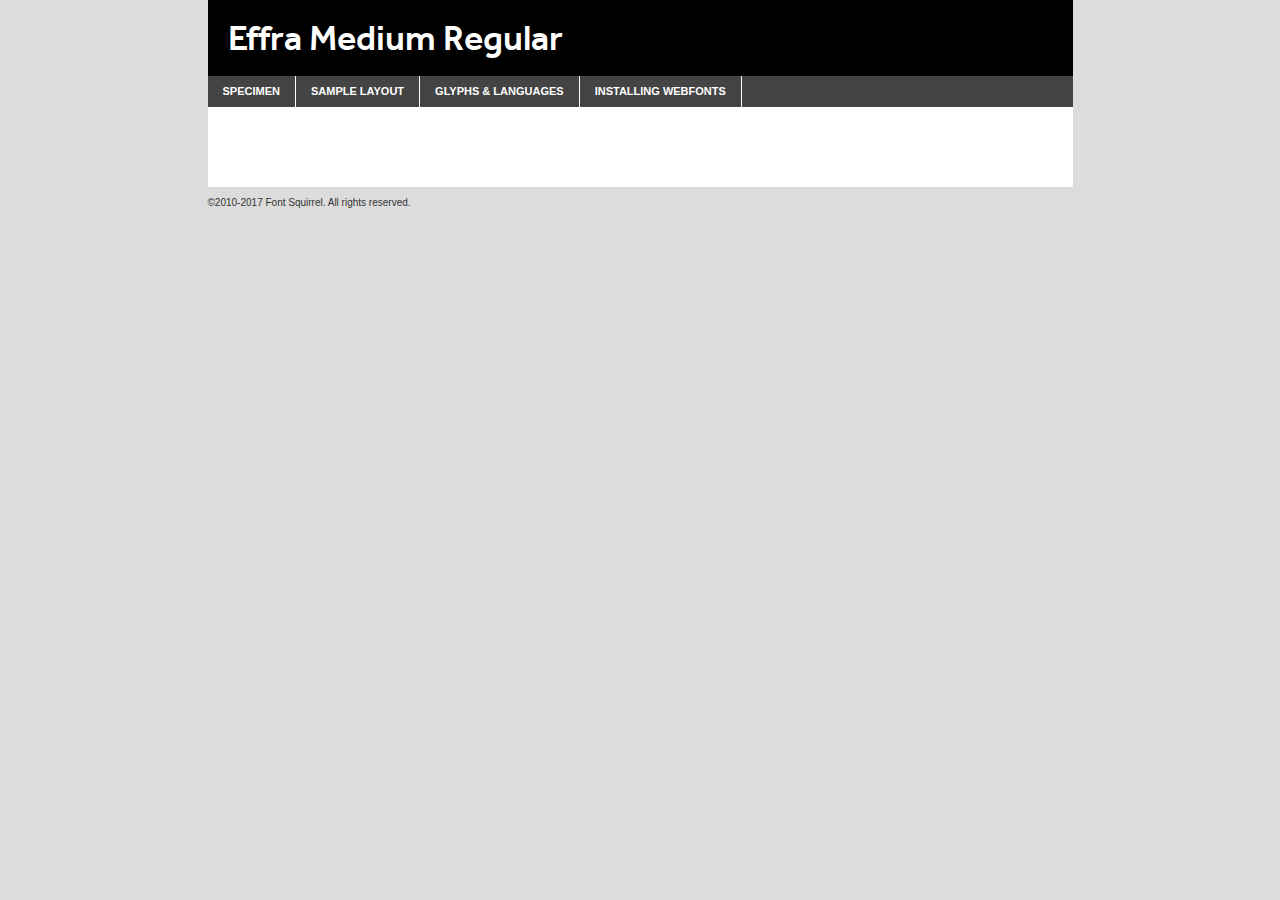
<file: fonts/effra_medium-demo.html>
<!DOCTYPE html PUBLIC "-//W3C//DTD XHTML 1.0 Transitional//EN"
	"http://www.w3.org/TR/xhtml1/DTD/xhtml1-transitional.dtd">

<html xmlns="http://www.w3.org/1999/xhtml" xml:lang="en" lang="en">
<head>
	<meta http-equiv="Content-Type" content="text/html; charset=utf-8" />
	<script src="http://ajax.googleapis.com/ajax/libs/jquery/1.7.2/jquery.min.js" type="text/javascript" charset="utf-8"></script>
	<script type="text/javascript">
	(function($){$.fn.easyTabs=function(option){var param=jQuery.extend({fadeSpeed:"fast",defaultContent:1,activeClass:'active'},option);$(this).each(function(){var thisId="#"+this.id;if(param.defaultContent==''){param.defaultContent=1;}
	if(typeof param.defaultContent=="number")
	{var defaultTab=$(thisId+" .tabs li:eq("+(param.defaultContent-1)+") a").attr('href').substr(1);}else{var defaultTab=param.defaultContent;}
	$(thisId+" .tabs li a").each(function(){var tabToHide=$(this).attr('href').substr(1);$("#"+tabToHide).addClass('easytabs-tab-content');});hideAll();changeContent(defaultTab);function hideAll(){$(thisId+" .easytabs-tab-content").hide();}
	function changeContent(tabId){hideAll();$(thisId+" .tabs li").removeClass(param.activeClass);$(thisId+" .tabs li a[href=#"+tabId+"]").closest('li').addClass(param.activeClass);if(param.fadeSpeed!="none")
	{$(thisId+" #"+tabId).fadeIn(param.fadeSpeed);}else{$(thisId+" #"+tabId).show();}}
	$(thisId+" .tabs li").click(function(){var tabId=$(this).find('a').attr('href').substr(1);changeContent(tabId);return false;});});}})(jQuery);
	</script>
	<link rel="stylesheet" href="specimen_files/specimen_stylesheet.css" type="text/css" charset="utf-8" />
	<link rel="stylesheet" href="stylesheet.css" type="text/css" charset="utf-8" />

	<style type="text/css">
					body{
				font-family: 'effra_mediumregular';
							}
		</style>

	<title>Effra Medium Regular Specimen</title>
	
	
	<script type="text/javascript" charset="utf-8">
		$(document).ready(function() {
			$('#container').easyTabs({defaultContent:1});
		});
	</script>
</head>

<body>
<div id="container">
	<div id="header">
		Effra Medium Regular	</div>
	<ul class="tabs">
		<li><a href="#specimen">Specimen</a></li>
		<li><a href="#layout">Sample Layout</a></li>
				<li><a href="#glyphs">Glyphs &amp; Languages</a></li>
		<li><a href="#installing">Installing Webfonts</a></li>
		
	</ul>
	
	<div id="main_content">

		
			<div id="specimen">
		
				<div class="section">
					<div class="grid12 firstcol">
						<div class="huge">AaBb</div>
					</div>
				</div>
		
				<div class="section">
					<div class="glyph_range">A&#x200B;B&#x200b;C&#x200b;D&#x200b;E&#x200b;F&#x200b;G&#x200b;H&#x200b;I&#x200b;J&#x200b;K&#x200b;L&#x200b;M&#x200b;N&#x200b;O&#x200b;P&#x200b;Q&#x200b;R&#x200b;S&#x200b;T&#x200b;U&#x200b;V&#x200b;W&#x200b;X&#x200b;Y&#x200b;Z&#x200b;a&#x200b;b&#x200b;c&#x200b;d&#x200b;e&#x200b;f&#x200b;g&#x200b;h&#x200b;i&#x200b;j&#x200b;k&#x200b;l&#x200b;m&#x200b;n&#x200b;o&#x200b;p&#x200b;q&#x200b;r&#x200b;s&#x200b;t&#x200b;u&#x200b;v&#x200b;w&#x200b;x&#x200b;y&#x200b;z&#x200b;1&#x200b;2&#x200b;3&#x200b;4&#x200b;5&#x200b;6&#x200b;7&#x200b;8&#x200b;9&#x200b;0&#x200b;&amp;&#x200b;.&#x200b;,&#x200b;?&#x200b;!&#x200b;&#64;&#x200b;(&#x200b;)&#x200b;#&#x200b;$&#x200b;%&#x200b;*&#x200b;+&#x200b;-&#x200b;=&#x200b;:&#x200b;;</div>
				</div>
				<div class="section">
					<div class="grid12 firstcol">
						<table class="sample_table">
							<tr><td>10</td><td class="size10">abcdefghijklmnopqrstuvwxyzABCDEFGHIJKLMNOPQRSTUVWXYZ0123456789abcdefghijklmnopqrstuvwxyzABCDEFGHIJKLMNOPQRSTUVWXYZ0123456789abcdefghijklmnopqrstuvwxyzABCDEFGHIJKLMNOPQRSTUVWXYZ</td></tr>
							<tr><td>11</td><td class="size11">abcdefghijklmnopqrstuvwxyzABCDEFGHIJKLMNOPQRSTUVWXYZ0123456789abcdefghijklmnopqrstuvwxyzABCDEFGHIJKLMNOPQRSTUVWXYZ0123456789abcdefghijklmnopqrstuvwxyzABCDEFGHIJKLMNOPQRSTUVWXYZ</td></tr>
							<tr><td>12</td><td class="size12">abcdefghijklmnopqrstuvwxyzABCDEFGHIJKLMNOPQRSTUVWXYZ0123456789abcdefghijklmnopqrstuvwxyzABCDEFGHIJKLMNOPQRSTUVWXYZ0123456789abcdefghijklmnopqrstuvwxyzABCDEFGHIJKLMNOPQRSTUVWXYZ</td></tr>
							<tr><td>13</td><td class="size13">abcdefghijklmnopqrstuvwxyzABCDEFGHIJKLMNOPQRSTUVWXYZ0123456789abcdefghijklmnopqrstuvwxyzABCDEFGHIJKLMNOPQRSTUVWXYZ0123456789abcdefghijklmnopqrstuvwxyzABCDEFGHIJKLMNOPQRSTUVWXYZ</td></tr>
							<tr><td>14</td><td class="size14">abcdefghijklmnopqrstuvwxyzABCDEFGHIJKLMNOPQRSTUVWXYZ0123456789abcdefghijklmnopqrstuvwxyzABCDEFGHIJKLMNOPQRSTUVWXYZ0123456789abcdefghijklmnopqrstuvwxyzABCDEFGHIJKLMNOPQRSTUVWXYZ</td></tr>
							<tr><td>16</td><td class="size16">abcdefghijklmnopqrstuvwxyzABCDEFGHIJKLMNOPQRSTUVWXYZ0123456789abcdefghijklmnopqrstuvwxyzABCDEFGHIJKLMNOPQRSTUVWXYZ</td></tr>
							<tr><td>18</td><td class="size18">abcdefghijklmnopqrstuvwxyzABCDEFGHIJKLMNOPQRSTUVWXYZ0123456789abcdefghijklmnopqrstuvwxyzABCDEFGHIJKLMNOPQRSTUVWXYZ</td></tr>
							<tr><td>20</td><td class="size20">abcdefghijklmnopqrstuvwxyzABCDEFGHIJKLMNOPQRSTUVWXYZ0123456789abcdefghijklmnopqrstuvwxyzABCDEFGHIJKLMNOPQRSTUVWXYZ</td></tr>
							<tr><td>24</td><td class="size24">abcdefghijklmnopqrstuvwxyzABCDEFGHIJKLMNOPQRSTUVWXYZ0123456789abcdefghijklmnopqrstuvwxyzABCDEFGHIJKLMNOPQRSTUVWXYZ</td></tr>
							<tr><td>30</td><td class="size30">abcdefghijklmnopqrstuvwxyzABCDEFGHIJKLMNOPQRSTUVWXYZ0123456789abcdefghijklmnopqrstuvwxyzABCDEFGHIJKLMNOPQRSTUVWXYZ</td></tr>
							<tr><td>36</td><td class="size36">abcdefghijklmnopqrstuvwxyzABCDEFGHIJKLMNOPQRSTUVWXYZ0123456789abcdefghijklmnopqrstuvwxyzABCDEFGHIJKLMNOPQRSTUVWXYZ</td></tr>
							<tr><td>48</td><td class="size48">abcdefghijklmnopqrstuvwxyzABCDEFGHIJKLMNOPQRSTUVWXYZ0123456789abcdefghijklmnopqrstuvwxyzABCDEFGHIJKLMNOPQRSTUVWXYZ</td></tr>
							<tr><td>60</td><td class="size60">abcdefghijklmnopqrstuvwxyzABCDEFGHIJKLMNOPQRSTUVWXYZ0123456789abcdefghijklmnopqrstuvwxyzABCDEFGHIJKLMNOPQRSTUVWXYZ</td></tr>
							<tr><td>72</td><td class="size72">abcdefghijklmnopqrstuvwxyzABCDEFGHIJKLMNOPQRSTUVWXYZ0123456789abcdefghijklmnopqrstuvwxyzABCDEFGHIJKLMNOPQRSTUVWXYZ</td></tr>
							<tr><td>90</td><td class="size90">abcdefghijklmnopqrstuvwxyzABCDEFGHIJKLMNOPQRSTUVWXYZ0123456789abcdefghijklmnopqrstuvwxyzABCDEFGHIJKLMNOPQRSTUVWXYZ</td></tr>
						</table>
				
					</div>
			
				</div>
		
		
		
								<div class="section" id="bodycomparison">


										<div id="xheight">
				<div class="fontbody">&#x25FC;&#x25FC;&#x25FC;&#x25FC;&#x25FC;&#x25FC;&#x25FC;&#x25FC;&#x25FC;&#x25FC;&#x25FC;&#x25FC;&#x25FC;&#x25FC;&#x25FC;&#x25FC;&#x25FC;&#x25FC;&#x25FC;&#x25FC;&#x25FC;&#x25FC;&#x25FC;&#x25FC;&#x25FC;&#x25FC;&#x25FC;&#x25FC;&#x25FC;&#x25FC;&#x25FC;&#x25FC;&#x25FC;&#x25FC;&#x25FC;&#x25FC;&#x25FC;&#x25FC;&#x25FC;&#x25FC;&#x25FC;&#x25FC;&#x25FC;&#x25FC;&#x25FC;&#x25FC;&#x25FC;&#x25FC;&#x25FC;&#x25FC;&#x25FC;&#x25FC;&#x25FC;&#x25FC;&#x25FC;&#x25FC;&#x25FC;&#x25FC;&#x25FC;&#x25FC;&#x25FC;&#x25FC;&#x25FC;&#x25FC;&#x25FC;&#x25FC;&#x25FC;&#x25FC;&#x25FC;&#x25FC;&#x25FC;&#x25FC;&#x25FC;&#x25FC;&#x25FC;&#x25FC;&#x25FC;&#x25FC;&#x25FC;&#x25FC;&#x25FC;&#x25FC;&#x25FC;&#x25FC;&#x25FC;&#x25FC;&#x25FC;&#x25FC;&#x25FC;&#x25FC;&#x25FC;&#x25FC;&#x25FC;&#x25FC;&#x25FC;&#x25FC;&#x25FC;&#x25FC;&#x25FC;body</div><div class="arialbody">body</div><div class="verdanabody">body</div><div class="georgiabody">body</div></div>
										<div class="fontbody" style="z-index:1">
											body<span>Effra Medium Regular</span>
										</div>
										<div class="arialbody" style="z-index:1">
											body<span>Arial</span>
										</div>
										<div class="verdanabody" style="z-index:1">
											body<span>Verdana</span>
										</div>
										<div class="georgiabody" style="z-index:1">
											body<span>Georgia</span>
										</div>



								</div>
		
		
				<div class="section psample psample_row1" id="">
					
					<div class="grid2 firstcol">
						<p class="size10"><span>10.</span>Aenean lacinia bibendum nulla sed consectetur. Fusce dapibus, tellus ac cursus commodo, tortor mauris condimentum nibh, ut fermentum massa justo sit amet risus. Nullam id dolor id nibh ultricies vehicula ut id elit. Cum sociis natoque penatibus et magnis dis parturient montes, nascetur ridiculus mus. Nulla vitae elit libero, a pharetra augue.</p>
			
					</div>
					<div class="grid3">
						<p class="size11"><span>11.</span>Aenean lacinia bibendum nulla sed consectetur. Fusce dapibus, tellus ac cursus commodo, tortor mauris condimentum nibh, ut fermentum massa justo sit amet risus. Nullam id dolor id nibh ultricies vehicula ut id elit. Cum sociis natoque penatibus et magnis dis parturient montes, nascetur ridiculus mus. Nulla vitae elit libero, a pharetra augue.</p>
			
					</div>
					<div class="grid3">
						<p class="size12"><span>12.</span>Aenean lacinia bibendum nulla sed consectetur. Fusce dapibus, tellus ac cursus commodo, tortor mauris condimentum nibh, ut fermentum massa justo sit amet risus. Nullam id dolor id nibh ultricies vehicula ut id elit. Cum sociis natoque penatibus et magnis dis parturient montes, nascetur ridiculus mus. Nulla vitae elit libero, a pharetra augue.</p>
			
					</div>
					<div class="grid4">
						<p class="size13"><span>13.</span>Aenean lacinia bibendum nulla sed consectetur. Fusce dapibus, tellus ac cursus commodo, tortor mauris condimentum nibh, ut fermentum massa justo sit amet risus. Nullam id dolor id nibh ultricies vehicula ut id elit. Cum sociis natoque penatibus et magnis dis parturient montes, nascetur ridiculus mus. Nulla vitae elit libero, a pharetra augue.</p>
			
					</div>
					<div class="white_blend"></div>
					
				</div>
				<div class="section psample psample_row2" id="">
					<div class="grid3 firstcol">
						<p class="size14"><span>14.</span>Aenean lacinia bibendum nulla sed consectetur. Fusce dapibus, tellus ac cursus commodo, tortor mauris condimentum nibh, ut fermentum massa justo sit amet risus. Nullam id dolor id nibh ultricies vehicula ut id elit. Cum sociis natoque penatibus et magnis dis parturient montes, nascetur ridiculus mus. Nulla vitae elit libero, a pharetra augue.</p>
			
					</div>
					<div class="grid4">
						<p class="size16"><span>16.</span>Aenean lacinia bibendum nulla sed consectetur. Fusce dapibus, tellus ac cursus commodo, tortor mauris condimentum nibh, ut fermentum massa justo sit amet risus. Nullam id dolor id nibh ultricies vehicula ut id elit. Cum sociis natoque penatibus et magnis dis parturient montes, nascetur ridiculus mus. Nulla vitae elit libero, a pharetra augue.</p>
			
					</div>
					<div class="grid5">
						<p class="size18"><span>18.</span>Aenean lacinia bibendum nulla sed consectetur. Fusce dapibus, tellus ac cursus commodo, tortor mauris condimentum nibh, ut fermentum massa justo sit amet risus. Nullam id dolor id nibh ultricies vehicula ut id elit. Cum sociis natoque penatibus et magnis dis parturient montes, nascetur ridiculus mus. Nulla vitae elit libero, a pharetra augue.</p>
			
					</div>

					<div class="white_blend"></div>

				</div>
				
				<div class="section psample psample_row3" id="">
					<div class="grid5 firstcol">
						<p class="size20"><span>20.</span>Aenean lacinia bibendum nulla sed consectetur. Fusce dapibus, tellus ac cursus commodo, tortor mauris condimentum nibh, ut fermentum massa justo sit amet risus. Nullam id dolor id nibh ultricies vehicula ut id elit. Cum sociis natoque penatibus et magnis dis parturient montes, nascetur ridiculus mus. Nulla vitae elit libero, a pharetra augue.</p>
					</div>
					<div class="grid7">
						<p class="size24"><span>24.</span>Aenean lacinia bibendum nulla sed consectetur. Fusce dapibus, tellus ac cursus commodo, tortor mauris condimentum nibh, ut fermentum massa justo sit amet risus. Nullam id dolor id nibh ultricies vehicula ut id elit. Cum sociis natoque penatibus et magnis dis parturient montes, nascetur ridiculus mus. Nulla vitae elit libero, a pharetra augue.</p>
					</div>
					
					<div class="white_blend"></div>
					
				</div>
				
				<div class="section psample psample_row4" id="">
					<div class="grid12 firstcol">
						<p class="size30"><span>30.</span>Aenean lacinia bibendum nulla sed consectetur. Fusce dapibus, tellus ac cursus commodo, tortor mauris condimentum nibh, ut fermentum massa justo sit amet risus. Nullam id dolor id nibh ultricies vehicula ut id elit. Cum sociis natoque penatibus et magnis dis parturient montes, nascetur ridiculus mus. Nulla vitae elit libero, a pharetra augue.</p>
					</div>
					<div class="white_blend"></div>
					
				</div>
				
				
				
				<div class="section psample psample_row1 fullreverse">
					<div class="grid2 firstcol">
						<p class="size10"><span>10.</span>Aenean lacinia bibendum nulla sed consectetur. Fusce dapibus, tellus ac cursus commodo, tortor mauris condimentum nibh, ut fermentum massa justo sit amet risus. Nullam id dolor id nibh ultricies vehicula ut id elit. Cum sociis natoque penatibus et magnis dis parturient montes, nascetur ridiculus mus. Nulla vitae elit libero, a pharetra augue.</p>
			
					</div>
					<div class="grid3">
						<p class="size11"><span>11.</span>Aenean lacinia bibendum nulla sed consectetur. Fusce dapibus, tellus ac cursus commodo, tortor mauris condimentum nibh, ut fermentum massa justo sit amet risus. Nullam id dolor id nibh ultricies vehicula ut id elit. Cum sociis natoque penatibus et magnis dis parturient montes, nascetur ridiculus mus. Nulla vitae elit libero, a pharetra augue.</p>
			
					</div>
					<div class="grid3">
						<p class="size12"><span>12.</span>Aenean lacinia bibendum nulla sed consectetur. Fusce dapibus, tellus ac cursus commodo, tortor mauris condimentum nibh, ut fermentum massa justo sit amet risus. Nullam id dolor id nibh ultricies vehicula ut id elit. Cum sociis natoque penatibus et magnis dis parturient montes, nascetur ridiculus mus. Nulla vitae elit libero, a pharetra augue.</p>
			
					</div>
					<div class="grid4">
						<p class="size13"><span>13.</span>Aenean lacinia bibendum nulla sed consectetur. Fusce dapibus, tellus ac cursus commodo, tortor mauris condimentum nibh, ut fermentum massa justo sit amet risus. Nullam id dolor id nibh ultricies vehicula ut id elit. Cum sociis natoque penatibus et magnis dis parturient montes, nascetur ridiculus mus. Nulla vitae elit libero, a pharetra augue.</p>
			
					</div>
					<div class="black_blend"></div>
					
				</div>
				
				<div class="section psample psample_row2 fullreverse">
					<div class="grid3 firstcol">
						<p class="size14"><span>14.</span>Aenean lacinia bibendum nulla sed consectetur. Fusce dapibus, tellus ac cursus commodo, tortor mauris condimentum nibh, ut fermentum massa justo sit amet risus. Nullam id dolor id nibh ultricies vehicula ut id elit. Cum sociis natoque penatibus et magnis dis parturient montes, nascetur ridiculus mus. Nulla vitae elit libero, a pharetra augue.</p>
			
					</div>
					<div class="grid4">
						<p class="size16"><span>16.</span>Aenean lacinia bibendum nulla sed consectetur. Fusce dapibus, tellus ac cursus commodo, tortor mauris condimentum nibh, ut fermentum massa justo sit amet risus. Nullam id dolor id nibh ultricies vehicula ut id elit. Cum sociis natoque penatibus et magnis dis parturient montes, nascetur ridiculus mus. Nulla vitae elit libero, a pharetra augue.</p>
			
					</div>
					<div class="grid5">
						<p class="size18"><span>18.</span>Aenean lacinia bibendum nulla sed consectetur. Fusce dapibus, tellus ac cursus commodo, tortor mauris condimentum nibh, ut fermentum massa justo sit amet risus. Nullam id dolor id nibh ultricies vehicula ut id elit. Cum sociis natoque penatibus et magnis dis parturient montes, nascetur ridiculus mus. Nulla vitae elit libero, a pharetra augue.</p>
			
					</div>
					<div class="black_blend"></div>

				</div>
				
				<div class="section psample fullreverse psample_row3" id="">
					<div class="grid5 firstcol">
						<p class="size20"><span>20.</span>Aenean lacinia bibendum nulla sed consectetur. Fusce dapibus, tellus ac cursus commodo, tortor mauris condimentum nibh, ut fermentum massa justo sit amet risus. Nullam id dolor id nibh ultricies vehicula ut id elit. Cum sociis natoque penatibus et magnis dis parturient montes, nascetur ridiculus mus. Nulla vitae elit libero, a pharetra augue.</p>
					</div>
					<div class="grid7">
						<p class="size24"><span>24.</span>Aenean lacinia bibendum nulla sed consectetur. Fusce dapibus, tellus ac cursus commodo, tortor mauris condimentum nibh, ut fermentum massa justo sit amet risus. Nullam id dolor id nibh ultricies vehicula ut id elit. Cum sociis natoque penatibus et magnis dis parturient montes, nascetur ridiculus mus. Nulla vitae elit libero, a pharetra augue.</p>
					</div>
					
					<div class="black_blend"></div>
					
				</div>
				
				<div class="section psample fullreverse psample_row4" id="" style="border-bottom: 20px #000 solid;">
					<div class="grid12 firstcol">
						<p class="size30"><span>30.</span>Aenean lacinia bibendum nulla sed consectetur. Fusce dapibus, tellus ac cursus commodo, tortor mauris condimentum nibh, ut fermentum massa justo sit amet risus. Nullam id dolor id nibh ultricies vehicula ut id elit. Cum sociis natoque penatibus et magnis dis parturient montes, nascetur ridiculus mus. Nulla vitae elit libero, a pharetra augue.</p>
					</div>
					<div class="black_blend"></div>
					
				</div>
				
				
				
				
			</div>
			
			<div id="layout">
				
				<div class="section">
					
					<div class="grid12 firstcol">
						<h1>Lorem Ipsum Dolor</h1>
						<h2>Etiam porta sem malesuada magna mollis euismod</h2>
						
						<p class="byline">By <a href="#link">Aenean Lacinia</a></p>
					</div>
				</div>
				<div class="section">
					<div class="grid8 firstcol">
						<p class="large">Donec sed odio dui. Morbi leo risus, porta ac consectetur ac, vestibulum at eros. Fusce dapibus, tellus ac cursus commodo, tortor mauris condimentum nibh, ut fermentum massa justo sit amet risus. </p>

						
						<h3>Pellentesque ornare sem</h3>

						<p>Maecenas sed diam eget risus varius blandit sit amet non magna. Maecenas faucibus mollis interdum. Donec ullamcorper nulla non metus auctor fringilla. Nullam id dolor id nibh ultricies vehicula ut id elit. Nullam id dolor id nibh ultricies vehicula ut id elit. </p>

						<p>Aenean eu leo quam. Pellentesque ornare sem lacinia quam venenatis vestibulum. Lorem ipsum dolor sit amet, consectetur adipiscing elit. Cum sociis natoque penatibus et magnis dis parturient montes, nascetur ridiculus mus. </p>

						<p>Nulla vitae elit libero, a pharetra augue. Praesent commodo cursus magna, vel scelerisque nisl consectetur et. Aenean lacinia bibendum nulla sed consectetur. </p>

						<p>Nullam quis risus eget urna mollis ornare vel eu leo. Nullam quis risus eget urna mollis ornare vel eu leo. Maecenas sed diam eget risus varius blandit sit amet non magna. Donec ullamcorper nulla non metus auctor fringilla. </p>

						<h3>Cras mattis consectetur</h3>

						<p>Aenean eu leo quam. Pellentesque ornare sem lacinia quam venenatis vestibulum. Aenean lacinia bibendum nulla sed consectetur. Integer posuere erat a ante venenatis dapibus posuere velit aliquet. Cras mattis consectetur purus sit amet fermentum. </p>

						<p>Nullam id dolor id nibh ultricies vehicula ut id elit. Nullam quis risus eget urna mollis ornare vel eu leo. Cras mattis consectetur purus sit amet fermentum.</p>
					</div>
					
					<div class="grid4 sidebar">
						
						<div class="box reverse">
							<p class="last">Nullam quis risus eget urna mollis ornare vel eu leo. Donec ullamcorper nulla non metus auctor fringilla. Cras mattis consectetur purus sit amet fermentum. Sed posuere consectetur est at lobortis. Lorem ipsum dolor sit amet, consectetur adipiscing elit. </p>
						</div>
						
						<p class="caption">Maecenas sed diam eget risus varius.</p>

						<p>Vestibulum id ligula porta felis euismod semper. Integer posuere erat a ante venenatis dapibus posuere velit aliquet. Vestibulum id ligula porta felis euismod semper. Sed posuere consectetur est at lobortis. Maecenas sed diam eget risus varius blandit sit amet non magna. Fusce dapibus, tellus ac cursus commodo, tortor mauris condimentum nibh, ut fermentum massa justo sit amet risus. </p>

					

						<p>Duis mollis, est non commodo luctus, nisi erat porttitor ligula, eget lacinia odio sem nec elit. Aenean lacinia bibendum nulla sed consectetur. Vivamus sagittis lacus vel augue laoreet rutrum faucibus dolor auctor. Aenean lacinia bibendum nulla sed consectetur. Nullam quis risus eget urna mollis ornare vel eu leo. </p>

						<p>Praesent commodo cursus magna, vel scelerisque nisl consectetur et. Donec ullamcorper nulla non metus auctor fringilla. Maecenas faucibus mollis interdum. Fusce dapibus, tellus ac cursus commodo, tortor mauris condimentum nibh, ut fermentum massa justo sit amet risus. </p>

					</div>
				</div>
				
			</div>


			



		<div id="glyphs">
			<div class="section">
				<div class="grid12 firstcol">
			
				<h1>Language Support</h1>
				<p>The subset of Effra Medium Regular in this kit supports the following languages:<br />
			
					Albanian, Basque, Breton, Chamorro, Danish, Dutch, English, Faroese, Finnish, French, Frisian, Galician, German, Icelandic, Italian, Malagasy, Norwegian, Portuguese, Spanish, Alsatian, Aragonese, Arapaho, Arrernte, Asturian, Aymara, Bislama, Cebuano, Corsican, Fijian, French_creole, Genoese, Gilbertese, Greenlandic, Haitian_creole, Hiligaynon, Hmong, Hopi, Ibanag, Iloko_ilokano, Indonesian, Interglossa_glosa, Interlingua, Irish_gaelic, Jerriais, Lojban, Lombard, Luxembourgeois, Manx, Mohawk, Norfolk_pitcairnese, Occitan, Oromo, Pangasinan, Papiamento, Piedmontese, Potawatomi, Rhaeto-romance, Romansh, Rotokas, Sami_lule, Samoan, Sardinian, Scots_gaelic, Seychelles_creole, Shona, Sicilian, Somali, Southern_ndebele, Swahili, Swati_swazi, Tagalog_filipino_pilipino, Tetum, Tok_pisin, Uyghur_latinized, Volapuk, Walloon, Warlpiri, Xhosa, Yapese, Zulu, Latinbasic, Ubasic, Demo				</p>
				<h1>Glyph Chart</h1>
				<p>The subset of Effra Medium Regular in this kit includes all the glyphs listed below. Unicode entities are included above each glyph to help you insert individual characters into your layout.</p>
				<div id="glyph_chart">
			
																				 <div><p>&amp;#13;</p>&#13;</div>
																				 <div><p>&amp;#32;</p>&#32;</div>
																				 <div><p>&amp;#33;</p>&#33;</div>
																				 <div><p>&amp;#34;</p>&#34;</div>
																				 <div><p>&amp;#35;</p>&#35;</div>
																				 <div><p>&amp;#36;</p>&#36;</div>
																				 <div><p>&amp;#37;</p>&#37;</div>
																				 <div><p>&amp;#38;</p>&#38;</div>
																				 <div><p>&amp;#39;</p>&#39;</div>
																				 <div><p>&amp;#40;</p>&#40;</div>
																				 <div><p>&amp;#41;</p>&#41;</div>
																				 <div><p>&amp;#42;</p>&#42;</div>
																				 <div><p>&amp;#43;</p>&#43;</div>
																				 <div><p>&amp;#44;</p>&#44;</div>
																				 <div><p>&amp;#45;</p>&#45;</div>
																				 <div><p>&amp;#46;</p>&#46;</div>
																				 <div><p>&amp;#47;</p>&#47;</div>
																				 <div><p>&amp;#48;</p>&#48;</div>
																				 <div><p>&amp;#49;</p>&#49;</div>
																				 <div><p>&amp;#50;</p>&#50;</div>
																				 <div><p>&amp;#51;</p>&#51;</div>
																				 <div><p>&amp;#52;</p>&#52;</div>
																				 <div><p>&amp;#53;</p>&#53;</div>
																				 <div><p>&amp;#54;</p>&#54;</div>
																				 <div><p>&amp;#55;</p>&#55;</div>
																				 <div><p>&amp;#56;</p>&#56;</div>
																				 <div><p>&amp;#57;</p>&#57;</div>
																				 <div><p>&amp;#58;</p>&#58;</div>
																				 <div><p>&amp;#59;</p>&#59;</div>
																				 <div><p>&amp;#60;</p>&#60;</div>
																				 <div><p>&amp;#61;</p>&#61;</div>
																				 <div><p>&amp;#62;</p>&#62;</div>
																				 <div><p>&amp;#63;</p>&#63;</div>
																				 <div><p>&amp;#64;</p>&#64;</div>
																				 <div><p>&amp;#65;</p>&#65;</div>
																				 <div><p>&amp;#66;</p>&#66;</div>
																				 <div><p>&amp;#67;</p>&#67;</div>
																				 <div><p>&amp;#68;</p>&#68;</div>
																				 <div><p>&amp;#69;</p>&#69;</div>
																				 <div><p>&amp;#70;</p>&#70;</div>
																				 <div><p>&amp;#71;</p>&#71;</div>
																				 <div><p>&amp;#72;</p>&#72;</div>
																				 <div><p>&amp;#73;</p>&#73;</div>
																				 <div><p>&amp;#74;</p>&#74;</div>
																				 <div><p>&amp;#75;</p>&#75;</div>
																				 <div><p>&amp;#76;</p>&#76;</div>
																				 <div><p>&amp;#77;</p>&#77;</div>
																				 <div><p>&amp;#78;</p>&#78;</div>
																				 <div><p>&amp;#79;</p>&#79;</div>
																				 <div><p>&amp;#80;</p>&#80;</div>
																				 <div><p>&amp;#81;</p>&#81;</div>
																				 <div><p>&amp;#82;</p>&#82;</div>
																				 <div><p>&amp;#83;</p>&#83;</div>
																				 <div><p>&amp;#84;</p>&#84;</div>
																				 <div><p>&amp;#85;</p>&#85;</div>
																				 <div><p>&amp;#86;</p>&#86;</div>
																				 <div><p>&amp;#87;</p>&#87;</div>
																				 <div><p>&amp;#88;</p>&#88;</div>
																				 <div><p>&amp;#89;</p>&#89;</div>
																				 <div><p>&amp;#90;</p>&#90;</div>
																				 <div><p>&amp;#91;</p>&#91;</div>
																				 <div><p>&amp;#92;</p>&#92;</div>
																				 <div><p>&amp;#93;</p>&#93;</div>
																				 <div><p>&amp;#94;</p>&#94;</div>
																				 <div><p>&amp;#95;</p>&#95;</div>
																				 <div><p>&amp;#96;</p>&#96;</div>
																				 <div><p>&amp;#97;</p>&#97;</div>
																				 <div><p>&amp;#98;</p>&#98;</div>
																				 <div><p>&amp;#99;</p>&#99;</div>
																				 <div><p>&amp;#100;</p>&#100;</div>
																				 <div><p>&amp;#101;</p>&#101;</div>
																				 <div><p>&amp;#102;</p>&#102;</div>
																				 <div><p>&amp;#103;</p>&#103;</div>
																				 <div><p>&amp;#104;</p>&#104;</div>
																				 <div><p>&amp;#105;</p>&#105;</div>
																				 <div><p>&amp;#106;</p>&#106;</div>
																				 <div><p>&amp;#107;</p>&#107;</div>
																				 <div><p>&amp;#108;</p>&#108;</div>
																				 <div><p>&amp;#109;</p>&#109;</div>
																				 <div><p>&amp;#110;</p>&#110;</div>
																				 <div><p>&amp;#111;</p>&#111;</div>
																				 <div><p>&amp;#112;</p>&#112;</div>
																				 <div><p>&amp;#113;</p>&#113;</div>
																				 <div><p>&amp;#114;</p>&#114;</div>
																				 <div><p>&amp;#115;</p>&#115;</div>
																				 <div><p>&amp;#116;</p>&#116;</div>
																				 <div><p>&amp;#117;</p>&#117;</div>
																				 <div><p>&amp;#118;</p>&#118;</div>
																				 <div><p>&amp;#119;</p>&#119;</div>
																				 <div><p>&amp;#120;</p>&#120;</div>
																				 <div><p>&amp;#121;</p>&#121;</div>
																				 <div><p>&amp;#122;</p>&#122;</div>
																				 <div><p>&amp;#123;</p>&#123;</div>
																				 <div><p>&amp;#124;</p>&#124;</div>
																				 <div><p>&amp;#125;</p>&#125;</div>
																				 <div><p>&amp;#126;</p>&#126;</div>
																				 <div><p>&amp;#160;</p>&#160;</div>
																				 <div><p>&amp;#161;</p>&#161;</div>
																				 <div><p>&amp;#162;</p>&#162;</div>
																				 <div><p>&amp;#163;</p>&#163;</div>
																				 <div><p>&amp;#164;</p>&#164;</div>
																				 <div><p>&amp;#165;</p>&#165;</div>
																				 <div><p>&amp;#166;</p>&#166;</div>
																				 <div><p>&amp;#167;</p>&#167;</div>
																				 <div><p>&amp;#168;</p>&#168;</div>
																				 <div><p>&amp;#169;</p>&#169;</div>
																				 <div><p>&amp;#170;</p>&#170;</div>
																				 <div><p>&amp;#171;</p>&#171;</div>
																				 <div><p>&amp;#172;</p>&#172;</div>
																				 <div><p>&amp;#173;</p>&#173;</div>
																				 <div><p>&amp;#174;</p>&#174;</div>
																				 <div><p>&amp;#175;</p>&#175;</div>
																				 <div><p>&amp;#176;</p>&#176;</div>
																				 <div><p>&amp;#177;</p>&#177;</div>
																				 <div><p>&amp;#178;</p>&#178;</div>
																				 <div><p>&amp;#179;</p>&#179;</div>
																				 <div><p>&amp;#180;</p>&#180;</div>
																				 <div><p>&amp;#181;</p>&#181;</div>
																				 <div><p>&amp;#182;</p>&#182;</div>
																				 <div><p>&amp;#183;</p>&#183;</div>
																				 <div><p>&amp;#184;</p>&#184;</div>
																				 <div><p>&amp;#185;</p>&#185;</div>
																				 <div><p>&amp;#186;</p>&#186;</div>
																				 <div><p>&amp;#187;</p>&#187;</div>
																				 <div><p>&amp;#188;</p>&#188;</div>
																				 <div><p>&amp;#189;</p>&#189;</div>
																				 <div><p>&amp;#190;</p>&#190;</div>
																				 <div><p>&amp;#191;</p>&#191;</div>
																				 <div><p>&amp;#192;</p>&#192;</div>
																				 <div><p>&amp;#193;</p>&#193;</div>
																				 <div><p>&amp;#194;</p>&#194;</div>
																				 <div><p>&amp;#195;</p>&#195;</div>
																				 <div><p>&amp;#196;</p>&#196;</div>
																				 <div><p>&amp;#197;</p>&#197;</div>
																				 <div><p>&amp;#198;</p>&#198;</div>
																				 <div><p>&amp;#199;</p>&#199;</div>
																				 <div><p>&amp;#200;</p>&#200;</div>
																				 <div><p>&amp;#201;</p>&#201;</div>
																				 <div><p>&amp;#202;</p>&#202;</div>
																				 <div><p>&amp;#203;</p>&#203;</div>
																				 <div><p>&amp;#204;</p>&#204;</div>
																				 <div><p>&amp;#205;</p>&#205;</div>
																				 <div><p>&amp;#206;</p>&#206;</div>
																				 <div><p>&amp;#207;</p>&#207;</div>
																				 <div><p>&amp;#208;</p>&#208;</div>
																				 <div><p>&amp;#209;</p>&#209;</div>
																				 <div><p>&amp;#210;</p>&#210;</div>
																				 <div><p>&amp;#211;</p>&#211;</div>
																				 <div><p>&amp;#212;</p>&#212;</div>
																				 <div><p>&amp;#213;</p>&#213;</div>
																				 <div><p>&amp;#214;</p>&#214;</div>
																				 <div><p>&amp;#215;</p>&#215;</div>
																				 <div><p>&amp;#216;</p>&#216;</div>
																				 <div><p>&amp;#217;</p>&#217;</div>
																				 <div><p>&amp;#218;</p>&#218;</div>
																				 <div><p>&amp;#219;</p>&#219;</div>
																				 <div><p>&amp;#220;</p>&#220;</div>
																				 <div><p>&amp;#221;</p>&#221;</div>
																				 <div><p>&amp;#222;</p>&#222;</div>
																				 <div><p>&amp;#223;</p>&#223;</div>
																				 <div><p>&amp;#224;</p>&#224;</div>
																				 <div><p>&amp;#225;</p>&#225;</div>
																				 <div><p>&amp;#226;</p>&#226;</div>
																				 <div><p>&amp;#227;</p>&#227;</div>
																				 <div><p>&amp;#228;</p>&#228;</div>
																				 <div><p>&amp;#229;</p>&#229;</div>
																				 <div><p>&amp;#230;</p>&#230;</div>
																				 <div><p>&amp;#231;</p>&#231;</div>
																				 <div><p>&amp;#232;</p>&#232;</div>
																				 <div><p>&amp;#233;</p>&#233;</div>
																				 <div><p>&amp;#234;</p>&#234;</div>
																				 <div><p>&amp;#235;</p>&#235;</div>
																				 <div><p>&amp;#236;</p>&#236;</div>
																				 <div><p>&amp;#237;</p>&#237;</div>
																				 <div><p>&amp;#238;</p>&#238;</div>
																				 <div><p>&amp;#239;</p>&#239;</div>
																				 <div><p>&amp;#240;</p>&#240;</div>
																				 <div><p>&amp;#241;</p>&#241;</div>
																				 <div><p>&amp;#242;</p>&#242;</div>
																				 <div><p>&amp;#243;</p>&#243;</div>
																				 <div><p>&amp;#244;</p>&#244;</div>
																				 <div><p>&amp;#245;</p>&#245;</div>
																				 <div><p>&amp;#246;</p>&#246;</div>
																				 <div><p>&amp;#247;</p>&#247;</div>
																				 <div><p>&amp;#248;</p>&#248;</div>
																				 <div><p>&amp;#249;</p>&#249;</div>
																				 <div><p>&amp;#250;</p>&#250;</div>
																				 <div><p>&amp;#251;</p>&#251;</div>
																				 <div><p>&amp;#252;</p>&#252;</div>
																				 <div><p>&amp;#253;</p>&#253;</div>
																				 <div><p>&amp;#254;</p>&#254;</div>
																				 <div><p>&amp;#255;</p>&#255;</div>
																				 <div><p>&amp;#338;</p>&#338;</div>
																				 <div><p>&amp;#339;</p>&#339;</div>
																				 <div><p>&amp;#376;</p>&#376;</div>
																				 <div><p>&amp;#710;</p>&#710;</div>
																				 <div><p>&amp;#732;</p>&#732;</div>
																				 <div><p>&amp;#8192;</p>&#8192;</div>
																				 <div><p>&amp;#8193;</p>&#8193;</div>
																				 <div><p>&amp;#8194;</p>&#8194;</div>
																				 <div><p>&amp;#8195;</p>&#8195;</div>
																				 <div><p>&amp;#8196;</p>&#8196;</div>
																				 <div><p>&amp;#8197;</p>&#8197;</div>
																				 <div><p>&amp;#8198;</p>&#8198;</div>
																				 <div><p>&amp;#8199;</p>&#8199;</div>
																				 <div><p>&amp;#8200;</p>&#8200;</div>
																				 <div><p>&amp;#8201;</p>&#8201;</div>
																				 <div><p>&amp;#8202;</p>&#8202;</div>
																				 <div><p>&amp;#8208;</p>&#8208;</div>
																				 <div><p>&amp;#8209;</p>&#8209;</div>
																				 <div><p>&amp;#8210;</p>&#8210;</div>
																				 <div><p>&amp;#8211;</p>&#8211;</div>
																				 <div><p>&amp;#8212;</p>&#8212;</div>
																				 <div><p>&amp;#8216;</p>&#8216;</div>
																				 <div><p>&amp;#8217;</p>&#8217;</div>
																				 <div><p>&amp;#8218;</p>&#8218;</div>
																				 <div><p>&amp;#8220;</p>&#8220;</div>
																				 <div><p>&amp;#8221;</p>&#8221;</div>
																				 <div><p>&amp;#8222;</p>&#8222;</div>
																				 <div><p>&amp;#8226;</p>&#8226;</div>
																				 <div><p>&amp;#8230;</p>&#8230;</div>
																				 <div><p>&amp;#8239;</p>&#8239;</div>
																				 <div><p>&amp;#8249;</p>&#8249;</div>
																				 <div><p>&amp;#8250;</p>&#8250;</div>
																				 <div><p>&amp;#8287;</p>&#8287;</div>
																				 <div><p>&amp;#8364;</p>&#8364;</div>
																				 <div><p>&amp;#8482;</p>&#8482;</div>
																				 <div><p>&amp;#9724;</p>&#9724;</div>
																				 <div><p>&amp;#64257;</p>&#64257;</div>
																				 <div><p>&amp;#64258;</p>&#64258;</div>
																				 <div><p>&amp;#64259;</p>&#64259;</div>
																				 <div><p>&amp;#64260;</p>&#64260;</div>
																																						</div>	
				</div>
		
		
			</div>
		</div>
		
		
		<div id="specs">
			
		</div>
	
		<div id="installing">
			<div class="section">
				<div class="grid7 firstcol">
					<h1>Installing Webfonts</h1>
					
					<p>Webfonts are supported by all major browser platforms but not all in the same way. There are currently four different font formats that must be included in order to target all browsers. This includes TTF, WOFF, EOT and SVG.</p>
					
					<h2>1. Upload your webfonts</h2>
					<p>You must upload your webfont kit to your website. They should be in or near the same directory as your CSS files.</p>
					
					<h2>2. Include the webfont stylesheet</h2>
					<p>A special CSS @font-face declaration helps the various browsers select the appropriate font it needs without causing you a bunch of headaches. Learn more about this syntax by reading the <a href="https://www.fontspring.com/blog/further-hardening-of-the-bulletproof-syntax">Fontspring blog post</a> about it. The code for it is as follows:</p>


<code>
@font-face{ 
	font-family: 'MyWebFont';
	src: url('WebFont.eot');
	src: url('WebFont.eot?#iefix') format('embedded-opentype'),
	     url('WebFont.woff') format('woff'),
	     url('WebFont.ttf') format('truetype'),
	     url('WebFont.svg#webfont') format('svg');
}
</code>

	<p>We've already gone ahead and generated the code for you. All you have to do is link to the stylesheet in your HTML, like this:</p>
	<code>&lt;link rel=&quot;stylesheet&quot; href=&quot;stylesheet.css&quot; type=&quot;text/css&quot; charset=&quot;utf-8&quot; /&gt;</code>

					<h2>3. Modify your own stylesheet</h2>
					<p>To take advantage of your new fonts, you must tell your stylesheet to use them. Look at the original @font-face declaration above and find the property called "font-family." The name linked there will be what you use to reference the font. Prepend that webfont name to the font stack in the "font-family" property, inside the selector you want to change. For example:</p>
<code>p { font-family: 'WebFont', Arial, sans-serif; }</code>

<h2>4. Test</h2>
<p>Getting webfonts to work cross-browser <em>can</em> be tricky. Use the information in the sidebar to help you if you find that fonts aren't loading in a particular browser.</p>
				</div>
				
				<div class="grid5 sidebar">
					<div class="box">
						<h2>Troubleshooting<br />Font-Face Problems</h2>
						<p>Having trouble getting your webfonts to load in your new website? Here are some tips to sort out what might be the problem.</p>

						<h3>Fonts not showing in any browser</h3>

						<p>This sounds like you need to work on the plumbing. You either did not upload the fonts to the correct directory, or you did not link the fonts properly in the CSS. If you've confirmed that all this is correct and you still have a problem, take a look at your .htaccess file and see if requests are getting intercepted.</p>

						<h3>Fonts not loading in iPhone or iPad</h3>

						<p>The most common problem here is that you are serving the fonts from an IIS server. IIS refuses to serve files that have unknown MIME types. If that is the case, you must set the MIME type for SVG to "image/svg+xml" in the server settings. Follow these instructions from Microsoft if you need help.</p>

						<h3>Fonts not loading in Firefox</h3>

						<p>The primary reason for this failure? You are still using a version Firefox older than 3.5. So upgrade already! If that isn't it, then you are very likely serving fonts from a different domain. Firefox requires that all font assets be served from the same domain. Lastly it is possible that you need to add WOFF to your list of MIME types (if you are serving via IIS.)</p>

						<h3>Fonts not loading in IE</h3>

						<p>Are you looking at Internet Explorer on an actual Windows machine or are you cheating by using a service like Adobe BrowserLab? Many of these screenshot services do not render @font-face for IE. Best to test it on a real machine.</p>

						<h3>Fonts not loading in IE9</h3>

						<p>IE9, like Firefox, requires that fonts be served from the same domain as the website. Make sure that is the case.</p>
					</div>
				</div>
			</div>
			
		</div>
	
	</div>
	<div id="footer">
		<p>&copy;2010-2017 Font Squirrel. All rights reserved.</p>
	</div>
</div>
</body>
</html>
</file>
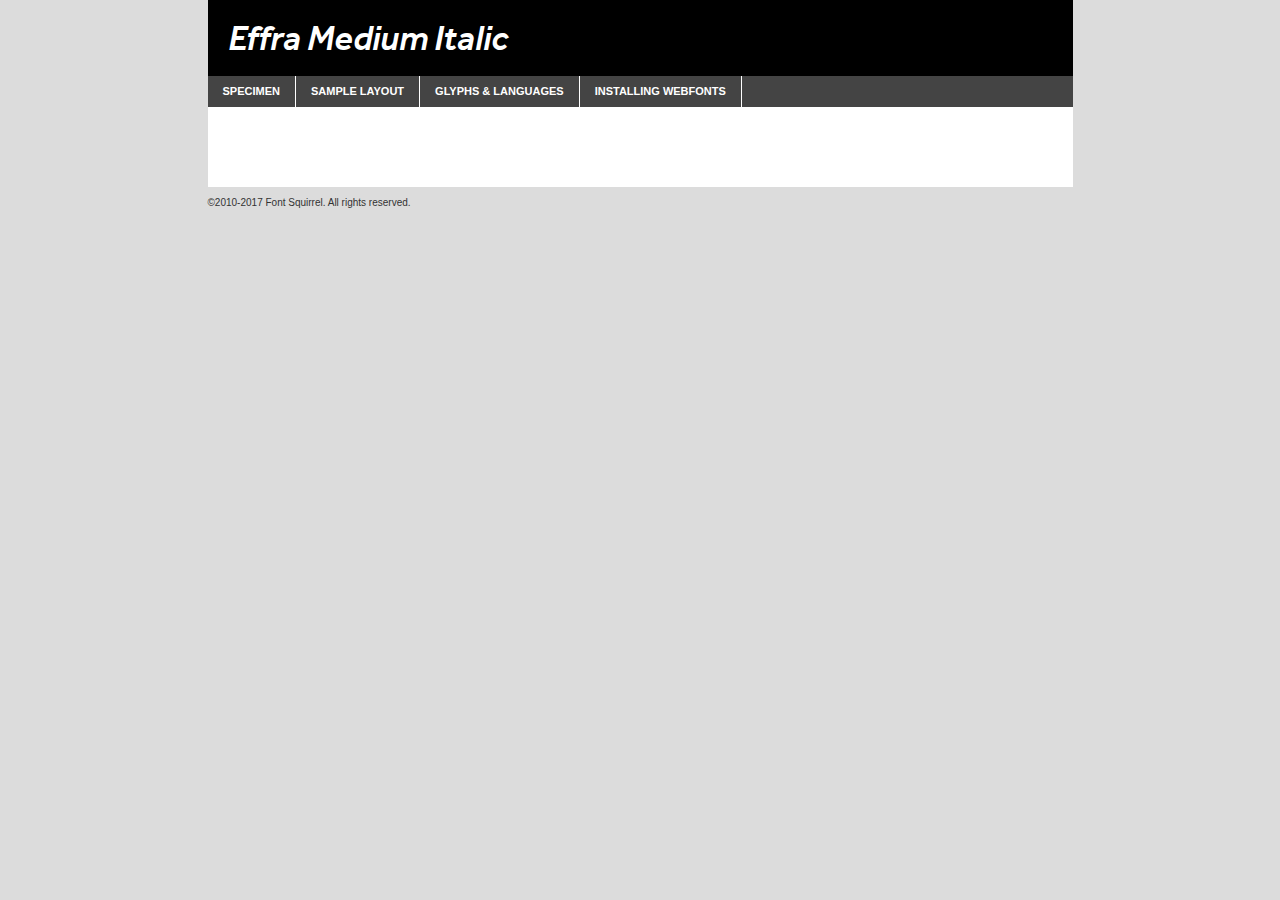
<file: fonts/effra_medium_italic-demo.html>
<!DOCTYPE html PUBLIC "-//W3C//DTD XHTML 1.0 Transitional//EN"
	"http://www.w3.org/TR/xhtml1/DTD/xhtml1-transitional.dtd">

<html xmlns="http://www.w3.org/1999/xhtml" xml:lang="en" lang="en">
<head>
	<meta http-equiv="Content-Type" content="text/html; charset=utf-8" />
	<script src="http://ajax.googleapis.com/ajax/libs/jquery/1.7.2/jquery.min.js" type="text/javascript" charset="utf-8"></script>
	<script type="text/javascript">
	(function($){$.fn.easyTabs=function(option){var param=jQuery.extend({fadeSpeed:"fast",defaultContent:1,activeClass:'active'},option);$(this).each(function(){var thisId="#"+this.id;if(param.defaultContent==''){param.defaultContent=1;}
	if(typeof param.defaultContent=="number")
	{var defaultTab=$(thisId+" .tabs li:eq("+(param.defaultContent-1)+") a").attr('href').substr(1);}else{var defaultTab=param.defaultContent;}
	$(thisId+" .tabs li a").each(function(){var tabToHide=$(this).attr('href').substr(1);$("#"+tabToHide).addClass('easytabs-tab-content');});hideAll();changeContent(defaultTab);function hideAll(){$(thisId+" .easytabs-tab-content").hide();}
	function changeContent(tabId){hideAll();$(thisId+" .tabs li").removeClass(param.activeClass);$(thisId+" .tabs li a[href=#"+tabId+"]").closest('li').addClass(param.activeClass);if(param.fadeSpeed!="none")
	{$(thisId+" #"+tabId).fadeIn(param.fadeSpeed);}else{$(thisId+" #"+tabId).show();}}
	$(thisId+" .tabs li").click(function(){var tabId=$(this).find('a').attr('href').substr(1);changeContent(tabId);return false;});});}})(jQuery);
	</script>
	<link rel="stylesheet" href="specimen_files/specimen_stylesheet.css" type="text/css" charset="utf-8" />
	<link rel="stylesheet" href="stylesheet.css" type="text/css" charset="utf-8" />

	<style type="text/css">
					body{
				font-family: 'effra_mediumitalic';
							}
		</style>

	<title>Effra Medium Italic Specimen</title>
	
	
	<script type="text/javascript" charset="utf-8">
		$(document).ready(function() {
			$('#container').easyTabs({defaultContent:1});
		});
	</script>
</head>

<body>
<div id="container">
	<div id="header">
		Effra Medium Italic	</div>
	<ul class="tabs">
		<li><a href="#specimen">Specimen</a></li>
		<li><a href="#layout">Sample Layout</a></li>
				<li><a href="#glyphs">Glyphs &amp; Languages</a></li>
		<li><a href="#installing">Installing Webfonts</a></li>
		
	</ul>
	
	<div id="main_content">

		
			<div id="specimen">
		
				<div class="section">
					<div class="grid12 firstcol">
						<div class="huge">AaBb</div>
					</div>
				</div>
		
				<div class="section">
					<div class="glyph_range">A&#x200B;B&#x200b;C&#x200b;D&#x200b;E&#x200b;F&#x200b;G&#x200b;H&#x200b;I&#x200b;J&#x200b;K&#x200b;L&#x200b;M&#x200b;N&#x200b;O&#x200b;P&#x200b;Q&#x200b;R&#x200b;S&#x200b;T&#x200b;U&#x200b;V&#x200b;W&#x200b;X&#x200b;Y&#x200b;Z&#x200b;a&#x200b;b&#x200b;c&#x200b;d&#x200b;e&#x200b;f&#x200b;g&#x200b;h&#x200b;i&#x200b;j&#x200b;k&#x200b;l&#x200b;m&#x200b;n&#x200b;o&#x200b;p&#x200b;q&#x200b;r&#x200b;s&#x200b;t&#x200b;u&#x200b;v&#x200b;w&#x200b;x&#x200b;y&#x200b;z&#x200b;1&#x200b;2&#x200b;3&#x200b;4&#x200b;5&#x200b;6&#x200b;7&#x200b;8&#x200b;9&#x200b;0&#x200b;&amp;&#x200b;.&#x200b;,&#x200b;?&#x200b;!&#x200b;&#64;&#x200b;(&#x200b;)&#x200b;#&#x200b;$&#x200b;%&#x200b;*&#x200b;+&#x200b;-&#x200b;=&#x200b;:&#x200b;;</div>
				</div>
				<div class="section">
					<div class="grid12 firstcol">
						<table class="sample_table">
							<tr><td>10</td><td class="size10">abcdefghijklmnopqrstuvwxyzABCDEFGHIJKLMNOPQRSTUVWXYZ0123456789abcdefghijklmnopqrstuvwxyzABCDEFGHIJKLMNOPQRSTUVWXYZ0123456789abcdefghijklmnopqrstuvwxyzABCDEFGHIJKLMNOPQRSTUVWXYZ</td></tr>
							<tr><td>11</td><td class="size11">abcdefghijklmnopqrstuvwxyzABCDEFGHIJKLMNOPQRSTUVWXYZ0123456789abcdefghijklmnopqrstuvwxyzABCDEFGHIJKLMNOPQRSTUVWXYZ0123456789abcdefghijklmnopqrstuvwxyzABCDEFGHIJKLMNOPQRSTUVWXYZ</td></tr>
							<tr><td>12</td><td class="size12">abcdefghijklmnopqrstuvwxyzABCDEFGHIJKLMNOPQRSTUVWXYZ0123456789abcdefghijklmnopqrstuvwxyzABCDEFGHIJKLMNOPQRSTUVWXYZ0123456789abcdefghijklmnopqrstuvwxyzABCDEFGHIJKLMNOPQRSTUVWXYZ</td></tr>
							<tr><td>13</td><td class="size13">abcdefghijklmnopqrstuvwxyzABCDEFGHIJKLMNOPQRSTUVWXYZ0123456789abcdefghijklmnopqrstuvwxyzABCDEFGHIJKLMNOPQRSTUVWXYZ0123456789abcdefghijklmnopqrstuvwxyzABCDEFGHIJKLMNOPQRSTUVWXYZ</td></tr>
							<tr><td>14</td><td class="size14">abcdefghijklmnopqrstuvwxyzABCDEFGHIJKLMNOPQRSTUVWXYZ0123456789abcdefghijklmnopqrstuvwxyzABCDEFGHIJKLMNOPQRSTUVWXYZ0123456789abcdefghijklmnopqrstuvwxyzABCDEFGHIJKLMNOPQRSTUVWXYZ</td></tr>
							<tr><td>16</td><td class="size16">abcdefghijklmnopqrstuvwxyzABCDEFGHIJKLMNOPQRSTUVWXYZ0123456789abcdefghijklmnopqrstuvwxyzABCDEFGHIJKLMNOPQRSTUVWXYZ</td></tr>
							<tr><td>18</td><td class="size18">abcdefghijklmnopqrstuvwxyzABCDEFGHIJKLMNOPQRSTUVWXYZ0123456789abcdefghijklmnopqrstuvwxyzABCDEFGHIJKLMNOPQRSTUVWXYZ</td></tr>
							<tr><td>20</td><td class="size20">abcdefghijklmnopqrstuvwxyzABCDEFGHIJKLMNOPQRSTUVWXYZ0123456789abcdefghijklmnopqrstuvwxyzABCDEFGHIJKLMNOPQRSTUVWXYZ</td></tr>
							<tr><td>24</td><td class="size24">abcdefghijklmnopqrstuvwxyzABCDEFGHIJKLMNOPQRSTUVWXYZ0123456789abcdefghijklmnopqrstuvwxyzABCDEFGHIJKLMNOPQRSTUVWXYZ</td></tr>
							<tr><td>30</td><td class="size30">abcdefghijklmnopqrstuvwxyzABCDEFGHIJKLMNOPQRSTUVWXYZ0123456789abcdefghijklmnopqrstuvwxyzABCDEFGHIJKLMNOPQRSTUVWXYZ</td></tr>
							<tr><td>36</td><td class="size36">abcdefghijklmnopqrstuvwxyzABCDEFGHIJKLMNOPQRSTUVWXYZ0123456789abcdefghijklmnopqrstuvwxyzABCDEFGHIJKLMNOPQRSTUVWXYZ</td></tr>
							<tr><td>48</td><td class="size48">abcdefghijklmnopqrstuvwxyzABCDEFGHIJKLMNOPQRSTUVWXYZ0123456789abcdefghijklmnopqrstuvwxyzABCDEFGHIJKLMNOPQRSTUVWXYZ</td></tr>
							<tr><td>60</td><td class="size60">abcdefghijklmnopqrstuvwxyzABCDEFGHIJKLMNOPQRSTUVWXYZ0123456789abcdefghijklmnopqrstuvwxyzABCDEFGHIJKLMNOPQRSTUVWXYZ</td></tr>
							<tr><td>72</td><td class="size72">abcdefghijklmnopqrstuvwxyzABCDEFGHIJKLMNOPQRSTUVWXYZ0123456789abcdefghijklmnopqrstuvwxyzABCDEFGHIJKLMNOPQRSTUVWXYZ</td></tr>
							<tr><td>90</td><td class="size90">abcdefghijklmnopqrstuvwxyzABCDEFGHIJKLMNOPQRSTUVWXYZ0123456789abcdefghijklmnopqrstuvwxyzABCDEFGHIJKLMNOPQRSTUVWXYZ</td></tr>
						</table>
				
					</div>
			
				</div>
		
		
		
								<div class="section" id="bodycomparison">


										<div id="xheight">
				<div class="fontbody">&#x25FC;&#x25FC;&#x25FC;&#x25FC;&#x25FC;&#x25FC;&#x25FC;&#x25FC;&#x25FC;&#x25FC;&#x25FC;&#x25FC;&#x25FC;&#x25FC;&#x25FC;&#x25FC;&#x25FC;&#x25FC;&#x25FC;&#x25FC;&#x25FC;&#x25FC;&#x25FC;&#x25FC;&#x25FC;&#x25FC;&#x25FC;&#x25FC;&#x25FC;&#x25FC;&#x25FC;&#x25FC;&#x25FC;&#x25FC;&#x25FC;&#x25FC;&#x25FC;&#x25FC;&#x25FC;&#x25FC;&#x25FC;&#x25FC;&#x25FC;&#x25FC;&#x25FC;&#x25FC;&#x25FC;&#x25FC;&#x25FC;&#x25FC;&#x25FC;&#x25FC;&#x25FC;&#x25FC;&#x25FC;&#x25FC;&#x25FC;&#x25FC;&#x25FC;&#x25FC;&#x25FC;&#x25FC;&#x25FC;&#x25FC;&#x25FC;&#x25FC;&#x25FC;&#x25FC;&#x25FC;&#x25FC;&#x25FC;&#x25FC;&#x25FC;&#x25FC;&#x25FC;&#x25FC;&#x25FC;&#x25FC;&#x25FC;&#x25FC;&#x25FC;&#x25FC;&#x25FC;&#x25FC;&#x25FC;&#x25FC;&#x25FC;&#x25FC;&#x25FC;&#x25FC;&#x25FC;&#x25FC;&#x25FC;&#x25FC;&#x25FC;&#x25FC;&#x25FC;&#x25FC;&#x25FC;body</div><div class="arialbody">body</div><div class="verdanabody">body</div><div class="georgiabody">body</div></div>
										<div class="fontbody" style="z-index:1">
											body<span>Effra Medium Italic</span>
										</div>
										<div class="arialbody" style="z-index:1">
											body<span>Arial</span>
										</div>
										<div class="verdanabody" style="z-index:1">
											body<span>Verdana</span>
										</div>
										<div class="georgiabody" style="z-index:1">
											body<span>Georgia</span>
										</div>



								</div>
		
		
				<div class="section psample psample_row1" id="">
					
					<div class="grid2 firstcol">
						<p class="size10"><span>10.</span>Aenean lacinia bibendum nulla sed consectetur. Fusce dapibus, tellus ac cursus commodo, tortor mauris condimentum nibh, ut fermentum massa justo sit amet risus. Nullam id dolor id nibh ultricies vehicula ut id elit. Cum sociis natoque penatibus et magnis dis parturient montes, nascetur ridiculus mus. Nulla vitae elit libero, a pharetra augue.</p>
			
					</div>
					<div class="grid3">
						<p class="size11"><span>11.</span>Aenean lacinia bibendum nulla sed consectetur. Fusce dapibus, tellus ac cursus commodo, tortor mauris condimentum nibh, ut fermentum massa justo sit amet risus. Nullam id dolor id nibh ultricies vehicula ut id elit. Cum sociis natoque penatibus et magnis dis parturient montes, nascetur ridiculus mus. Nulla vitae elit libero, a pharetra augue.</p>
			
					</div>
					<div class="grid3">
						<p class="size12"><span>12.</span>Aenean lacinia bibendum nulla sed consectetur. Fusce dapibus, tellus ac cursus commodo, tortor mauris condimentum nibh, ut fermentum massa justo sit amet risus. Nullam id dolor id nibh ultricies vehicula ut id elit. Cum sociis natoque penatibus et magnis dis parturient montes, nascetur ridiculus mus. Nulla vitae elit libero, a pharetra augue.</p>
			
					</div>
					<div class="grid4">
						<p class="size13"><span>13.</span>Aenean lacinia bibendum nulla sed consectetur. Fusce dapibus, tellus ac cursus commodo, tortor mauris condimentum nibh, ut fermentum massa justo sit amet risus. Nullam id dolor id nibh ultricies vehicula ut id elit. Cum sociis natoque penatibus et magnis dis parturient montes, nascetur ridiculus mus. Nulla vitae elit libero, a pharetra augue.</p>
			
					</div>
					<div class="white_blend"></div>
					
				</div>
				<div class="section psample psample_row2" id="">
					<div class="grid3 firstcol">
						<p class="size14"><span>14.</span>Aenean lacinia bibendum nulla sed consectetur. Fusce dapibus, tellus ac cursus commodo, tortor mauris condimentum nibh, ut fermentum massa justo sit amet risus. Nullam id dolor id nibh ultricies vehicula ut id elit. Cum sociis natoque penatibus et magnis dis parturient montes, nascetur ridiculus mus. Nulla vitae elit libero, a pharetra augue.</p>
			
					</div>
					<div class="grid4">
						<p class="size16"><span>16.</span>Aenean lacinia bibendum nulla sed consectetur. Fusce dapibus, tellus ac cursus commodo, tortor mauris condimentum nibh, ut fermentum massa justo sit amet risus. Nullam id dolor id nibh ultricies vehicula ut id elit. Cum sociis natoque penatibus et magnis dis parturient montes, nascetur ridiculus mus. Nulla vitae elit libero, a pharetra augue.</p>
			
					</div>
					<div class="grid5">
						<p class="size18"><span>18.</span>Aenean lacinia bibendum nulla sed consectetur. Fusce dapibus, tellus ac cursus commodo, tortor mauris condimentum nibh, ut fermentum massa justo sit amet risus. Nullam id dolor id nibh ultricies vehicula ut id elit. Cum sociis natoque penatibus et magnis dis parturient montes, nascetur ridiculus mus. Nulla vitae elit libero, a pharetra augue.</p>
			
					</div>

					<div class="white_blend"></div>

				</div>
				
				<div class="section psample psample_row3" id="">
					<div class="grid5 firstcol">
						<p class="size20"><span>20.</span>Aenean lacinia bibendum nulla sed consectetur. Fusce dapibus, tellus ac cursus commodo, tortor mauris condimentum nibh, ut fermentum massa justo sit amet risus. Nullam id dolor id nibh ultricies vehicula ut id elit. Cum sociis natoque penatibus et magnis dis parturient montes, nascetur ridiculus mus. Nulla vitae elit libero, a pharetra augue.</p>
					</div>
					<div class="grid7">
						<p class="size24"><span>24.</span>Aenean lacinia bibendum nulla sed consectetur. Fusce dapibus, tellus ac cursus commodo, tortor mauris condimentum nibh, ut fermentum massa justo sit amet risus. Nullam id dolor id nibh ultricies vehicula ut id elit. Cum sociis natoque penatibus et magnis dis parturient montes, nascetur ridiculus mus. Nulla vitae elit libero, a pharetra augue.</p>
					</div>
					
					<div class="white_blend"></div>
					
				</div>
				
				<div class="section psample psample_row4" id="">
					<div class="grid12 firstcol">
						<p class="size30"><span>30.</span>Aenean lacinia bibendum nulla sed consectetur. Fusce dapibus, tellus ac cursus commodo, tortor mauris condimentum nibh, ut fermentum massa justo sit amet risus. Nullam id dolor id nibh ultricies vehicula ut id elit. Cum sociis natoque penatibus et magnis dis parturient montes, nascetur ridiculus mus. Nulla vitae elit libero, a pharetra augue.</p>
					</div>
					<div class="white_blend"></div>
					
				</div>
				
				
				
				<div class="section psample psample_row1 fullreverse">
					<div class="grid2 firstcol">
						<p class="size10"><span>10.</span>Aenean lacinia bibendum nulla sed consectetur. Fusce dapibus, tellus ac cursus commodo, tortor mauris condimentum nibh, ut fermentum massa justo sit amet risus. Nullam id dolor id nibh ultricies vehicula ut id elit. Cum sociis natoque penatibus et magnis dis parturient montes, nascetur ridiculus mus. Nulla vitae elit libero, a pharetra augue.</p>
			
					</div>
					<div class="grid3">
						<p class="size11"><span>11.</span>Aenean lacinia bibendum nulla sed consectetur. Fusce dapibus, tellus ac cursus commodo, tortor mauris condimentum nibh, ut fermentum massa justo sit amet risus. Nullam id dolor id nibh ultricies vehicula ut id elit. Cum sociis natoque penatibus et magnis dis parturient montes, nascetur ridiculus mus. Nulla vitae elit libero, a pharetra augue.</p>
			
					</div>
					<div class="grid3">
						<p class="size12"><span>12.</span>Aenean lacinia bibendum nulla sed consectetur. Fusce dapibus, tellus ac cursus commodo, tortor mauris condimentum nibh, ut fermentum massa justo sit amet risus. Nullam id dolor id nibh ultricies vehicula ut id elit. Cum sociis natoque penatibus et magnis dis parturient montes, nascetur ridiculus mus. Nulla vitae elit libero, a pharetra augue.</p>
			
					</div>
					<div class="grid4">
						<p class="size13"><span>13.</span>Aenean lacinia bibendum nulla sed consectetur. Fusce dapibus, tellus ac cursus commodo, tortor mauris condimentum nibh, ut fermentum massa justo sit amet risus. Nullam id dolor id nibh ultricies vehicula ut id elit. Cum sociis natoque penatibus et magnis dis parturient montes, nascetur ridiculus mus. Nulla vitae elit libero, a pharetra augue.</p>
			
					</div>
					<div class="black_blend"></div>
					
				</div>
				
				<div class="section psample psample_row2 fullreverse">
					<div class="grid3 firstcol">
						<p class="size14"><span>14.</span>Aenean lacinia bibendum nulla sed consectetur. Fusce dapibus, tellus ac cursus commodo, tortor mauris condimentum nibh, ut fermentum massa justo sit amet risus. Nullam id dolor id nibh ultricies vehicula ut id elit. Cum sociis natoque penatibus et magnis dis parturient montes, nascetur ridiculus mus. Nulla vitae elit libero, a pharetra augue.</p>
			
					</div>
					<div class="grid4">
						<p class="size16"><span>16.</span>Aenean lacinia bibendum nulla sed consectetur. Fusce dapibus, tellus ac cursus commodo, tortor mauris condimentum nibh, ut fermentum massa justo sit amet risus. Nullam id dolor id nibh ultricies vehicula ut id elit. Cum sociis natoque penatibus et magnis dis parturient montes, nascetur ridiculus mus. Nulla vitae elit libero, a pharetra augue.</p>
			
					</div>
					<div class="grid5">
						<p class="size18"><span>18.</span>Aenean lacinia bibendum nulla sed consectetur. Fusce dapibus, tellus ac cursus commodo, tortor mauris condimentum nibh, ut fermentum massa justo sit amet risus. Nullam id dolor id nibh ultricies vehicula ut id elit. Cum sociis natoque penatibus et magnis dis parturient montes, nascetur ridiculus mus. Nulla vitae elit libero, a pharetra augue.</p>
			
					</div>
					<div class="black_blend"></div>

				</div>
				
				<div class="section psample fullreverse psample_row3" id="">
					<div class="grid5 firstcol">
						<p class="size20"><span>20.</span>Aenean lacinia bibendum nulla sed consectetur. Fusce dapibus, tellus ac cursus commodo, tortor mauris condimentum nibh, ut fermentum massa justo sit amet risus. Nullam id dolor id nibh ultricies vehicula ut id elit. Cum sociis natoque penatibus et magnis dis parturient montes, nascetur ridiculus mus. Nulla vitae elit libero, a pharetra augue.</p>
					</div>
					<div class="grid7">
						<p class="size24"><span>24.</span>Aenean lacinia bibendum nulla sed consectetur. Fusce dapibus, tellus ac cursus commodo, tortor mauris condimentum nibh, ut fermentum massa justo sit amet risus. Nullam id dolor id nibh ultricies vehicula ut id elit. Cum sociis natoque penatibus et magnis dis parturient montes, nascetur ridiculus mus. Nulla vitae elit libero, a pharetra augue.</p>
					</div>
					
					<div class="black_blend"></div>
					
				</div>
				
				<div class="section psample fullreverse psample_row4" id="" style="border-bottom: 20px #000 solid;">
					<div class="grid12 firstcol">
						<p class="size30"><span>30.</span>Aenean lacinia bibendum nulla sed consectetur. Fusce dapibus, tellus ac cursus commodo, tortor mauris condimentum nibh, ut fermentum massa justo sit amet risus. Nullam id dolor id nibh ultricies vehicula ut id elit. Cum sociis natoque penatibus et magnis dis parturient montes, nascetur ridiculus mus. Nulla vitae elit libero, a pharetra augue.</p>
					</div>
					<div class="black_blend"></div>
					
				</div>
				
				
				
				
			</div>
			
			<div id="layout">
				
				<div class="section">
					
					<div class="grid12 firstcol">
						<h1>Lorem Ipsum Dolor</h1>
						<h2>Etiam porta sem malesuada magna mollis euismod</h2>
						
						<p class="byline">By <a href="#link">Aenean Lacinia</a></p>
					</div>
				</div>
				<div class="section">
					<div class="grid8 firstcol">
						<p class="large">Donec sed odio dui. Morbi leo risus, porta ac consectetur ac, vestibulum at eros. Fusce dapibus, tellus ac cursus commodo, tortor mauris condimentum nibh, ut fermentum massa justo sit amet risus. </p>

						
						<h3>Pellentesque ornare sem</h3>

						<p>Maecenas sed diam eget risus varius blandit sit amet non magna. Maecenas faucibus mollis interdum. Donec ullamcorper nulla non metus auctor fringilla. Nullam id dolor id nibh ultricies vehicula ut id elit. Nullam id dolor id nibh ultricies vehicula ut id elit. </p>

						<p>Aenean eu leo quam. Pellentesque ornare sem lacinia quam venenatis vestibulum. Lorem ipsum dolor sit amet, consectetur adipiscing elit. Cum sociis natoque penatibus et magnis dis parturient montes, nascetur ridiculus mus. </p>

						<p>Nulla vitae elit libero, a pharetra augue. Praesent commodo cursus magna, vel scelerisque nisl consectetur et. Aenean lacinia bibendum nulla sed consectetur. </p>

						<p>Nullam quis risus eget urna mollis ornare vel eu leo. Nullam quis risus eget urna mollis ornare vel eu leo. Maecenas sed diam eget risus varius blandit sit amet non magna. Donec ullamcorper nulla non metus auctor fringilla. </p>

						<h3>Cras mattis consectetur</h3>

						<p>Aenean eu leo quam. Pellentesque ornare sem lacinia quam venenatis vestibulum. Aenean lacinia bibendum nulla sed consectetur. Integer posuere erat a ante venenatis dapibus posuere velit aliquet. Cras mattis consectetur purus sit amet fermentum. </p>

						<p>Nullam id dolor id nibh ultricies vehicula ut id elit. Nullam quis risus eget urna mollis ornare vel eu leo. Cras mattis consectetur purus sit amet fermentum.</p>
					</div>
					
					<div class="grid4 sidebar">
						
						<div class="box reverse">
							<p class="last">Nullam quis risus eget urna mollis ornare vel eu leo. Donec ullamcorper nulla non metus auctor fringilla. Cras mattis consectetur purus sit amet fermentum. Sed posuere consectetur est at lobortis. Lorem ipsum dolor sit amet, consectetur adipiscing elit. </p>
						</div>
						
						<p class="caption">Maecenas sed diam eget risus varius.</p>

						<p>Vestibulum id ligula porta felis euismod semper. Integer posuere erat a ante venenatis dapibus posuere velit aliquet. Vestibulum id ligula porta felis euismod semper. Sed posuere consectetur est at lobortis. Maecenas sed diam eget risus varius blandit sit amet non magna. Fusce dapibus, tellus ac cursus commodo, tortor mauris condimentum nibh, ut fermentum massa justo sit amet risus. </p>

					

						<p>Duis mollis, est non commodo luctus, nisi erat porttitor ligula, eget lacinia odio sem nec elit. Aenean lacinia bibendum nulla sed consectetur. Vivamus sagittis lacus vel augue laoreet rutrum faucibus dolor auctor. Aenean lacinia bibendum nulla sed consectetur. Nullam quis risus eget urna mollis ornare vel eu leo. </p>

						<p>Praesent commodo cursus magna, vel scelerisque nisl consectetur et. Donec ullamcorper nulla non metus auctor fringilla. Maecenas faucibus mollis interdum. Fusce dapibus, tellus ac cursus commodo, tortor mauris condimentum nibh, ut fermentum massa justo sit amet risus. </p>

					</div>
				</div>
				
			</div>


			



		<div id="glyphs">
			<div class="section">
				<div class="grid12 firstcol">
			
				<h1>Language Support</h1>
				<p>The subset of Effra Medium Italic in this kit supports the following languages:<br />
			
					Albanian, Basque, Breton, Chamorro, Danish, Dutch, English, Faroese, Finnish, French, Frisian, Galician, German, Icelandic, Italian, Malagasy, Norwegian, Portuguese, Spanish, Alsatian, Aragonese, Arapaho, Arrernte, Asturian, Aymara, Bislama, Cebuano, Corsican, Fijian, French_creole, Genoese, Gilbertese, Greenlandic, Haitian_creole, Hiligaynon, Hmong, Hopi, Ibanag, Iloko_ilokano, Indonesian, Interglossa_glosa, Interlingua, Irish_gaelic, Jerriais, Lojban, Lombard, Luxembourgeois, Manx, Mohawk, Norfolk_pitcairnese, Occitan, Oromo, Pangasinan, Papiamento, Piedmontese, Potawatomi, Rhaeto-romance, Romansh, Rotokas, Sami_lule, Samoan, Sardinian, Scots_gaelic, Seychelles_creole, Shona, Sicilian, Somali, Southern_ndebele, Swahili, Swati_swazi, Tagalog_filipino_pilipino, Tetum, Tok_pisin, Uyghur_latinized, Volapuk, Walloon, Warlpiri, Xhosa, Yapese, Zulu, Latinbasic, Ubasic, Demo				</p>
				<h1>Glyph Chart</h1>
				<p>The subset of Effra Medium Italic in this kit includes all the glyphs listed below. Unicode entities are included above each glyph to help you insert individual characters into your layout.</p>
				<div id="glyph_chart">
			
																				 <div><p>&amp;#13;</p>&#13;</div>
																				 <div><p>&amp;#32;</p>&#32;</div>
																				 <div><p>&amp;#33;</p>&#33;</div>
																				 <div><p>&amp;#34;</p>&#34;</div>
																				 <div><p>&amp;#35;</p>&#35;</div>
																				 <div><p>&amp;#36;</p>&#36;</div>
																				 <div><p>&amp;#37;</p>&#37;</div>
																				 <div><p>&amp;#38;</p>&#38;</div>
																				 <div><p>&amp;#39;</p>&#39;</div>
																				 <div><p>&amp;#40;</p>&#40;</div>
																				 <div><p>&amp;#41;</p>&#41;</div>
																				 <div><p>&amp;#42;</p>&#42;</div>
																				 <div><p>&amp;#43;</p>&#43;</div>
																				 <div><p>&amp;#44;</p>&#44;</div>
																				 <div><p>&amp;#45;</p>&#45;</div>
																				 <div><p>&amp;#46;</p>&#46;</div>
																				 <div><p>&amp;#47;</p>&#47;</div>
																				 <div><p>&amp;#48;</p>&#48;</div>
																				 <div><p>&amp;#49;</p>&#49;</div>
																				 <div><p>&amp;#50;</p>&#50;</div>
																				 <div><p>&amp;#51;</p>&#51;</div>
																				 <div><p>&amp;#52;</p>&#52;</div>
																				 <div><p>&amp;#53;</p>&#53;</div>
																				 <div><p>&amp;#54;</p>&#54;</div>
																				 <div><p>&amp;#55;</p>&#55;</div>
																				 <div><p>&amp;#56;</p>&#56;</div>
																				 <div><p>&amp;#57;</p>&#57;</div>
																				 <div><p>&amp;#58;</p>&#58;</div>
																				 <div><p>&amp;#59;</p>&#59;</div>
																				 <div><p>&amp;#60;</p>&#60;</div>
																				 <div><p>&amp;#61;</p>&#61;</div>
																				 <div><p>&amp;#62;</p>&#62;</div>
																				 <div><p>&amp;#63;</p>&#63;</div>
																				 <div><p>&amp;#64;</p>&#64;</div>
																				 <div><p>&amp;#65;</p>&#65;</div>
																				 <div><p>&amp;#66;</p>&#66;</div>
																				 <div><p>&amp;#67;</p>&#67;</div>
																				 <div><p>&amp;#68;</p>&#68;</div>
																				 <div><p>&amp;#69;</p>&#69;</div>
																				 <div><p>&amp;#70;</p>&#70;</div>
																				 <div><p>&amp;#71;</p>&#71;</div>
																				 <div><p>&amp;#72;</p>&#72;</div>
																				 <div><p>&amp;#73;</p>&#73;</div>
																				 <div><p>&amp;#74;</p>&#74;</div>
																				 <div><p>&amp;#75;</p>&#75;</div>
																				 <div><p>&amp;#76;</p>&#76;</div>
																				 <div><p>&amp;#77;</p>&#77;</div>
																				 <div><p>&amp;#78;</p>&#78;</div>
																				 <div><p>&amp;#79;</p>&#79;</div>
																				 <div><p>&amp;#80;</p>&#80;</div>
																				 <div><p>&amp;#81;</p>&#81;</div>
																				 <div><p>&amp;#82;</p>&#82;</div>
																				 <div><p>&amp;#83;</p>&#83;</div>
																				 <div><p>&amp;#84;</p>&#84;</div>
																				 <div><p>&amp;#85;</p>&#85;</div>
																				 <div><p>&amp;#86;</p>&#86;</div>
																				 <div><p>&amp;#87;</p>&#87;</div>
																				 <div><p>&amp;#88;</p>&#88;</div>
																				 <div><p>&amp;#89;</p>&#89;</div>
																				 <div><p>&amp;#90;</p>&#90;</div>
																				 <div><p>&amp;#91;</p>&#91;</div>
																				 <div><p>&amp;#92;</p>&#92;</div>
																				 <div><p>&amp;#93;</p>&#93;</div>
																				 <div><p>&amp;#94;</p>&#94;</div>
																				 <div><p>&amp;#95;</p>&#95;</div>
																				 <div><p>&amp;#96;</p>&#96;</div>
																				 <div><p>&amp;#97;</p>&#97;</div>
																				 <div><p>&amp;#98;</p>&#98;</div>
																				 <div><p>&amp;#99;</p>&#99;</div>
																				 <div><p>&amp;#100;</p>&#100;</div>
																				 <div><p>&amp;#101;</p>&#101;</div>
																				 <div><p>&amp;#102;</p>&#102;</div>
																				 <div><p>&amp;#103;</p>&#103;</div>
																				 <div><p>&amp;#104;</p>&#104;</div>
																				 <div><p>&amp;#105;</p>&#105;</div>
																				 <div><p>&amp;#106;</p>&#106;</div>
																				 <div><p>&amp;#107;</p>&#107;</div>
																				 <div><p>&amp;#108;</p>&#108;</div>
																				 <div><p>&amp;#109;</p>&#109;</div>
																				 <div><p>&amp;#110;</p>&#110;</div>
																				 <div><p>&amp;#111;</p>&#111;</div>
																				 <div><p>&amp;#112;</p>&#112;</div>
																				 <div><p>&amp;#113;</p>&#113;</div>
																				 <div><p>&amp;#114;</p>&#114;</div>
																				 <div><p>&amp;#115;</p>&#115;</div>
																				 <div><p>&amp;#116;</p>&#116;</div>
																				 <div><p>&amp;#117;</p>&#117;</div>
																				 <div><p>&amp;#118;</p>&#118;</div>
																				 <div><p>&amp;#119;</p>&#119;</div>
																				 <div><p>&amp;#120;</p>&#120;</div>
																				 <div><p>&amp;#121;</p>&#121;</div>
																				 <div><p>&amp;#122;</p>&#122;</div>
																				 <div><p>&amp;#123;</p>&#123;</div>
																				 <div><p>&amp;#124;</p>&#124;</div>
																				 <div><p>&amp;#125;</p>&#125;</div>
																				 <div><p>&amp;#126;</p>&#126;</div>
																				 <div><p>&amp;#160;</p>&#160;</div>
																				 <div><p>&amp;#161;</p>&#161;</div>
																				 <div><p>&amp;#162;</p>&#162;</div>
																				 <div><p>&amp;#163;</p>&#163;</div>
																				 <div><p>&amp;#164;</p>&#164;</div>
																				 <div><p>&amp;#165;</p>&#165;</div>
																				 <div><p>&amp;#166;</p>&#166;</div>
																				 <div><p>&amp;#167;</p>&#167;</div>
																				 <div><p>&amp;#168;</p>&#168;</div>
																				 <div><p>&amp;#169;</p>&#169;</div>
																				 <div><p>&amp;#170;</p>&#170;</div>
																				 <div><p>&amp;#171;</p>&#171;</div>
																				 <div><p>&amp;#172;</p>&#172;</div>
																				 <div><p>&amp;#173;</p>&#173;</div>
																				 <div><p>&amp;#174;</p>&#174;</div>
																				 <div><p>&amp;#175;</p>&#175;</div>
																				 <div><p>&amp;#176;</p>&#176;</div>
																				 <div><p>&amp;#177;</p>&#177;</div>
																				 <div><p>&amp;#178;</p>&#178;</div>
																				 <div><p>&amp;#179;</p>&#179;</div>
																				 <div><p>&amp;#180;</p>&#180;</div>
																				 <div><p>&amp;#181;</p>&#181;</div>
																				 <div><p>&amp;#182;</p>&#182;</div>
																				 <div><p>&amp;#183;</p>&#183;</div>
																				 <div><p>&amp;#184;</p>&#184;</div>
																				 <div><p>&amp;#185;</p>&#185;</div>
																				 <div><p>&amp;#186;</p>&#186;</div>
																				 <div><p>&amp;#187;</p>&#187;</div>
																				 <div><p>&amp;#188;</p>&#188;</div>
																				 <div><p>&amp;#189;</p>&#189;</div>
																				 <div><p>&amp;#190;</p>&#190;</div>
																				 <div><p>&amp;#191;</p>&#191;</div>
																				 <div><p>&amp;#192;</p>&#192;</div>
																				 <div><p>&amp;#193;</p>&#193;</div>
																				 <div><p>&amp;#194;</p>&#194;</div>
																				 <div><p>&amp;#195;</p>&#195;</div>
																				 <div><p>&amp;#196;</p>&#196;</div>
																				 <div><p>&amp;#197;</p>&#197;</div>
																				 <div><p>&amp;#198;</p>&#198;</div>
																				 <div><p>&amp;#199;</p>&#199;</div>
																				 <div><p>&amp;#200;</p>&#200;</div>
																				 <div><p>&amp;#201;</p>&#201;</div>
																				 <div><p>&amp;#202;</p>&#202;</div>
																				 <div><p>&amp;#203;</p>&#203;</div>
																				 <div><p>&amp;#204;</p>&#204;</div>
																				 <div><p>&amp;#205;</p>&#205;</div>
																				 <div><p>&amp;#206;</p>&#206;</div>
																				 <div><p>&amp;#207;</p>&#207;</div>
																				 <div><p>&amp;#208;</p>&#208;</div>
																				 <div><p>&amp;#209;</p>&#209;</div>
																				 <div><p>&amp;#210;</p>&#210;</div>
																				 <div><p>&amp;#211;</p>&#211;</div>
																				 <div><p>&amp;#212;</p>&#212;</div>
																				 <div><p>&amp;#213;</p>&#213;</div>
																				 <div><p>&amp;#214;</p>&#214;</div>
																				 <div><p>&amp;#215;</p>&#215;</div>
																				 <div><p>&amp;#216;</p>&#216;</div>
																				 <div><p>&amp;#217;</p>&#217;</div>
																				 <div><p>&amp;#218;</p>&#218;</div>
																				 <div><p>&amp;#219;</p>&#219;</div>
																				 <div><p>&amp;#220;</p>&#220;</div>
																				 <div><p>&amp;#221;</p>&#221;</div>
																				 <div><p>&amp;#222;</p>&#222;</div>
																				 <div><p>&amp;#223;</p>&#223;</div>
																				 <div><p>&amp;#224;</p>&#224;</div>
																				 <div><p>&amp;#225;</p>&#225;</div>
																				 <div><p>&amp;#226;</p>&#226;</div>
																				 <div><p>&amp;#227;</p>&#227;</div>
																				 <div><p>&amp;#228;</p>&#228;</div>
																				 <div><p>&amp;#229;</p>&#229;</div>
																				 <div><p>&amp;#230;</p>&#230;</div>
																				 <div><p>&amp;#231;</p>&#231;</div>
																				 <div><p>&amp;#232;</p>&#232;</div>
																				 <div><p>&amp;#233;</p>&#233;</div>
																				 <div><p>&amp;#234;</p>&#234;</div>
																				 <div><p>&amp;#235;</p>&#235;</div>
																				 <div><p>&amp;#236;</p>&#236;</div>
																				 <div><p>&amp;#237;</p>&#237;</div>
																				 <div><p>&amp;#238;</p>&#238;</div>
																				 <div><p>&amp;#239;</p>&#239;</div>
																				 <div><p>&amp;#240;</p>&#240;</div>
																				 <div><p>&amp;#241;</p>&#241;</div>
																				 <div><p>&amp;#242;</p>&#242;</div>
																				 <div><p>&amp;#243;</p>&#243;</div>
																				 <div><p>&amp;#244;</p>&#244;</div>
																				 <div><p>&amp;#245;</p>&#245;</div>
																				 <div><p>&amp;#246;</p>&#246;</div>
																				 <div><p>&amp;#247;</p>&#247;</div>
																				 <div><p>&amp;#248;</p>&#248;</div>
																				 <div><p>&amp;#249;</p>&#249;</div>
																				 <div><p>&amp;#250;</p>&#250;</div>
																				 <div><p>&amp;#251;</p>&#251;</div>
																				 <div><p>&amp;#252;</p>&#252;</div>
																				 <div><p>&amp;#253;</p>&#253;</div>
																				 <div><p>&amp;#254;</p>&#254;</div>
																				 <div><p>&amp;#255;</p>&#255;</div>
																				 <div><p>&amp;#338;</p>&#338;</div>
																				 <div><p>&amp;#339;</p>&#339;</div>
																				 <div><p>&amp;#376;</p>&#376;</div>
																				 <div><p>&amp;#710;</p>&#710;</div>
																				 <div><p>&amp;#732;</p>&#732;</div>
																				 <div><p>&amp;#8192;</p>&#8192;</div>
																				 <div><p>&amp;#8193;</p>&#8193;</div>
																				 <div><p>&amp;#8194;</p>&#8194;</div>
																				 <div><p>&amp;#8195;</p>&#8195;</div>
																				 <div><p>&amp;#8196;</p>&#8196;</div>
																				 <div><p>&amp;#8197;</p>&#8197;</div>
																				 <div><p>&amp;#8198;</p>&#8198;</div>
																				 <div><p>&amp;#8199;</p>&#8199;</div>
																				 <div><p>&amp;#8200;</p>&#8200;</div>
																				 <div><p>&amp;#8201;</p>&#8201;</div>
																				 <div><p>&amp;#8202;</p>&#8202;</div>
																				 <div><p>&amp;#8208;</p>&#8208;</div>
																				 <div><p>&amp;#8209;</p>&#8209;</div>
																				 <div><p>&amp;#8210;</p>&#8210;</div>
																				 <div><p>&amp;#8211;</p>&#8211;</div>
																				 <div><p>&amp;#8212;</p>&#8212;</div>
																				 <div><p>&amp;#8216;</p>&#8216;</div>
																				 <div><p>&amp;#8217;</p>&#8217;</div>
																				 <div><p>&amp;#8218;</p>&#8218;</div>
																				 <div><p>&amp;#8220;</p>&#8220;</div>
																				 <div><p>&amp;#8221;</p>&#8221;</div>
																				 <div><p>&amp;#8222;</p>&#8222;</div>
																				 <div><p>&amp;#8226;</p>&#8226;</div>
																				 <div><p>&amp;#8230;</p>&#8230;</div>
																				 <div><p>&amp;#8239;</p>&#8239;</div>
																				 <div><p>&amp;#8249;</p>&#8249;</div>
																				 <div><p>&amp;#8250;</p>&#8250;</div>
																				 <div><p>&amp;#8287;</p>&#8287;</div>
																				 <div><p>&amp;#8364;</p>&#8364;</div>
																				 <div><p>&amp;#8482;</p>&#8482;</div>
																				 <div><p>&amp;#9724;</p>&#9724;</div>
																				 <div><p>&amp;#64257;</p>&#64257;</div>
																				 <div><p>&amp;#64258;</p>&#64258;</div>
																				 <div><p>&amp;#64259;</p>&#64259;</div>
																				 <div><p>&amp;#64260;</p>&#64260;</div>
																																						</div>	
				</div>
		
		
			</div>
		</div>
		
		
		<div id="specs">
			
		</div>
	
		<div id="installing">
			<div class="section">
				<div class="grid7 firstcol">
					<h1>Installing Webfonts</h1>
					
					<p>Webfonts are supported by all major browser platforms but not all in the same way. There are currently four different font formats that must be included in order to target all browsers. This includes TTF, WOFF, EOT and SVG.</p>
					
					<h2>1. Upload your webfonts</h2>
					<p>You must upload your webfont kit to your website. They should be in or near the same directory as your CSS files.</p>
					
					<h2>2. Include the webfont stylesheet</h2>
					<p>A special CSS @font-face declaration helps the various browsers select the appropriate font it needs without causing you a bunch of headaches. Learn more about this syntax by reading the <a href="https://www.fontspring.com/blog/further-hardening-of-the-bulletproof-syntax">Fontspring blog post</a> about it. The code for it is as follows:</p>


<code>
@font-face{ 
	font-family: 'MyWebFont';
	src: url('WebFont.eot');
	src: url('WebFont.eot?#iefix') format('embedded-opentype'),
	     url('WebFont.woff') format('woff'),
	     url('WebFont.ttf') format('truetype'),
	     url('WebFont.svg#webfont') format('svg');
}
</code>

	<p>We've already gone ahead and generated the code for you. All you have to do is link to the stylesheet in your HTML, like this:</p>
	<code>&lt;link rel=&quot;stylesheet&quot; href=&quot;stylesheet.css&quot; type=&quot;text/css&quot; charset=&quot;utf-8&quot; /&gt;</code>

					<h2>3. Modify your own stylesheet</h2>
					<p>To take advantage of your new fonts, you must tell your stylesheet to use them. Look at the original @font-face declaration above and find the property called "font-family." The name linked there will be what you use to reference the font. Prepend that webfont name to the font stack in the "font-family" property, inside the selector you want to change. For example:</p>
<code>p { font-family: 'WebFont', Arial, sans-serif; }</code>

<h2>4. Test</h2>
<p>Getting webfonts to work cross-browser <em>can</em> be tricky. Use the information in the sidebar to help you if you find that fonts aren't loading in a particular browser.</p>
				</div>
				
				<div class="grid5 sidebar">
					<div class="box">
						<h2>Troubleshooting<br />Font-Face Problems</h2>
						<p>Having trouble getting your webfonts to load in your new website? Here are some tips to sort out what might be the problem.</p>

						<h3>Fonts not showing in any browser</h3>

						<p>This sounds like you need to work on the plumbing. You either did not upload the fonts to the correct directory, or you did not link the fonts properly in the CSS. If you've confirmed that all this is correct and you still have a problem, take a look at your .htaccess file and see if requests are getting intercepted.</p>

						<h3>Fonts not loading in iPhone or iPad</h3>

						<p>The most common problem here is that you are serving the fonts from an IIS server. IIS refuses to serve files that have unknown MIME types. If that is the case, you must set the MIME type for SVG to "image/svg+xml" in the server settings. Follow these instructions from Microsoft if you need help.</p>

						<h3>Fonts not loading in Firefox</h3>

						<p>The primary reason for this failure? You are still using a version Firefox older than 3.5. So upgrade already! If that isn't it, then you are very likely serving fonts from a different domain. Firefox requires that all font assets be served from the same domain. Lastly it is possible that you need to add WOFF to your list of MIME types (if you are serving via IIS.)</p>

						<h3>Fonts not loading in IE</h3>

						<p>Are you looking at Internet Explorer on an actual Windows machine or are you cheating by using a service like Adobe BrowserLab? Many of these screenshot services do not render @font-face for IE. Best to test it on a real machine.</p>

						<h3>Fonts not loading in IE9</h3>

						<p>IE9, like Firefox, requires that fonts be served from the same domain as the website. Make sure that is the case.</p>
					</div>
				</div>
			</div>
			
		</div>
	
	</div>
	<div id="footer">
		<p>&copy;2010-2017 Font Squirrel. All rights reserved.</p>
	</div>
</div>
</body>
</html>
</file>
<file: css/style.css>
@import url(//db.onlinewebfonts.com/c/ca32b369590c4b105ed8cbdf1f8da722?family=GoodDogNewW00-Regular);

@import url('https://fonts.googleapis.com/css2?family=Inter:wght@500&family=Roboto&display=swap');

:root {
    --main-font: 18px;
    --big-font: 72px;
    --mid-font: 64px;
    --sec-font: 24px;
    --color-white: #FFFFFF;
    --color-black: #000000;
    --color-gray: #8b8b8b;
    --color-green: #A8FF35;
    --color-lwhite: #f5f5f5;
    --color-lblack: #030303;
    --color-lgray: #ADADAD;
    --color-offwhite: #FAFAFA;
    --color-lgreen: #87D322;
}

* {
    box-sizing: border-box;
    padding: 0;
    margin: 0;
}

.page {
    display: flex;
    flex-direction: column;
}

.nav-bar {
    display: flex;
    align-items: center;
    justify-content: space-around;
    position: absolute;
    width: 100%;
    padding-top: 40px;
    z-index: 3;
}

.logo-div {
    display: flex;
    align-items: center;
    justify-content: center;
    gap: 5px;
}

.logo-div a {
    text-decoration: none;
    font-family: 'Inter', sans-serif;
    font-size: var(--sec-font);
    color: var(--color-lwhite);
    font-weight: 700;
}

.nav-bar ul {
    display: flex;
}

.nav-bar li {
    list-style: none;
    margin: 0 10px;
}

.nav-bar ul li>a {
    text-decoration: none;
    font-family: 'effra_mediumregular';
    color: var(--color-white);
    font-size: var(--main-font);
}

.nav {
    display: none;
}

.auth {
    display: flex;
    align-items: center;
    gap: 40px;
}

.mobile-nav {
    display: none;
}

.btn {
    text-decoration: none;
    font-family: 'effra_mediumregular';
    color: var(--color-white);
    font-size: var(--main-font);
}

.auth-btn {
    padding: 12px 32px;
    background-color: var(--color-white);
    color: var(--color-black);
    border-radius: 20px;
}

.hero {
    position: relative;
    display: flex;
    flex-direction: column;
    align-items: center;
    background-color: var(--color-black);
    padding: 150px 0 106px 0;
    z-index: 1;
}

.hero-back {
    position: absolute;
    width: 2px;
    height: 100%;
    background: url(/images/Line.png);
    top: 0px;
    z-index: -1;
    background-repeat: repeat !important;
}

.hero h1 {
    font-family: 'effra_heavyregular';
    color: var(--color-white);
    font-size: var(--big-font);
    margin-bottom: 24px;
}

.hero p {
    font-family: 'effra_mediumregular';
    color: var(--color-gray);
    line-height: 27px;
    font-size: var(--main-font);
    text-align: center;
    margin-bottom: 40px;
}

.cta {
    display: flex;
    flex-direction: row;
    gap: 10px;
    margin-bottom: 100px;
    margin-left: 100px;
}

.cta-btn {
    padding: 10px 36px;
    border-radius: 30px;
    background-color: var(--color-green);
    border: none;
    font-family: 'effrabold';
    transition: all .3s ease-in;
}

.cta-btn:hover {
    background-color: var(--color-lgreen);
}

.cta-btn a {
    color: var(--color-black);
    text-decoration: none;
    font-size: var(--main-font);
}

.cta p {
    font-family: 'GoodDogNewW00-Regular';
    font-size: 14px;
    font-style: normal;
    line-height: 10px;
    color: var(--color-white);
    transform: rotate(6deg);
    margin-bottom: 10px;
}

.social-btn {
    position: relative;
    display: flex;
    flex-direction: row;
    align-items: center;
    justify-content: space-between;
    gap: 15px;
    padding: 20px 25px;
    color: var(--color-white);
    background-color: #181818;
    box-shadow: 10px 10px 26px 0px rgba(0, 0, 0, 0.993);
}

.social-btn p {
    font-family: 'Roboto', sans-serif;
    color: var(--color-white);
    font-weight: 400;
    margin: 0;
}

.icon {
    width: 24px;
}

.social-icon {
    position: absolute;
    width: 30%;
    height: 100%;
    left: 230px;
    padding-top: 25px;
    padding-left: 40px;
    background: linear-gradient(270deg, #181818 53.65%, rgba(24, 24, 24, 0.8) 100%);
}

.social {
    display: grid;
    grid-template-columns: repeat(4, 1fr);
}

.social-btn:nth-of-type(1) {
    transform: rotate(-4deg);
    top: -56px;
    z-index: 4;
}

.social-btn:nth-of-type(2) {
    transform: rotate(2deg);
    z-index: 3;
}

.social-btn:nth-of-type(3) {
    transform: rotate(2deg);
    top: -53px;
    z-index: 2;
}

.social-btn:nth-of-type(4) {
    transform: rotate(4deg);
    z-index: 1;
}

.new-tab {
    position: relative;
    display: flex;
    flex-direction: column;
    align-items: center;
    background-color: var(--color-green);
}

.new-tab h2 {
    font-family: 'effrabold';
    font-size: var(--big-font);
    margin-top: 140px;
    margin-bottom: 60px;
}

.tab-one {
    display: flex;
    flex-direction: row;
    justify-content: center;
    align-items: center;
}

.social-bg {
    padding: 60px 90px;
    background-color: var(--color-lwhite);
    border-radius: 14px;
}

.social-one {
    position: relative;
    display: flex;
    flex-direction: row;
    align-items: center;
    justify-content: space-between;
    gap: 15px;
    padding: 20px 25px;
    color: var(--color-white);
    background-color: #181818;
}

.social-one p {
    font-family: 'Roboto', sans-serif;
    color: var(--color-white);
    font-weight: 400;
    margin: 0;
}

.social-icon-one {
    position: absolute;
    width: 25%;
    height: 100%;
    left: 170px;
    padding-top: 25px;
    padding-left: 40px;
    background: linear-gradient(270deg, #181818 53.65%, rgba(24, 24, 24, 0.8) 100%);
}

.pointer {
    display: flex;
    flex-direction: column;
    margin: 0 20px;
    gap: 10px;
    align-items: center;
}

.pointer img {
    width: 30px;
}

.pointer p {
    font-family: 'GoodDogNewW00-Regular';
    font-size: 14px;
    font-style: normal;
    line-height: 10px;
    color: var(--color-black);
    text-align: center;
    transform: rotate(6deg);
    margin-bottom: 10px;
}

.tab-para {
    font-family: 'effra_mediumregular' !important;
    font-size: var(--main-font);
    text-align: center;
    color: var(--color-black);
    line-height: 27px;
    margin-bottom: 140px;
    margin-top: 60px;
    padding: 0 18px;
}

.helper {
    background-color: var(--color-white);
    padding: 140px 140px;
}

.helper h2 {
    font-family: 'effrabold';
    font-size: 64px;
    color: var(--color-black);
}

.helper span {
    color: var(--color-lgray);
}

.partner {
    margin: 140px 140px;
}

.partner h2 {
    font-family: 'effrabold';
    font-size: 64px;
    color: var(--color-black);
    margin-bottom: 80px;
}

.partner-logo {
    display: grid;
    grid-template-columns: repeat(4, 1fr);
    gap: 32px;
}

.sponsor {
    display: flex;
    flex-direction: row;
    align-items: center;
    justify-content: center;
    height: 120px;
    background-color: var(--color-lwhite);
}

.all-platforms {
    display: flex;
    flex-direction: column;
    align-items: center;
    justify-content: center;
    background-color: var(--color-lwhite);
}

.all-platforms h2 {
    margin-top: 140px;
    font-size: 64px;
    font-family: 'effrabold';
    line-height: 76px;
    margin-bottom: 80px;
}

.social-media-icons {
    display: flex;
    flex-direction: row;
    gap: 24px;
    margin-bottom: 77px;
}

.media-icon {
    display: flex;
    flex-direction: row;
    align-items: center;
    justify-content: center;
    width: 124px;
    height: 124px;
    background-color: var(--color-white);
    border-radius: 8px;
}

.media-icon img {
    width: 60px;
    height: 60px;
}

.media-icon:nth-of-type(2) {
    background-color: var(--color-lgreen);
}

.tweet-images {
    display: flex;
    flex-direction: column;
    gap: 43px;
}

.tweet-image:nth-of-type(3) {
    margin-bottom: 80px;
}

.trend-btn a {
    text-decoration: none;
    font-family: 'effrabold';
    color: var(--color-white);
    font-size: var(--main-font);
}

.trend-btn {
    background-color: var(--color-black);
    border: none;
    padding: 16px 32px;
    border-radius: 40px;
    margin-bottom: 140px;
}

.price-section {
    padding: 140px 0;
    background-color: var(--color-black);
}

.price {
    display: flex;
    flex-direction: column;
    justify-content: center;
    align-items: center;
    gap: 40px;
}

.price h2 {
    font-size: 64px;
    font-family: 'effrabold';
    line-height: 76px;
    color: var(--color-white);
}

.billing p {
    font-size: 24px;
    font-family: 'Inter', sans-serif;
    font-weight: 500;
    color: var(--color-white);
}

.billing p:nth-of-type(2) {
    color: var(--color-lwhite);
}

.billing {
    display: flex;
    flex-direction: row;
    align-items: center;
    gap: 24px;
    margin-left: 100px;
}

.price-card {
    display: grid;
    grid-template-columns: repeat(3, 1fr);
    gap: 40px;
}

.yearly {
    font-family: 'Inter';
    font-style: normal;
    font-weight: 500;
    font-size: 18px;
    line-height: 22px;
    color: var(--color-lwhite);
    opacity: 0.5;
}

.switch {
    padding: 8px;
    width: 104px;
    height: 50px;
    background-color: var(--color-white);
    border-radius: 99px;
}

.switch div {
    border-radius: 50%;
    background-color: var(--color-lgreen);
    width: 36px;
    height: 36px;
}

.pointer-price {
    display: flex;
    flex-direction: column;
    margin: 0 20px;
    gap: 10px;
    align-items: center;
}

.pointer-price p {
    font-family: 'GoodDogNewW00-Regular';
    font-size: 14px;
    font-style: normal;
    line-height: 10px;
    color: var(--color-white);
    text-align: center;
    transform: rotate(6deg);
    margin-bottom: 10px;
}

.price-list {
    display: flex !important;
    flex-direction: column;
    align-items: flex-start;
    justify-content: space-between;
    background-color: var(--color-lwhite);
    border-radius: 16px;
    padding: 32px 32px;
    width: 360px;
    height: 640px;
}

.price-list:nth-of-type(2) {
    background-color: var(--color-green);
}

.price-list:nth-of-type(2) .price-btn {
    background-color: var(--color-black);
}

.price-list:nth-of-type(2) .price-btn a {
    color: var(--color-white);
}

.price-list h3 {
    font-family: 'effra_lightregular';
    color: var(--color-black);
    font-size: 36px;
    margin-bottom: 8px;
}

.price-list p {
    font-family: 'effra_mediumregular';
    color: var(--color-black);
    font-size: 18px;
    margin-bottom: 32px;
}

.price-list ul {
    gap: 30px;

}

.price-list svg {
    width: 20px;
    height: 20px;
    stroke: var(--color-black);
}

.price-list li {
    display: flex;
    flex-direction: row;
    align-items: center;
    list-style: none;
    gap: 13px;
    margin-bottom: 20px;
}

.price-list li p {
    margin-bottom: 0 !important;
}

.price-list hr {
    opacity: 0.2;
}

.price-text {
    font-family: 'effra_lightregular';
    color: var(--color-black);
    font-size: 64px !important;
    display: inline-block;
}

.price-text span {
    font-size: var(--main-font);
}

.price-btn {
    width: 296px;
    height: 58px;
    border-radius: 29px;
    background-color: var(--color-lgreen);
    border: none;
    transition: all.3s ease;
}

.price-btn:hover {
    background-color: var(--color-green);
}

.price-btn a {
    font-family: 'effrabold';
    font-size: 18px;
    color: var(--color-black);
    text-decoration: none;
}

.mailing {
    padding: 140px 350px;
    background-color: var(--color-green);
}

.mailing div {
    display: flex;
    align-items: center;
    justify-content: center;
    flex-direction: column;
}

.email {
    font-size: 72px;
    line-height: 112%;
    font-family: 'effra_heavyregular';
    color: var(--color-black);
}

.email-sec {
    font-size: 72px;
    line-height: 112%;
    font-family: 'effra_heavyregular';
    color: var(--color-lgreen);
}

.email-btn {
    width: 180px;
    height: 57px;
    background-color: var(--color-black);
    border-radius: 40px;
    margin-top: 40px;
    border: none;
}

.email-btn a {
    text-decoration: none;
    font-size: 18px;
    font-family: 'effra_mediumregular';
    color: var(--color-white);
}
.foot{
    background-color: var(--color-white);
}
.foot-content{
    padding: 37px 130px;
    display: flex;
    align-items: center;
    justify-content: space-between;
}
.footer-nav ul{
    display: flex;
    gap: 40px;
}
.footer-nav ul li{
    list-style: none;
}
.footer-nav ul li a{
    text-decoration: none;
    font-family: 'effra_mediumregular';
    color: var(--color-black);
    font-size: var(--main-font);
}
.logo-div-footer {
    display: flex;
    align-items: center;
    justify-content: center;
    gap: 5px;
}

.logo-div-footer a {
    text-decoration: none;
    font-family: 'Inter', sans-serif;
    font-size: var(--sec-font);
    color: var(--color-black);
    font-weight: 700;
}
@media (max-width:55rem) {
    .nav-bar {
        display: none;
    }

    .nav {
        width: 100%;
        position: absolute;
        display: flex;
        align-items: center;
        justify-content: space-between;
        z-index: 3;
        padding: 24px 18px;
    }

    .mobile-nav {
        position: fixed;
        display: flex;
        flex-direction: column;
        z-index: 3;
        width: 100vw;
        height: 100vh;
        background-color: var(--color-black);
        display: none;
    }

    .mobile-nav-open {
        display: flex;
    }

    .auth {
        display: flex;
        flex-direction: column;
        text-align: center;
        margin: 160px 0;
    }

    .auth li {
        list-style: none;
        margin: 40px 0;
    }

    .auth li a {
        text-decoration: none;
        color: var(--color-white);
        font-size: 18px;
        font-family: 'effra_mediumregular';
    }

    .btn {
        font-size: 18px;
        font-family: 'effra_mediumregular';
    }

    .hero {
        display: flex;
        flex-direction: column;
        padding: 100px 36px 10px 36px;
    }

    .icon {
        stroke: var(--color-white);
    }

    .hero h1 {
        font-size: 36px;
    }

    .hero p {
        font-size: 14px;
    }

    .pointer-main {
        display: none;
    }

    .cta {
        margin-left: 0px;
    }

    .social {
        display: flex;
        flex-direction: column;
    }

    .social-btn:nth-of-type(1) {
        left: -30px;
    }

    .social-btn:nth-of-type(2) {
        top: -50px;
        left: -30px;
    }

    .social-btn:nth-of-type(3) {
        left: -30px;
    }

    .social-btn:nth-of-type(4) {
        top: -40px;
        left: -30px;
    }

    .tab-one {
        position: relative;
        display: flex;
        flex-direction: column;
        width: 100%;
    }

    .tab-para {
        font-size: 18px;
        font-family: 'effra_lightregular';
    }

    .pointer {
        display: flex;
        flex-direction: column-reverse;
    }

    .pointer:nth-of-type(1) {
        margin-left: 200px;
    }

    .pointer:nth-of-type(3) {
        margin-right: 220px;
    }

    .pointer img {
        transform: rotate(130deg);
    }

    .social-bg {
        padding: 20px;
        margin: 0 18px;
    }

    .new-tab h2 {
        font-size: 36px;
    }

    .helper {
        padding: 80px 18px;
    }

    .helper h2 {
        font-family: 'effra_heavyregular';
        font-size: 36px;
        line-height: 40px;
    }

    .partner {
        display: flex;
        flex-direction: column;
        margin: 80px 18px;
    }

    .partner-logo {
        grid-template-columns: repeat(2, 1fr);
        gap: 15px;
    }

    .partner h2 {
        font-family: 'effra_heavyregular';
        font-size: 36px;
        margin-bottom: 32px;
        text-align: center;
    }

    .partner-logo img {
        width: 120px;
    }

    .all-platforms {
        display: flex;
        flex-direction: column;
        align-items: center;
        justify-content: center;
        background-color: var(--color-lwhite);
    }

    .all-platforms h2 {
        font-size: 36px;
        line-height: 42.77px;
        text-align: center;
        margin: 80px 20px 32px 20px;
    }

    .social-media-icons {
        /* flex-wrap: wrap; */
        margin: 0 18px 32px;
    }

    .media-icon {
        width: 64px;
        height: 64px;
    }

    .media-icon img {
        width: 30px;
    }

    .media-icon:nth-of-type(5),
    .media-icon:nth-of-type(6),
    .media-icon:nth-of-type(7),
    .media-icon:nth-of-type(8) {
        display: none;
    }

    .tweet-image img {
        width: 90vw;
    }

    .price-section {
        padding: 80px 0;
    }

    .price {
        gap: 10px;
    }

    .price-card {
        display: flex;
        flex-direction: column;
    }

    .price h2 {
        font-size: 36px;
    }

    .billing {
        font-size: 18px;
        position: relative;
        margin: 0;
        margin-bottom: 80px;
    }

    .pointer-price {
        position: absolute;
        display: flex;
        flex-direction: column-reverse;
        left: 210px;
        bottom: -90px;
        gap: 10px;
    }

    .pointer-price img {
        transform: rotate(90deg);

    }

    .mailing {
        padding: 80px 18px;
    }

    .email {
        font-size: 36px;
    }

    .email-sec {
        font-size: 36px;
    }

    .email-btn {
        width: 106px;
        height: 44px;
        margin-top: 32px;
    }
    .email-btn a{
        font-size: 14px;
    }
    .foot-content{
        padding: 80px 103px;
        display: flex;
        flex-direction: column;
        align-items: center;
    }
    .logo-div-footer{
        margin-bottom: 80px;
    }
    .footer-nav ul {
        display: flex;
        flex-direction: column;
        align-items: center;
        justify-content: center;
        gap: 40px;
    }
}
</file>
<file: fonts/stylesheet.css>
/*! Generated by Font Squirrel (https://www.fontsquirrel.com) on June 11, 2022 */



@font-face {
    font-family: 'effrabold_italic';
    src: url('/fonts/effra_bold_italic-webfont.woff2') format('woff2'),
         url('/fonts/effra_bold_italic-webfont.woff') format('woff');
    font-weight: normal;
    font-style: normal;

}




@font-face {
    font-family: 'effrabold';
    src: url('/fonts/effra_bold-webfont.woff2') format('woff2'),
         url('/fonts/effra_bold-webfont.woff') format('woff');
    font-weight: normal;
    font-style: normal;

}




@font-face {
    font-family: 'effra_heavyitalic';
    src: url('/fonts/effra_heavy_italic-webfont.woff2') format('woff2'),
         url('/fonts/effra_heavy_italic-webfont.woff') format('woff');
    font-weight: normal;
    font-style: normal;

}




@font-face {
    font-family: 'effra_heavyregular';
    src: url('/fonts/effra_heavy-webfont.woff2') format('woff2'),
         url('/fonts/effra_heavy-webfont.woff') format('woff');
    font-weight: normal;
    font-style: normal;

}




@font-face {
    font-family: 'effraitalic';
    src: url('/fonts/effra_italic-webfont.woff2') format('woff2'),
         url('/fonts/effra_italic-webfont.woff') format('woff');
    font-weight: normal;
    font-style: normal;

}




@font-face {
    font-family: 'effra_lightitalic';
    src: url('/fonts/effra_light_italic-webfont.woff2') format('woff2'),
         url('/fonts/effra_light_italic-webfont.woff') format('woff');
    font-weight: normal;
    font-style: normal;

}




@font-face {
    font-family: 'effra_lightregular';
    src: url('/fonts/effra_light-webfont.woff2') format('woff2'),
         url('/fonts/effra_light-webfont.woff') format('woff');
    font-weight: normal;
    font-style: normal;

}




@font-face {
    font-family: 'effra_mediumitalic';
    src: url('/fonts/effra_medium_italic-webfont.woff2') format('woff2'),
         url('/fonts/effra_medium_italic-webfont.woff') format('woff');
    font-weight: normal;
    font-style: normal;

}




@font-face {
    font-family: 'effra_mediumregular';
    src: url('/fonts/effra_medium-webfont.woff2') format('woff2'),
         url('/fonts/effra_medium-webfont.woff') format('woff');
    font-weight: normal;
    font-style: normal;

}
</file>
<file: fonts/specimen_files/specimen_stylesheet.css>
@import url('grid_12-825-55-15.css');

/*  
	CSS Reset by Eric Meyer - Released under Public Domain
    http://meyerweb.com/eric/tools/css/reset/
*/
html, body, div, span, applet, object, iframe,
h1, h2, h3, h4, h5, h6, p, blockquote, pre,
a, abbr, acronym, address, big, cite, code,
del, dfn, em, font, img, ins, kbd, q, s, samp,
small, strike, strong, sub, sup, tt, var,
b, u, i, center, dl, dt, dd, ol, ul, li,
fieldset, form, label, legend, table, 
caption, tbody, tfoot, thead, tr, th, td 
                  {margin: 0;padding: 0;border: 0;outline: 0;
                  font-size: 100%;vertical-align: baseline;
                  background: transparent;}
body              {line-height: 1;}
ol, ul            {list-style: none;}
blockquote, q     {quotes: none;}
blockquote:before, blockquote:after,
q:before, q:after {content: '';	content: none;}
:focus            {outline: 0;}
ins               {text-decoration: none;}
del               {text-decoration: line-through;}
table             {border-collapse: collapse;border-spacing: 0;}




body {
	color: #000;
	background-color: #dcdcdc;
}

a {
	text-decoration: none;
	color: #1883ba;
}

h1{
	font-size: 32px;
	font-weight: normal;
	font-style: normal;
	margin-bottom: 18px;
}

h2{
	font-size: 18px;
}

#container {
	width: 865px;
	margin: 0px auto;
}


#header {
	padding: 20px;
	font-size: 36px;
	background-color: #000;
	color: #fff;
}

#header span {
	color: #666;
}
#main_content {
	background-color: #fff;
	padding: 60px 20px 20px;
}


#footer p {
	margin: 0;
	padding-top: 10px;
	padding-bottom: 50px;
	color: #333;
	font: 10px Arial, sans-serif;
}

.tabs {
	width: 100%;
	height: 31px;
	background-color: #444;
}
.tabs li {
	float:  left;
	margin: 0;
	overflow: hidden;
	background-color: #444;
}
.tabs li a {
	display: block;
	color: #fff;
	text-decoration: none;
	font: bold 11px/11px 'Arial';
	text-transform: uppercase;
	padding: 10px 15px;
	border-right: 1px solid #fff;
}

.tabs li a:hover {
		background-color: #00b3ff;

}

.tabs li.active a {
	color:  #000;
	background-color: #fff;
}



div.huge {
	
	font-size: 300px;
	line-height: 1em;
	padding: 0;
	letter-spacing: -.02em;
	overflow: hidden;
}
div.glyph_range {
	font-size: 72px;
	line-height: 1.1em;
}

.size10{ font-size: 10px; }
.size11{ font-size: 11px; }
.size12{ font-size: 12px; }
.size13{ font-size: 13px; }
.size14{ font-size: 14px; }
.size16{ font-size: 16px; }
.size18{ font-size: 18px; }
.size20{ font-size: 20px; }
.size24{ font-size: 24px; }
.size30{ font-size: 30px; }
.size36{ font-size: 36px; }
.size48{ font-size: 48px; }
.size60{ font-size: 60px; }
.size72{ font-size: 72px; }
.size90{ font-size: 90px; }


.psample_row1 {	height: 120px;}
.psample_row1 {	height: 120px;}
.psample_row2 {	height: 160px;}
.psample_row3 {	height: 160px;}
.psample_row4 {	height: 160px;}

.psample {
	overflow: hidden;
	position: relative;
}
.psample p {
	line-height: 1.3em;
	display: block;
	overflow: hidden;
	margin: 0;
}

.psample span {
	margin-right: .5em;
}

.white_blend {
	width: 100%;
	height: 61px;
	background-image: url([data-uri]);
	position: absolute;
	bottom: 0;
}
.black_blend {
	width: 100%;
	height: 61px;
	background-image: url([data-uri]);
	position: absolute;
	bottom: 0;
}
.fullreverse {
	background:  #000 !important;
	color:  #fff !important;
	margin-left: -20px;
	padding-left: 20px;
	margin-right: -20px;
	padding-right: 20px;
	padding: 20px;
	margin-bottom:0;
}


.sample_table td {
	padding-top: 3px;
	padding-bottom:5px;
	padding-left: 5px;
	vertical-align: middle;
	line-height: 1.2em;
}

.sample_table td:first-child {
	background-color: #eee;
	text-align: right;
	padding-right: 5px;
	padding-left: 0;
	padding: 5px;
	font: 11px/12px "Courier New", Courier, mono;
}

code {
	white-space: pre;
	background-color: #eee;
	display: block;
	padding: 10px;
	margin-bottom: 18px;
	overflow: auto;
}


.bottom,.last 	{margin-bottom:0 !important; padding-bottom:0 !important;}

.box  { 
  padding: 18px; 
  margin-bottom: 18px; 
  background: #eee; 
}

.reverse,.reversed { background:  #000 !important;color:  #fff !important; border: none !important;}

#bodycomparison {
	position: relative;
	overflow: hidden;
	font-size: 72px;
	height: 90px;
	white-space: nowrap;
}

#bodycomparison div{
	font-size: 72px;
	line-height: 90px;
	display: inline;
	margin: 0 15px 0 0;
	padding: 0;
}

#bodycomparison div span{
	font: 10px Arial;
	position: absolute;
	left: 0;
}
#xheight {
	float: none;
	position: absolute;
	color: #d9f3ff;
	font-size: 72px;
	line-height: 90px;
}

.fontbody {
 position: relative;
}
.arialbody{
	font-family: Arial;
	position: relative;
}
.verdanabody{
	font-family: Verdana;
	position: relative;
}
.georgiabody{
	font-family: Georgia;
	position: relative;
}

/* @group Layout page
 */

#layout h1 {
	font-size: 36px;
	line-height: 42px;
	font-weight: normal;
	font-style: normal;
}

#layout h2 {
	font-size: 24px;
	line-height: 23px;
	font-weight: normal;
	font-style: normal;
}

#layout h3 {
	font-size: 22px;
	line-height: 1.4em;
	margin-top: 1em;
	font-weight: normal;
	font-style: normal;
}


#layout p.byline {
	font-size: 12px;
	margin-top: 18px;
	line-height: 12px;
	margin-bottom: 0;
}
#layout p {
	font-size: 14px;
	line-height: 21px;
	margin-bottom: .5em;
}

#layout p.large{
	font-size: 18px;
	line-height: 26px;
}

#layout .sidebar p{
	font-size: 12px;
	line-height: 1.4em;
}

#layout p.caption {
	font-size: 10px;
	margin-top: -16px;
	margin-bottom: 18px;
}

/* @end */

/* @group Glyphs */

#glyph_chart div{
	background-color: #d9f3ff;
	color: black;
	float: left;
	font-size: 36px;
	height: 1.2em;
	line-height: 1.2em;
	margin-bottom: 1px;
	margin-right: 1px;
	text-align: center;
	width: 1.2em;
	position: relative;
	padding: .6em .2em .2em;
}

#glyph_chart div p {
	position: absolute;
	left: 0;
	top: 0;
	display: block;
	text-align: center;
	font: bold 9px Arial, sans-serif;
	background-color: #3a768f;
	width: 100%;
	color: #fff;
	padding: 2px 0;
}


#glyphs h1 {
	font-family: Arial, sans-serif;
}
/* @end */

/* @group Installing */

#installing {
	font: 13px Arial, sans-serif;
}

#installing p,
#glyphs p{
	line-height: 1.2em;
	margin-bottom: 18px;
	font: 13px Arial, sans-serif;
}



#installing h3{
	font-size: 15px;
	margin-top: 18px;
}

/* @end */

#rendering h1 {
	font-family: Arial, sans-serif;
}
.render_table td {
	font: 11px "Courier New", Courier, mono;
	vertical-align: middle;
}
</file>
